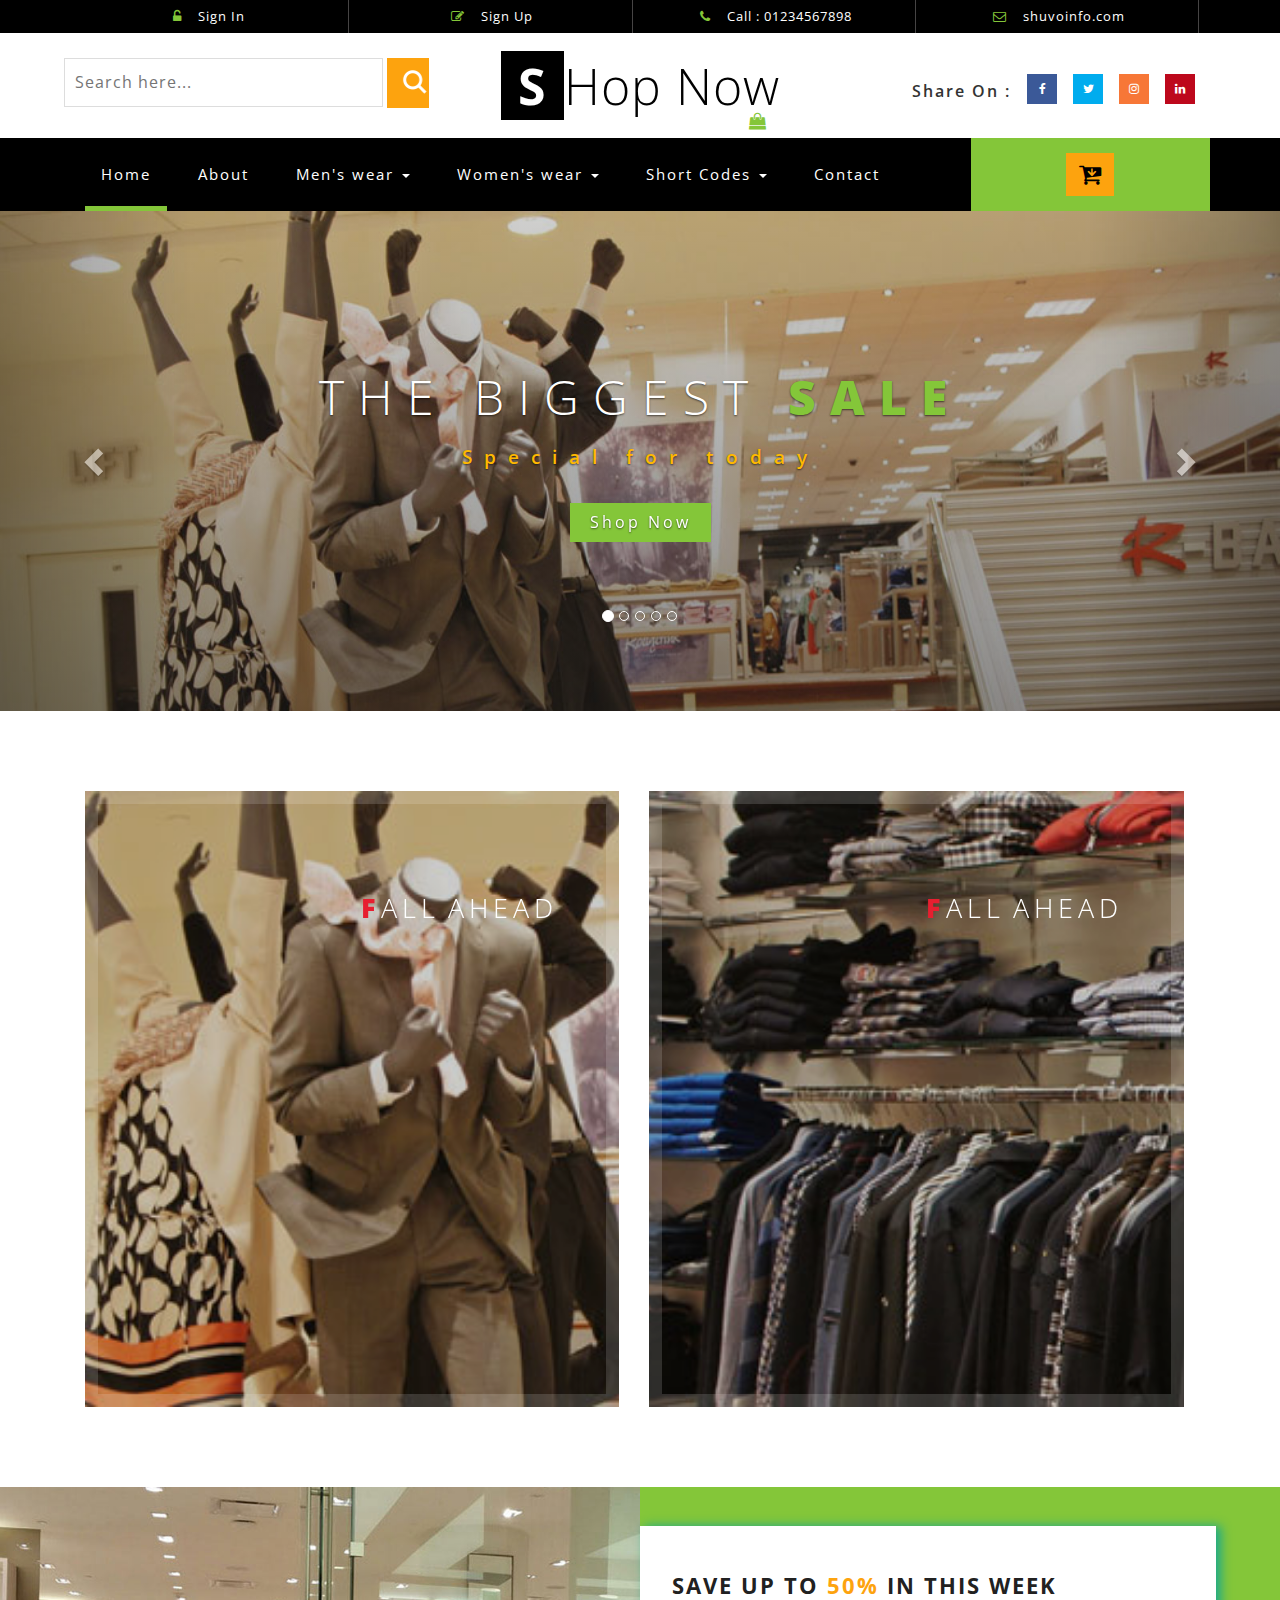
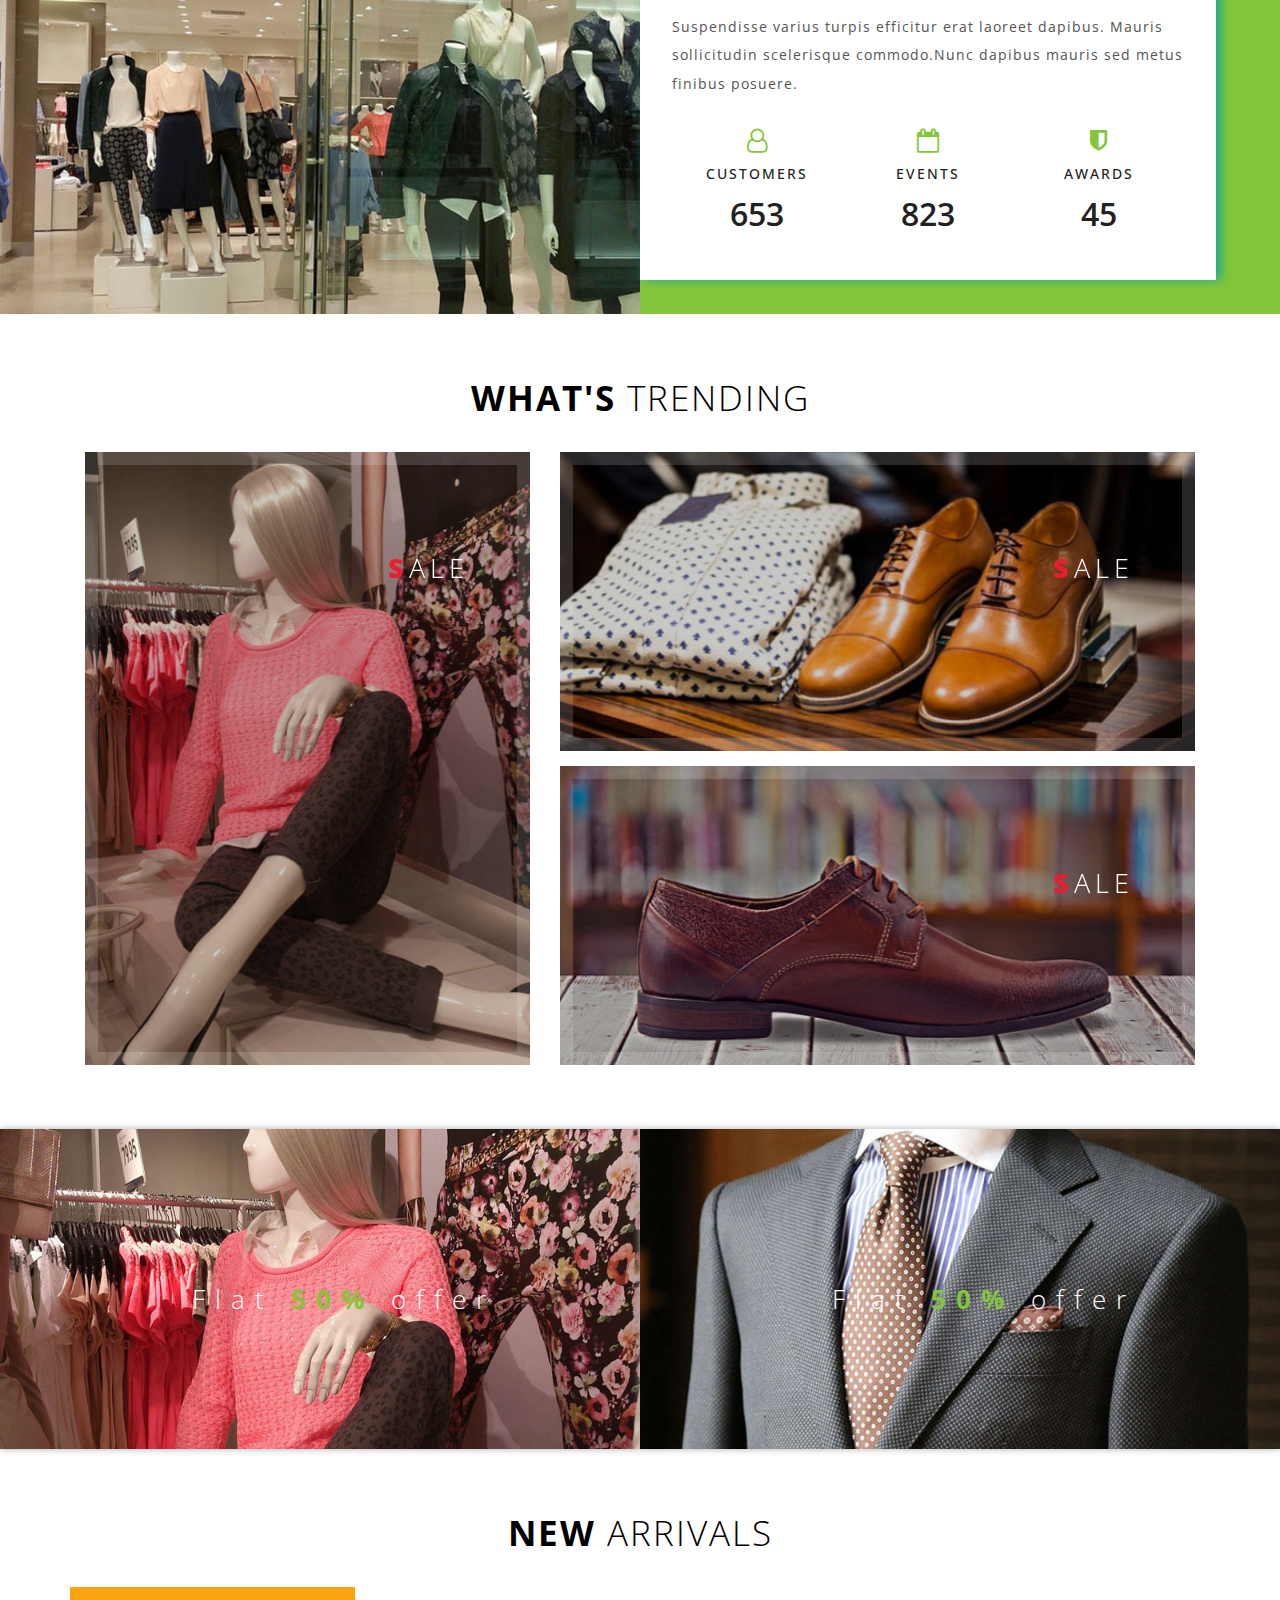
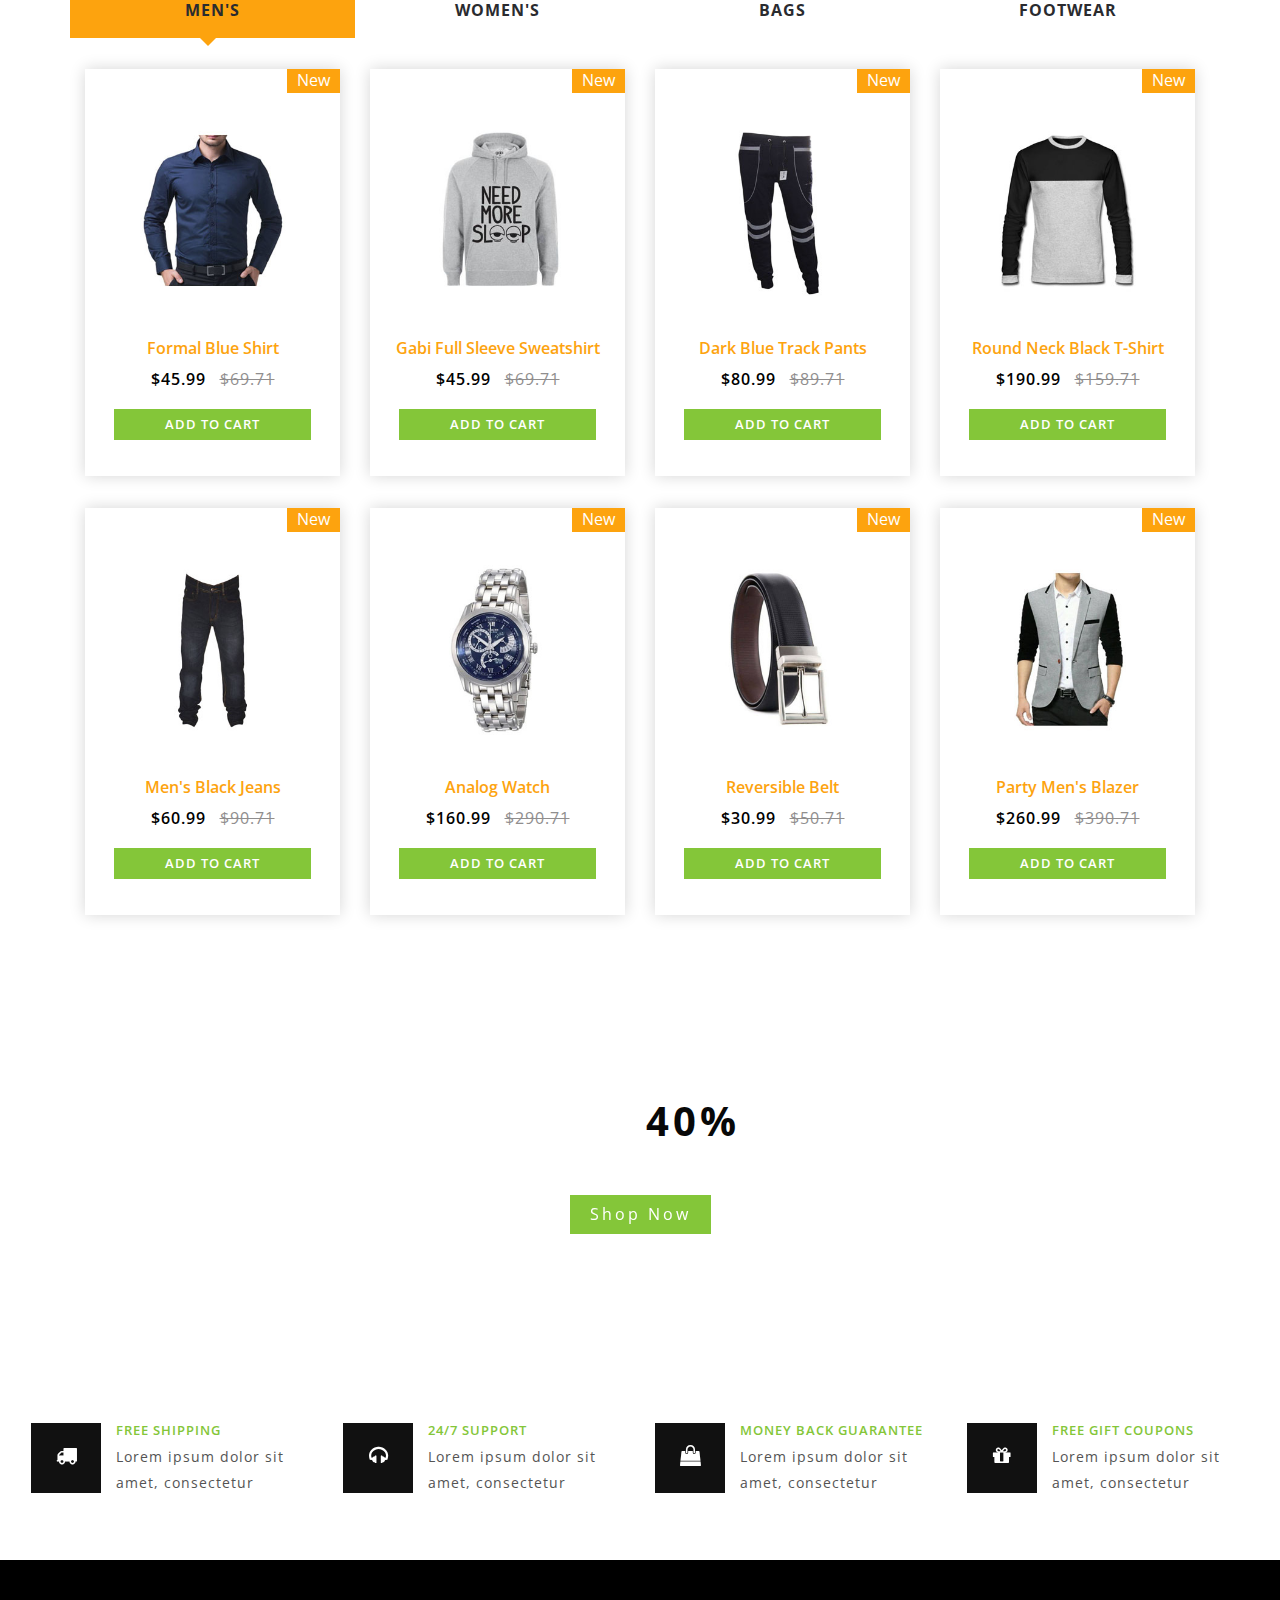
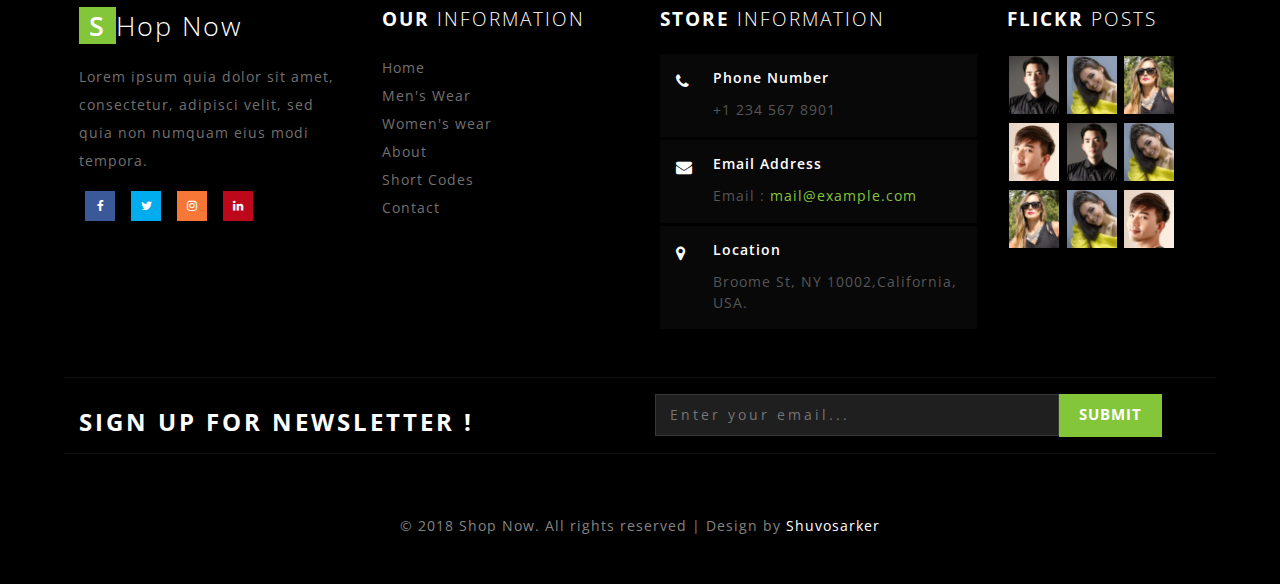
<file: index.html>
<!DOCTYPE html>
<html>
<head>
<title>Shop Now</title>
<!--/tags -->
<meta name="viewport" content="width=device-width, initial-scale=1">
<meta http-equiv="Content-Type" content="text/html; charset=utf-8" />
<meta name="keywords" content="Elite Shoppy Responsive web template, Bootstrap Web Templates, Flat Web Templates, Android Compatible web template, 
Smartphone Compatible web template, free webdesigns for Nokia, Samsung, LG, SonyEricsson, Motorola web design" />
<script type="application/x-javascript"> addEventListener("load", function() { setTimeout(hideURLbar, 0); }, false);
		function hideURLbar(){ window.scrollTo(0,1); } </script>
<!--//tags -->
<link href="css/bootstrap.css" rel="stylesheet" type="text/css" media="all" />
<link href="css/style.css" rel="stylesheet" type="text/css" media="all" />
<link href="css/font-awesome.css" rel="stylesheet"> 
<link href="css/easy-responsive-tabs.css" rel='stylesheet' type='text/css'/>
<!-- //for bootstrap working -->
<link href="//fonts.googleapis.com/css?family=Open+Sans:300,300i,400,400i,600,600i,700,700i,800" rel="stylesheet">
<link href='//fonts.googleapis.com/css?family=Lato:400,100,100italic,300,300italic,400italic,700,900,900italic,700italic' rel='stylesheet' type='text/css'>
</head>
<body>
<!-- header -->
<div class="header" id="home">
	<div class="container">
		<ul>
		    <li> <a href="#" data-toggle="modal" data-target="#myModal"><i class="fa fa-unlock-alt" aria-hidden="true"></i> Sign In </a></li>
			<li> <a href="#" data-toggle="modal" data-target="#myModal2"><i class="fa fa-pencil-square-o" aria-hidden="true"></i> Sign Up </a></li>
			<li><i class="fa fa-phone" aria-hidden="true"></i> Call : 01234567898</li>
			<li><i class="fa fa-envelope-o" aria-hidden="true"></i> <a href="mailto:info@example.com">shuvoinfo.com</a></li>
		</ul>
	</div>
</div>
<!-- //header -->
<!-- header-bot -->
<div class="header-bot">
	<div class="header-bot_inner_wthreeinfo_header_mid">
		<div class="col-md-4 header-middle">
			<form action="#" method="post">
					<input type="search" name="search" placeholder="Search here..." required="">
					<input type="submit" value=" ">
				<div class="clearfix"></div>
			</form>
		</div>
		<!-- header-bot -->
			<div class="col-md-4 logo_agile">
				<h1><a href="index.html"><span>S</span>Hop Now <i class="fa fa-shopping-bag top_logo_agile_bag" aria-hidden="true"></i></a></h1>
			</div>
        <!-- header-bot -->
		<div class="col-md-4 agileits-social top_content">
						<ul class="social-nav model-3d-0 footer-social w3_agile_social">
						   <li class="share">Share On : </li>
							<li><a href="#" class="facebook">
								  <div class="front"><i class="fa fa-facebook" aria-hidden="true"></i></div>
								  <div class="back"><i class="fa fa-facebook" aria-hidden="true"></i></div></a></li>
							<li><a href="#" class="twitter"> 
								  <div class="front"><i class="fa fa-twitter" aria-hidden="true"></i></div>
								  <div class="back"><i class="fa fa-twitter" aria-hidden="true"></i></div></a></li>
							<li><a href="#" class="instagram">
								  <div class="front"><i class="fa fa-instagram" aria-hidden="true"></i></div>
								  <div class="back"><i class="fa fa-instagram" aria-hidden="true"></i></div></a></li>
							<li><a href="#" class="pinterest">
								  <div class="front"><i class="fa fa-linkedin" aria-hidden="true"></i></div>
								  <div class="back"><i class="fa fa-linkedin" aria-hidden="true"></i></div></a></li>
						</ul>



		</div>
		<div class="clearfix"></div>
	</div>
</div>
<!-- //header-bot -->
<!-- banner -->
<div class="ban-top">
	<div class="container">
		<div class="top_nav_left">
			<nav class="navbar navbar-default">
			  <div class="container-fluid">
				<!-- Brand and toggle get grouped for better mobile display -->
				<div class="navbar-header">
				  <button type="button" class="navbar-toggle collapsed" data-toggle="collapse" data-target="#bs-example-navbar-collapse-1" aria-expanded="false">
					<span class="sr-only">Toggle navigation</span>
					<span class="icon-bar"></span>
					<span class="icon-bar"></span>
					<span class="icon-bar"></span>
				  </button>
				</div>
				<!-- Collect the nav links, forms, and other content for toggling -->
				<div class="collapse navbar-collapse menu--shylock" id="bs-example-navbar-collapse-1">
				  <ul class="nav navbar-nav menu__list">
					<li class="active menu__item menu__item--current"><a class="menu__link" href="index.html">Home <span class="sr-only">(current)</span></a></li>
					<li class=" menu__item"><a class="menu__link" href="about.html">About</a></li>
					<li class="dropdown menu__item">
						<a href="#" class="dropdown-toggle menu__link" data-toggle="dropdown" role="button" aria-haspopup="true" aria-expanded="false">Men's wear <span class="caret"></span></a>
							<ul class="dropdown-menu multi-column columns-3">
								<div class="agile_inner_drop_nav_info">
									<div class="col-sm-6 multi-gd-img1 multi-gd-text ">
										<a href="mens.html"><img src="images/top2.jpg" alt=" "/></a>
									</div>
									<div class="col-sm-3 multi-gd-img">
										<ul class="multi-column-dropdown">
											<li><a href="mens.html">Clothing</a></li>
											<li><a href="mens.html">Wallets</a></li>
											<li><a href="mens.html">Footwear</a></li>
											<li><a href="mens.html">Watches</a></li>
											<li><a href="mens.html">Accessories</a></li>
											<li><a href="mens.html">Bags</a></li>
											<li><a href="mens.html">Caps & Hats</a></li>
										</ul>
									</div>
									<div class="col-sm-3 multi-gd-img">
										<ul class="multi-column-dropdown">
											<li><a href="mens.html">Jewellery</a></li>
											<li><a href="mens.html">Sunglasses</a></li>
											<li><a href="mens.html">Perfumes</a></li>
											<li><a href="mens.html">Beauty</a></li>
											<li><a href="mens.html">Shirts</a></li>
											<li><a href="mens.html">Sunglasses</a></li>
											<li><a href="mens.html">Swimwear</a></li>
										</ul>
									</div>
									<div class="clearfix"></div>
								</div>
							</ul>
					</li>
					<li class="dropdown menu__item">
						<a href="#" class="dropdown-toggle menu__link" data-toggle="dropdown" role="button" aria-haspopup="true" aria-expanded="false">Women's wear <span class="caret"></span></a>
							<ul class="dropdown-menu multi-column columns-3">
								<div class="agile_inner_drop_nav_info">
									<div class="col-sm-3 multi-gd-img">
										<ul class="multi-column-dropdown">
											<li><a href="womens.html">Clothing</a></li>
											<li><a href="womens.html">Wallets</a></li>
											<li><a href="womens.html">Footwear</a></li>
											<li><a href="womens.html">Watches</a></li>
											<li><a href="womens.html">Accessories</a></li>
											<li><a href="womens.html">Bags</a></li>
											<li><a href="womens.html">Caps & Hats</a></li>
										</ul>
									</div>
									<div class="col-sm-3 multi-gd-img">
										<ul class="multi-column-dropdown">
											<li><a href="womens.html">Jewellery</a></li>
											<li><a href="womens.html">Sunglasses</a></li>
											<li><a href="womens.html">Perfumes</a></li>
											<li><a href="womens.html">Beauty</a></li>
											<li><a href="womens.html">Shirts</a></li>
											<li><a href="womens.html">Sunglasses</a></li>
											<li><a href="womens.html">Swimwear</a></li>
										</ul>
									</div>
									<div class="col-sm-6 multi-gd-img multi-gd-text ">
										<a href="womens.html"><img src="images/top1.jpg" alt=" "/></a>
									</div>
									<div class="clearfix"></div>
								</div>
							</ul>
					</li>
					<li class="menu__item dropdown">
					   <a class="menu__link" href="#" class="dropdown-toggle" data-toggle="dropdown">Short Codes <b class="caret"></b></a>
								<ul class="dropdown-menu agile_short_dropdown">
									<li><a href="icons.html">Web Icons</a></li>
									<li><a href="typography.html">Typography</a></li>
								</ul>
					</li>
					<li class=" menu__item"><a class="menu__link" href="contact.html">Contact</a></li>
				  </ul>
				</div>
			  </div>
			</nav>	
		</div>
		<div class="top_nav_right">
			<div class="wthreecartaits wthreecartaits2 cart cart box_1"> 
						<form action="#" method="post" class="last"> 
						<input type="hidden" name="cmd" value="_cart">
						<input type="hidden" name="display" value="1">
						<button class="w3view-cart" type="submit" name="submit" value=""><i class="fa fa-cart-arrow-down" aria-hidden="true"></i></button>
					</form>  
  
						</div>
		</div>
		<div class="clearfix"></div>
	</div>
</div>
<!-- //banner-top -->
<!-- Modal1 -->
		<div class="modal fade" id="myModal" tabindex="-1" role="dialog">
			<div class="modal-dialog">
				<!-- Modal content-->
				<div class="modal-content">
					<div class="modal-header">
						<button type="button" class="close" data-dismiss="modal">&times;</button>
					</div>
						<div class="modal-body modal-body-sub_agile">
						<div class="col-md-8 modal_body_left modal_body_left1">
						<h3 class="agileinfo_sign">Sign In <span>Now</span></h3>
									<form action="#" method="post">
							<div class="styled-input agile-styled-input-top">
								<input type="text" name="Name" required="">
								<label>Name</label>
								<span></span>
							</div>
							<div class="styled-input">
								<input type="email" name="Email" required=""> 
								<label>Email</label>
								<span></span>
							</div> 
							<input type="submit" value="Sign In">
						</form>
						  <ul class="social-nav model-3d-0 footer-social w3_agile_social top_agile_third">
															<li><a href="#" class="facebook">
																  <div class="front"><i class="fa fa-facebook" aria-hidden="true"></i></div>
																  <div class="back"><i class="fa fa-facebook" aria-hidden="true"></i></div></a></li>
															<li><a href="#" class="twitter"> 
																  <div class="front"><i class="fa fa-twitter" aria-hidden="true"></i></div>
																  <div class="back"><i class="fa fa-twitter" aria-hidden="true"></i></div></a></li>
															<li><a href="#" class="instagram">
																  <div class="front"><i class="fa fa-instagram" aria-hidden="true"></i></div>
																  <div class="back"><i class="fa fa-instagram" aria-hidden="true"></i></div></a></li>
															<li><a href="#" class="pinterest">
																  <div class="front"><i class="fa fa-linkedin" aria-hidden="true"></i></div>
																  <div class="back"><i class="fa fa-linkedin" aria-hidden="true"></i></div></a></li>
														</ul>
														<div class="clearfix"></div>
														<p><a href="#" data-toggle="modal" data-target="#myModal2" > Don't have an account?</a></p>

						</div>
						<div class="col-md-4 modal_body_right modal_body_right1">
							<img src="images/log_pic.jpg" alt=" "/>
						</div>
						<div class="clearfix"></div>
					</div>
				</div>
				<!-- //Modal content-->
			</div>
		</div>
<!-- //Modal1 -->
<!-- Modal2 -->
		<div class="modal fade" id="myModal2" tabindex="-1" role="dialog">
			<div class="modal-dialog">
				<!-- Modal content-->
				<div class="modal-content">
					<div class="modal-header">
						<button type="button" class="close" data-dismiss="modal">&times;</button>
					</div>
						<div class="modal-body modal-body-sub_agile">
						<div class="col-md-8 modal_body_left modal_body_left1">
						<h3 class="agileinfo_sign">Sign Up <span>Now</span></h3>
						 <form action="#" method="post">
							<div class="styled-input agile-styled-input-top">
								<input type="text" name="Name" required="">
								<label>Name</label>
								<span></span>
							</div>
							<div class="styled-input">
								<input type="email" name="Email" required=""> 
								<label>Email</label>
								<span></span>
							</div> 
							<div class="styled-input">
								<input type="password" name="password" required=""> 
								<label>Password</label>
								<span></span>
							</div> 
							<div class="styled-input">
								<input type="password" name="Confirm Password" required=""> 
								<label>Confirm Password</label>
								<span></span>
							</div> 
							<input type="submit" value="Sign Up">
						</form>
						  <ul class="social-nav model-3d-0 footer-social w3_agile_social top_agile_third">
															<li><a href="#" class="facebook">
																  <div class="front"><i class="fa fa-facebook" aria-hidden="true"></i></div>
																  <div class="back"><i class="fa fa-facebook" aria-hidden="true"></i></div></a></li>
															<li><a href="#" class="twitter"> 
																  <div class="front"><i class="fa fa-twitter" aria-hidden="true"></i></div>
																  <div class="back"><i class="fa fa-twitter" aria-hidden="true"></i></div></a></li>
															<li><a href="#" class="instagram">
																  <div class="front"><i class="fa fa-instagram" aria-hidden="true"></i></div>
																  <div class="back"><i class="fa fa-instagram" aria-hidden="true"></i></div></a></li>
															<li><a href="#" class="pinterest">
																  <div class="front"><i class="fa fa-linkedin" aria-hidden="true"></i></div>
																  <div class="back"><i class="fa fa-linkedin" aria-hidden="true"></i></div></a></li>
														</ul>
														<div class="clearfix"></div>
														<p><a href="#">By clicking register, I agree to your terms</a></p>

						</div>
						<div class="col-md-4 modal_body_right modal_body_right1">
							<img src="images/log_pic.jpg" alt=" "/>
						</div>
						<div class="clearfix"></div>
					</div>
				</div>
				<!-- //Modal content-->
			</div>
		</div>
<!-- //Modal2 -->

<!-- banner -->
	<div id="myCarousel" class="carousel slide" data-ride="carousel">
		<!-- Indicators -->
		<ol class="carousel-indicators">
			<li data-target="#myCarousel" data-slide-to="0" class="active"></li>
			<li data-target="#myCarousel" data-slide-to="1" class=""></li>
			<li data-target="#myCarousel" data-slide-to="2" class=""></li>
			<li data-target="#myCarousel" data-slide-to="3" class=""></li>
			<li data-target="#myCarousel" data-slide-to="4" class=""></li> 
		</ol>
		<div class="carousel-inner" role="listbox">
			<div class="item active"> 
				<div class="container">
					<div class="carousel-caption">
						<h3>The Biggest <span>Sale</span></h3>
						<p>Special for today</p>
						<a class="hvr-outline-out button2" href="mens.html">Shop Now </a>
					</div>
				</div>
			</div>
			<div class="item item2"> 
				<div class="container">
					<div class="carousel-caption">
						<h3>Summer <span>Collection</span></h3>
						<p>New Arrivals On Sale</p>
						<a class="hvr-outline-out button2" href="mens.html">Shop Now </a>
					</div>
				</div>
			</div>
			<div class="item item3"> 
				<div class="container">
					<div class="carousel-caption">
						<h3>The Biggest <span>Sale</span></h3>
						<p>Special for today</p>
						<a class="hvr-outline-out button2" href="mens.html">Shop Now </a>
					</div>
				</div>
			</div>
			<div class="item item4"> 
				<div class="container">
					<div class="carousel-caption">
						<h3>Summer <span>Collection</span></h3>
						<p>New Arrivals On Sale</p>
						<a class="hvr-outline-out button2" href="mens.html">Shop Now </a>
					</div>
				</div>
			</div>
			<div class="item item5"> 
				<div class="container">
					<div class="carousel-caption">
						<h3>The Biggest <span>Sale</span></h3>
						<p>Special for today</p>
						<a class="hvr-outline-out button2" href="mens.html">Shop Now </a>
					</div>
				</div>
			</div> 
		</div>
		<a class="left carousel-control" href="#myCarousel" role="button" data-slide="prev">
			<span class="glyphicon glyphicon-chevron-left" aria-hidden="true"></span>
			<span class="sr-only">Previous</span>
		</a>
		<a class="right carousel-control" href="#myCarousel" role="button" data-slide="next">
			<span class="glyphicon glyphicon-chevron-right" aria-hidden="true"></span>
			<span class="sr-only">Next</span>
		</a>
		<!-- The Modal -->
    </div> 
	<!-- //banner -->
    <div class="banner_bottom_agile_info">
	    <div class="container">
            <div class="banner_bottom_agile_info_inner_w3ls">
    	           <div class="col-md-6 wthree_banner_bottom_grid_three_left1 grid">
						<figure class="effect-roxy">
							<img src="images/bottom1.jpg" alt=" " class="img-responsive" />
							<figcaption>
								<h3><span>F</span>all Ahead</h3>
								<p>New Arrivals</p>
							</figcaption>			
						</figure>
					</div>
					 <div class="col-md-6 wthree_banner_bottom_grid_three_left1 grid">
						<figure class="effect-roxy">
							<img src="images/bottom2.jpg" alt=" " class="img-responsive" />
							<figcaption>
								<h3><span>F</span>all Ahead</h3>
								<p>New Arrivals</p>
							</figcaption>			
						</figure>
					</div>
					<div class="clearfix"></div>
		    </div> 
		 </div> 
    </div>
	<!-- schedule-bottom -->
	<div class="schedule-bottom">
		<div class="col-md-6 agileinfo_schedule_bottom_left">
			<img src="images/mid.jpg" alt=" " class="img-responsive" />
		</div>
		<div class="col-md-6 agileits_schedule_bottom_right">
			<div class="w3ls_schedule_bottom_right_grid">
				<h3>Save up to <span>50%</span> in this week</h3>
				<p>Suspendisse varius turpis efficitur erat laoreet dapibus. 
					Mauris sollicitudin scelerisque commodo.Nunc dapibus mauris sed metus finibus posuere.</p>
				<div class="col-md-4 w3l_schedule_bottom_right_grid1">
					<i class="fa fa-user-o" aria-hidden="true"></i>
					<h4>Customers</h4>
					<h5 class="counter">653</h5>
				</div>
				<div class="col-md-4 w3l_schedule_bottom_right_grid1">
					<i class="fa fa-calendar-o" aria-hidden="true"></i>
					<h4>Events</h4>
					<h5 class="counter">823</h5>
				</div>
				<div class="col-md-4 w3l_schedule_bottom_right_grid1">
					<i class="fa fa-shield" aria-hidden="true"></i>
					<h4>Awards</h4>
					<h5 class="counter">45</h5>
				</div>
				<div class="clearfix"> </div>
			</div>
		</div>
		<div class="clearfix"> </div>
	</div>
<!-- //schedule-bottom -->
  <!-- banner-bootom-w3-agileits -->
	<div class="banner-bootom-w3-agileits">
	<div class="container">
		<h3 class="wthree_text_info">What's <span>Trending</span></h3>
	
		<div class="col-md-5 bb-grids bb-left-agileits-w3layouts">
			<a href="womens.html">
			   <div class="bb-left-agileits-w3layouts-inner grid">
					<figure class="effect-roxy">
							<img src="images/bb1.jpg" alt=" " class="img-responsive" />
							<figcaption>
								<h3><span>S</span>ale </h3>
								<p>Upto 55%</p>
							</figcaption>			
						</figure>
			    </div>
			</a>
		</div>
		<div class="col-md-7 bb-grids bb-middle-agileits-w3layouts">
		      <a href="mens.html">
		       <div class="bb-middle-agileits-w3layouts grid">
			           <figure class="effect-roxy">
							<img src="images/bottom3.jpg" alt=" " class="img-responsive" />
							<figcaption>
								<h3><span>S</span>ale </h3>
								<p>Upto 55%</p>
							</figcaption>			
						</figure>
		        </div>
				</a>
				<a href="mens.html">
		      <div class="bb-middle-agileits-w3layouts forth grid">
						<figure class="effect-roxy">
							<img src="images/bottom4.jpg" alt=" " class="img-responsive">
							<figcaption>
								<h3><span>S</span>ale </h3>
								<p>Upto 65%</p>
							</figcaption>		
						</figure>
					</div>
					</a>
		<div class="clearfix"></div>
	</div>
	</div>
    </div>
<!--/grids-->
      <div class="agile_last_double_sectionw3ls">
            <div class="col-md-6 multi-gd-img multi-gd-text ">
					<a href="womens.html"><img src="images/bot_1.jpg" alt=" "><h4>Flat <span>50%</span> offer</h4></a>
					
			</div>
			 <div class="col-md-6 multi-gd-img multi-gd-text ">
					<a href="womens.html"><img src="images/bot_2.jpg" alt=" "><h4>Flat <span>50%</span> offer</h4></a>
			</div>
			<div class="clearfix"></div>
	   </div>							
<!--/grids-->
<!-- /new_arrivals --> 
	<div class="new_arrivals_agile_w3ls_info"> 
		<div class="container">
		    <h3 class="wthree_text_info">New <span>Arrivals</span></h3>		
				<div id="horizontalTab">
						<ul class="resp-tabs-list">
							<li> Men's</li>
							<li> Women's</li>
							<li> Bags</li>
							<li> Footwear</li>
						</ul>
					<div class="resp-tabs-container">
					<!--/tab_one-->
						<div class="tab1">
							<div class="col-md-3 product-men">
								<div class="men-pro-item simpleCart_shelfItem">
									<div class="men-thumb-item">
										<img src="images/m1.jpg" alt="" class="pro-image-front">
										<img src="images/m1.jpg" alt="" class="pro-image-back">
											<div class="men-cart-pro">
												<div class="inner-men-cart-pro">
													<a href="single.html" class="link-product-add-cart">Quick View</a>
												</div>
											</div>
											<span class="product-new-top">New</span>
											
									</div>
									<div class="item-info-product ">
										<h4><a href="single.html">Formal Blue Shirt</a></h4>
										<div class="info-product-price">
											<span class="item_price">$45.99</span>
											<del>$69.71</del>
										</div>
										<div class="snipcart-details top_brand_home_details item_add single-item hvr-outline-out button2">
															<form action="#" method="post">
																<fieldset>
																	<input type="hidden" name="cmd" value="_cart" />
																	<input type="hidden" name="add" value="1" />
																	<input type="hidden" name="business" value=" " />
																	<input type="hidden" name="item_name" value="Formal Blue Shirt" />
																	<input type="hidden" name="amount" value="30.99" />
																	<input type="hidden" name="discount_amount" value="1.00" />
																	<input type="hidden" name="currency_code" value="USD" />
																	<input type="hidden" name="return" value=" " />
																	<input type="hidden" name="cancel_return" value=" " />
																	<input type="submit" name="submit" value="Add to cart" class="button" />
																</fieldset>
															</form>
														</div>
																			
									</div>
								</div>
							</div>
							<div class="col-md-3 product-men">
								<div class="men-pro-item simpleCart_shelfItem">
									<div class="men-thumb-item">
										<img src="images/m2.jpg" alt="" class="pro-image-front">
										<img src="images/m2.jpg" alt="" class="pro-image-back">
											<div class="men-cart-pro">
												<div class="inner-men-cart-pro">
													<a href="single.html" class="link-product-add-cart">Quick View</a>
												</div>
											</div>
											<span class="product-new-top">New</span>
											
									</div>
									<div class="item-info-product ">
										<h4><a href="single.html">Gabi Full Sleeve Sweatshirt</a></h4>
										<div class="info-product-price">
											<span class="item_price">$45.99</span>
											<del>$69.71</del>
										</div>
										<div class="snipcart-details top_brand_home_details item_add single-item hvr-outline-out button2">
															<form action="#" method="post">
																<fieldset>
																	<input type="hidden" name="cmd" value="_cart" />
																	<input type="hidden" name="add" value="1" />
																	<input type="hidden" name="business" value=" " />
																	<input type="hidden" name="item_name" value="Sweatshirt" />
																	<input type="hidden" name="amount" value="30.99" />
																	<input type="hidden" name="discount_amount" value="1.00" />
																	<input type="hidden" name="currency_code" value="USD" />
																	<input type="hidden" name="return" value=" " />
																	<input type="hidden" name="cancel_return" value=" " />
																	<input type="submit" name="submit" value="Add to cart" class="button" />
																</fieldset>
															</form>
														</div>
																			
									</div>
								</div>
							</div>
                            <div class="col-md-3 product-men">
								<div class="men-pro-item simpleCart_shelfItem">
									<div class="men-thumb-item">
										<img src="images/m3.jpg" alt="" class="pro-image-front">
										<img src="images/m3.jpg" alt="" class="pro-image-back">
											<div class="men-cart-pro">
												<div class="inner-men-cart-pro">
													<a href="single.html" class="link-product-add-cart">Quick View</a>
												</div>
											</div>
											<span class="product-new-top">New</span>
											
									</div>
									<div class="item-info-product ">
										<h4><a href="single.html">Dark Blue Track Pants</a></h4>
										<div class="info-product-price">
											<span class="item_price">$80.99</span>
											<del>$89.71</del>
										</div>
										<div class="snipcart-details top_brand_home_details item_add single-item hvr-outline-out button2">
															<form action="#" method="post">
																<fieldset>
																	<input type="hidden" name="cmd" value="_cart" />
																	<input type="hidden" name="add" value="1" />
																	<input type="hidden" name="business" value=" " />
																	<input type="hidden" name="item_name" value="Dark Blue Track Pants" />
																	<input type="hidden" name="amount" value="30.99" />
																	<input type="hidden" name="discount_amount" value="1.00" />
																	<input type="hidden" name="currency_code" value="USD" />
																	<input type="hidden" name="return" value=" " />
																	<input type="hidden" name="cancel_return" value=" " />
																	<input type="submit" name="submit" value="Add to cart" class="button" />
																</fieldset>
															</form>
														</div>
																			
									</div>
								</div>
							</div>
							<div class="col-md-3 product-men">
								<div class="men-pro-item simpleCart_shelfItem">
									<div class="men-thumb-item">
										<img src="images/m4.jpg" alt="" class="pro-image-front">
										<img src="images/m4.jpg" alt="" class="pro-image-back">
											<div class="men-cart-pro">
												<div class="inner-men-cart-pro">
													<a href="single.html" class="link-product-add-cart">Quick View</a>
												</div>
											</div>
											<span class="product-new-top">New</span>
											
									</div>
									<div class="item-info-product ">
										<h4><a href="single.html">Round Neck Black T-Shirt</a></h4>
										<div class="info-product-price">
											<span class="item_price">$190.99</span>
											<del>$159.71</del>
										</div>
										<div class="snipcart-details top_brand_home_details item_add single-item hvr-outline-out button2">
															<form action="#" method="post">
																<fieldset>
																	<input type="hidden" name="cmd" value="_cart" />
																	<input type="hidden" name="add" value="1" />
																	<input type="hidden" name="business" value=" " />
																	<input type="hidden" name="item_name" value="Black T-Shirt" />
																	<input type="hidden" name="amount" value="30.99" />
																	<input type="hidden" name="discount_amount" value="1.00" />
																	<input type="hidden" name="currency_code" value="USD" />
																	<input type="hidden" name="return" value=" " />
																	<input type="hidden" name="cancel_return" value=" " />
																	<input type="submit" name="submit" value="Add to cart" class="button" />
																</fieldset>
															</form>
														</div>
																			
									</div>
								</div>
							</div>
							<div class="col-md-3 product-men">
								<div class="men-pro-item simpleCart_shelfItem">
									<div class="men-thumb-item">
										<img src="images/m5.jpg" alt="" class="pro-image-front">
										<img src="images/m5.jpg" alt="" class="pro-image-back">
											<div class="men-cart-pro">
												<div class="inner-men-cart-pro">
													<a href="single.html" class="link-product-add-cart">Quick View</a>
												</div>
											</div>
											<span class="product-new-top">New</span>
											
									</div>
									<div class="item-info-product ">
										<h4><a href="single.html">Men's Black Jeans</a></h4>
										<div class="info-product-price">
											<span class="item_price">$60.99</span>
											<del>$90.71</del>
										</div>
										<div class="snipcart-details top_brand_home_details item_add single-item hvr-outline-out button2">
															<form action="#" method="post">
																<fieldset>
																	<input type="hidden" name="cmd" value="_cart" />
																	<input type="hidden" name="add" value="1" />
																	<input type="hidden" name="business" value=" " />
																	<input type="hidden" name="item_name" value="Men's Black Jeans" />
																	<input type="hidden" name="amount" value="30.99" />
																	<input type="hidden" name="discount_amount" value="1.00" />
																	<input type="hidden" name="currency_code" value="USD" />
																	<input type="hidden" name="return" value=" " />
																	<input type="hidden" name="cancel_return" value=" " />
																	<input type="submit" name="submit" value="Add to cart" class="button" />
																</fieldset>
															</form>
														</div>
																			
									</div>
								</div>
							</div>
								<div class="col-md-3 product-men">
								<div class="men-pro-item simpleCart_shelfItem">
									<div class="men-thumb-item">
										<img src="images/m7.jpg" alt="" class="pro-image-front">
										<img src="images/m7.jpg" alt="" class="pro-image-back">
											<div class="men-cart-pro">
												<div class="inner-men-cart-pro">
													<a href="single.html" class="link-product-add-cart">Quick View</a>
												</div>
											</div>
											<span class="product-new-top">New</span>
											
									</div>
									<div class="item-info-product ">
										<h4><a href="single.html">Analog Watch</a></h4>
										<div class="info-product-price">
											<span class="item_price">$160.99</span>
											<del>$290.71</del>
										</div>
										<div class="snipcart-details top_brand_home_details item_add single-item hvr-outline-out button2">
															<form action="#" method="post">
																<fieldset>
																	<input type="hidden" name="cmd" value="_cart" />
																	<input type="hidden" name="add" value="1" />
																	<input type="hidden" name="business" value=" " />
																	<input type="hidden" name="item_name" value="Analog Watch" />
																	<input type="hidden" name="amount" value="30.99" />
																	<input type="hidden" name="discount_amount" value="1.00" />
																	<input type="hidden" name="currency_code" value="USD" />
																	<input type="hidden" name="return" value=" " />
																	<input type="hidden" name="cancel_return" value=" " />
																	<input type="submit" name="submit" value="Add to cart" class="button" />
																</fieldset>
															</form>
														</div>
																			
									</div>
								</div>
							</div>
								<div class="col-md-3 product-men">
								<div class="men-pro-item simpleCart_shelfItem">
									<div class="men-thumb-item">
										<img src="images/m6.jpg" alt="" class="pro-image-front">
										<img src="images/m6.jpg" alt="" class="pro-image-back">
											<div class="men-cart-pro">
												<div class="inner-men-cart-pro">
													<a href="single.html" class="link-product-add-cart">Quick View</a>
												</div>
											</div>
											<span class="product-new-top">New</span>
											
									</div>
									<div class="item-info-product ">
										<h4><a href="single.html">Reversible Belt</a></h4>
										<div class="info-product-price">
											<span class="item_price">$30.99</span>
											<del>$50.71</del>
										</div>
										<div class="snipcart-details top_brand_home_details item_add single-item hvr-outline-out button2">
															<form action="#" method="post">
																<fieldset>
																	<input type="hidden" name="cmd" value="_cart" />
																	<input type="hidden" name="add" value="1" />
																	<input type="hidden" name="business" value=" " />
																	<input type="hidden" name="item_name" value="Reversible Belt" />
																	<input type="hidden" name="amount" value="30.99" />
																	<input type="hidden" name="discount_amount" value="1.00" />
																	<input type="hidden" name="currency_code" value="USD" />
																	<input type="hidden" name="return" value=" " />
																	<input type="hidden" name="cancel_return" value=" " />
																	<input type="submit" name="submit" value="Add to cart" class="button" />
																</fieldset>
															</form>
														</div>
																			
									</div>
								</div>
							</div>
								<div class="col-md-3 product-men">
								<div class="men-pro-item simpleCart_shelfItem">
									<div class="men-thumb-item">
										<img src="images/m8.jpg" alt="" class="pro-image-front">
										<img src="images/m8.jpg" alt="" class="pro-image-back">
											<div class="men-cart-pro">
												<div class="inner-men-cart-pro">
													<a href="single.html" class="link-product-add-cart">Quick View</a>
												</div>
											</div>
											<span class="product-new-top">New</span>
											
									</div>
									<div class="item-info-product ">
										<h4><a href="single.html">Party Men's Blazer</a></h4>
										<div class="info-product-price">
											<span class="item_price">$260.99</span>
											<del>$390.71</del>
										</div>
										<div class="snipcart-details top_brand_home_details item_add single-item hvr-outline-out button2">
															<form action="#" method="post">
																<fieldset>
																	<input type="hidden" name="cmd" value="_cart" />
																	<input type="hidden" name="add" value="1" />
																	<input type="hidden" name="business" value=" " />
																	<input type="hidden" name="item_name" value="Party Men's Blazer" />
																	<input type="hidden" name="amount" value="30.99" />
																	<input type="hidden" name="discount_amount" value="1.00" />
																	<input type="hidden" name="currency_code" value="USD" />
																	<input type="hidden" name="return" value=" " />
																	<input type="hidden" name="cancel_return" value=" " />
																	<input type="submit" name="submit" value="Add to cart" class="button" />
																</fieldset>
															</form>
														</div>
																			
									</div>
								</div>
							</div>
							<div class="clearfix"></div>
						</div>
						<!--//tab_one-->
						<!--/tab_two-->
						<div class="tab2">
							 <div class="col-md-3 product-men">
								<div class="men-pro-item simpleCart_shelfItem">
									<div class="men-thumb-item">
										<img src="images/w1.jpg" alt="" class="pro-image-front">
										<img src="images/w1.jpg" alt="" class="pro-image-back">
											<div class="men-cart-pro">
												<div class="inner-men-cart-pro">
													<a href="single.html" class="link-product-add-cart">Quick View</a>
												</div>
											</div>
											<span class="product-new-top">New</span>
											
									</div>
									<div class="item-info-product ">
										<h4><a href="single.html">A-line Black Skirt</a></h4>
										<div class="info-product-price">
											<span class="item_price">$130.99</span>
											<del>$189.71</del>
										</div>
										<div class="snipcart-details top_brand_home_details item_add single-item hvr-outline-out button2">
															<form action="#" method="post">
																<fieldset>
																	<input type="hidden" name="cmd" value="_cart" />
																	<input type="hidden" name="add" value="1" />
																	<input type="hidden" name="business" value=" " />
																	<input type="hidden" name="item_name" value="A-line Black Skirt" />
																	<input type="hidden" name="amount" value="30.99" />
																	<input type="hidden" name="discount_amount" value="1.00" />
																	<input type="hidden" name="currency_code" value="USD" />
																	<input type="hidden" name="return" value=" " />
																	<input type="hidden" name="cancel_return" value=" " />
																	<input type="submit" name="submit" value="Add to cart" class="button" />
																</fieldset>
															</form>
														</div>
																			
									</div>
								</div>
							</div>
							<div class="col-md-3 product-men">
								<div class="men-pro-item simpleCart_shelfItem">
									<div class="men-thumb-item">
										<img src="images/w2.jpg" alt="" class="pro-image-front">
										<img src="images/w2.jpg" alt="" class="pro-image-back">
											<div class="men-cart-pro">
												<div class="inner-men-cart-pro">
													<a href="single.html" class="link-product-add-cart">Quick View</a>
												</div>
											</div>
											<span class="product-new-top">New</span>
											
									</div>
									<div class="item-info-product ">
										<h4><a href="single.html">Sleeveless Solid Blue Top</a></h4>
										<div class="info-product-price">
											<span class="item_price">$140.99</span>
											<del>$189.71</del>
										</div>
										<div class="snipcart-details top_brand_home_details item_add single-item hvr-outline-out button2">
															<form action="#" method="post">
																<fieldset>
																	<input type="hidden" name="cmd" value="_cart" />
																	<input type="hidden" name="add" value="1" />
																	<input type="hidden" name="business" value=" " />
																	<input type="hidden" name="item_name" value="Sleeveless Solid Blue Top" />
																	<input type="hidden" name="amount" value="30.99" />
																	<input type="hidden" name="discount_amount" value="1.00" />
																	<input type="hidden" name="currency_code" value="USD" />
																	<input type="hidden" name="return" value=" " />
																	<input type="hidden" name="cancel_return" value=" " />
																	<input type="submit" name="submit" value="Add to cart" class="button" />
																</fieldset>
															</form>
														</div>
																			
									</div>
								</div>
							</div>
							<div class="col-md-3 product-men">
								<div class="men-pro-item simpleCart_shelfItem">
									<div class="men-thumb-item">
										<img src="images/w3.jpg" alt="" class="pro-image-front">
										<img src="images/w3.jpg" alt="" class="pro-image-back">
											<div class="men-cart-pro">
												<div class="inner-men-cart-pro">
													<a href="single.html" class="link-product-add-cart">Quick View</a>
												</div>
											</div>
											<span class="product-new-top">New</span>
											
									</div>
									<div class="item-info-product ">
										<h4><a href="single.html">Skinny Jeans</a></h4>
										<div class="info-product-price">
											<span class="item_price">$150.99</span>
											<del>$189.71</del>
										</div>
										<div class="snipcart-details top_brand_home_details item_add single-item hvr-outline-out button2">
															<form action="#" method="post">
																<fieldset>
																	<input type="hidden" name="cmd" value="_cart" />
																	<input type="hidden" name="add" value="1" />
																	<input type="hidden" name="business" value=" " />
																	<input type="hidden" name="item_name" value="Skinny Jeans " />
																	<input type="hidden" name="amount" value="30.99" />
																	<input type="hidden" name="discount_amount" value="1.00" />
																	<input type="hidden" name="currency_code" value="USD" />
																	<input type="hidden" name="return" value=" " />
																	<input type="hidden" name="cancel_return" value=" " />
																	<input type="submit" name="submit" value="Add to cart" class="button" />
																</fieldset>
															</form>
														</div>
																			
									</div>
								</div>
							</div>
							<div class="col-md-3 product-men">
								<div class="men-pro-item simpleCart_shelfItem">
									<div class="men-thumb-item">
										<img src="images/w4.jpg" alt="" class="pro-image-front">
										<img src="images/w4.jpg" alt="" class="pro-image-back">
											<div class="men-cart-pro">
												<div class="inner-men-cart-pro">
													<a href="single.html" class="link-product-add-cart">Quick View</a>
												</div>
											</div>
											<span class="product-new-top">New</span>
											
									</div>
									<div class="item-info-product ">
										<h4><a href="single.html">Black Basic Shorts</a></h4>
										<div class="info-product-price">
											<span class="item_price">$120.99</span>
											<del>$189.71</del>
										</div>
										<div class="snipcart-details top_brand_home_details item_add single-item hvr-outline-out button2">
															<form action="#" method="post">
																<fieldset>
																	<input type="hidden" name="cmd" value="_cart" />
																	<input type="hidden" name="add" value="1" />
																	<input type="hidden" name="business" value=" " />
																	<input type="hidden" name="item_name" value="Black Basic Shorts" />
																	<input type="hidden" name="amount" value="30.99" />
																	<input type="hidden" name="discount_amount" value="1.00" />
																	<input type="hidden" name="currency_code" value="USD" />
																	<input type="hidden" name="return" value=" " />
																	<input type="hidden" name="cancel_return" value=" " />
																	<input type="submit" name="submit" value="Add to cart" class="button" />
																</fieldset>
															</form>
														</div>
																			
									</div>
								</div>
							</div>
							<div class="col-md-3 product-men">
								<div class="men-pro-item simpleCart_shelfItem">
									<div class="men-thumb-item">
										<img src="images/w5.jpg" alt="" class="pro-image-front">
										<img src="images/w5.jpg" alt="" class="pro-image-back">
											<div class="men-cart-pro">
												<div class="inner-men-cart-pro">
													<a href="single.html" class="link-product-add-cart">Quick View</a>
												</div>
											</div>
											<span class="product-new-top">New</span>
											
									</div>
									<div class="item-info-product ">
										<h4><a href="single.html">Pink Track Pants</a></h4>
										<div class="info-product-price">
											<span class="item_price">$220.99</span>
											<del>$389.71</del>
										</div>
										<div class="snipcart-details top_brand_home_details item_add single-item hvr-outline-out button2">
															<form action="#" method="post">
																<fieldset>
																	<input type="hidden" name="cmd" value="_cart" />
																	<input type="hidden" name="add" value="1" />
																	<input type="hidden" name="business" value=" " />
																	<input type="hidden" name="item_name" value="Pink Track Pants" />
																	<input type="hidden" name="amount" value="30.99" />
																	<input type="hidden" name="discount_amount" value="1.00" />
																	<input type="hidden" name="currency_code" value="USD" />
																	<input type="hidden" name="return" value=" " />
																	<input type="hidden" name="cancel_return" value=" " />
																	<input type="submit" name="submit" value="Add to cart" class="button" />
																</fieldset>
															</form>
														</div>
																			
									</div>
								</div>
							</div>
							<div class="col-md-3 product-men">
								<div class="men-pro-item simpleCart_shelfItem">
									<div class="men-thumb-item">
										<img src="images/w6.jpg" alt="" class="pro-image-front">
										<img src="images/w6.jpg" alt="" class="pro-image-back">
											<div class="men-cart-pro">
												<div class="inner-men-cart-pro">
													<a href="single.html" class="link-product-add-cart">Quick View</a>
												</div>
											</div>
											<span class="product-new-top">New</span>
											
									</div>
									<div class="item-info-product ">
										<h4><a href="single.html">Analog Watch</a></h4>
										<div class="info-product-price">
											<span class="item_price">$320.99</span>
											<del>$489.71</del>
										</div>
										<div class="snipcart-details top_brand_home_details item_add single-item hvr-outline-out button2">
															<form action="#" method="post">
																<fieldset>
																	<input type="hidden" name="cmd" value="_cart" />
																	<input type="hidden" name="add" value="1" />
																	<input type="hidden" name="business" value=" " />
																	<input type="hidden" name="item_name" value="Analog Watch" />
																	<input type="hidden" name="amount" value="30.99" />
																	<input type="hidden" name="discount_amount" value="1.00" />
																	<input type="hidden" name="currency_code" value="USD" />
																	<input type="hidden" name="return" value=" " />
																	<input type="hidden" name="cancel_return" value=" " />
																	<input type="submit" name="submit" value="Add to cart" class="button" />
																</fieldset>
															</form>
														</div>
																			
									</div>
								</div>
							</div>
						    <div class="col-md-3 product-men">
								<div class="men-pro-item simpleCart_shelfItem">
									<div class="men-thumb-item">
										<img src="images/w7.jpg" alt="" class="pro-image-front">
										<img src="images/w7.jpg" alt="" class="pro-image-back">
											<div class="men-cart-pro">
												<div class="inner-men-cart-pro">
													<a href="single.html" class="link-product-add-cart">Quick View</a>
												</div>
											</div>
											<span class="product-new-top">New</span>
											
									</div>
									<div class="item-info-product ">
										<h4><a href="single.html">Ankle Length Socks</a></h4>
										<div class="info-product-price">
											<span class="item_price">$100.99</span>
											<del>$159.71</del>
										</div>
										<div class="snipcart-details top_brand_home_details item_add single-item hvr-outline-out button2">
															<form action="#" method="post">
																<fieldset>
																	<input type="hidden" name="cmd" value="_cart" />
																	<input type="hidden" name="add" value="1" />
																	<input type="hidden" name="business" value=" " />
																	<input type="hidden" name="item_name" value="Ankle Length Socks" />
																	<input type="hidden" name="amount" value="30.99" />
																	<input type="hidden" name="discount_amount" value="1.00" />
																	<input type="hidden" name="currency_code" value="USD" />
																	<input type="hidden" name="return" value=" " />
																	<input type="hidden" name="cancel_return" value=" " />
																	<input type="submit" name="submit" value="Add to cart" class="button" />
																</fieldset>
															</form>
														</div>
																			
									</div>
								</div>
							</div>
								<div class="col-md-3 product-men">
								<div class="men-pro-item simpleCart_shelfItem">
									<div class="men-thumb-item">
										<img src="images/w8.jpg" alt="" class="pro-image-front">
										<img src="images/w8.jpg" alt="" class="pro-image-back">
											<div class="men-cart-pro">
												<div class="inner-men-cart-pro">
													<a href="single.html" class="link-product-add-cart">Quick View</a>
												</div>
											</div>
											<span class="product-new-top">New</span>
											
									</div>
									<div class="item-info-product ">
										<h4><a href="single.html">Reebok Women's Tights</a></h4>
										<div class="info-product-price">
											<span class="item_price">$130.99</span>
											<del>$169.71</del>
										</div>
										<div class="snipcart-details top_brand_home_details item_add single-item hvr-outline-out button2">
															<form action="#" method="post">
																<fieldset>
																	<input type="hidden" name="cmd" value="_cart" />
																	<input type="hidden" name="add" value="1" />
																	<input type="hidden" name="business" value=" " />
																	<input type="hidden" name="item_name" value="Reebok Women's Tights" />
																	<input type="hidden" name="amount" value="30.99" />
																	<input type="hidden" name="discount_amount" value="1.00" />
																	<input type="hidden" name="currency_code" value="USD" />
																	<input type="hidden" name="return" value=" " />
																	<input type="hidden" name="cancel_return" value=" " />
																	<input type="submit" name="submit" value="Add to cart" class="button" />
																</fieldset>
															</form>
														</div>
																			
									</div>
								</div>
							</div>
							<div class="clearfix"></div>
						</div>
					 <!--//tab_two-->
						<div class="tab3">
								
						<div class="col-md-3 product-men">
								<div class="men-pro-item simpleCart_shelfItem">
									<div class="men-thumb-item">
										<img src="images/b1.jpg" alt="" class="pro-image-front">
										<img src="images/b1.jpg" alt="" class="pro-image-back">
											<div class="men-cart-pro">
												<div class="inner-men-cart-pro">
													<a href="single.html" class="link-product-add-cart">Quick View</a>
												</div>
											</div>
											<span class="product-new-top">New</span>
											
									</div>
									<div class="item-info-product ">
										<h4><a href="single.html">Laptop Messenger Bag</a></h4>
										<div class="info-product-price">
											<span class="item_price">$140.99</span>
											<del>$169.71</del>
										</div>
										<div class="snipcart-details top_brand_home_details item_add single-item hvr-outline-out button2">
															<form action="#" method="post">
																<fieldset>
																	<input type="hidden" name="cmd" value="_cart" />
																	<input type="hidden" name="add" value="1" />
																	<input type="hidden" name="business" value=" " />
																	<input type="hidden" name="item_name" value=" Laptop Messenger Bag" />
																	<input type="hidden" name="amount" value="30.99" />
																	<input type="hidden" name="discount_amount" value="1.00" />
																	<input type="hidden" name="currency_code" value="USD" />
																	<input type="hidden" name="return" value=" " />
																	<input type="hidden" name="cancel_return" value=" " />
																	<input type="submit" name="submit" value="Add to cart" class="button" />
																</fieldset>
															</form>
														</div>
																			
									</div>
								</div>
							</div>
							<div class="col-md-3 product-men">
								<div class="men-pro-item simpleCart_shelfItem">
									<div class="men-thumb-item">
										<img src="images/b2.jpg" alt="" class="pro-image-front">
										<img src="images/b2.jpg" alt="" class="pro-image-back">
											<div class="men-cart-pro">
												<div class="inner-men-cart-pro">
													<a href="single.html" class="link-product-add-cart">Quick View</a>
												</div>
											</div>
											<span class="product-new-top">New</span>
											
									</div>
									<div class="item-info-product ">
										<h4><a href="single.html">Puma Backpack</a></h4>
										<div class="info-product-price">
											<span class="item_price">$127.99</span>
											<del>$169.71</del>
										</div>
										<div class="snipcart-details top_brand_home_details item_add single-item hvr-outline-out button2">
															<form action="#" method="post">
																<fieldset>
																	<input type="hidden" name="cmd" value="_cart" />
																	<input type="hidden" name="add" value="1" />
																	<input type="hidden" name="business" value=" " />
																	<input type="hidden" name="item_name" value="Puma Backpack" />
																	<input type="hidden" name="amount" value="30.99" />
																	<input type="hidden" name="discount_amount" value="1.00" />
																	<input type="hidden" name="currency_code" value="USD" />
																	<input type="hidden" name="return" value=" " />
																	<input type="hidden" name="cancel_return" value=" " />
																	<input type="submit" name="submit" value="Add to cart" class="button" />
																</fieldset>
															</form>
														</div>
																			
									</div>
								</div>
							</div>
                            <div class="col-md-3 product-men">
								<div class="men-pro-item simpleCart_shelfItem">
									<div class="men-thumb-item">
										<img src="images/b3.jpg" alt="" class="pro-image-front">
										<img src="images/b3.jpg" alt="" class="pro-image-back">
											<div class="men-cart-pro">
												<div class="inner-men-cart-pro">
													<a href="single.html" class="link-product-add-cart">Quick View</a>
												</div>
											</div>
											<span class="product-new-top">New</span>
											
									</div>
									<div class="item-info-product ">
										<h4><a href="single.html"> Laptop Backpack</a></h4>
										<div class="info-product-price">
											<span class="item_price">$120.99</span>
											<del>$189.71</del>
										</div>
										<div class="snipcart-details top_brand_home_details item_add single-item hvr-outline-out button2">
															<form action="#" method="post">
																<fieldset>
																	<input type="hidden" name="cmd" value="_cart" />
																	<input type="hidden" name="add" value="1" />
																	<input type="hidden" name="business" value=" " />
																	<input type="hidden" name="item_name" value=" Laptop Backpack" />
																	<input type="hidden" name="amount" value="30.99" />
																	<input type="hidden" name="discount_amount" value="1.00" />
																	<input type="hidden" name="currency_code" value="USD" />
																	<input type="hidden" name="return" value=" " />
																	<input type="hidden" name="cancel_return" value=" " />
																	<input type="submit" name="submit" value="Add to cart" class="button" />
																</fieldset>
															</form>
														</div>
																			
									</div>
								</div>
							</div>
							<div class="col-md-3 product-men">
								<div class="men-pro-item simpleCart_shelfItem">
									<div class="men-thumb-item">
										<img src="images/b4.jpg" alt="" class="pro-image-front">
										<img src="images/b4.jpg" alt="" class="pro-image-back">
											<div class="men-cart-pro">
												<div class="inner-men-cart-pro">
													<a href="single.html" class="link-product-add-cart">Quick View</a>
												</div>
											</div>
											<span class="product-new-top">New</span>
											
									</div>
									<div class="item-info-product ">
										<h4><a href="single.html">Travel Duffel Bag </a></h4>
										<div class="info-product-price">
											<span class="item_price">$190.99</span>
											<del>$259.71</del>
										</div>
										<div class="snipcart-details top_brand_home_details item_add single-item hvr-outline-out button2">
															<form action="#" method="post">
																<fieldset>
																	<input type="hidden" name="cmd" value="_cart" />
																	<input type="hidden" name="add" value="1" />
																	<input type="hidden" name="business" value=" " />
																	<input type="hidden" name="item_name" value="Travel Duffel Bag " />
																	<input type="hidden" name="amount" value="30.99" />
																	<input type="hidden" name="discount_amount" value="1.00" />
																	<input type="hidden" name="currency_code" value="USD" />
																	<input type="hidden" name="return" value=" " />
																	<input type="hidden" name="cancel_return" value=" " />
																	<input type="submit" name="submit" value="Add to cart" class="button" />
																</fieldset>
															</form>
														</div>
																			
									</div>
								</div>
							</div>
													<div class="col-md-3 product-men">
								<div class="men-pro-item simpleCart_shelfItem">
									<div class="men-thumb-item">
										<img src="images/b5.jpg" alt="" class="pro-image-front">
										<img src="images/b5.jpg" alt="" class="pro-image-back">
											<div class="men-cart-pro">
												<div class="inner-men-cart-pro">
													<a href="single.html" class="link-product-add-cart">Quick View</a>
												</div>
											</div>
											<span class="product-new-top">New</span>
											
									</div>
									<div class="item-info-product ">
										<h4><a href="single.html"> Hand-held Bag </a></h4>
										<div class="info-product-price">
											<span class="item_price">$190.99</span>
											<del>$259.71</del>
										</div>
										<div class="snipcart-details top_brand_home_details item_add single-item hvr-outline-out button2">
															<form action="#" method="post">
																<fieldset>
																	<input type="hidden" name="cmd" value="_cart" />
																	<input type="hidden" name="add" value="1" />
																	<input type="hidden" name="business" value=" " />
																	<input type="hidden" name="item_name" value=" Hand-held Bag " />
																	<input type="hidden" name="amount" value="30.99" />
																	<input type="hidden" name="discount_amount" value="1.00" />
																	<input type="hidden" name="currency_code" value="USD" />
																	<input type="hidden" name="return" value=" " />
																	<input type="hidden" name="cancel_return" value=" " />
																	<input type="submit" name="submit" value="Add to cart" class="button" />
																</fieldset>
															</form>
														</div>
																			
									</div>
								</div>
							</div>
													<div class="col-md-3 product-men">
								<div class="men-pro-item simpleCart_shelfItem">
									<div class="men-thumb-item">
										<img src="images/b6.jpg" alt="" class="pro-image-front">
										<img src="images/b6.jpg" alt="" class="pro-image-back">
											<div class="men-cart-pro">
												<div class="inner-men-cart-pro">
													<a href="single.html" class="link-product-add-cart">Quick View</a>
												</div>
											</div>
											<span class="product-new-top">New</span>
											
									</div>
									<div class="item-info-product ">
										<h4><a href="single.html">Butterflies Bag </a></h4>
										<div class="info-product-price">
											<span class="item_price">$190.99</span>
											<del>$259.71</del>
										</div>
										<div class="snipcart-details top_brand_home_details item_add single-item hvr-outline-out button2">
															<form action="#" method="post">
																<fieldset>
																	<input type="hidden" name="cmd" value="_cart" />
																	<input type="hidden" name="add" value="1" />
																	<input type="hidden" name="business" value=" " />
																	<input type="hidden" name="item_name" value="Butterflies Bag" />
																	<input type="hidden" name="amount" value="30.99" />
																	<input type="hidden" name="discount_amount" value="1.00" />
																	<input type="hidden" name="currency_code" value="USD" />
																	<input type="hidden" name="return" value=" " />
																	<input type="hidden" name="cancel_return" value=" " />
																	<input type="submit" name="submit" value="Add to cart" class="button" />
																</fieldset>
															</form>
														</div>
																			
									</div>
								</div>
							</div>
													<div class="col-md-3 product-men">
								<div class="men-pro-item simpleCart_shelfItem">
									<div class="men-thumb-item">
										<img src="images/b7.jpg" alt="" class="pro-image-front">
										<img src="images/b7.jpg" alt="" class="pro-image-back">
											<div class="men-cart-pro">
												<div class="inner-men-cart-pro">
													<a href="single.html" class="link-product-add-cart">Quick View</a>
												</div>
											</div>
											<span class="product-new-top">New</span>
											
									</div>
									<div class="item-info-product ">
										<h4><a href="single.html">Costa Swiss Bag </a></h4>
										<div class="info-product-price">
											<span class="item_price">$290.99</span>
											<del>$359.71</del>
										</div>
										<div class="snipcart-details top_brand_home_details item_add single-item hvr-outline-out button2">
															<form action="#" method="post">
																<fieldset>
																	<input type="hidden" name="cmd" value="_cart" />
																	<input type="hidden" name="add" value="1" />
																	<input type="hidden" name="business" value=" " />
																	<input type="hidden" name="item_name" value="Costa Swiss Bag" />
																	<input type="hidden" name="amount" value="30.99" />
																	<input type="hidden" name="discount_amount" value="1.00" />
																	<input type="hidden" name="currency_code" value="USD" />
																	<input type="hidden" name="return" value=" " />
																	<input type="hidden" name="cancel_return" value=" " />
																	<input type="submit" name="submit" value="Add to cart" class="button" />
																</fieldset>
															</form>
														</div>
																			
									</div>
								</div>
							</div>
													<div class="col-md-3 product-men">
								<div class="men-pro-item simpleCart_shelfItem">
									<div class="men-thumb-item">
										<img src="images/b8.jpg" alt="" class="pro-image-front">
										<img src="images/b8.jpg" alt="" class="pro-image-back">
											<div class="men-cart-pro">
												<div class="inner-men-cart-pro">
													<a href="single.html" class="link-product-add-cart">Quick View</a>
												</div>
											</div>
											<span class="product-new-top">New</span>
											
									</div>
									<div class="item-info-product ">
										<h4><a href="single.html">Noble Designs Bag </a></h4>
										<div class="info-product-price">
											<span class="item_price">$120.99</span>
											<del>$159.71</del>
										</div>
										<div class="snipcart-details top_brand_home_details item_add single-item hvr-outline-out button2">
															<form action="#" method="post">
																<fieldset>
																	<input type="hidden" name="cmd" value="_cart" />
																	<input type="hidden" name="add" value="1" />
																	<input type="hidden" name="business" value=" " />
																	<input type="hidden" name="item_name" value="Noble Designs Bag " />
																	<input type="hidden" name="amount" value="30.99" />
																	<input type="hidden" name="discount_amount" value="1.00" />
																	<input type="hidden" name="currency_code" value="USD" />
																	<input type="hidden" name="return" value=" " />
																	<input type="hidden" name="cancel_return" value=" " />
																	<input type="submit" name="submit" value="Add to cart" class="button" />
																</fieldset>
															</form>
														</div>
																			
									</div>
								</div>
							</div>
							<div class="clearfix"></div>
						</div>
						<div class="tab4">
							
							    <div class="col-md-3 product-men">
								<div class="men-pro-item simpleCart_shelfItem">
									<div class="men-thumb-item">
										<img src="images/s1.jpg" alt="" class="pro-image-front">
										<img src="images/s1.jpg" alt="" class="pro-image-back">
											<div class="men-cart-pro">
												<div class="inner-men-cart-pro">
													<a href="single.html" class="link-product-add-cart">Quick View</a>
												</div>
											</div>
											<span class="product-new-top">New</span>
											
									</div>
									<div class="item-info-product ">
										<h4><a href="single.html">Running Shoes</a></h4>
										<div class="info-product-price">
											<span class="item_price">$80.99</span>
											<del>$89.71</del>
										</div>
										<div class="snipcart-details top_brand_home_details item_add single-item hvr-outline-out button2">
															<form action="#" method="post">
																<fieldset>
																	<input type="hidden" name="cmd" value="_cart" />
																	<input type="hidden" name="add" value="1" />
																	<input type="hidden" name="business" value=" " />
																	<input type="hidden" name="item_name" value="Running Shoes" />
																	<input type="hidden" name="amount" value="30.99" />
																	<input type="hidden" name="discount_amount" value="1.00" />
																	<input type="hidden" name="currency_code" value="USD" />
																	<input type="hidden" name="return" value=" " />
																	<input type="hidden" name="cancel_return" value=" " />
																	<input type="submit" name="submit" value="Add to cart" class="button" />
																</fieldset>
															</form>
														</div>
																			
									</div>
								</div>
							</div>
							<div class="col-md-3 product-men">
								<div class="men-pro-item simpleCart_shelfItem">
									<div class="men-thumb-item">
										<img src="images/s2.jpg" alt="" class="pro-image-front">
										<img src="images/s2.jpg" alt="" class="pro-image-back">
											<div class="men-cart-pro">
												<div class="inner-men-cart-pro">
													<a href="single.html" class="link-product-add-cart">Quick View</a>
												</div>
											</div>
											<span class="product-new-top">New</span>
											
									</div>
									<div class="item-info-product ">
										<h4><a href="single.html">Shoetopia Lace Up</a></h4>
										<div class="info-product-price">
											<span class="item_price">$90.99</span>
											<del>$59.71</del>
										</div>
										<div class="snipcart-details top_brand_home_details item_add single-item hvr-outline-out button2">
															<form action="#" method="post">
																<fieldset>
																	<input type="hidden" name="cmd" value="_cart" />
																	<input type="hidden" name="add" value="1" />
																	<input type="hidden" name="business" value=" " />
																	<input type="hidden" name="item_name" value="Shoetopia Lace Up" />
																	<input type="hidden" name="amount" value="30.99" />
																	<input type="hidden" name="discount_amount" value="1.00" />
																	<input type="hidden" name="currency_code" value="USD" />
																	<input type="hidden" name="return" value=" " />
																	<input type="hidden" name="cancel_return" value=" " />
																	<input type="submit" name="submit" value="Add to cart" class="button" />
																</fieldset>
															</form>
														</div>
																			
									</div>
								</div>
							</div>
							<div class="col-md-3 product-men">
								<div class="men-pro-item simpleCart_shelfItem">
									<div class="men-thumb-item">
										<img src="images/s3.jpg" alt="" class="pro-image-front">
										<img src="images/s3.jpg" alt="" class="pro-image-back">
											<div class="men-cart-pro">
												<div class="inner-men-cart-pro">
													<a href="single.html" class="link-product-add-cart">Quick View</a>
												</div>
											</div>
											<span class="product-new-top">New</span>
											
									</div>
									<div class="item-info-product ">
										<h4><a href="single.html">Steemo Casuals(Black)</a></h4>
										<div class="info-product-price">
											<span class="item_price">$90.99</span>
											<del>$59.71</del>
										</div>
										<div class="snipcart-details top_brand_home_details item_add single-item hvr-outline-out button2">
															<form action="#" method="post">
																<fieldset>
																	<input type="hidden" name="cmd" value="_cart" />
																	<input type="hidden" name="add" value="1" />
																	<input type="hidden" name="business" value=" " />
																	<input type="hidden" name="item_name" value="Steemo Casuals (Black)" />
																	<input type="hidden" name="amount" value="30.99" />
																	<input type="hidden" name="discount_amount" value="1.00" />
																	<input type="hidden" name="currency_code" value="USD" />
																	<input type="hidden" name="return" value=" " />
																	<input type="hidden" name="cancel_return" value=" " />
																	<input type="submit" name="submit" value="Add to cart" class="button" />
																</fieldset>
															</form>
														</div>
																			
									</div>
								</div>
							</div>
							<div class="col-md-3 product-men">
								<div class="men-pro-item simpleCart_shelfItem">
									<div class="men-thumb-item">
										<img src="images/s4.jpg" alt="" class="pro-image-front">
										<img src="images/s4.jpg" alt="" class="pro-image-back">
											<div class="men-cart-pro">
												<div class="inner-men-cart-pro">
													<a href="single.html" class="link-product-add-cart">Quick View</a>
												</div>
											</div>
											<span class="product-new-top">New</span>
											
									</div>
									<div class="item-info-product ">
										<h4><a href="single.html">Benetton Flip Flops</a></h4>
										<div class="info-product-price">
											<span class="item_price">$40.99</span>
											<del>$99.71</del>
										</div>
										<div class="snipcart-details top_brand_home_details item_add single-item hvr-outline-out button2">
															<form action="#" method="post">
																<fieldset>
																	<input type="hidden" name="cmd" value="_cart" />
																	<input type="hidden" name="add" value="1" />
																	<input type="hidden" name="business" value=" " />
																	<input type="hidden" name="item_name" value="Benetton Flip Flops" />
																	<input type="hidden" name="amount" value="30.99" />
																	<input type="hidden" name="discount_amount" value="1.00" />
																	<input type="hidden" name="currency_code" value="USD" />
																	<input type="hidden" name="return" value=" " />
																	<input type="hidden" name="cancel_return" value=" " />
																	<input type="submit" name="submit" value="Add to cart" class="button" />
																</fieldset>
															</form>
														</div>
																			
									</div>
								</div>
							</div>
							<div class="col-md-3 product-men">
								<div class="men-pro-item simpleCart_shelfItem">
									<div class="men-thumb-item">
										<img src="images/s5.jpg" alt="" class="pro-image-front">
										<img src="images/s5.jpg" alt="" class="pro-image-back">
											<div class="men-cart-pro">
												<div class="inner-men-cart-pro">
													<a href="single.html" class="link-product-add-cart">Quick View</a>
												</div>
											</div>
											<span class="product-new-top">New</span>
											
									</div>
									<div class="item-info-product ">
										<h4><a href="single.html">Moonwalk Bellies </a></h4>
										<div class="info-product-price">
											<span class="item_price">$80.99</span>
											<del>$99.71</del>
										</div>
										<div class="snipcart-details top_brand_home_details item_add single-item hvr-outline-out button2">
															<form action="#" method="post">
																<fieldset>
																	<input type="hidden" name="cmd" value="_cart" />
																	<input type="hidden" name="add" value="1" />
																	<input type="hidden" name="business" value=" " />
																	<input type="hidden" name="item_name" value="Moonwalk Bellies" />
																	<input type="hidden" name="amount" value="30.99" />
																	<input type="hidden" name="discount_amount" value="1.00" />
																	<input type="hidden" name="currency_code" value="USD" />
																	<input type="hidden" name="return" value=" " />
																	<input type="hidden" name="cancel_return" value=" " />
																	<input type="submit" name="submit" value="Add to cart" class="button" />
																</fieldset>
															</form>
														</div>
																			
									</div>
								</div>
							</div>
							<div class="col-md-3 product-men">
								<div class="men-pro-item simpleCart_shelfItem">
									<div class="men-thumb-item">
										<img src="images/s6.jpg" alt="" class="pro-image-front">
										<img src="images/s6.jpg" alt="" class="pro-image-back">
											<div class="men-cart-pro">
												<div class="inner-men-cart-pro">
													<a href="single.html" class="link-product-add-cart">Quick View</a>
												</div>
											</div>
											<span class="product-new-top">New</span>
											
									</div>
									<div class="item-info-product ">
										<h4><a href="single.html">Aero Canvas Loafers  </a></h4>
										<div class="info-product-price">
											<span class="item_price">$120.99</span>
											<del>$199.71</del>
										</div>
										<div class="snipcart-details top_brand_home_details item_add single-item hvr-outline-out button2">
															<form action="#" method="post">
																<fieldset>
																	<input type="hidden" name="cmd" value="_cart" />
																	<input type="hidden" name="add" value="1" />
																	<input type="hidden" name="business" value=" " />
																	<input type="hidden" name="item_name" value="Aero Canvas Loafers" />
																	<input type="hidden" name="amount" value="30.99" />
																	<input type="hidden" name="discount_amount" value="1.00" />
																	<input type="hidden" name="currency_code" value="USD" />
																	<input type="hidden" name="return" value=" " />
																	<input type="hidden" name="cancel_return" value=" " />
																	<input type="submit" name="submit" value="Add to cart" class="button" />
																</fieldset>
															</form>
														</div>
																			
									</div>
								</div>
							</div>
							<div class="col-md-3 product-men">
								<div class="men-pro-item simpleCart_shelfItem">
									<div class="men-thumb-item">
										<img src="images/s7.jpg" alt="" class="pro-image-front">
										<img src="images/s7.jpg" alt="" class="pro-image-back">
											<div class="men-cart-pro">
												<div class="inner-men-cart-pro">
													<a href="single.html" class="link-product-add-cart">Quick View</a>
												</div>
											</div>
											<span class="product-new-top">New</span>
											
									</div>
									<div class="item-info-product ">
										<h4><a href="single.html">Sparx Sporty Canvas Shoes</a></h4>
										<div class="info-product-price">
											<span class="item_price">$160.99</span>
											<del>$199.71</del>
										</div>
										<div class="snipcart-details top_brand_home_details item_add single-item hvr-outline-out button2">
															<form action="#" method="post">
																<fieldset>
																	<input type="hidden" name="cmd" value="_cart" />
																	<input type="hidden" name="add" value="1" />
																	<input type="hidden" name="business" value=" " />
																	<input type="hidden" name="item_name" value="Sparx Sporty Canvas Shoes" />
																	<input type="hidden" name="amount" value="30.99" />
																	<input type="hidden" name="discount_amount" value="1.00" />
																	<input type="hidden" name="currency_code" value="USD" />
																	<input type="hidden" name="return" value=" " />
																	<input type="hidden" name="cancel_return" value=" " />
																	<input type="submit" name="submit" value="Add to cart" class="button" />
																</fieldset>
															</form>
														</div>
																			
									</div>
								</div>
							</div>
								<div class="col-md-3 product-men">
								<div class="men-pro-item simpleCart_shelfItem">
									<div class="men-thumb-item">
										<img src="images/s8.jpg" alt="" class="pro-image-front">
										<img src="images/s8.jpg" alt="" class="pro-image-back">
											<div class="men-cart-pro">
												<div class="inner-men-cart-pro">
													<a href="single.html" class="link-product-add-cart">Quick View</a>
												</div>
											</div>
											<span class="product-new-top">New</span>
											
									</div>
									<div class="item-info-product ">
										<h4><a href="single.html">Women BLACK Heels</a></h4>
										<div class="info-product-price">
											<span class="item_price">$180.99</span>
											<del>$199.71</del>
										</div>
										<div class="snipcart-details top_brand_home_details item_add single-item hvr-outline-out button2">
															<form action="#" method="post">
																<fieldset>
																	<input type="hidden" name="cmd" value="_cart" />
																	<input type="hidden" name="add" value="1" />
																	<input type="hidden" name="business" value=" " />
																	<input type="hidden" name="item_name" value="Women BLACK Heels" />
																	<input type="hidden" name="amount" value="30.99" />
																	<input type="hidden" name="discount_amount" value="1.00" />
																	<input type="hidden" name="currency_code" value="USD" />
																	<input type="hidden" name="return" value=" " />
																	<input type="hidden" name="cancel_return" value=" " />
																	<input type="submit" name="submit" value="Add to cart" class="button" />
																</fieldset>
															</form>
														</div>
																			
									</div>
								</div>
							</div>
							<div class="clearfix"></div>
						</div>
					</div>
				</div>	
			</div>
		</div>
	<!-- //new_arrivals --> 
	<!-- /we-offer -->
		<div class="sale-w3ls">
			<div class="container">
				<h6>We Offer Flat <span>40%</span> Discount</h6>
 
				<a class="hvr-outline-out button2" href="single.html">Shop Now </a>
			</div>
		</div>
	<!-- //we-offer -->
<!--/grids-->
<div class="coupons">
		<div class="coupons-grids text-center">
			<div class="w3layouts_mail_grid">
				<div class="col-md-3 w3layouts_mail_grid_left">
					<div class="w3layouts_mail_grid_left1 hvr-radial-out">
						<i class="fa fa-truck" aria-hidden="true"></i>
					</div>
					<div class="w3layouts_mail_grid_left2">
						<h3>FREE SHIPPING</h3>
						<p>Lorem ipsum dolor sit amet, consectetur</p>
					</div>
				</div>
				<div class="col-md-3 w3layouts_mail_grid_left">
					<div class="w3layouts_mail_grid_left1 hvr-radial-out">
						<i class="fa fa-headphones" aria-hidden="true"></i>
					</div>
					<div class="w3layouts_mail_grid_left2">
						<h3>24/7 SUPPORT</h3>
						<p>Lorem ipsum dolor sit amet, consectetur</p>
					</div>
				</div>
				<div class="col-md-3 w3layouts_mail_grid_left">
					<div class="w3layouts_mail_grid_left1 hvr-radial-out">
						<i class="fa fa-shopping-bag" aria-hidden="true"></i>
					</div>
					<div class="w3layouts_mail_grid_left2">
						<h3>MONEY BACK GUARANTEE</h3>
						<p>Lorem ipsum dolor sit amet, consectetur</p>
					</div>
				</div>
					<div class="col-md-3 w3layouts_mail_grid_left">
					<div class="w3layouts_mail_grid_left1 hvr-radial-out">
						<i class="fa fa-gift" aria-hidden="true"></i>
					</div>
					<div class="w3layouts_mail_grid_left2">
						<h3>FREE GIFT COUPONS</h3>
						<p>Lorem ipsum dolor sit amet, consectetur</p>
					</div>
				</div>
				<div class="clearfix"> </div>
			</div>

		</div>
</div>
<!--grids-->
<!-- footer -->
<div class="footer">
	<div class="footer_agile_inner_info_w3l">
		<div class="col-md-3 footer-left">
			<h2><a href="index.html"><span>S</span>Hop Now</a></h2>
			<p>Lorem ipsum quia dolor
			sit amet, consectetur, adipisci velit, sed quia non 
			numquam eius modi tempora.</p>
			<ul class="social-nav model-3d-0 footer-social w3_agile_social two">
															<li><a href="#" class="facebook">
																  <div class="front"><i class="fa fa-facebook" aria-hidden="true"></i></div>
																  <div class="back"><i class="fa fa-facebook" aria-hidden="true"></i></div></a></li>
															<li><a href="#" class="twitter"> 
																  <div class="front"><i class="fa fa-twitter" aria-hidden="true"></i></div>
																  <div class="back"><i class="fa fa-twitter" aria-hidden="true"></i></div></a></li>
															<li><a href="#" class="instagram">
																  <div class="front"><i class="fa fa-instagram" aria-hidden="true"></i></div>
																  <div class="back"><i class="fa fa-instagram" aria-hidden="true"></i></div></a></li>
															<li><a href="#" class="pinterest">
																  <div class="front"><i class="fa fa-linkedin" aria-hidden="true"></i></div>
																  <div class="back"><i class="fa fa-linkedin" aria-hidden="true"></i></div></a></li>
														</ul>
		</div>
		<div class="col-md-9 footer-right">
			<div class="sign-grds">
				<div class="col-md-4 sign-gd">
					<h4>Our <span>Information</span> </h4>
					<ul>
						<li><a href="index.html">Home</a></li>
						<li><a href="mens.html">Men's Wear</a></li>
						<li><a href="womens.html">Women's wear</a></li>
						<li><a href="about.html">About</a></li>
						<li><a href="typography.html">Short Codes</a></li>
						<li><a href="contact.html">Contact</a></li>
					</ul>
				</div>
				
				<div class="col-md-5 sign-gd-two">
					<h4>Store <span>Information</span></h4>
					<div class="w3-address">
						<div class="w3-address-grid">
							<div class="w3-address-left">
								<i class="fa fa-phone" aria-hidden="true"></i>
							</div>
							<div class="w3-address-right">
								<h6>Phone Number</h6>
								<p>+1 234 567 8901</p>
							</div>
							<div class="clearfix"> </div>
						</div>
						<div class="w3-address-grid">
							<div class="w3-address-left">
								<i class="fa fa-envelope" aria-hidden="true"></i>
							</div>
							<div class="w3-address-right">
								<h6>Email Address</h6>
								<p>Email :<a href="mailto:example@email.com"> mail@example.com</a></p>
							</div>
							<div class="clearfix"> </div>
						</div>
						<div class="w3-address-grid">
							<div class="w3-address-left">
								<i class="fa fa-map-marker" aria-hidden="true"></i>
							</div>
							<div class="w3-address-right">
								<h6>Location</h6>
								<p>Broome St, NY 10002,California, USA. 
								
								</p>
							</div>
							<div class="clearfix"> </div>
						</div>
					</div>
				</div>
				<div class="col-md-3 sign-gd flickr-post">
					<h4>Flickr <span>Posts</span></h4>
					<ul>
						<li><a href="single.html"><img src="images/t1.jpg" alt=" " class="img-responsive" /></a></li>
						<li><a href="single.html"><img src="images/t2.jpg" alt=" " class="img-responsive" /></a></li>
						<li><a href="single.html"><img src="images/t3.jpg" alt=" " class="img-responsive" /></a></li>
						<li><a href="single.html"><img src="images/t4.jpg" alt=" " class="img-responsive" /></a></li>
						<li><a href="single.html"><img src="images/t1.jpg" alt=" " class="img-responsive" /></a></li>
						<li><a href="single.html"><img src="images/t2.jpg" alt=" " class="img-responsive" /></a></li>
						<li><a href="single.html"><img src="images/t3.jpg" alt=" " class="img-responsive" /></a></li>
						<li><a href="single.html"><img src="images/t2.jpg" alt=" " class="img-responsive" /></a></li>
						<li><a href="single.html"><img src="images/t4.jpg" alt=" " class="img-responsive" /></a></li>
					</ul>
				</div>
				<div class="clearfix"></div>
			</div>
		</div>
		<div class="clearfix"></div>
			<div class="agile_newsletter_footer">
					<div class="col-sm-6 newsleft">
				<h3>SIGN UP FOR NEWSLETTER !</h3>
			</div>
			<div class="col-sm-6 newsright">
				<form action="#" method="post">
					<input type="email" placeholder="Enter your email..." name="email" required="">
					<input type="submit" value="Submit">
				</form>
			</div>

		<div class="clearfix"></div>
	</div>
		<p class="copy-right">&copy 2018 Shop Now. All rights reserved | Design by <a href="#">Shuvosarker</a></p>
	</div>
</div>
<!-- //footer -->

<!-- login -->
			<div class="modal fade" id="myModal4" tabindex="-1" role="dialog" aria-labelledby="myModalLabel">
				<div class="modal-dialog" role="document">
					<div class="modal-content modal-info">
						<div class="modal-header">
							<button type="button" class="close" data-dismiss="modal" aria-label="Close"><span aria-hidden="true">&times;</span></button>						
						</div>
						<div class="modal-body modal-spa">
							<div class="login-grids">
								<div class="login">
									<div class="login-bottom">
										<h3>Sign up for free</h3>
										<form>
											<div class="sign-up">
												<h4>Email :</h4>
												<input type="text" value="Type here" onfocus="this.value = '';" onblur="if (this.value == '') {this.value = 'Type here';}" required="">	
											</div>
											<div class="sign-up">
												<h4>Password :</h4>
												<input type="password" value="Password" onfocus="this.value = '';" onblur="if (this.value == '') {this.value = 'Password';}" required="">
												
											</div>
											<div class="sign-up">
												<h4>Re-type Password :</h4>
												<input type="password" value="Password" onfocus="this.value = '';" onblur="if (this.value == '') {this.value = 'Password';}" required="">
												
											</div>
											<div class="sign-up">
												<input type="submit" value="REGISTER NOW" >
											</div>
											
										</form>
									</div>
									<div class="login-right">
										<h3>Sign in with your account</h3>
										<form>
											<div class="sign-in">
												<h4>Email :</h4>
												<input type="text" value="Type here" onfocus="this.value = '';" onblur="if (this.value == '') {this.value = 'Type here';}" required="">	
											</div>
											<div class="sign-in">
												<h4>Password :</h4>
												<input type="password" value="Password" onfocus="this.value = '';" onblur="if (this.value == '') {this.value = 'Password';}" required="">
												<a href="#">Forgot password?</a>
											</div>
											<div class="single-bottom">
												<input type="checkbox"  id="brand" value="">
												<label for="brand"><span></span>Remember Me.</label>
											</div>
											<div class="sign-in">
												<input type="submit" value="SIGNIN" >
											</div>
										</form>
									</div>
									<div class="clearfix"></div>
								</div>
								<p>By logging in you agree to our <a href="#">Terms and Conditions</a> and <a href="#">Privacy Policy</a></p>
							</div>
						</div>
					</div>
				</div>
			</div>
<!-- //login -->
<a href="#home" class="scroll" id="toTop" style="display: block;"> <span id="toTopHover" style="opacity: 1;"> </span></a>

<!-- js -->
<script type="text/javascript" src="js/jquery-2.1.4.min.js"></script>
<!-- //js -->
<script src="js/modernizr.custom.js"></script>
	<!-- Custom-JavaScript-File-Links --> 
	<!-- cart-js -->
	<script src="js/minicart.min.js"></script>
<script>
	// Mini Cart
	paypal.minicart.render({
		action: '#'
	});

	if (~window.location.search.indexOf('reset=true')) {
		paypal.minicart.reset();
	}
</script>

	<!-- //cart-js --> 
<!-- script for responsive tabs -->						
<script src="js/easy-responsive-tabs.js"></script>
<script>
	$(document).ready(function () {
	$('#horizontalTab').easyResponsiveTabs({
	type: 'default', //Types: default, vertical, accordion           
	width: 'auto', //auto or any width like 600px
	fit: true,   // 100% fit in a container
	closed: 'accordion', // Start closed if in accordion view
	activate: function(event) { // Callback function if tab is switched
	var $tab = $(this);
	var $info = $('#tabInfo');
	var $name = $('span', $info);
	$name.text($tab.text());
	$info.show();
	}
	});
	$('#verticalTab').easyResponsiveTabs({
	type: 'vertical',
	width: 'auto',
	fit: true
	});
	});
</script>
<!-- //script for responsive tabs -->		
<!-- stats -->
	<script src="js/jquery.waypoints.min.js"></script>
	<script src="js/jquery.countup.js"></script>
	<script>
		$('.counter').countUp();
	</script>
<!-- //stats -->
<!-- start-smoth-scrolling -->
<script type="text/javascript" src="js/move-top.js"></script>
<script type="text/javascript" src="js/jquery.easing.min.js"></script>
<script type="text/javascript">
	jQuery(document).ready(function($) {
		$(".scroll").click(function(event){		
			event.preventDefault();
			$('html,body').animate({scrollTop:$(this.hash).offset().top},1000);
		});
	});
</script>
<!-- here stars scrolling icon -->
	<script type="text/javascript">
		$(document).ready(function() {
			/*
				var defaults = {
				containerID: 'toTop', // fading element id
				containerHoverID: 'toTopHover', // fading element hover id
				scrollSpeed: 1200,
				easingType: 'linear' 
				};
			*/
								
			$().UItoTop({ easingType: 'easeOutQuart' });
								
			});
	</script>
<!-- //here ends scrolling icon -->


<!-- for bootstrap working -->
<script type="text/javascript" src="js/bootstrap.js"></script>
</body>
</html>
</file>
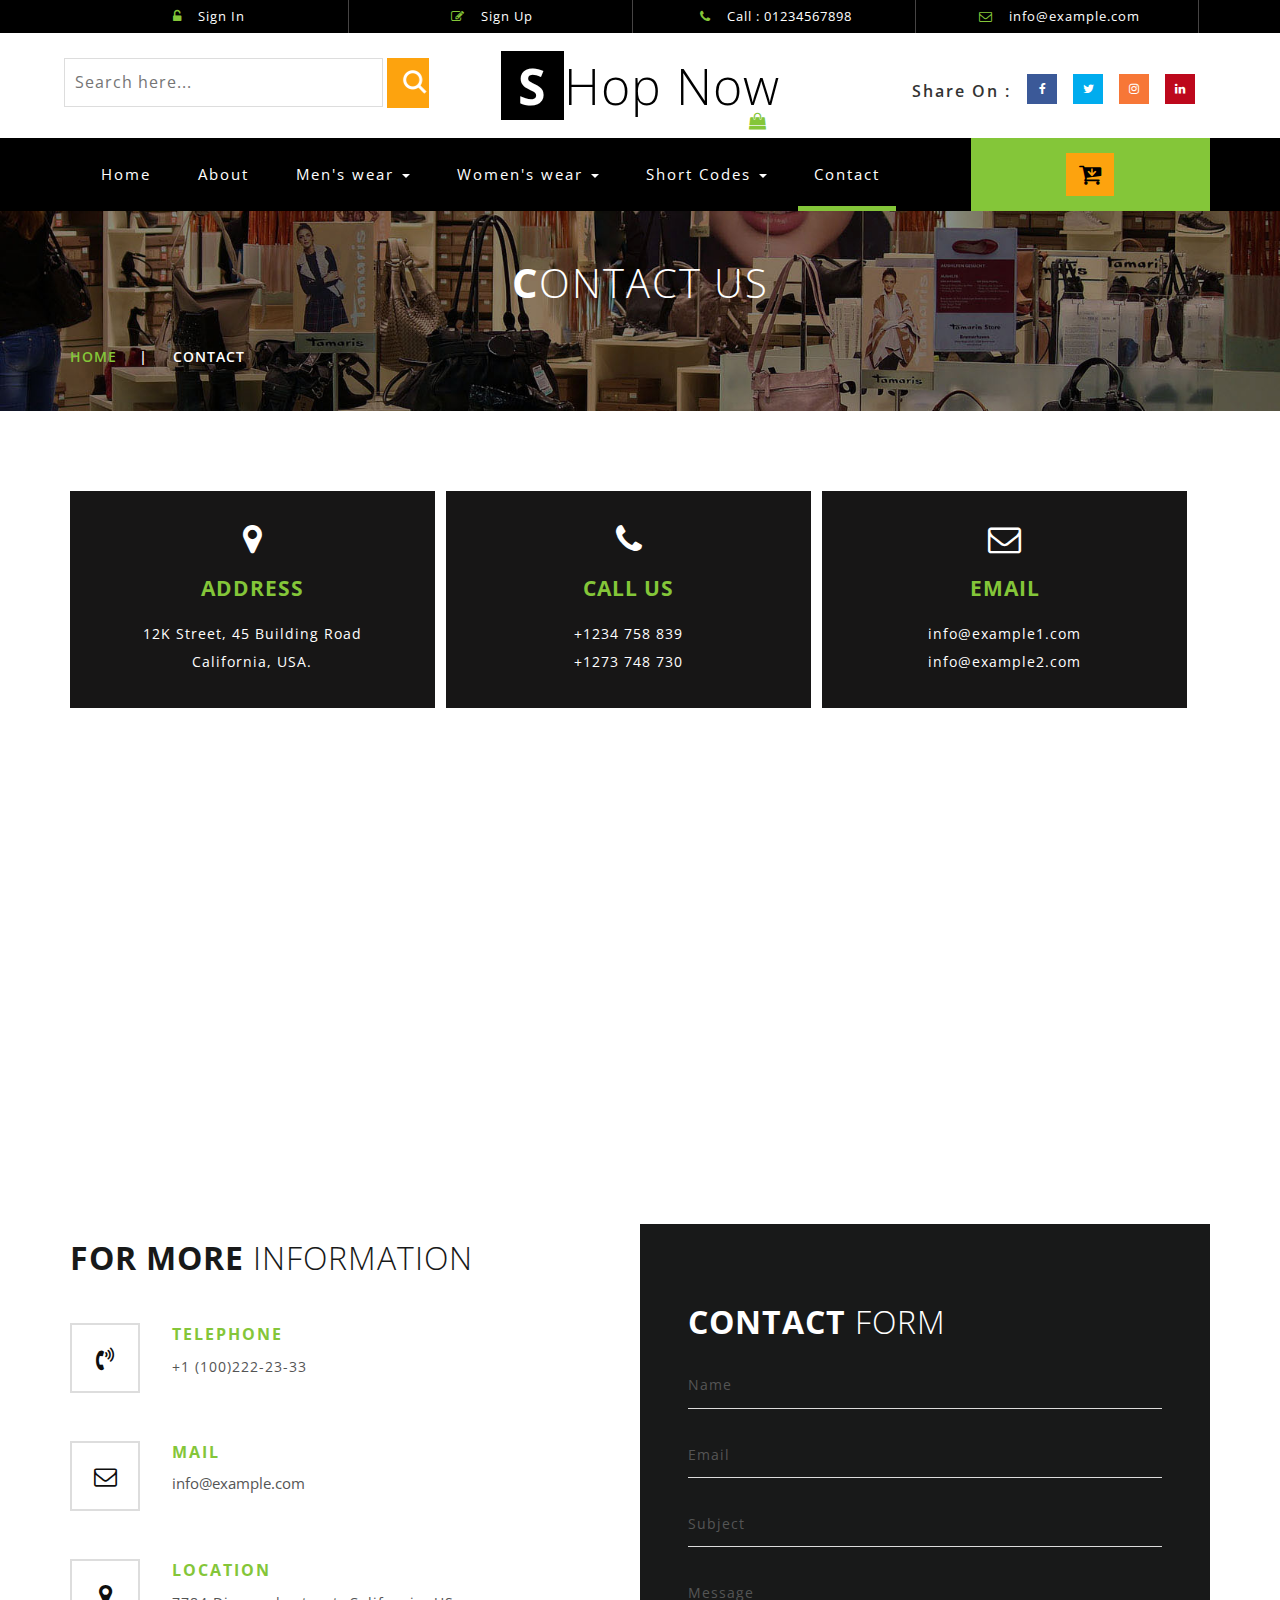
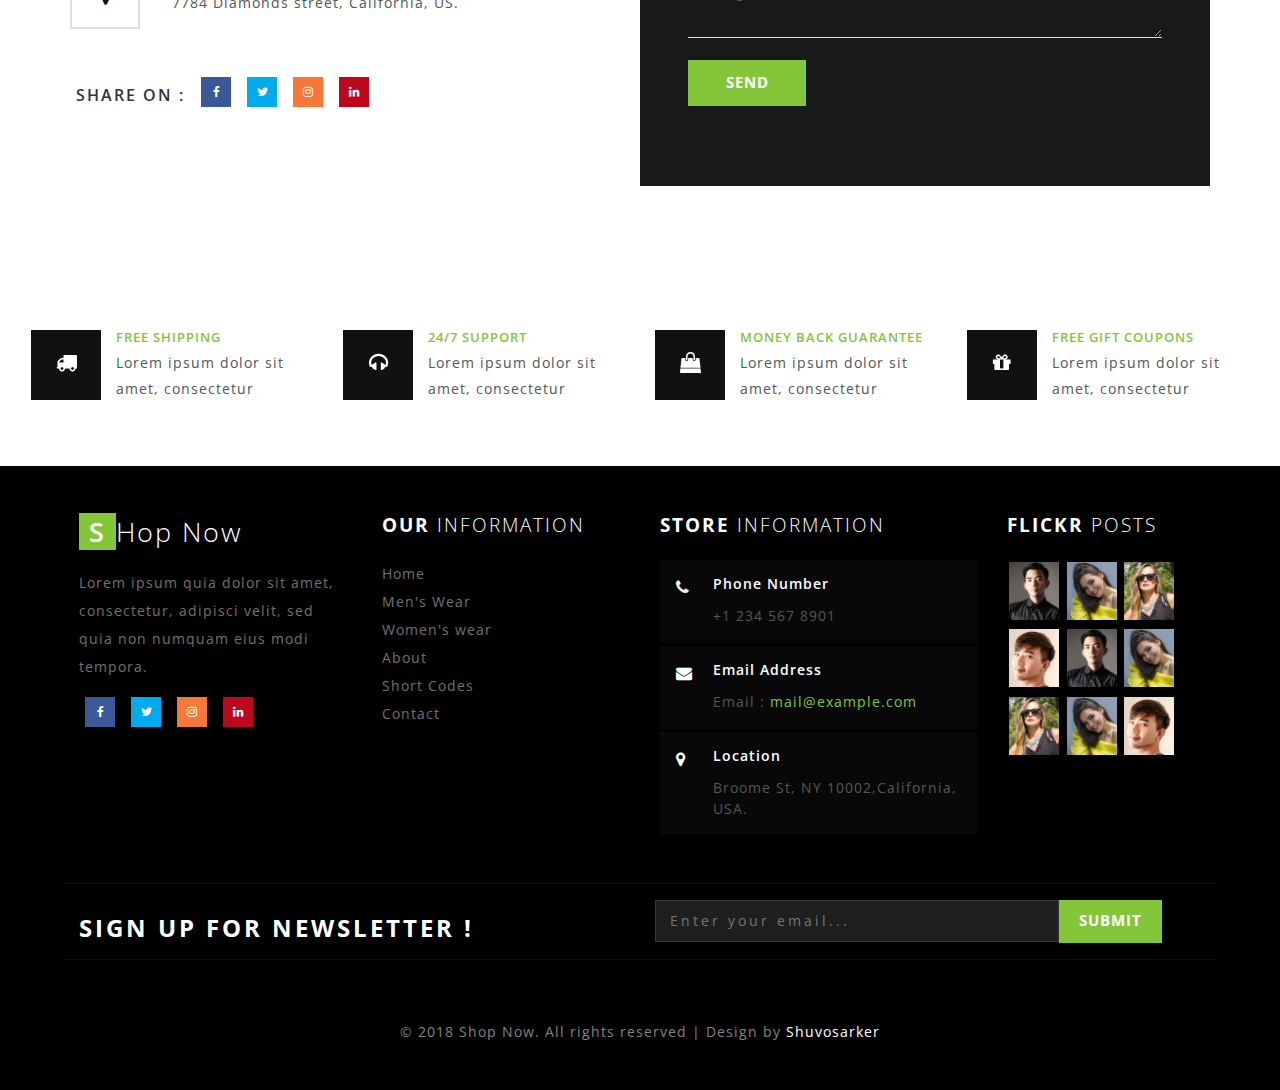
<file: contact.html>
<!DOCTYPE html>
<html>
<head>
<title>Shop Now</title>
<!--/tags -->
<meta name="viewport" content="width=device-width, initial-scale=1">
<meta http-equiv="Content-Type" content="text/html; charset=utf-8" />
<meta name="keywords" content="Elite Shoppy Responsive web template, Bootstrap Web Templates, Flat Web Templates, Android Compatible web template, 
Smartphone Compatible web template, free webdesigns for Nokia, Samsung, LG, SonyEricsson, Motorola web design" />
<script type="application/x-javascript"> addEventListener("load", function() { setTimeout(hideURLbar, 0); }, false);
		function hideURLbar(){ window.scrollTo(0,1); } </script>
<!--//tags -->
<link href="css/bootstrap.css" rel="stylesheet" type="text/css" media="all" />
<link href="css/style.css" rel="stylesheet" type="text/css" media="all" />
<link href="css/font-awesome.css" rel="stylesheet"> 
<!-- //for bootstrap working -->
<link href="//fonts.googleapis.com/css?family=Open+Sans:300,300i,400,400i,600,600i,700,700i,800" rel="stylesheet">
<link href='//fonts.googleapis.com/css?family=Lato:400,100,100italic,300,300italic,400italic,700,900,900italic,700italic' rel='stylesheet' type='text/css'>
</head>
<body>
<!-- header -->
<div class="header" id="home">
	<div class="container">
		<ul>
		    <li> <a href="#" data-toggle="modal" data-target="#myModal"><i class="fa fa-unlock-alt" aria-hidden="true"></i> Sign In </a></li>
			<li> <a href="#" data-toggle="modal" data-target="#myModal2"><i class="fa fa-pencil-square-o" aria-hidden="true"></i> Sign Up </a></li>
			<li><i class="fa fa-phone" aria-hidden="true"></i> Call : 01234567898</li>
			<li><i class="fa fa-envelope-o" aria-hidden="true"></i> <a href="mailto:info@example.com">info@example.com</a></li>
		</ul>
	</div>
</div>
<!-- //header -->
<!-- header-bot -->
<div class="header-bot">
	<div class="header-bot_inner_wthreeinfo_header_mid">
		<div class="col-md-4 header-middle">
			<form action="#" method="post">
				<input type="search" name="search" placeholder="Search here..." required="">
					<input type="submit" value=" ">
				<div class="clearfix"></div>
			</form>
		</div>
		<!-- header-bot -->
			<div class="col-md-4 logo_agile">
				<h1><a href="index.html"><span>S</span>Hop Now <i class="fa fa-shopping-bag top_logo_agile_bag" aria-hidden="true"></i></a></h1>
			</div>
        <!-- header-bot -->
		<div class="col-md-4 agileits-social top_content">
						<ul class="social-nav model-3d-0 footer-social w3_agile_social">
						                                   <li class="share">Share On : </li>
															<li><a href="#" class="facebook">
																  <div class="front"><i class="fa fa-facebook" aria-hidden="true"></i></div>
																  <div class="back"><i class="fa fa-facebook" aria-hidden="true"></i></div></a></li>
															<li><a href="#" class="twitter"> 
																  <div class="front"><i class="fa fa-twitter" aria-hidden="true"></i></div>
																  <div class="back"><i class="fa fa-twitter" aria-hidden="true"></i></div></a></li>
															<li><a href="#" class="instagram">
																  <div class="front"><i class="fa fa-instagram" aria-hidden="true"></i></div>
																  <div class="back"><i class="fa fa-instagram" aria-hidden="true"></i></div></a></li>
															<li><a href="#" class="pinterest">
																  <div class="front"><i class="fa fa-linkedin" aria-hidden="true"></i></div>
																  <div class="back"><i class="fa fa-linkedin" aria-hidden="true"></i></div></a></li>
														</ul>



		</div>
		<div class="clearfix"></div>
	</div>
</div>
<!-- //header-bot -->
<!-- banner -->
<div class="ban-top">
	<div class="container">
		<div class="top_nav_left">
			<nav class="navbar navbar-default">
			  <div class="container-fluid">
				<!-- Brand and toggle get grouped for better mobile display -->
				<div class="navbar-header">
				  <button type="button" class="navbar-toggle collapsed" data-toggle="collapse" data-target="#bs-example-navbar-collapse-1" aria-expanded="false">
					<span class="sr-only">Toggle navigation</span>
					<span class="icon-bar"></span>
					<span class="icon-bar"></span>
					<span class="icon-bar"></span>
				  </button>
				</div>
				<!-- Collect the nav links, forms, and other content for toggling -->
				<div class="collapse navbar-collapse menu--shylock" id="bs-example-navbar-collapse-1">
				  <ul class="nav navbar-nav menu__list">
					<li class="active menu__item"><a class="menu__link" href="index.html">Home <span class="sr-only">(current)</span></a></li>
					<li class=" menu__item"><a class="menu__link" href="about.html">About</a></li>
					<li class="dropdown menu__item">
						<a href="#" class="dropdown-toggle menu__link" data-toggle="dropdown" role="button" aria-haspopup="true" aria-expanded="false">Men's wear <span class="caret"></span></a>
							<ul class="dropdown-menu multi-column columns-3">
								<div class="agile_inner_drop_nav_info">
									<div class="col-sm-6 multi-gd-img1 multi-gd-text ">
										<a href="mens.html"><img src="images/top2.jpg" alt=" "/></a>
									</div>
									<div class="col-sm-3 multi-gd-img">
										<ul class="multi-column-dropdown">
											<li><a href="mens.html">Clothing</a></li>
											<li><a href="mens.html">Wallets</a></li>
											<li><a href="mens.html">Footwear</a></li>
											<li><a href="mens.html">Watches</a></li>
											<li><a href="mens.html">Accessories</a></li>
											<li><a href="mens.html">Bags</a></li>
											<li><a href="mens.html">Caps & Hats</a></li>
										</ul>
									</div>
									<div class="col-sm-3 multi-gd-img">
										<ul class="multi-column-dropdown">
											<li><a href="mens.html">Jewellery</a></li>
											<li><a href="mens.html">Sunglasses</a></li>
											<li><a href="mens.html">Perfumes</a></li>
											<li><a href="mens.html">Beauty</a></li>
											<li><a href="mens.html">Shirts</a></li>
											<li><a href="mens.html">Sunglasses</a></li>
											<li><a href="mens.html">Swimwear</a></li>
										</ul>
									</div>
									<div class="clearfix"></div>
								</div>
							</ul>
					</li>
					<li class="dropdown menu__item">
						<a href="#" class="dropdown-toggle menu__link" data-toggle="dropdown" role="button" aria-haspopup="true" aria-expanded="false">Women's wear <span class="caret"></span></a>
							<ul class="dropdown-menu multi-column columns-3">
								<div class="agile_inner_drop_nav_info">
									<div class="col-sm-3 multi-gd-img">
										<ul class="multi-column-dropdown">
											<li><a href="womens.html">Clothing</a></li>
											<li><a href="womens.html">Wallets</a></li>
											<li><a href="womens.html">Footwear</a></li>
											<li><a href="womens.html">Watches</a></li>
											<li><a href="womens.html">Accessories</a></li>
											<li><a href="womens.html">Bags</a></li>
											<li><a href="womens.html">Caps & Hats</a></li>
										</ul>
									</div>
									<div class="col-sm-3 multi-gd-img">
										<ul class="multi-column-dropdown">
											<li><a href="womens.html">Jewellery</a></li>
											<li><a href="womens.html">Sunglasses</a></li>
											<li><a href="womens.html">Perfumes</a></li>
											<li><a href="womens.html">Beauty</a></li>
											<li><a href="womens.html">Shirts</a></li>
											<li><a href="womens.html">Sunglasses</a></li>
											<li><a href="womens.html">Swimwear</a></li>
										</ul>
									</div>
									<div class="col-sm-6 multi-gd-img multi-gd-text ">
										<a href="womens.html"><img src="images/top1.jpg" alt=" "/></a>
									</div>
									<div class="clearfix"></div>
								</div>
							</ul>
					</li>
					<li class="menu__item dropdown">
					   <a class="menu__link" href="#" class="dropdown-toggle" data-toggle="dropdown">Short Codes <b class="caret"></b></a>
								<ul class="dropdown-menu agile_short_dropdown">
									<li><a href="icons.html">Web Icons</a></li>
									<li><a href="typography.html">Typography</a></li>
								</ul>
					</li>
					<li class=" menu__item menu__item--current"><a class="menu__link" href="contact.html">Contact</a></li>
				  </ul>
				</div>
			  </div>
			</nav>	
		</div>
		<div class="top_nav_right">
			<div class="wthreecartaits wthreecartaits2 cart cart box_1"> 
						<form action="#" method="post" class="last"> 
						<input type="hidden" name="cmd" value="_cart">
						<input type="hidden" name="display" value="1">
						<button class="w3view-cart" type="submit" name="submit" value=""><i class="fa fa-cart-arrow-down" aria-hidden="true"></i></button>
					</form>  
  
						</div>
		</div>
		<div class="clearfix"></div>
	</div>
</div>
<!-- //banner-top -->
<!-- Modal1 -->
		<div class="modal fade" id="myModal" tabindex="-1" role="dialog">
			<div class="modal-dialog">
				<!-- Modal content-->
				<div class="modal-content">
					<div class="modal-header">
						<button type="button" class="close" data-dismiss="modal">&times;</button>
					</div>
						<div class="modal-body modal-body-sub_agile">
						<div class="col-md-8 modal_body_left modal_body_left1">
						<h3 class="agileinfo_sign">Sign In <span>Now</span></h3>
									<form action="#" method="post">
							<div class="styled-input agile-styled-input-top">
								<input type="text" name="Name" required="">
								<label>Name</label>
								<span></span>
							</div>
							<div class="styled-input">
								<input type="email" name="Email" required=""> 
								<label>Email</label>
								<span></span>
							</div> 
							<input type="submit" value="Sign In">
						</form>
						  <ul class="social-nav model-3d-0 footer-social w3_agile_social top_agile_third">
															<li><a href="#" class="facebook">
																  <div class="front"><i class="fa fa-facebook" aria-hidden="true"></i></div>
																  <div class="back"><i class="fa fa-facebook" aria-hidden="true"></i></div></a></li>
															<li><a href="#" class="twitter"> 
																  <div class="front"><i class="fa fa-twitter" aria-hidden="true"></i></div>
																  <div class="back"><i class="fa fa-twitter" aria-hidden="true"></i></div></a></li>
															<li><a href="#" class="instagram">
																  <div class="front"><i class="fa fa-instagram" aria-hidden="true"></i></div>
																  <div class="back"><i class="fa fa-instagram" aria-hidden="true"></i></div></a></li>
															<li><a href="#" class="pinterest">
																  <div class="front"><i class="fa fa-linkedin" aria-hidden="true"></i></div>
																  <div class="back"><i class="fa fa-linkedin" aria-hidden="true"></i></div></a></li>
														</ul>
														<div class="clearfix"></div>
														<p><a href="#" data-toggle="modal" data-target="#myModal2" > Don't have an account?</a></p>

						</div>
						<div class="col-md-4 modal_body_right modal_body_right1">
							<img src="images/log_pic.jpg" alt=" "/>
						</div>
						<div class="clearfix"></div>
					</div>
				</div>
				<!-- //Modal content-->
			</div>
		</div>
<!-- //Modal1 -->
<!-- Modal2 -->
		<div class="modal fade" id="myModal2" tabindex="-1" role="dialog">
			<div class="modal-dialog">
				<!-- Modal content-->
				<div class="modal-content">
					<div class="modal-header">
						<button type="button" class="close" data-dismiss="modal">&times;</button>
					</div>
						<div class="modal-body modal-body-sub_agile">
						<div class="col-md-8 modal_body_left modal_body_left1">
						<h3 class="agileinfo_sign">Sign Up <span>Now</span></h3>
									<form action="#" method="post">
							<div class="styled-input agile-styled-input-top">
								<input type="text" name="Name" required="">
								<label>Name</label>
								<span></span>
							</div>
							<div class="styled-input">
								<input type="email" name="Email" required=""> 
								<label>Email</label>
								<span></span>
							</div> 
							<div class="styled-input">
								<input type="password" name="password" required=""> 
								<label>Password</label>
								<span></span>
							</div> 
							<div class="styled-input">
								<input type="password" name="Confirm Password" required=""> 
								<label>Confirm Password</label>
								<span></span>
							</div> 
							<input type="submit" value="Sign Up">
						</form>
						  <ul class="social-nav model-3d-0 footer-social w3_agile_social top_agile_third">
															<li><a href="#" class="facebook">
																  <div class="front"><i class="fa fa-facebook" aria-hidden="true"></i></div>
																  <div class="back"><i class="fa fa-facebook" aria-hidden="true"></i></div></a></li>
															<li><a href="#" class="twitter"> 
																  <div class="front"><i class="fa fa-twitter" aria-hidden="true"></i></div>
																  <div class="back"><i class="fa fa-twitter" aria-hidden="true"></i></div></a></li>
															<li><a href="#" class="instagram">
																  <div class="front"><i class="fa fa-instagram" aria-hidden="true"></i></div>
																  <div class="back"><i class="fa fa-instagram" aria-hidden="true"></i></div></a></li>
															<li><a href="#" class="pinterest">
																  <div class="front"><i class="fa fa-linkedin" aria-hidden="true"></i></div>
																  <div class="back"><i class="fa fa-linkedin" aria-hidden="true"></i></div></a></li>
														</ul>
														<div class="clearfix"></div>
														<p><a href="#">By clicking register, I agree to your terms</a></p>

						</div>
						<div class="col-md-4 modal_body_right modal_body_right1">
							<img src="images/log_pic.jpg" alt=" "/>
						</div>
						<div class="clearfix"></div>
					</div>
				</div>
				<!-- //Modal content-->
			</div>
		</div>
<!-- //Modal2 -->
<!-- /banner_bottom_agile_info -->
<div class="page-head_agile_info_w3l">
		<div class="container">
			<h3>C<span>ontact Us </span></h3>
			<!--/w3_short-->
				 <div class="services-breadcrumb">
						<div class="agile_inner_breadcrumb">

						   <ul class="w3_short">
								<li><a href="index.html">Home</a><i>|</i></li>
								<li>Contact</li>
							</ul>
						 </div>
				</div>
	   <!--//w3_short-->
	</div>
</div>
   <!--/contact-->
    <div class="banner_bottom_agile_info">
	    <div class="container">
		  <div class="contact-grid-agile-w3s">
				<div class="col-md-4 contact-grid-agile-w3">
						<div class="contact-grid-agile-w31">
							<i class="fa fa-map-marker" aria-hidden="true"></i>
							<h4>Address</h4>
							<p>12K Street, 45 Building Road <span>California, USA.</span></p>
						</div>
					</div>
					<div class="col-md-4 contact-grid-agile-w3">
						<div class="contact-grid-agile-w32">
							<i class="fa fa-phone" aria-hidden="true"></i>
							<h4>Call Us</h4>
							<p>+1234 758 839<span>+1273 748 730</span></p>
						</div>
					</div>
					<div class="col-md-4 contact-grid-agile-w3">
						<div class="contact-grid-agile-w33">
							<i class="fa fa-envelope-o" aria-hidden="true"></i>
							<h4>Email</h4>
							<p><a href="mailto:info@example.com">info@example1.com</a><span><a href="mailto:info@example.com">info@example2.com</a></span></p>
						</div>
					</div>
					<div class="clearfix"> </div>
				</div>
	   </div>
	 </div>
	   <div class="contact-w3-agile1 map" data-aos="flip-right">
			
		   <iframe src="https://www.google.com/maps/embed?pb=!1m18!1m12!1m3!1d100949.24429313939!2d-122.44206553967531!3d37.75102885910819!2m3!1f0!2f0!3f0!3m2!1i1024!2i768!4f13.1!3m3!1m2!1s0x80859a6d00690021%3A0x4a501367f076adff!2sSan+Francisco%2C+CA%2C+USA!5e0!3m2!1sen!2sin!4v1472190196783" class="map" style="border:0" allowfullscreen=""></iframe>
	   </div>
   <div class="banner_bottom_agile_info">
	<div class="container">
	   <div class="agile-contact-grids">
				<div class="agile-contact-left">
					<div class="col-md-6 address-grid">
						<h4>For More <span>Information</span></h4>
							<div class="mail-agileits-w3layouts">
								<i class="fa fa-volume-control-phone" aria-hidden="true"></i>
								<div class="contact-right">
									<p>Telephone </p><span>+1 (100)222-23-33</span>
								</div>
								<div class="clearfix"> </div>
							</div>
							<div class="mail-agileits-w3layouts">
								<i class="fa fa-envelope-o" aria-hidden="true"></i>
								<div class="contact-right">
									<p>Mail </p><a href="mailto:info@example.com">info@example.com</a>
								</div>
								<div class="clearfix"> </div>
							</div>
							<div class="mail-agileits-w3layouts">
								<i class="fa fa-map-marker" aria-hidden="true"></i>
								<div class="contact-right">
									<p>Location</p><span>7784 Diamonds street, California, US.</span>
								</div>
								<div class="clearfix"> </div>
							</div>
							<ul class="social-nav model-3d-0 footer-social w3_agile_social two contact">
							                              <li class="share">SHARE ON : </li>
															<li><a href="#" class="facebook">
																  <div class="front"><i class="fa fa-facebook" aria-hidden="true"></i></div>
																  <div class="back"><i class="fa fa-facebook" aria-hidden="true"></i></div></a></li>
															<li><a href="#" class="twitter"> 
																  <div class="front"><i class="fa fa-twitter" aria-hidden="true"></i></div>
																  <div class="back"><i class="fa fa-twitter" aria-hidden="true"></i></div></a></li>
															<li><a href="#" class="instagram">
																  <div class="front"><i class="fa fa-instagram" aria-hidden="true"></i></div>
																  <div class="back"><i class="fa fa-instagram" aria-hidden="true"></i></div></a></li>
															<li><a href="#" class="pinterest">
																  <div class="front"><i class="fa fa-linkedin" aria-hidden="true"></i></div>
																  <div class="back"><i class="fa fa-linkedin" aria-hidden="true"></i></div></a></li>
														</ul>
					</div>
					<div class="col-md-6 contact-form">
						<h4 class="white-w3ls">Contact <span>Form</span></h4>
						<form action="#" method="post">
							<div class="styled-input agile-styled-input-top">
								<input type="text" name="Name" required="">
								<label>Name</label>
								<span></span>
							</div>
							<div class="styled-input">
								<input type="email" name="Email" required=""> 
								<label>Email</label>
								<span></span>
							</div> 
							<div class="styled-input">
								<input type="text" name="Subject" required="">
								<label>Subject</label>
								<span></span>
							</div>
							<div class="styled-input">
								<textarea name="Message" required=""></textarea>
								<label>Message</label>
								<span></span>
							</div>	 
							<input type="submit" value="SEND">
						</form>
					</div>
				</div>
				<div class="clearfix"> </div>
			</div>
       </div>
	</div>
 <!--//contact-->
<!--/grids-->
<div class="coupons">
		<div class="coupons-grids text-center">
			<div class="w3layouts_mail_grid">
				<div class="col-md-3 w3layouts_mail_grid_left">
					<div class="w3layouts_mail_grid_left1 hvr-radial-out">
						<i class="fa fa-truck" aria-hidden="true"></i>
					</div>
					<div class="w3layouts_mail_grid_left2">
						<h3>FREE SHIPPING</h3>
						<p>Lorem ipsum dolor sit amet, consectetur</p>
					</div>
				</div>
				<div class="col-md-3 w3layouts_mail_grid_left">
					<div class="w3layouts_mail_grid_left1 hvr-radial-out">
						<i class="fa fa-headphones" aria-hidden="true"></i>
					</div>
					<div class="w3layouts_mail_grid_left2">
						<h3>24/7 SUPPORT</h3>
						<p>Lorem ipsum dolor sit amet, consectetur</p>
					</div>
				</div>
				<div class="col-md-3 w3layouts_mail_grid_left">
					<div class="w3layouts_mail_grid_left1 hvr-radial-out">
						<i class="fa fa-shopping-bag" aria-hidden="true"></i>
					</div>
					<div class="w3layouts_mail_grid_left2">
						<h3>MONEY BACK GUARANTEE</h3>
						<p>Lorem ipsum dolor sit amet, consectetur</p>
					</div>
				</div>
					<div class="col-md-3 w3layouts_mail_grid_left">
					<div class="w3layouts_mail_grid_left1 hvr-radial-out">
						<i class="fa fa-gift" aria-hidden="true"></i>
					</div>
					<div class="w3layouts_mail_grid_left2">
						<h3>FREE GIFT COUPONS</h3>
						<p>Lorem ipsum dolor sit amet, consectetur</p>
					</div>
				</div>
				<div class="clearfix"> </div>
			</div>

		</div>
</div>
<!--grids-->
<!-- footer -->
<div class="footer">
	<div class="footer_agile_inner_info_w3l">
		<div class="col-md-3 footer-left">
			<h2><a href="index.html"><span>S</span>Hop Now</a></h2>
			<p>Lorem ipsum quia dolor
			sit amet, consectetur, adipisci velit, sed quia non 
			numquam eius modi tempora.</p>
			<ul class="social-nav model-3d-0 footer-social w3_agile_social two">
															<li><a href="#" class="facebook">
																  <div class="front"><i class="fa fa-facebook" aria-hidden="true"></i></div>
																  <div class="back"><i class="fa fa-facebook" aria-hidden="true"></i></div></a></li>
															<li><a href="#" class="twitter"> 
																  <div class="front"><i class="fa fa-twitter" aria-hidden="true"></i></div>
																  <div class="back"><i class="fa fa-twitter" aria-hidden="true"></i></div></a></li>
															<li><a href="#" class="instagram">
																  <div class="front"><i class="fa fa-instagram" aria-hidden="true"></i></div>
																  <div class="back"><i class="fa fa-instagram" aria-hidden="true"></i></div></a></li>
															<li><a href="#" class="pinterest">
																  <div class="front"><i class="fa fa-linkedin" aria-hidden="true"></i></div>
																  <div class="back"><i class="fa fa-linkedin" aria-hidden="true"></i></div></a></li>
														</ul>
		</div>
		<div class="col-md-9 footer-right">
			<div class="sign-grds">
				<div class="col-md-4 sign-gd">
					<h4>Our <span>Information</span> </h4>
					<ul>
						<li><a href="index.html">Home</a></li>
						<li><a href="mens.html">Men's Wear</a></li>
						<li><a href="womens.html">Women's wear</a></li>
						<li><a href="about.html">About</a></li>
						<li><a href="typography.html">Short Codes</a></li>
						<li><a href="contact.html">Contact</a></li>
					</ul>
				</div>
				
				<div class="col-md-5 sign-gd-two">
					<h4>Store <span>Information</span></h4>
					<div class="w3-address">
						<div class="w3-address-grid">
							<div class="w3-address-left">
								<i class="fa fa-phone" aria-hidden="true"></i>
							</div>
							<div class="w3-address-right">
								<h6>Phone Number</h6>
								<p>+1 234 567 8901</p>
							</div>
							<div class="clearfix"> </div>
						</div>
						<div class="w3-address-grid">
							<div class="w3-address-left">
								<i class="fa fa-envelope" aria-hidden="true"></i>
							</div>
							<div class="w3-address-right">
								<h6>Email Address</h6>
								<p>Email :<a href="mailto:example@email.com"> mail@example.com</a></p>
							</div>
							<div class="clearfix"> </div>
						</div>
						<div class="w3-address-grid">
							<div class="w3-address-left">
								<i class="fa fa-map-marker" aria-hidden="true"></i>
							</div>
							<div class="w3-address-right">
								<h6>Location</h6>
								<p>Broome St, NY 10002,California, USA. 
								
								</p>
							</div>
							<div class="clearfix"> </div>
						</div>
					</div>
				</div>
				<div class="col-md-3 sign-gd flickr-post">
					<h4>Flickr <span>Posts</span></h4>
					<ul>
						<li><a href="single.html"><img src="images/t1.jpg" alt=" " class="img-responsive" /></a></li>
						<li><a href="single.html"><img src="images/t2.jpg" alt=" " class="img-responsive" /></a></li>
						<li><a href="single.html"><img src="images/t3.jpg" alt=" " class="img-responsive" /></a></li>
						<li><a href="single.html"><img src="images/t4.jpg" alt=" " class="img-responsive" /></a></li>
						<li><a href="single.html"><img src="images/t1.jpg" alt=" " class="img-responsive" /></a></li>
						<li><a href="single.html"><img src="images/t2.jpg" alt=" " class="img-responsive" /></a></li>
						<li><a href="single.html"><img src="images/t3.jpg" alt=" " class="img-responsive" /></a></li>
						<li><a href="single.html"><img src="images/t2.jpg" alt=" " class="img-responsive" /></a></li>
						<li><a href="single.html"><img src="images/t4.jpg" alt=" " class="img-responsive" /></a></li>
					</ul>
				</div>
				<div class="clearfix"></div>
			</div>
		</div>
		<div class="clearfix"></div>
			<div class="agile_newsletter_footer">
					<div class="col-sm-6 newsleft">
				<h3>SIGN UP FOR NEWSLETTER !</h3>
			</div>
			<div class="col-sm-6 newsright">
				<form action="#" method="post">
					<input type="email" placeholder="Enter your email..." name="email" required="">
					<input type="submit" value="Submit">
				</form>
			</div>

		<div class="clearfix"></div>
	</div>
		<p class="copy-right">&copy 2018 Shop Now. All rights reserved | Design by <a href="#">Shuvosarker</a></p>
	</div>
</div>
<!-- //footer -->

<!-- login -->
			<div class="modal fade" id="myModal4" tabindex="-1" role="dialog" aria-labelledby="myModalLabel">
				<div class="modal-dialog" role="document">
					<div class="modal-content modal-info">
						<div class="modal-header">
							<button type="button" class="close" data-dismiss="modal" aria-label="Close"><span aria-hidden="true">&times;</span></button>						
						</div>
						<div class="modal-body modal-spa">
							<div class="login-grids">
								<div class="login">
									<div class="login-bottom">
										<h3>Sign up for free</h3>
										<form>
											<div class="sign-up">
												<h4>Email :</h4>
												<input type="text" value="Type here" onfocus="this.value = '';" onblur="if (this.value == '') {this.value = 'Type here';}" required="">	
											</div>
											<div class="sign-up">
												<h4>Password :</h4>
												<input type="password" value="Password" onfocus="this.value = '';" onblur="if (this.value == '') {this.value = 'Password';}" required="">
												
											</div>
											<div class="sign-up">
												<h4>Re-type Password :</h4>
												<input type="password" value="Password" onfocus="this.value = '';" onblur="if (this.value == '') {this.value = 'Password';}" required="">
												
											</div>
											<div class="sign-up">
												<input type="submit" value="REGISTER NOW" >
											</div>
											
										</form>
									</div>
									<div class="login-right">
										<h3>Sign in with your account</h3>
										<form>
											<div class="sign-in">
												<h4>Email :</h4>
												<input type="text" value="Type here" onfocus="this.value = '';" onblur="if (this.value == '') {this.value = 'Type here';}" required="">	
											</div>
											<div class="sign-in">
												<h4>Password :</h4>
												<input type="password" value="Password" onfocus="this.value = '';" onblur="if (this.value == '') {this.value = 'Password';}" required="">
												<a href="#">Forgot password?</a>
											</div>
											<div class="single-bottom">
												<input type="checkbox"  id="brand" value="">
												<label for="brand"><span></span>Remember Me.</label>
											</div>
											<div class="sign-in">
												<input type="submit" value="SIGNIN" >
											</div>
										</form>
									</div>
									<div class="clearfix"></div>
								</div>
								<p>By logging in you agree to our <a href="#">Terms and Conditions</a> and <a href="#">Privacy Policy</a></p>
							</div>
						</div>
					</div>
				</div>
			</div>
<!-- //login -->
<a href="#home" class="scroll" id="toTop" style="display: block;"> <span id="toTopHover" style="opacity: 1;"> </span></a>
<!-- js -->
<script type="text/javascript" src="js/jquery-2.1.4.min.js"></script>
<!-- //js -->	
	<!-- cart-js -->
	<script src="js/minicart.min.js"></script>
<script>
	// Mini Cart
	paypal.minicart.render({
		action: '#'
	});

	if (~window.location.search.indexOf('reset=true')) {
		paypal.minicart.reset();
	}
</script>

	<!-- //cart-js --> 

<!-- stats -->
	<script src="js/jquery.waypoints.min.js"></script>
	<script src="js/jquery.countup.js"></script>
	<script>
		$('.counter').countUp();
	</script>
<!-- //stats -->
<!-- start-smoth-scrolling -->
<script type="text/javascript" src="js/move-top.js"></script>
<script type="text/javascript" src="js/jquery.easing.min.js"></script>
<script type="text/javascript">
	jQuery(document).ready(function($) {
		$(".scroll").click(function(event){		
			event.preventDefault();
			$('html,body').animate({scrollTop:$(this.hash).offset().top},1000);
		});
	});
</script>
<!-- here stars scrolling icon -->
	<script type="text/javascript">
		$(document).ready(function() {
			/*
				var defaults = {
				containerID: 'toTop', // fading element id
				containerHoverID: 'toTopHover', // fading element hover id
				scrollSpeed: 1200,
				easingType: 'linear' 
				};
			*/
								
			$().UItoTop({ easingType: 'easeOutQuart' });
								
			});
	</script>
<!-- //here ends scrolling icon -->

<!-- for bootstrap working -->
<script type="text/javascript" src="js/bootstrap.js"></script>
</body>
</html>
</file>
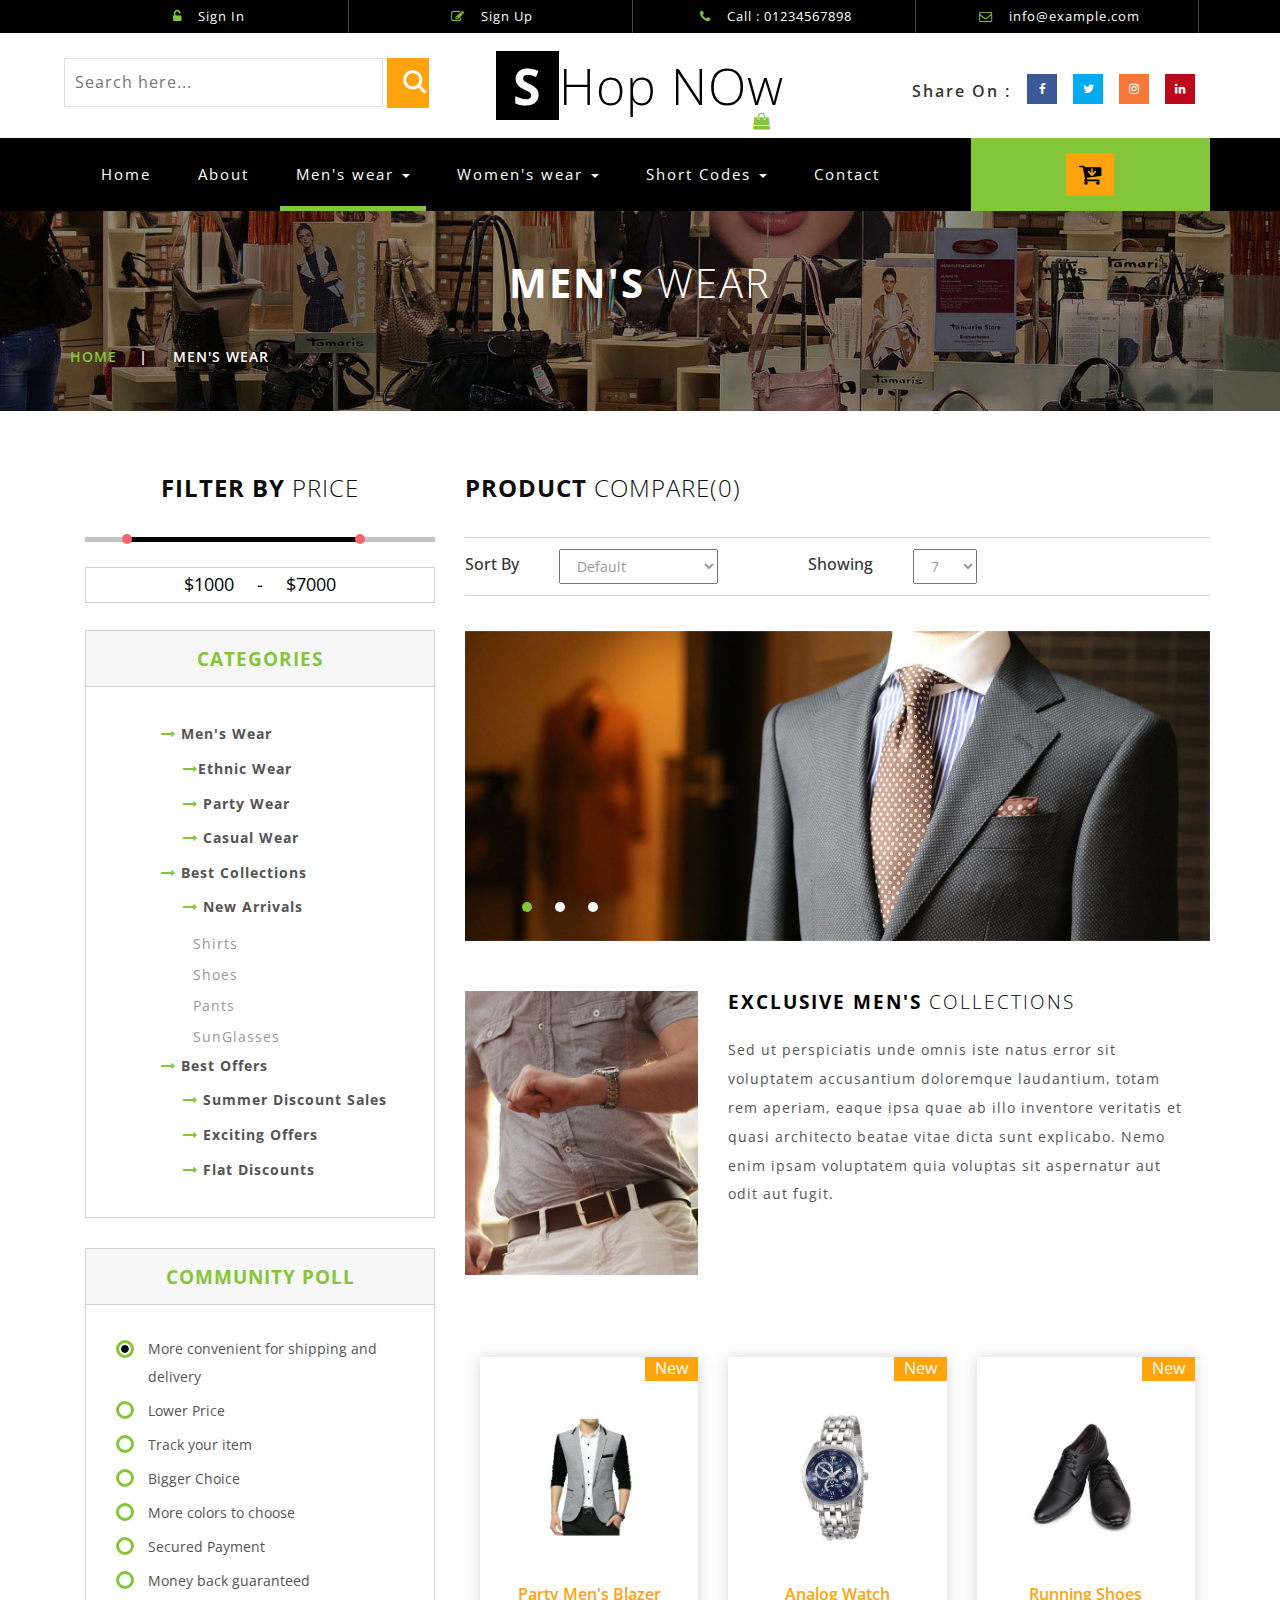
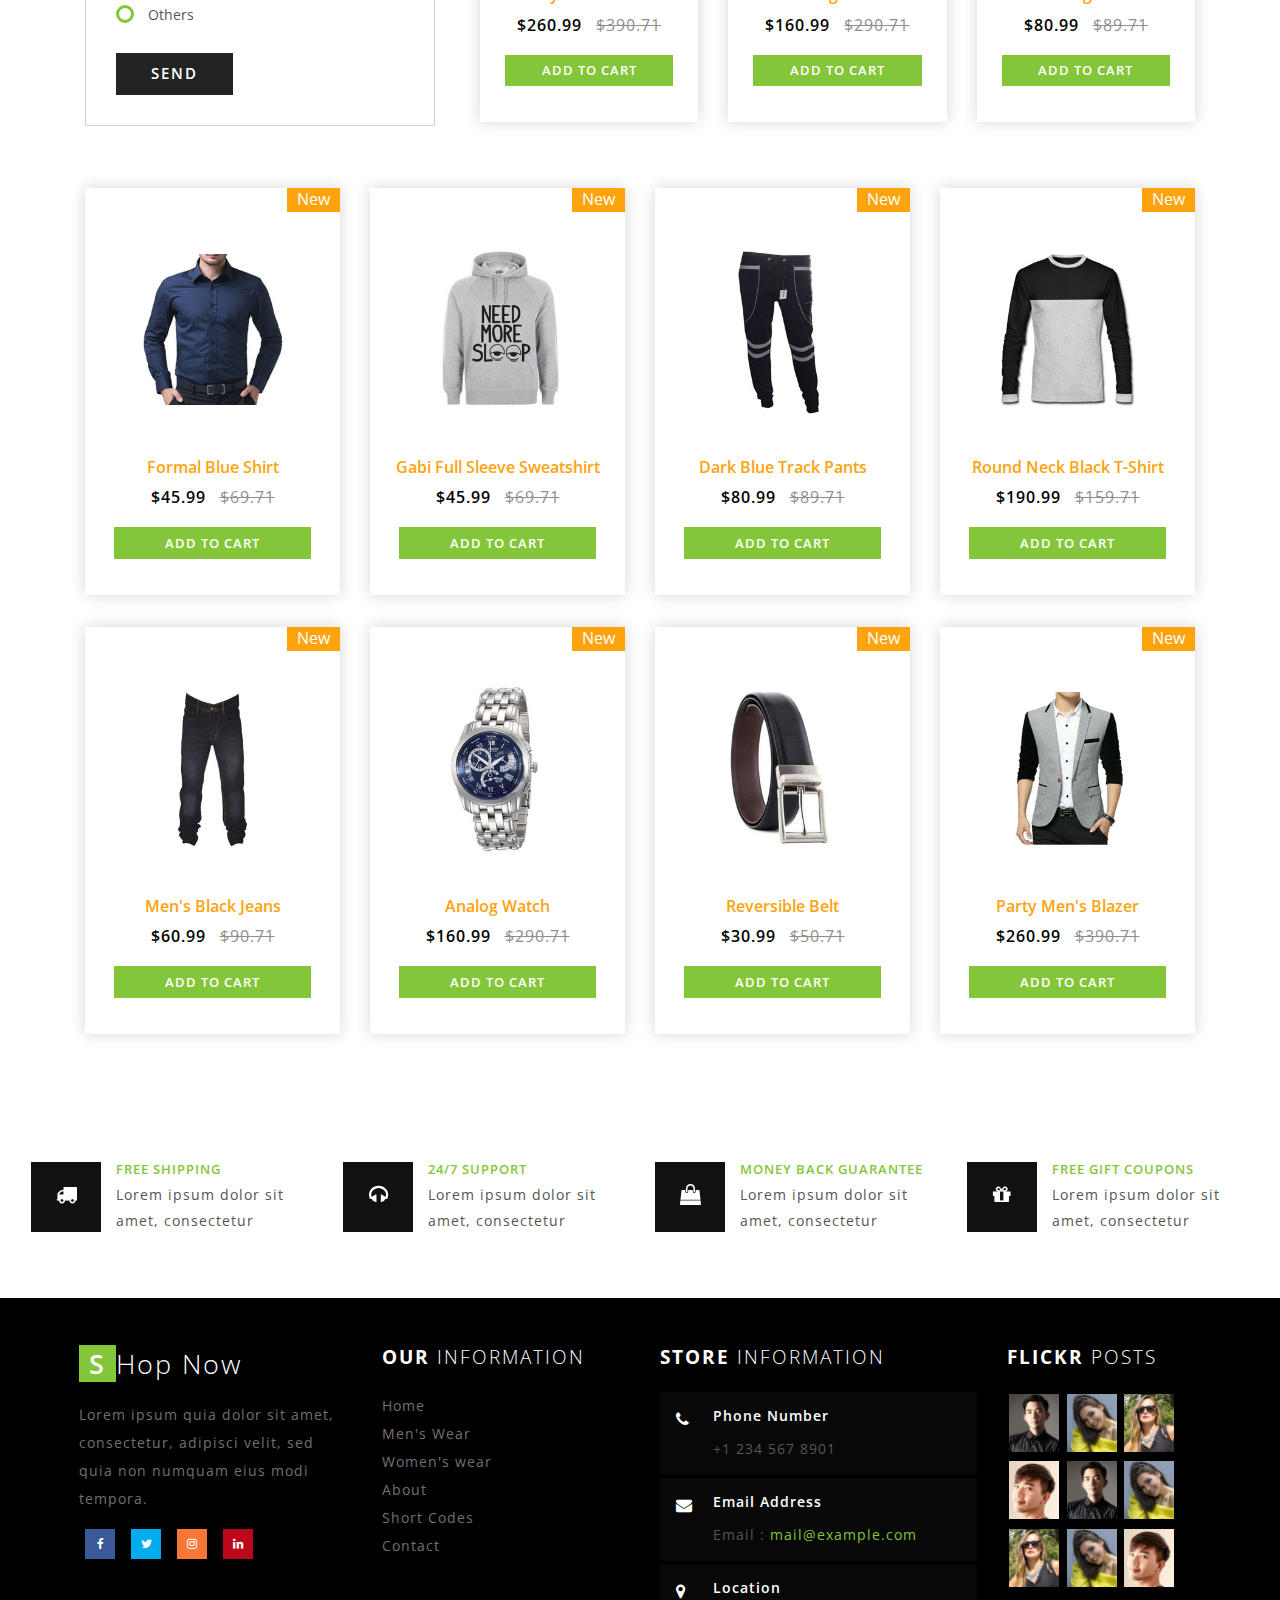
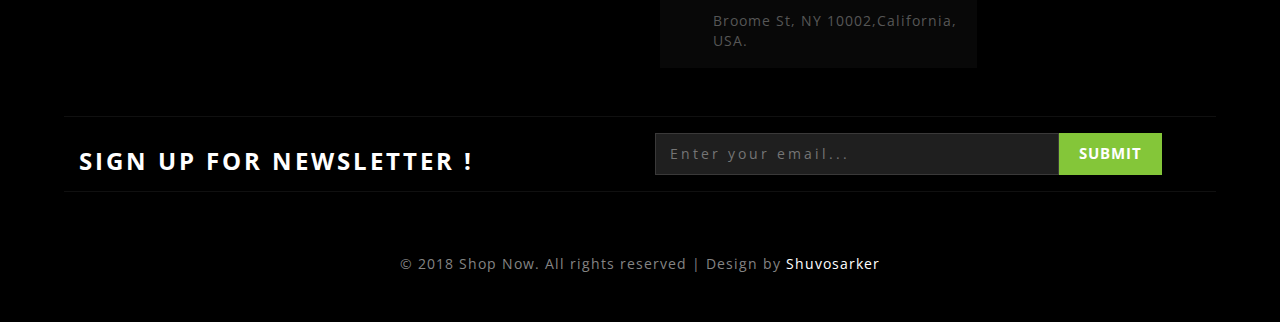
<file: mens.html>
<!DOCTYPE html>
<html>
<head>
<title>Shop Now</title>
<!--/tags -->
<meta name="viewport" content="width=device-width, initial-scale=1">
<meta http-equiv="Content-Type" content="text/html; charset=utf-8" />
<meta name="keywords" content="Elite Shoppy Responsive web template, Bootstrap Web Templates, Flat Web Templates, Android Compatible web template, 
Smartphone Compatible web template, free webdesigns for Nokia, Samsung, LG, SonyEricsson, Motorola web design" />
<script type="application/x-javascript"> addEventListener("load", function() { setTimeout(hideURLbar, 0); }, false);
		function hideURLbar(){ window.scrollTo(0,1); } </script>
<!--//tags -->
<link href="css/bootstrap.css" rel="stylesheet" type="text/css" media="all" />
<link rel="stylesheet" type="text/css" href="css/jquery-ui.css">
<link href="css/style.css" rel="stylesheet" type="text/css" media="all" />
<link href="css/font-awesome.css" rel="stylesheet"> 
<!-- //for bootstrap working -->
<link href="//fonts.googleapis.com/css?family=Open+Sans:300,300i,400,400i,600,600i,700,700i,800" rel="stylesheet">
<link href='//fonts.googleapis.com/css?family=Lato:400,100,100italic,300,300italic,400italic,700,900,900italic,700italic' rel='stylesheet' type='text/css'>
</head>
<body>
<!-- header -->
<div class="header" id="home">
	<div class="container">
		<ul>
		    <li> <a href="#" data-toggle="modal" data-target="#myModal"><i class="fa fa-unlock-alt" aria-hidden="true"></i> Sign In </a></li>
			<li> <a href="#" data-toggle="modal" data-target="#myModal2"><i class="fa fa-pencil-square-o" aria-hidden="true"></i> Sign Up </a></li>
			<li><i class="fa fa-phone" aria-hidden="true"></i> Call : 01234567898</li>
			<li><i class="fa fa-envelope-o" aria-hidden="true"></i> <a href="mailto:info@example.com">info@example.com</a></li>
		</ul>
	</div>
</div>
<!-- //header -->
<!-- header-bot -->
<div class="header-bot">
	<div class="header-bot_inner_wthreeinfo_header_mid">
		<div class="col-md-4 header-middle">
			<form action="#" method="post">
					<input type="search" name="search" placeholder="Search here..." required="">
					<input type="submit" value=" ">
				<div class="clearfix"></div>
			</form>
		</div>
		<!-- header-bot -->
			<div class="col-md-4 logo_agile">
				<h1><a href="index.html"><span>S</span>Hop NOw <i class="fa fa-shopping-bag top_logo_agile_bag" aria-hidden="true"></i></a></h1>
			</div>
        <!-- header-bot -->
		<div class="col-md-4 agileits-social top_content">
						<ul class="social-nav model-3d-0 footer-social w3_agile_social">
						                                   <li class="share">Share On : </li>
															<li><a href="#" class="facebook">
																  <div class="front"><i class="fa fa-facebook" aria-hidden="true"></i></div>
																  <div class="back"><i class="fa fa-facebook" aria-hidden="true"></i></div></a></li>
															<li><a href="#" class="twitter"> 
																  <div class="front"><i class="fa fa-twitter" aria-hidden="true"></i></div>
																  <div class="back"><i class="fa fa-twitter" aria-hidden="true"></i></div></a></li>
															<li><a href="#" class="instagram">
																  <div class="front"><i class="fa fa-instagram" aria-hidden="true"></i></div>
																  <div class="back"><i class="fa fa-instagram" aria-hidden="true"></i></div></a></li>
															<li><a href="#" class="pinterest">
																  <div class="front"><i class="fa fa-linkedin" aria-hidden="true"></i></div>
																  <div class="back"><i class="fa fa-linkedin" aria-hidden="true"></i></div></a></li>
														</ul>



		</div>
		<div class="clearfix"></div>
	</div>
</div>
<!-- //header-bot -->
<!-- banner -->
<div class="ban-top">
	<div class="container">
		<div class="top_nav_left">
			<nav class="navbar navbar-default">
			  <div class="container-fluid">
				<!-- Brand and toggle get grouped for better mobile display -->
				<div class="navbar-header">
				  <button type="button" class="navbar-toggle collapsed" data-toggle="collapse" data-target="#bs-example-navbar-collapse-1" aria-expanded="false">
					<span class="sr-only">Toggle navigation</span>
					<span class="icon-bar"></span>
					<span class="icon-bar"></span>
					<span class="icon-bar"></span>
				  </button>
				</div>
				<!-- Collect the nav links, forms, and other content for toggling -->
				<div class="collapse navbar-collapse menu--shylock" id="bs-example-navbar-collapse-1">
				  <ul class="nav navbar-nav menu__list">
					<li class="active menu__item"><a class="menu__link" href="index.html">Home <span class="sr-only">(current)</span></a></li>
					<li class=" menu__item"><a class="menu__link" href="about.html">About</a></li>
					<li class="dropdown menu__item menu__item--current">
						<a href="#" class="dropdown-toggle menu__link" data-toggle="dropdown" role="button" aria-haspopup="true" aria-expanded="false">Men's wear <span class="caret"></span></a>
							<ul class="dropdown-menu multi-column columns-3">
								<div class="agile_inner_drop_nav_info">
									<div class="col-sm-6 multi-gd-img1 multi-gd-text ">
										<a href="mens.html"><img src="images/top2.jpg" alt=" "/></a>
									</div>
									<div class="col-sm-3 multi-gd-img">
										<ul class="multi-column-dropdown">
											<li><a href="mens.html">Clothing</a></li>
											<li><a href="mens.html">Wallets</a></li>
											<li><a href="mens.html">Footwear</a></li>
											<li><a href="mens.html">Watches</a></li>
											<li><a href="mens.html">Accessories</a></li>
											<li><a href="mens.html">Bags</a></li>
											<li><a href="mens.html">Caps & Hats</a></li>
										</ul>
									</div>
									<div class="col-sm-3 multi-gd-img">
										<ul class="multi-column-dropdown">
											<li><a href="mens.html">Jewellery</a></li>
											<li><a href="mens.html">Sunglasses</a></li>
											<li><a href="mens.html">Perfumes</a></li>
											<li><a href="mens.html">Beauty</a></li>
											<li><a href="mens.html">Shirts</a></li>
											<li><a href="mens.html">Sunglasses</a></li>
											<li><a href="mens.html">Swimwear</a></li>
										</ul>
									</div>
									<div class="clearfix"></div>
								</div>
							</ul>
					</li>
					<li class="dropdown menu__item">
						<a href="#" class="dropdown-toggle menu__link" data-toggle="dropdown" role="button" aria-haspopup="true" aria-expanded="false">Women's wear <span class="caret"></span></a>
							<ul class="dropdown-menu multi-column columns-3">
								<div class="agile_inner_drop_nav_info">
									<div class="col-sm-3 multi-gd-img">
										<ul class="multi-column-dropdown">
											<li><a href="womens.html">Clothing</a></li>
											<li><a href="womens.html">Wallets</a></li>
											<li><a href="womens.html">Footwear</a></li>
											<li><a href="womens.html">Watches</a></li>
											<li><a href="womens.html">Accessories</a></li>
											<li><a href="womens.html">Bags</a></li>
											<li><a href="womens.html">Caps & Hats</a></li>
										</ul>
									</div>
									<div class="col-sm-3 multi-gd-img">
										<ul class="multi-column-dropdown">
											<li><a href="womens.html">Jewellery</a></li>
											<li><a href="womens.html">Sunglasses</a></li>
											<li><a href="womens.html">Perfumes</a></li>
											<li><a href="womens.html">Beauty</a></li>
											<li><a href="womens.html">Shirts</a></li>
											<li><a href="womens.html">Sunglasses</a></li>
											<li><a href="womens.html">Swimwear</a></li>
										</ul>
									</div>
									<div class="col-sm-6 multi-gd-img multi-gd-text ">
										<a href="womens.html"><img src="images/top1.jpg" alt=" "/></a>
									</div>
									<div class="clearfix"></div>
								</div>
							</ul>
					</li>
					<li class="menu__item dropdown">
					   <a class="menu__link" href="#" class="dropdown-toggle" data-toggle="dropdown">Short Codes <b class="caret"></b></a>
								<ul class="dropdown-menu agile_short_dropdown">
									<li><a href="icons.html">Web Icons</a></li>
									<li><a href="typography.html">Typography</a></li>
								</ul>
					</li>
					<li class=" menu__item"><a class="menu__link" href="contact.html">Contact</a></li>
				  </ul>
				</div>
			  </div>
			</nav>	
		</div>
		<div class="top_nav_right">
			<div class="wthreecartaits wthreecartaits2 cart cart box_1"> 
						<form action="#" method="post" class="last"> 
						<input type="hidden" name="cmd" value="_cart">
						<input type="hidden" name="display" value="1">
						<button class="w3view-cart" type="submit" name="submit" value=""><i class="fa fa-cart-arrow-down" aria-hidden="true"></i></button>
					</form>  
  
						</div>
		</div>
		<div class="clearfix"></div>
	</div>
</div>
<!-- //banner-top -->
<!-- Modal1 -->
		<div class="modal fade" id="myModal" tabindex="-1" role="dialog">
			<div class="modal-dialog">
				<!-- Modal content-->
				<div class="modal-content">
					<div class="modal-header">
						<button type="button" class="close" data-dismiss="modal">&times;</button>
					</div>
						<div class="modal-body modal-body-sub_agile">
						<div class="col-md-8 modal_body_left modal_body_left1">
						<h3 class="agileinfo_sign">Sign In <span>Now</span></h3>
									<form action="#" method="post">
							<div class="styled-input agile-styled-input-top">
								<input type="text" name="Name" required="">
								<label>Name</label>
								<span></span>
							</div>
							<div class="styled-input">
								<input type="email" name="Email" required=""> 
								<label>Email</label>
								<span></span>
							</div> 
							<input type="submit" value="Sign In">
						</form>
						  <ul class="social-nav model-3d-0 footer-social w3_agile_social top_agile_third">
															<li><a href="#" class="facebook">
																  <div class="front"><i class="fa fa-facebook" aria-hidden="true"></i></div>
																  <div class="back"><i class="fa fa-facebook" aria-hidden="true"></i></div></a></li>
															<li><a href="#" class="twitter"> 
																  <div class="front"><i class="fa fa-twitter" aria-hidden="true"></i></div>
																  <div class="back"><i class="fa fa-twitter" aria-hidden="true"></i></div></a></li>
															<li><a href="#" class="instagram">
																  <div class="front"><i class="fa fa-instagram" aria-hidden="true"></i></div>
																  <div class="back"><i class="fa fa-instagram" aria-hidden="true"></i></div></a></li>
															<li><a href="#" class="pinterest">
																  <div class="front"><i class="fa fa-linkedin" aria-hidden="true"></i></div>
																  <div class="back"><i class="fa fa-linkedin" aria-hidden="true"></i></div></a></li>
														</ul>
														<div class="clearfix"></div>
														<p><a href="#" data-toggle="modal" data-target="#myModal2" > Don't have an account?</a></p>

						</div>
						<div class="col-md-4 modal_body_right modal_body_right1">
							<img src="images/log_pic.jpg" alt=" "/>
						</div>
						<div class="clearfix"></div>
					</div>
				</div>
				<!-- //Modal content-->
			</div>
		</div>
<!-- //Modal1 -->
<!-- Modal2 -->
		<div class="modal fade" id="myModal2" tabindex="-1" role="dialog">
			<div class="modal-dialog">
				<!-- Modal content-->
				<div class="modal-content">
					<div class="modal-header">
						<button type="button" class="close" data-dismiss="modal">&times;</button>
					</div>
						<div class="modal-body modal-body-sub_agile">
						<div class="col-md-8 modal_body_left modal_body_left1">
						<h3 class="agileinfo_sign">Sign Up <span>Now</span></h3>
									<form action="#" method="post">
							<div class="styled-input agile-styled-input-top">
								<input type="text" name="Name" required="">
								<label>Name</label>
								<span></span>
							</div>
							<div class="styled-input">
								<input type="email" name="Email" required=""> 
								<label>Email</label>
								<span></span>
							</div> 
							<div class="styled-input">
								<input type="password" name="password" required=""> 
								<label>Password</label>
								<span></span>
							</div> 
							<div class="styled-input">
								<input type="password" name="Confirm Password" required=""> 
								<label>Confirm Password</label>
								<span></span>
							</div> 
							<input type="submit" value="Sign Up">
						</form>
						  <ul class="social-nav model-3d-0 footer-social w3_agile_social top_agile_third">
															<li><a href="#" class="facebook">
																  <div class="front"><i class="fa fa-facebook" aria-hidden="true"></i></div>
																  <div class="back"><i class="fa fa-facebook" aria-hidden="true"></i></div></a></li>
															<li><a href="#" class="twitter"> 
																  <div class="front"><i class="fa fa-twitter" aria-hidden="true"></i></div>
																  <div class="back"><i class="fa fa-twitter" aria-hidden="true"></i></div></a></li>
															<li><a href="#" class="instagram">
																  <div class="front"><i class="fa fa-instagram" aria-hidden="true"></i></div>
																  <div class="back"><i class="fa fa-instagram" aria-hidden="true"></i></div></a></li>
															<li><a href="#" class="pinterest">
																  <div class="front"><i class="fa fa-linkedin" aria-hidden="true"></i></div>
																  <div class="back"><i class="fa fa-linkedin" aria-hidden="true"></i></div></a></li>
														</ul>
														<div class="clearfix"></div>
														<p><a href="#">By clicking register, I agree to your terms</a></p>

						</div>
						<div class="col-md-4 modal_body_right modal_body_right1">
							<img src="images/log_pic.jpg" alt=" "/>
						</div>
						<div class="clearfix"></div>
					</div>
				</div>
				<!-- //Modal content-->
			</div>
		</div>
<!-- //Modal2 -->
<!-- /banner_bottom_agile_info -->
<div class="page-head_agile_info_w3l">
		<div class="container">
			<h3>Men's <span>Wear  </span></h3>
			<!--/w3_short-->
				 <div class="services-breadcrumb">
						<div class="agile_inner_breadcrumb">

						   <ul class="w3_short">
								<li><a href="index.html">Home</a><i>|</i></li>
								<li>Men's Wear</li>
							</ul>
						 </div>
				</div>
	   <!--//w3_short-->
	</div>
</div>

  <!-- banner-bootom-w3-agileits -->
	<div class="banner-bootom-w3-agileits">
	<div class="container">
         <!-- mens -->
		<div class="col-md-4 products-left">
			<div class="filter-price">
				<h3>Filter By <span>Price</span></h3>
					<ul class="dropdown-menu6">
						<li>                
							<div id="slider-range"></div>							
							<input type="text" id="amount" style="border: 0; color: #ffffff; font-weight: normal;" />
						</li>			
					</ul>
			</div>
			<div class="css-treeview">
				<h4>Categories</h4>
				<ul class="tree-list-pad">
					<li><input type="checkbox" checked="checked" id="item-0" /><label for="item-0"><i class="fa fa-long-arrow-right" aria-hidden="true"></i> Men's Wear</label>
						<ul>
							<li><input type="checkbox" id="item-0-0" /><label for="item-0-0"><i class="fa fa-long-arrow-right" aria-hidden="true"></i>Ethnic Wear</label>
								<ul>
									<li><a href="mens.html">Shirts</a></li>
									<li><a href="mens.html">Caps</a></li>
									<li><a href="mens.html">Shoes</a></li>
									<li><a href="mens.html">Pants</a></li>
									<li><a href="mens.html">SunGlasses</a></li>
									<li><a href="mens.html">Trousers</a></li>
								</ul>
							</li>
							<li><input type="checkbox"  id="item-0-1" /><label for="item-0-1"><i class="fa fa-long-arrow-right" aria-hidden="true"></i> Party Wear</label>
								<ul>
									<li><a href="mens.html">Shirts</a></li>
									<li><a href="mens.html">Caps</a></li>
									<li><a href="mens.html">Shoes</a></li>
									<li><a href="mens.html">Pants</a></li>
									<li><a href="mens.html">SunGlasses</a></li>
									<li><a href="mens.html">Trousers</a></li>
								</ul>
							</li>
							<li><input type="checkbox"  id="item-0-2" /><label for="item-0-2"><i class="fa fa-long-arrow-right" aria-hidden="true"></i> Casual Wear</label>
								<ul>
									<li><a href="mens.html">Shirts</a></li>
									<li><a href="mens.html">Caps</a></li>
									<li><a href="mens.html">Shoes</a></li>
									<li><a href="mens.html">Pants</a></li>
									<li><a href="mens.html">SunGlasses</a></li>
									<li><a href="mens.html">Trousers</a></li>
								</ul>
							</li>
						</ul>
					</li>
					<li><input type="checkbox" id="item-1" checked="checked" /><label for="item-1"><i class="fa fa-long-arrow-right" aria-hidden="true"></i> Best Collections</label>
						<ul>
							<li><input type="checkbox" checked="checked" id="item-1-0" /><label for="item-1-0"><i class="fa fa-long-arrow-right" aria-hidden="true"></i> New Arrivals</label>
								<ul>
									<li><a href="mens.html">Shirts</a></li>
									<li><a href="mens.html">Shoes</a></li>
									<li><a href="mens.html">Pants</a></li>
									<li><a href="mens.html">SunGlasses</a></li>
								</ul>
							</li>
							
						</ul>
					</li>
					<li><input type="checkbox" checked="checked" id="item-2" /><label for="item-2"><i class="fa fa-long-arrow-right" aria-hidden="true"></i> Best Offers</label>
						<ul>
							<li><input type="checkbox"  id="item-2-0" /><label for="item-2-0"><i class="fa fa-long-arrow-right" aria-hidden="true"></i> Summer Discount Sales</label>
								<ul>
									<li><a href="mens.html">Shirts</a></li>
									<li><a href="mens.html">Shoes</a></li>
									<li><a href="mens.html">Pants</a></li>
									<li><a href="mens.html">SunGlasses</a></li>
								</ul>
							</li>
							<li><input type="checkbox" id="item-2-1" /><label for="item-2-1"><i class="fa fa-long-arrow-right" aria-hidden="true"></i> Exciting Offers</label>
								<ul>
									<li><a href="mens.html">Shirts</a></li>
									<li><a href="mens.html">Shoes</a></li>
									<li><a href="mens.html">Pants</a></li>
									<li><a href="mens.html">SunGlasses</a></li>
								</ul>
							</li>
							<li><input type="checkbox" id="item-2-2" /><label for="item-2-2"><i class="fa fa-long-arrow-right" aria-hidden="true"></i> Flat Discounts</label>
								<ul>
									<li><a href="mens.html">Shirts</a></li>
									<li><a href="mens.html">Shoes</a></li>
									<li><a href="mens.html">Pants</a></li>
									<li><a href="mens.html">SunGlasses</a></li>
								</ul>
							</li>
						</ul>
					</li>
				</ul>
			</div>
			<div class="community-poll">
				<h4>Community Poll</h4>
				<div class="swit form">	
					<form>
					<div class="check_box"> <div class="radio"> <label><input type="radio" name="radio" checked=""><i></i>More convenient for shipping and delivery</label> </div></div>
					<div class="check_box"> <div class="radio"> <label><input type="radio" name="radio"><i></i>Lower Price</label> </div></div>
					<div class="check_box"> <div class="radio"> <label><input type="radio" name="radio"><i></i>Track your item</label> </div></div>
					<div class="check_box"> <div class="radio"> <label><input type="radio" name="radio"><i></i>Bigger Choice</label> </div></div>
					<div class="check_box"> <div class="radio"> <label><input type="radio" name="radio"><i></i>More colors to choose</label> </div></div>	
					<div class="check_box"> <div class="radio"> <label><input type="radio" name="radio"><i></i>Secured Payment</label> </div></div>
					<div class="check_box"> <div class="radio"> <label><input type="radio" name="radio"><i></i>Money back guaranteed</label> </div></div>	
					<div class="check_box"> <div class="radio"> <label><input type="radio" name="radio"><i></i>Others</label> </div></div>		
					<input type="submit" value="SEND">
					</form>
				</div>
			</div>
			<div class="clearfix"></div>
		</div>
		<div class="col-md-8 products-right">
			<h5>Product <span>Compare(0)</span></h5>
			<div class="sort-grid">
				<div class="sorting">
					<h6>Sort By</h6>
					<select id="country1" onchange="change_country(this.value)" class="frm-field required sect">
						<option value="null">Default</option>
						<option value="null">Name(A - Z)</option> 
						<option value="null">Name(Z - A)</option>
						<option value="null">Price(High - Low)</option>
						<option value="null">Price(Low - High)</option>	
						<option value="null">Model(A - Z)</option>
						<option value="null">Model(Z - A)</option>					
					</select>
					<div class="clearfix"></div>
				</div>
				<div class="sorting">
					<h6>Showing</h6>
					<select id="country2" onchange="change_country(this.value)" class="frm-field required sect">
						<option value="null">7</option>
						<option value="null">14</option> 
						<option value="null">28</option>					
						<option value="null">35</option>								
					</select>
					<div class="clearfix"></div>
				</div>
				<div class="clearfix"></div>
			</div>
			<div class="men-wear-top">
				
				<div  id="top" class="callbacks_container">
					<ul class="rslides" id="slider3">
						<li>
							<img class="img-responsive" src="images/banner2.jpg" alt=" "/>
						</li>
						<li>
							<img class="img-responsive" src="images/banner5.jpg" alt=" "/>
						</li>
						<li>
							<img class="img-responsive" src="images/banner2.jpg" alt=" "/>
						</li>

					</ul>
				</div>
				<div class="clearfix"></div>
			</div>
			<div class="men-wear-bottom">
				<div class="col-sm-4 men-wear-left">
					<img class="img-responsive" src="images/bb2.jpg" alt=" " />
				</div>
				<div class="col-sm-8 men-wear-right">
					<h4>Exclusive Men's <span>Collections</span></h4>
					<p>Sed ut perspiciatis unde omnis iste natus error sit voluptatem 
					accusantium doloremque laudantium, totam rem aperiam, eaque ipsa quae 
					ab illo inventore veritatis et quasi architecto beatae vitae dicta sunt
					explicabo. Nemo enim ipsam voluptatem quia voluptas sit aspernatur aut
					odit aut fugit. </p>
				</div>
				<div class="clearfix"></div>
			</div>
				<div class="col-md-4 product-men">
								<div class="men-pro-item simpleCart_shelfItem">
									<div class="men-thumb-item">
										<img src="images/m8.jpg" alt="" class="pro-image-front">
										<img src="images/m8.jpg" alt="" class="pro-image-back">
											<div class="men-cart-pro">
												<div class="inner-men-cart-pro">
													<a href="single.html" class="link-product-add-cart">Quick View</a>
												</div>
											</div>
											<span class="product-new-top">New</span>
											
									</div>
									<div class="item-info-product ">
										<h4><a href="single.html">Party Men's Blazer</a></h4>
										<div class="info-product-price">
											<span class="item_price">$260.99</span>
											<del>$390.71</del>
										</div>
										<div class="snipcart-details top_brand_home_details item_add single-item hvr-outline-out button2">
															<form action="#" method="post">
																<fieldset>
																	<input type="hidden" name="cmd" value="_cart">
																	<input type="hidden" name="add" value="1">
																	<input type="hidden" name="business" value=" ">
																	<input type="hidden" name="item_name" value="Party Men's Blazer">
																	<input type="hidden" name="amount" value="30.99">
																	<input type="hidden" name="discount_amount" value="1.00">
																	<input type="hidden" name="currency_code" value="USD">
																	<input type="hidden" name="return" value=" ">
																	<input type="hidden" name="cancel_return" value=" ">
																	<input type="submit" name="submit" value="Add to cart" class="button">
																</fieldset>
															</form>
														</div>
																			
									</div>
								</div>
							</div>
			<div class="col-md-4 product-men">
								<div class="men-pro-item simpleCart_shelfItem">
									<div class="men-thumb-item">
										<img src="images/m7.jpg" alt="" class="pro-image-front">
										<img src="images/m7.jpg" alt="" class="pro-image-back">
											<div class="men-cart-pro">
												<div class="inner-men-cart-pro">
													<a href="single.html" class="link-product-add-cart">Quick View</a>
												</div>
											</div>
											<span class="product-new-top">New</span>
											
									</div>
									<div class="item-info-product ">
										<h4><a href="single.html">Analog Watch</a></h4>
										<div class="info-product-price">
											<span class="item_price">$160.99</span>
											<del>$290.71</del>
										</div>
										<div class="snipcart-details top_brand_home_details item_add single-item hvr-outline-out button2">
															<form action="#" method="post">
																<fieldset>
																	<input type="hidden" name="cmd" value="_cart">
																	<input type="hidden" name="add" value="1">
																	<input type="hidden" name="business" value=" ">
																	<input type="hidden" name="item_name" value="Analog Watch">
																	<input type="hidden" name="amount" value="30.99">
																	<input type="hidden" name="discount_amount" value="1.00">
																	<input type="hidden" name="currency_code" value="USD">
																	<input type="hidden" name="return" value=" ">
																	<input type="hidden" name="cancel_return" value=" ">
																	<input type="submit" name="submit" value="Add to cart" class="button">
																</fieldset>
															</form>
														</div>
																			
									</div>
								</div>
							</div>
			<div class="col-md-4 product-men">
								<div class="men-pro-item simpleCart_shelfItem">
									<div class="men-thumb-item">
										<img src="images/s1.jpg" alt="" class="pro-image-front">
										<img src="images/s1.jpg" alt="" class="pro-image-back">
											<div class="men-cart-pro">
												<div class="inner-men-cart-pro">
													<a href="single.html" class="link-product-add-cart">Quick View</a>
												</div>
											</div>
											<span class="product-new-top">New</span>
											
									</div>
									<div class="item-info-product ">
										<h4><a href="single.html">Running Shoes</a></h4>
										<div class="info-product-price">
											<span class="item_price">$80.99</span>
											<del>$89.71</del>
										</div>
										<div class="snipcart-details top_brand_home_details item_add single-item hvr-outline-out button2">
															<form action="#" method="post">
																<fieldset>
																	<input type="hidden" name="cmd" value="_cart">
																	<input type="hidden" name="add" value="1">
																	<input type="hidden" name="business" value=" ">
																	<input type="hidden" name="item_name" value="Running Shoes">
																	<input type="hidden" name="amount" value="30.99">
																	<input type="hidden" name="discount_amount" value="1.00">
																	<input type="hidden" name="currency_code" value="USD">
																	<input type="hidden" name="return" value=" ">
																	<input type="hidden" name="cancel_return" value=" ">
																	<input type="submit" name="submit" value="Add to cart" class="button">
																</fieldset>
															</form>
														</div>
																			
									</div>
								</div>
							</div>
				
				<div class="clearfix"></div>
		</div>
		<div class="clearfix"></div>
		
		<div class="single-pro">
			<div class="col-md-3 product-men">
								<div class="men-pro-item simpleCart_shelfItem">
									<div class="men-thumb-item">
										<img src="images/m1.jpg" alt="" class="pro-image-front">
										<img src="images/m1.jpg" alt="" class="pro-image-back">
											<div class="men-cart-pro">
												<div class="inner-men-cart-pro">
													<a href="single.html" class="link-product-add-cart">Quick View</a>
												</div>
											</div>
											<span class="product-new-top">New</span>
											
									</div>
									<div class="item-info-product ">
										<h4><a href="single.html">Formal Blue Shirt</a></h4>
										<div class="info-product-price">
											<span class="item_price">$45.99</span>
											<del>$69.71</del>
										</div>
										<div class="snipcart-details top_brand_home_details item_add single-item hvr-outline-out button2">
															<form action="#" method="post">
																<fieldset>
																	<input type="hidden" name="cmd" value="_cart" />
																	<input type="hidden" name="add" value="1" />
																	<input type="hidden" name="business" value=" " />
																	<input type="hidden" name="item_name" value="Formal Blue Shirt" />
																	<input type="hidden" name="amount" value="30.99" />
																	<input type="hidden" name="discount_amount" value="1.00" />
																	<input type="hidden" name="currency_code" value="USD" />
																	<input type="hidden" name="return" value=" " />
																	<input type="hidden" name="cancel_return" value=" " />
																	<input type="submit" name="submit" value="Add to cart" class="button" />
																</fieldset>
															</form>
														</div>
																			
									</div>
								</div>
							</div>
							<div class="col-md-3 product-men">
								<div class="men-pro-item simpleCart_shelfItem">
									<div class="men-thumb-item">
										<img src="images/m2.jpg" alt="" class="pro-image-front">
										<img src="images/m2.jpg" alt="" class="pro-image-back">
											<div class="men-cart-pro">
												<div class="inner-men-cart-pro">
													<a href="single.html" class="link-product-add-cart">Quick View</a>
												</div>
											</div>
											<span class="product-new-top">New</span>
											
									</div>
									<div class="item-info-product ">
										<h4><a href="single.html">Gabi Full Sleeve Sweatshirt</a></h4>
										<div class="info-product-price">
											<span class="item_price">$45.99</span>
											<del>$69.71</del>
										</div>
										<div class="snipcart-details top_brand_home_details item_add single-item hvr-outline-out button2">
															<form action="#" method="post">
																<fieldset>
																	<input type="hidden" name="cmd" value="_cart" />
																	<input type="hidden" name="add" value="1" />
																	<input type="hidden" name="business" value=" " />
																	<input type="hidden" name="item_name" value="Sweatshirt" />
																	<input type="hidden" name="amount" value="30.99" />
																	<input type="hidden" name="discount_amount" value="1.00" />
																	<input type="hidden" name="currency_code" value="USD" />
																	<input type="hidden" name="return" value=" " />
																	<input type="hidden" name="cancel_return" value=" " />
																	<input type="submit" name="submit" value="Add to cart" class="button" />
																</fieldset>
															</form>
														</div>
																			
									</div>
								</div>
							</div>
                            <div class="col-md-3 product-men">
								<div class="men-pro-item simpleCart_shelfItem">
									<div class="men-thumb-item">
										<img src="images/m3.jpg" alt="" class="pro-image-front">
										<img src="images/m3.jpg" alt="" class="pro-image-back">
											<div class="men-cart-pro">
												<div class="inner-men-cart-pro">
													<a href="single.html" class="link-product-add-cart">Quick View</a>
												</div>
											</div>
											<span class="product-new-top">New</span>
											
									</div>
									<div class="item-info-product ">
										<h4><a href="single.html">Dark Blue Track Pants</a></h4>
										<div class="info-product-price">
											<span class="item_price">$80.99</span>
											<del>$89.71</del>
										</div>
										<div class="snipcart-details top_brand_home_details item_add single-item hvr-outline-out button2">
															<form action="#" method="post">
																<fieldset>
																	<input type="hidden" name="cmd" value="_cart" />
																	<input type="hidden" name="add" value="1" />
																	<input type="hidden" name="business" value=" " />
																	<input type="hidden" name="item_name" value="Dark Blue Track Pants" />
																	<input type="hidden" name="amount" value="30.99" />
																	<input type="hidden" name="discount_amount" value="1.00" />
																	<input type="hidden" name="currency_code" value="USD" />
																	<input type="hidden" name="return" value=" " />
																	<input type="hidden" name="cancel_return" value=" " />
																	<input type="submit" name="submit" value="Add to cart" class="button" />
																</fieldset>
															</form>
														</div>
																			
									</div>
								</div>
							</div>
							<div class="col-md-3 product-men">
								<div class="men-pro-item simpleCart_shelfItem">
									<div class="men-thumb-item">
										<img src="images/m4.jpg" alt="" class="pro-image-front">
										<img src="images/m4.jpg" alt="" class="pro-image-back">
											<div class="men-cart-pro">
												<div class="inner-men-cart-pro">
													<a href="single.html" class="link-product-add-cart">Quick View</a>
												</div>
											</div>
											<span class="product-new-top">New</span>
											
									</div>
									<div class="item-info-product ">
										<h4><a href="single.html">Round Neck Black T-Shirt</a></h4>
										<div class="info-product-price">
											<span class="item_price">$190.99</span>
											<del>$159.71</del>
										</div>
										<div class="snipcart-details top_brand_home_details item_add single-item hvr-outline-out button2">
															<form action="#" method="post">
																<fieldset>
																	<input type="hidden" name="cmd" value="_cart" />
																	<input type="hidden" name="add" value="1" />
																	<input type="hidden" name="business" value=" " />
																	<input type="hidden" name="item_name" value="Black T-Shirt" />
																	<input type="hidden" name="amount" value="30.99" />
																	<input type="hidden" name="discount_amount" value="1.00" />
																	<input type="hidden" name="currency_code" value="USD" />
																	<input type="hidden" name="return" value=" " />
																	<input type="hidden" name="cancel_return" value=" " />
																	<input type="submit" name="submit" value="Add to cart" class="button" />
																</fieldset>
															</form>
														</div>
																			
									</div>
								</div>
							</div>
							<div class="col-md-3 product-men">
								<div class="men-pro-item simpleCart_shelfItem">
									<div class="men-thumb-item">
										<img src="images/m5.jpg" alt="" class="pro-image-front">
										<img src="images/m5.jpg" alt="" class="pro-image-back">
											<div class="men-cart-pro">
												<div class="inner-men-cart-pro">
													<a href="single.html" class="link-product-add-cart">Quick View</a>
												</div>
											</div>
											<span class="product-new-top">New</span>
											
									</div>
									<div class="item-info-product ">
										<h4><a href="single.html">Men's Black Jeans</a></h4>
										<div class="info-product-price">
											<span class="item_price">$60.99</span>
											<del>$90.71</del>
										</div>
										<div class="snipcart-details top_brand_home_details item_add single-item hvr-outline-out button2">
															<form action="#" method="post">
																<fieldset>
																	<input type="hidden" name="cmd" value="_cart" />
																	<input type="hidden" name="add" value="1" />
																	<input type="hidden" name="business" value=" " />
																	<input type="hidden" name="item_name" value="Men's Black Jeans" />
																	<input type="hidden" name="amount" value="30.99" />
																	<input type="hidden" name="discount_amount" value="1.00" />
																	<input type="hidden" name="currency_code" value="USD" />
																	<input type="hidden" name="return" value=" " />
																	<input type="hidden" name="cancel_return" value=" " />
																	<input type="submit" name="submit" value="Add to cart" class="button" />
																</fieldset>
															</form>
														</div>
																			
									</div>
								</div>
							</div>
								<div class="col-md-3 product-men">
								<div class="men-pro-item simpleCart_shelfItem">
									<div class="men-thumb-item">
										<img src="images/m7.jpg" alt="" class="pro-image-front">
										<img src="images/m7.jpg" alt="" class="pro-image-back">
											<div class="men-cart-pro">
												<div class="inner-men-cart-pro">
													<a href="single.html" class="link-product-add-cart">Quick View</a>
												</div>
											</div>
											<span class="product-new-top">New</span>
											
									</div>
									<div class="item-info-product ">
										<h4><a href="single.html">Analog Watch</a></h4>
										<div class="info-product-price">
											<span class="item_price">$160.99</span>
											<del>$290.71</del>
										</div>
										<div class="snipcart-details top_brand_home_details item_add single-item hvr-outline-out button2">
															<form action="#" method="post">
																<fieldset>
																	<input type="hidden" name="cmd" value="_cart" />
																	<input type="hidden" name="add" value="1" />
																	<input type="hidden" name="business" value=" " />
																	<input type="hidden" name="item_name" value="Analog Watch" />
																	<input type="hidden" name="amount" value="30.99" />
																	<input type="hidden" name="discount_amount" value="1.00" />
																	<input type="hidden" name="currency_code" value="USD" />
																	<input type="hidden" name="return" value=" " />
																	<input type="hidden" name="cancel_return" value=" " />
																	<input type="submit" name="submit" value="Add to cart" class="button" />
																</fieldset>
															</form>
														</div>
																			
									</div>
								</div>
							</div>
								<div class="col-md-3 product-men">
								<div class="men-pro-item simpleCart_shelfItem">
									<div class="men-thumb-item">
										<img src="images/m6.jpg" alt="" class="pro-image-front">
										<img src="images/m6.jpg" alt="" class="pro-image-back">
											<div class="men-cart-pro">
												<div class="inner-men-cart-pro">
													<a href="single.html" class="link-product-add-cart">Quick View</a>
												</div>
											</div>
											<span class="product-new-top">New</span>
											
									</div>
									<div class="item-info-product ">
										<h4><a href="single.html">Reversible Belt</a></h4>
										<div class="info-product-price">
											<span class="item_price">$30.99</span>
											<del>$50.71</del>
										</div>
										<div class="snipcart-details top_brand_home_details item_add single-item hvr-outline-out button2">
															<form action="#" method="post">
																<fieldset>
																	<input type="hidden" name="cmd" value="_cart" />
																	<input type="hidden" name="add" value="1" />
																	<input type="hidden" name="business" value=" " />
																	<input type="hidden" name="item_name" value="Reversible Belt" />
																	<input type="hidden" name="amount" value="30.99" />
																	<input type="hidden" name="discount_amount" value="1.00" />
																	<input type="hidden" name="currency_code" value="USD" />
																	<input type="hidden" name="return" value=" " />
																	<input type="hidden" name="cancel_return" value=" " />
																	<input type="submit" name="submit" value="Add to cart" class="button" />
																</fieldset>
															</form>
														</div>
																			
									</div>
								</div>
							</div>
								<div class="col-md-3 product-men">
								<div class="men-pro-item simpleCart_shelfItem">
									<div class="men-thumb-item">
										<img src="images/m8.jpg" alt="" class="pro-image-front">
										<img src="images/m8.jpg" alt="" class="pro-image-back">
											<div class="men-cart-pro">
												<div class="inner-men-cart-pro">
													<a href="single.html" class="link-product-add-cart">Quick View</a>
												</div>
											</div>
											<span class="product-new-top">New</span>
											
									</div>
									<div class="item-info-product ">
										<h4><a href="single.html">Party Men's Blazer</a></h4>
										<div class="info-product-price">
											<span class="item_price">$260.99</span>
											<del>$390.71</del>
										</div>
										<div class="snipcart-details top_brand_home_details item_add single-item hvr-outline-out button2">
															<form action="#" method="post">
																<fieldset>
																	<input type="hidden" name="cmd" value="_cart" />
																	<input type="hidden" name="add" value="1" />
																	<input type="hidden" name="business" value=" " />
																	<input type="hidden" name="item_name" value="Party Men's Blazer" />
																	<input type="hidden" name="amount" value="30.99" />
																	<input type="hidden" name="discount_amount" value="1.00" />
																	<input type="hidden" name="currency_code" value="USD" />
																	<input type="hidden" name="return" value=" " />
																	<input type="hidden" name="cancel_return" value=" " />
																	<input type="submit" name="submit" value="Add to cart" class="button" />
																</fieldset>
															</form>
														</div>
																			
									</div>
								</div>
							</div>
							<div class="clearfix"></div>
		</div>
	</div>
</div>	
<!-- //mens -->
<!--/grids-->
<div class="coupons">
		<div class="coupons-grids text-center">
			<div class="w3layouts_mail_grid">
				<div class="col-md-3 w3layouts_mail_grid_left">
					<div class="w3layouts_mail_grid_left1 hvr-radial-out">
						<i class="fa fa-truck" aria-hidden="true"></i>
					</div>
					<div class="w3layouts_mail_grid_left2">
						<h3>FREE SHIPPING</h3>
						<p>Lorem ipsum dolor sit amet, consectetur</p>
					</div>
				</div>
				<div class="col-md-3 w3layouts_mail_grid_left">
					<div class="w3layouts_mail_grid_left1 hvr-radial-out">
						<i class="fa fa-headphones" aria-hidden="true"></i>
					</div>
					<div class="w3layouts_mail_grid_left2">
						<h3>24/7 SUPPORT</h3>
						<p>Lorem ipsum dolor sit amet, consectetur</p>
					</div>
				</div>
				<div class="col-md-3 w3layouts_mail_grid_left">
					<div class="w3layouts_mail_grid_left1 hvr-radial-out">
						<i class="fa fa-shopping-bag" aria-hidden="true"></i>
					</div>
					<div class="w3layouts_mail_grid_left2">
						<h3>MONEY BACK GUARANTEE</h3>
						<p>Lorem ipsum dolor sit amet, consectetur</p>
					</div>
				</div>
					<div class="col-md-3 w3layouts_mail_grid_left">
					<div class="w3layouts_mail_grid_left1 hvr-radial-out">
						<i class="fa fa-gift" aria-hidden="true"></i>
					</div>
					<div class="w3layouts_mail_grid_left2">
						<h3>FREE GIFT COUPONS</h3>
						<p>Lorem ipsum dolor sit amet, consectetur</p>
					</div>
				</div>
				<div class="clearfix"> </div>
			</div>

		</div>
</div>
<!--grids-->
<!-- footer -->
<div class="footer">
	<div class="footer_agile_inner_info_w3l">
		<div class="col-md-3 footer-left">
			<h2><a href="index.html"><span>S</span>Hop Now</a></h2>
			<p>Lorem ipsum quia dolor
			sit amet, consectetur, adipisci velit, sed quia non 
			numquam eius modi tempora.</p>
			<ul class="social-nav model-3d-0 footer-social w3_agile_social two">
															<li><a href="#" class="facebook">
																  <div class="front"><i class="fa fa-facebook" aria-hidden="true"></i></div>
																  <div class="back"><i class="fa fa-facebook" aria-hidden="true"></i></div></a></li>
															<li><a href="#" class="twitter"> 
																  <div class="front"><i class="fa fa-twitter" aria-hidden="true"></i></div>
																  <div class="back"><i class="fa fa-twitter" aria-hidden="true"></i></div></a></li>
															<li><a href="#" class="instagram">
																  <div class="front"><i class="fa fa-instagram" aria-hidden="true"></i></div>
																  <div class="back"><i class="fa fa-instagram" aria-hidden="true"></i></div></a></li>
															<li><a href="#" class="pinterest">
																  <div class="front"><i class="fa fa-linkedin" aria-hidden="true"></i></div>
																  <div class="back"><i class="fa fa-linkedin" aria-hidden="true"></i></div></a></li>
														</ul>
		</div>
		<div class="col-md-9 footer-right">
			<div class="sign-grds">
				<div class="col-md-4 sign-gd">
					<h4>Our <span>Information</span> </h4>
					<ul>
						<li><a href="index.html">Home</a></li>
						<li><a href="mens.html">Men's Wear</a></li>
						<li><a href="womens.html">Women's wear</a></li>
						<li><a href="about.html">About</a></li>
						<li><a href="typography.html">Short Codes</a></li>
						<li><a href="contact.html">Contact</a></li>
					</ul>
				</div>
				
				<div class="col-md-5 sign-gd-two">
					<h4>Store <span>Information</span></h4>
					<div class="w3-address">
						<div class="w3-address-grid">
							<div class="w3-address-left">
								<i class="fa fa-phone" aria-hidden="true"></i>
							</div>
							<div class="w3-address-right">
								<h6>Phone Number</h6>
								<p>+1 234 567 8901</p>
							</div>
							<div class="clearfix"> </div>
						</div>
						<div class="w3-address-grid">
							<div class="w3-address-left">
								<i class="fa fa-envelope" aria-hidden="true"></i>
							</div>
							<div class="w3-address-right">
								<h6>Email Address</h6>
								<p>Email :<a href="mailto:example@email.com"> mail@example.com</a></p>
							</div>
							<div class="clearfix"> </div>
						</div>
						<div class="w3-address-grid">
							<div class="w3-address-left">
								<i class="fa fa-map-marker" aria-hidden="true"></i>
							</div>
							<div class="w3-address-right">
								<h6>Location</h6>
								<p>Broome St, NY 10002,California, USA. 
								
								</p>
							</div>
							<div class="clearfix"> </div>
						</div>
					</div>
				</div>
				<div class="col-md-3 sign-gd flickr-post">
					<h4>Flickr <span>Posts</span></h4>
					<ul>
						<li><a href="single.html"><img src="images/t1.jpg" alt=" " class="img-responsive" /></a></li>
						<li><a href="single.html"><img src="images/t2.jpg" alt=" " class="img-responsive" /></a></li>
						<li><a href="single.html"><img src="images/t3.jpg" alt=" " class="img-responsive" /></a></li>
						<li><a href="single.html"><img src="images/t4.jpg" alt=" " class="img-responsive" /></a></li>
						<li><a href="single.html"><img src="images/t1.jpg" alt=" " class="img-responsive" /></a></li>
						<li><a href="single.html"><img src="images/t2.jpg" alt=" " class="img-responsive" /></a></li>
						<li><a href="single.html"><img src="images/t3.jpg" alt=" " class="img-responsive" /></a></li>
						<li><a href="single.html"><img src="images/t2.jpg" alt=" " class="img-responsive" /></a></li>
						<li><a href="single.html"><img src="images/t4.jpg" alt=" " class="img-responsive" /></a></li>
					</ul>
				</div>
				<div class="clearfix"></div>
			</div>
		</div>
		<div class="clearfix"></div>
			<div class="agile_newsletter_footer">
					<div class="col-sm-6 newsleft">
				<h3>SIGN UP FOR NEWSLETTER !</h3>
			</div>
			<div class="col-sm-6 newsright">
				<form action="#" method="post">
					<input type="email" placeholder="Enter your email..." name="email" required="">
					<input type="submit" value="Submit">
				</form>
			</div>

		<div class="clearfix"></div>
	</div>
		<p class="copy-right">&copy 2018 Shop Now. All rights reserved | Design by <a href="#">Shuvosarker</a></p>
	</div>
</div>
<!-- //footer -->

<!-- login -->
			<div class="modal fade" id="myModal4" tabindex="-1" role="dialog" aria-labelledby="myModalLabel">
				<div class="modal-dialog" role="document">
					<div class="modal-content modal-info">
						<div class="modal-header">
							<button type="button" class="close" data-dismiss="modal" aria-label="Close"><span aria-hidden="true">&times;</span></button>						
						</div>
						<div class="modal-body modal-spa">
							<div class="login-grids">
								<div class="login">
									<div class="login-bottom">
										<h3>Sign up for free</h3>
										<form>
											<div class="sign-up">
												<h4>Email :</h4>
												<input type="text" value="Type here" onfocus="this.value = '';" onblur="if (this.value == '') {this.value = 'Type here';}" required="">	
											</div>
											<div class="sign-up">
												<h4>Password :</h4>
												<input type="password" value="Password" onfocus="this.value = '';" onblur="if (this.value == '') {this.value = 'Password';}" required="">
												
											</div>
											<div class="sign-up">
												<h4>Re-type Password :</h4>
												<input type="password" value="Password" onfocus="this.value = '';" onblur="if (this.value == '') {this.value = 'Password';}" required="">
												
											</div>
											<div class="sign-up">
												<input type="submit" value="REGISTER NOW" >
											</div>
											
										</form>
									</div>
									<div class="login-right">
										<h3>Sign in with your account</h3>
										<form>
											<div class="sign-in">
												<h4>Email :</h4>
												<input type="text" value="Type here" onfocus="this.value = '';" onblur="if (this.value == '') {this.value = 'Type here';}" required="">	
											</div>
											<div class="sign-in">
												<h4>Password :</h4>
												<input type="password" value="Password" onfocus="this.value = '';" onblur="if (this.value == '') {this.value = 'Password';}" required="">
												<a href="#">Forgot password?</a>
											</div>
											<div class="single-bottom">
												<input type="checkbox"  id="brand" value="">
												<label for="brand"><span></span>Remember Me.</label>
											</div>
											<div class="sign-in">
												<input type="submit" value="SIGNIN" >
											</div>
										</form>
									</div>
									<div class="clearfix"></div>
								</div>
								<p>By logging in you agree to our <a href="#">Terms and Conditions</a> and <a href="#">Privacy Policy</a></p>
							</div>
						</div>
					</div>
				</div>
			</div>
<!-- //login -->
<a href="#home" class="scroll" id="toTop" style="display: block;"> <span id="toTopHover" style="opacity: 1;"> </span></a>
<!-- js -->
<script type="text/javascript" src="js/jquery-2.1.4.min.js"></script>
<!-- //js -->
<script src="js/responsiveslides.min.js"></script>
				<script>
						// You can also use "$(window).load(function() {"
						$(function () {
						 // Slideshow 4
						$("#slider3").responsiveSlides({
							auto: true,
							pager: true,
							nav: false,
							speed: 500,
							namespace: "callbacks",
							before: function () {
						$('.events').append("<li>before event fired.</li>");
						},
						after: function () {
							$('.events').append("<li>after event fired.</li>");
							}
							});
						});
				</script>
<script src="js/modernizr.custom.js"></script>
	<!-- Custom-JavaScript-File-Links --> 
	<!-- cart-js -->
	<script src="js/minicart.min.js"></script>
<script>
	// Mini Cart
	paypal.minicart.render({
		action: '#'
	});

	if (~window.location.search.indexOf('reset=true')) {
		paypal.minicart.reset();
	}
</script>

	<!-- //cart-js --> 
	<!---->
							<script type='text/javascript'>//<![CDATA[ 
							$(window).load(function(){
							 $( "#slider-range" ).slider({
										range: true,
										min: 0,
										max: 9000,
										values: [ 1000, 7000 ],
										slide: function( event, ui ) {  $( "#amount" ).val( "$" + ui.values[ 0 ] + " - $" + ui.values[ 1 ] );
										}
							 });
							$( "#amount" ).val( "$" + $( "#slider-range" ).slider( "values", 0 ) + " - $" + $( "#slider-range" ).slider( "values", 1 ) );

							});//]]>  

							</script>
						<script type="text/javascript" src="js/jquery-ui.js"></script>
					 <!---->
<!-- start-smoth-scrolling -->
<script type="text/javascript" src="js/move-top.js"></script>
<script type="text/javascript" src="js/jquery.easing.min.js"></script>
<script type="text/javascript">
	jQuery(document).ready(function($) {
		$(".scroll").click(function(event){		
			event.preventDefault();
			$('html,body').animate({scrollTop:$(this.hash).offset().top},1000);
		});
	});
</script>
<!-- here stars scrolling icon -->
	<script type="text/javascript">
		$(document).ready(function() {
			/*
				var defaults = {
				containerID: 'toTop', // fading element id
				containerHoverID: 'toTopHover', // fading element hover id
				scrollSpeed: 1200,
				easingType: 'linear' 
				};
			*/
								
			$().UItoTop({ easingType: 'easeOutQuart' });
								
			});
	</script>
<!-- //here ends scrolling icon -->

<!-- for bootstrap working -->
<script type="text/javascript" src="js/bootstrap.js"></script>
</body>
</html>
</file>
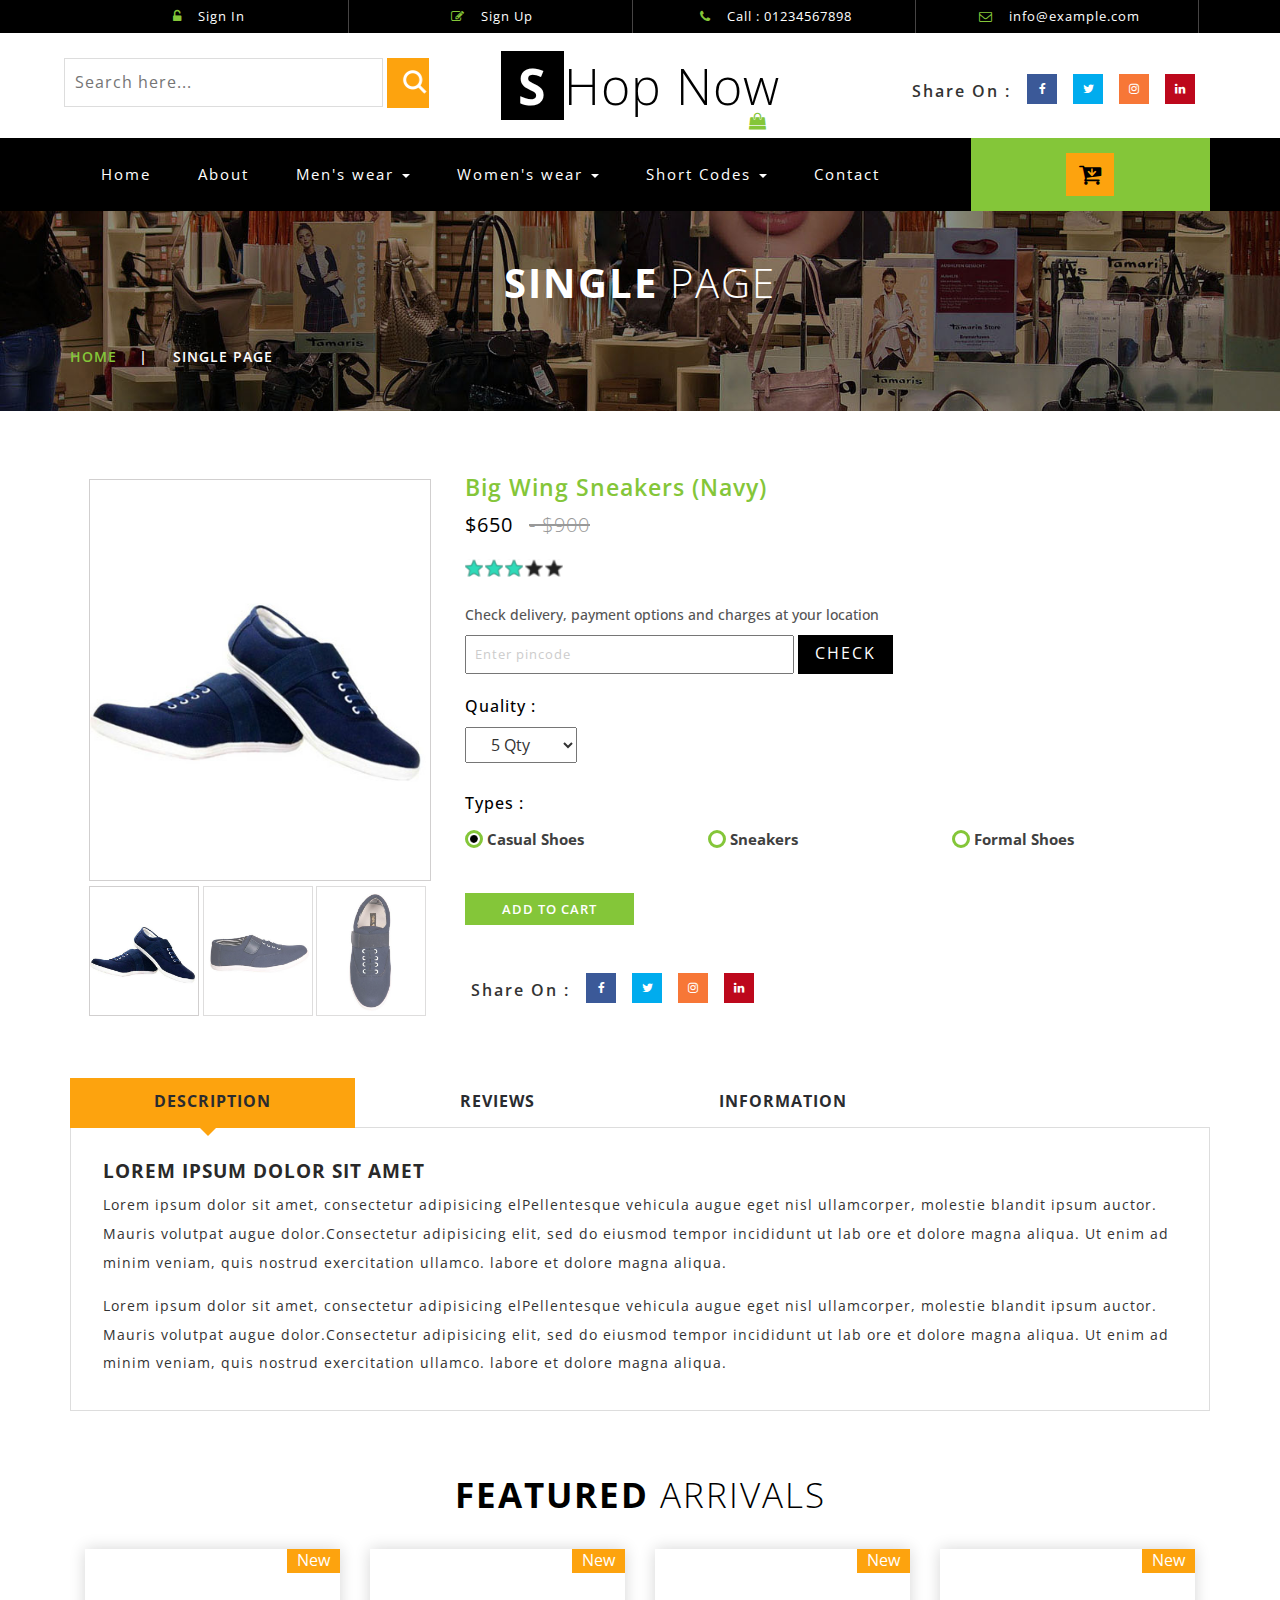
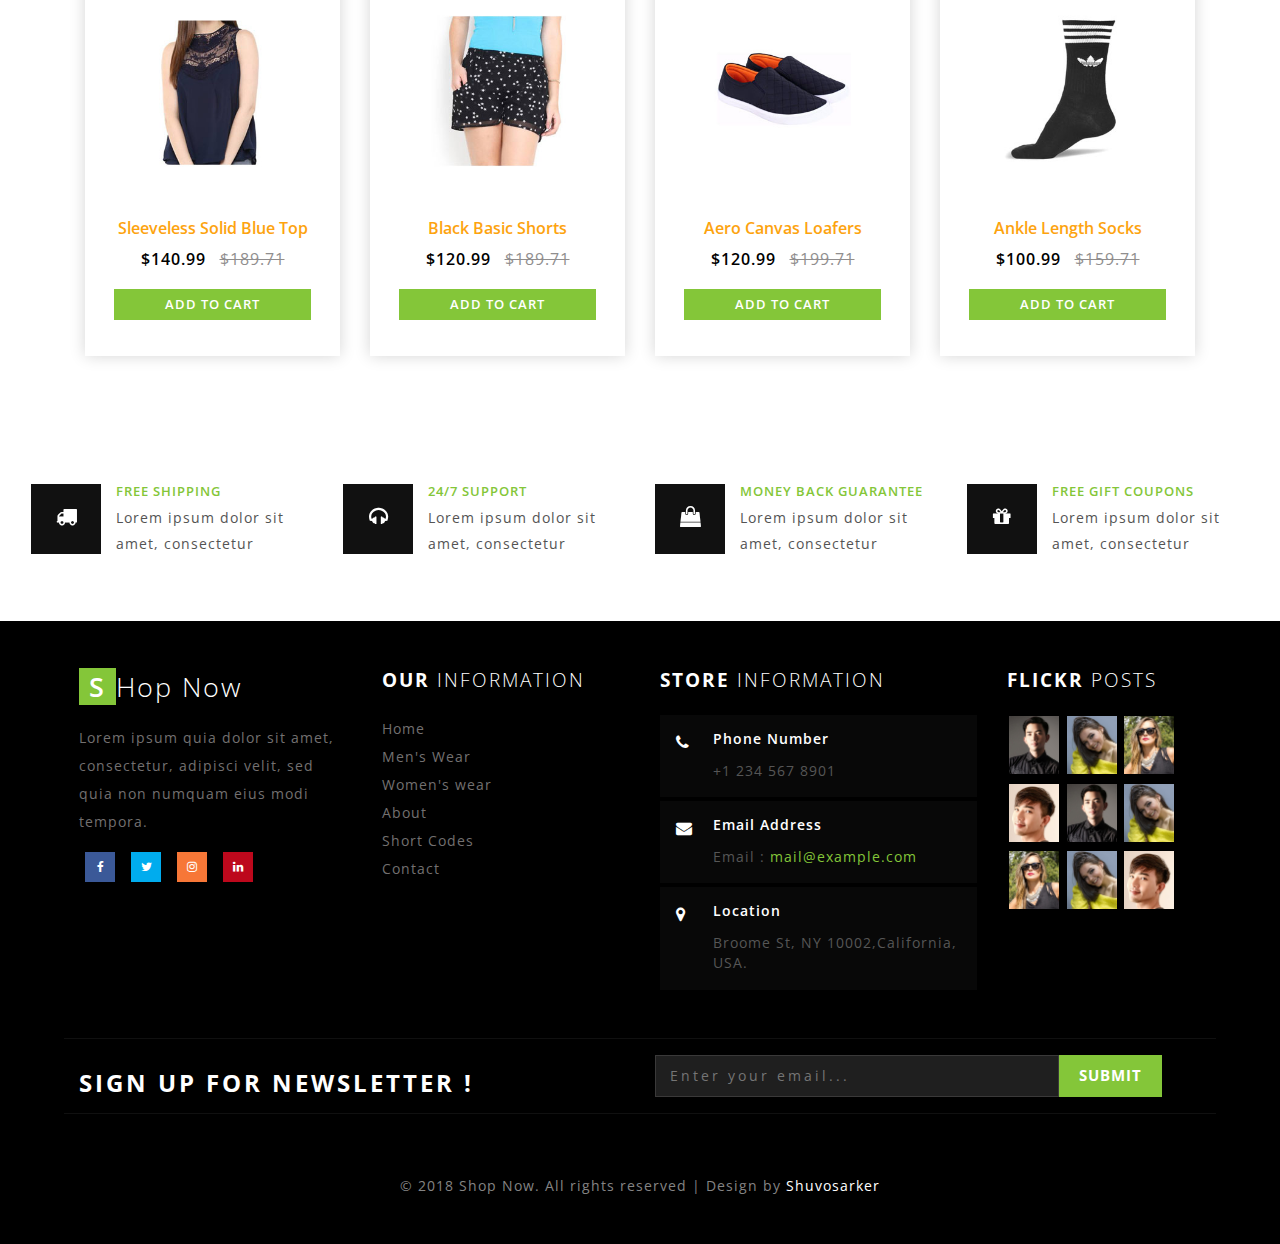
<file: single.html>
<!DOCTYPE html>
<html>
<head>
<title>Shop Now</title>
<!--/tags -->
<meta name="viewport" content="width=device-width, initial-scale=1">
<meta http-equiv="Content-Type" content="text/html; charset=utf-8" />
<meta name="keywords" content="Elite Shoppy Responsive web template, Bootstrap Web Templates, Flat Web Templates, Android Compatible web template, 
Smartphone Compatible web template, free webdesigns for Nokia, Samsung, LG, SonyEricsson, Motorola web design" />
<script type="application/x-javascript"> addEventListener("load", function() { setTimeout(hideURLbar, 0); }, false);
		function hideURLbar(){ window.scrollTo(0,1); } </script>
<!-- //tags -->
<link href="css/bootstrap.css" rel="stylesheet" type="text/css" media="all" />
<link rel="stylesheet" href="css/flexslider.css" type="text/css" media="screen" />
<link href="css/font-awesome.css" rel="stylesheet"> 
<link href="css/easy-responsive-tabs.css" rel='stylesheet' type='text/css'/>
<link href="css/style.css" rel="stylesheet" type="text/css" media="all" />

<!-- //for bootstrap working -->
<link href="//fonts.googleapis.com/css?family=Open+Sans:300,300i,400,400i,600,600i,700,700i,800" rel="stylesheet">
<link href='//fonts.googleapis.com/css?family=Lato:400,100,100italic,300,300italic,400italic,700,900,900italic,700italic' rel='stylesheet' type='text/css'>
</head>
<body>
<!-- header -->
<div class="header" id="home">
	<div class="container">
		<ul>
		    <li> <a href="#" data-toggle="modal" data-target="#myModal"><i class="fa fa-unlock-alt" aria-hidden="true"></i> Sign In </a></li>
			<li> <a href="#" data-toggle="modal" data-target="#myModal2"><i class="fa fa-pencil-square-o" aria-hidden="true"></i> Sign Up </a></li>
			<li><i class="fa fa-phone" aria-hidden="true"></i> Call : 01234567898</li>
			<li><i class="fa fa-envelope-o" aria-hidden="true"></i> <a href="mailto:info@example.com">info@example.com</a></li>
		</ul>
	</div>
</div>
<!-- //header -->
<!-- header-bot -->
<div class="header-bot">
	<div class="header-bot_inner_wthreeinfo_header_mid">
		<div class="col-md-4 header-middle">
			<form action="#" method="post">
					<input type="search" name="search" placeholder="Search here..." required="">
					<input type="submit" value=" ">
				<div class="clearfix"></div>
			</form>
		</div>
		<!-- header-bot -->
			<div class="col-md-4 logo_agile">
				<h1><a href="index.html"><span>S</span>Hop Now <i class="fa fa-shopping-bag top_logo_agile_bag" aria-hidden="true"></i></a></h1>
			</div>
        <!-- header-bot -->
		<div class="col-md-4 agileits-social top_content">
						<ul class="social-nav model-3d-0 footer-social w3_agile_social">
						                                   <li class="share">Share On : </li>
															<li><a href="#" class="facebook">
																  <div class="front"><i class="fa fa-facebook" aria-hidden="true"></i></div>
																  <div class="back"><i class="fa fa-facebook" aria-hidden="true"></i></div></a></li>
															<li><a href="#" class="twitter"> 
																  <div class="front"><i class="fa fa-twitter" aria-hidden="true"></i></div>
																  <div class="back"><i class="fa fa-twitter" aria-hidden="true"></i></div></a></li>
															<li><a href="#" class="instagram">
																  <div class="front"><i class="fa fa-instagram" aria-hidden="true"></i></div>
																  <div class="back"><i class="fa fa-instagram" aria-hidden="true"></i></div></a></li>
															<li><a href="#" class="pinterest">
																  <div class="front"><i class="fa fa-linkedin" aria-hidden="true"></i></div>
																  <div class="back"><i class="fa fa-linkedin" aria-hidden="true"></i></div></a></li>
														</ul>



		</div>
		<div class="clearfix"></div>
	</div>
</div>
<!-- //header-bot -->
<!-- banner -->
<div class="ban-top">
	<div class="container">
		<div class="top_nav_left">
			<nav class="navbar navbar-default">
			  <div class="container-fluid">
				<!-- Brand and toggle get grouped for better mobile display -->
				<div class="navbar-header">
				  <button type="button" class="navbar-toggle collapsed" data-toggle="collapse" data-target="#bs-example-navbar-collapse-1" aria-expanded="false">
					<span class="sr-only">Toggle navigation</span>
					<span class="icon-bar"></span>
					<span class="icon-bar"></span>
					<span class="icon-bar"></span>
				  </button>
				</div>
				<!-- Collect the nav links, forms, and other content for toggling -->
				<div class="collapse navbar-collapse menu--shylock" id="bs-example-navbar-collapse-1">
				  <ul class="nav navbar-nav menu__list">
					<li class="active menu__item"><a class="menu__link" href="index.html">Home <span class="sr-only">(current)</span></a></li>
					<li class=" menu__item"><a class="menu__link" href="about.html">About</a></li>
					<li class="dropdown menu__item">
						<a href="#" class="dropdown-toggle menu__link" data-toggle="dropdown" role="button" aria-haspopup="true" aria-expanded="false">Men's wear <span class="caret"></span></a>
							<ul class="dropdown-menu multi-column columns-3">
								<div class="agile_inner_drop_nav_info">
									<div class="col-sm-6 multi-gd-img1 multi-gd-text ">
										<a href="mens.html"><img src="images/top2.jpg" alt=" "/></a>
									</div>
									<div class="col-sm-3 multi-gd-img">
										<ul class="multi-column-dropdown">
											<li><a href="mens.html">Clothing</a></li>
											<li><a href="mens.html">Wallets</a></li>
											<li><a href="mens.html">Footwear</a></li>
											<li><a href="mens.html">Watches</a></li>
											<li><a href="mens.html">Accessories</a></li>
											<li><a href="mens.html">Bags</a></li>
											<li><a href="mens.html">Caps & Hats</a></li>
										</ul>
									</div>
									<div class="col-sm-3 multi-gd-img">
										<ul class="multi-column-dropdown">
											<li><a href="mens.html">Jewellery</a></li>
											<li><a href="mens.html">Sunglasses</a></li>
											<li><a href="mens.html">Perfumes</a></li>
											<li><a href="mens.html">Beauty</a></li>
											<li><a href="mens.html">Shirts</a></li>
											<li><a href="mens.html">Sunglasses</a></li>
											<li><a href="mens.html">Swimwear</a></li>
										</ul>
									</div>
									<div class="clearfix"></div>
								</div>
							</ul>
					</li>
					<li class="dropdown menu__item">
						<a href="#" class="dropdown-toggle menu__link" data-toggle="dropdown" role="button" aria-haspopup="true" aria-expanded="false">Women's wear <span class="caret"></span></a>
							<ul class="dropdown-menu multi-column columns-3">
								<div class="agile_inner_drop_nav_info">
									<div class="col-sm-3 multi-gd-img">
										<ul class="multi-column-dropdown">
											<li><a href="womens.html">Clothing</a></li>
											<li><a href="womens.html">Wallets</a></li>
											<li><a href="womens.html">Footwear</a></li>
											<li><a href="womens.html">Watches</a></li>
											<li><a href="womens.html">Accessories</a></li>
											<li><a href="womens.html">Bags</a></li>
											<li><a href="womens.html">Caps & Hats</a></li>
										</ul>
									</div>
									<div class="col-sm-3 multi-gd-img">
										<ul class="multi-column-dropdown">
											<li><a href="womens.html">Jewellery</a></li>
											<li><a href="womens.html">Sunglasses</a></li>
											<li><a href="womens.html">Perfumes</a></li>
											<li><a href="womens.html">Beauty</a></li>
											<li><a href="womens.html">Shirts</a></li>
											<li><a href="womens.html">Sunglasses</a></li>
											<li><a href="womens.html">Swimwear</a></li>
										</ul>
									</div>
									<div class="col-sm-6 multi-gd-img multi-gd-text ">
										<a href="womens.html"><img src="images/top1.jpg" alt=" "/></a>
									</div>
									<div class="clearfix"></div>
								</div>
							</ul>
					</li>
					<li class="menu__item dropdown">
					   <a class="menu__link" href="#" class="dropdown-toggle" data-toggle="dropdown">Short Codes <b class="caret"></b></a>
								<ul class="dropdown-menu agile_short_dropdown">
									<li><a href="icons.html">Web Icons</a></li>
									<li><a href="typography.html">Typography</a></li>
								</ul>
					</li>
					<li class=" menu__item"><a class="menu__link" href="contact.html">Contact</a></li>
				  </ul>
				</div>
			  </div>
			</nav>	
		</div>
		<div class="top_nav_right">
			<div class="wthreecartaits wthreecartaits2 cart cart box_1"> 
						<form action="#" method="post" class="last"> 
						<input type="hidden" name="cmd" value="_cart">
						<input type="hidden" name="display" value="1">
						<button class="w3view-cart" type="submit" name="submit" value=""><i class="fa fa-cart-arrow-down" aria-hidden="true"></i></button>
					</form>  
  
						</div>
		</div>
		<div class="clearfix"></div>
	</div>
</div>
<!-- //banner-top -->
<!-- Modal1 -->
		<div class="modal fade" id="myModal" tabindex="-1" role="dialog">
			<div class="modal-dialog">
				<!-- Modal content-->
				<div class="modal-content">
					<div class="modal-header">
						<button type="button" class="close" data-dismiss="modal">&times;</button>
					</div>
						<div class="modal-body modal-body-sub_agile">
						<div class="col-md-8 modal_body_left modal_body_left1">
						<h3 class="agileinfo_sign">Sign In <span>Now</span></h3>
									<form action="#" method="post">
							<div class="styled-input agile-styled-input-top">
								<input type="text" name="Name" required="">
								<label>Name</label>
								<span></span>
							</div>
							<div class="styled-input">
								<input type="email" name="Email" required=""> 
								<label>Email</label>
								<span></span>
							</div> 
							<input type="submit" value="Sign In">
						</form>
						  <ul class="social-nav model-3d-0 footer-social w3_agile_social top_agile_third">
															<li><a href="#" class="facebook">
																  <div class="front"><i class="fa fa-facebook" aria-hidden="true"></i></div>
																  <div class="back"><i class="fa fa-facebook" aria-hidden="true"></i></div></a></li>
															<li><a href="#" class="twitter"> 
																  <div class="front"><i class="fa fa-twitter" aria-hidden="true"></i></div>
																  <div class="back"><i class="fa fa-twitter" aria-hidden="true"></i></div></a></li>
															<li><a href="#" class="instagram">
																  <div class="front"><i class="fa fa-instagram" aria-hidden="true"></i></div>
																  <div class="back"><i class="fa fa-instagram" aria-hidden="true"></i></div></a></li>
															<li><a href="#" class="pinterest">
																  <div class="front"><i class="fa fa-linkedin" aria-hidden="true"></i></div>
																  <div class="back"><i class="fa fa-linkedin" aria-hidden="true"></i></div></a></li>
														</ul>
														<div class="clearfix"></div>
														<p><a href="#" data-toggle="modal" data-target="#myModal2" > Don't have an account?</a></p>

						</div>
						<div class="col-md-4 modal_body_right modal_body_right1">
							<img src="images/log_pic.jpg" alt=" "/>
						</div>
						<div class="clearfix"></div>
					</div>
				</div>
				<!-- //Modal content-->
			</div>
		</div>
<!-- //Modal1 -->
<!-- Modal2 -->
		<div class="modal fade" id="myModal2" tabindex="-1" role="dialog">
			<div class="modal-dialog">
				<!-- Modal content-->
				<div class="modal-content">
					<div class="modal-header">
						<button type="button" class="close" data-dismiss="modal">&times;</button>
					</div>
						<div class="modal-body modal-body-sub_agile">
						<div class="col-md-8 modal_body_left modal_body_left1">
						<h3 class="agileinfo_sign">Sign Up <span>Now</span></h3>
									<form action="#" method="post">
							<div class="styled-input agile-styled-input-top">
								<input type="text" name="Name" required="">
								<label>Name</label>
								<span></span>
							</div>
							<div class="styled-input">
								<input type="email" name="Email" required=""> 
								<label>Email</label>
								<span></span>
							</div> 
							<div class="styled-input">
								<input type="password" name="password" required=""> 
								<label>Password</label>
								<span></span>
							</div> 
							<div class="styled-input">
								<input type="password" name="Confirm Password" required=""> 
								<label>Confirm Password</label>
								<span></span>
							</div> 
							<input type="submit" value="Sign Up">
						</form>
						  <ul class="social-nav model-3d-0 footer-social w3_agile_social top_agile_third">
															<li><a href="#" class="facebook">
																  <div class="front"><i class="fa fa-facebook" aria-hidden="true"></i></div>
																  <div class="back"><i class="fa fa-facebook" aria-hidden="true"></i></div></a></li>
															<li><a href="#" class="twitter"> 
																  <div class="front"><i class="fa fa-twitter" aria-hidden="true"></i></div>
																  <div class="back"><i class="fa fa-twitter" aria-hidden="true"></i></div></a></li>
															<li><a href="#" class="instagram">
																  <div class="front"><i class="fa fa-instagram" aria-hidden="true"></i></div>
																  <div class="back"><i class="fa fa-instagram" aria-hidden="true"></i></div></a></li>
															<li><a href="#" class="pinterest">
																  <div class="front"><i class="fa fa-linkedin" aria-hidden="true"></i></div>
																  <div class="back"><i class="fa fa-linkedin" aria-hidden="true"></i></div></a></li>
														</ul>
														<div class="clearfix"></div>
														<p><a href="#">By clicking register, I agree to your terms</a></p>

						</div>
						<div class="col-md-4 modal_body_right modal_body_right1">
							<img src="images/log_pic.jpg" alt=" "/>
						</div>
						<div class="clearfix"></div>
					</div>
				</div>
				<!-- //Modal content-->
			</div>
		</div>
<!-- //Modal2 -->
<!--/single_page-->
       <!-- /banner_bottom_agile_info -->
<div class="page-head_agile_info_w3l">
		<div class="container">
			<h3>Single <span>Page </span></h3>
			<!--/w3_short-->
				 <div class="services-breadcrumb">
						<div class="agile_inner_breadcrumb">

						   <ul class="w3_short">
								<li><a href="index.html">Home</a><i>|</i></li>
								<li>Single Page</li>
							</ul>
						 </div>
				</div>
	   <!--//w3_short-->
	</div>
</div>

  <!-- banner-bootom-w3-agileits -->
<div class="banner-bootom-w3-agileits">
	<div class="container">
	     <div class="col-md-4 single-right-left ">
			<div class="grid images_3_of_2">
				<div class="flexslider">
					
					<ul class="slides">
						<li data-thumb="images/d2.jpg">
							<div class="thumb-image"> <img src="images/d2.jpg" data-imagezoom="true" class="img-responsive"> </div>
						</li>
						<li data-thumb="images/d1.jpg">
							<div class="thumb-image"> <img src="images/d1.jpg" data-imagezoom="true" class="img-responsive"> </div>
						</li>	
						<li data-thumb="images/d3.jpg">
							<div class="thumb-image"> <img src="images/d3.jpg" data-imagezoom="true" class="img-responsive"> </div>
						</li>
					</ul>
					<div class="clearfix"></div>
				</div>	
			</div>
		</div>
		<div class="col-md-8 single-right-left simpleCart_shelfItem">
					<h3>Big Wing Sneakers  (Navy)</h3>
					<p><span class="item_price">$650</span> <del>- $900</del></p>
					<div class="rating1">
						<span class="starRating">
							<input id="rating5" type="radio" name="rating" value="5">
							<label for="rating5">5</label>
							<input id="rating4" type="radio" name="rating" value="4">
							<label for="rating4">4</label>
							<input id="rating3" type="radio" name="rating" value="3" checked="">
							<label for="rating3">3</label>
							<input id="rating2" type="radio" name="rating" value="2">
							<label for="rating2">2</label>
							<input id="rating1" type="radio" name="rating" value="1">
							<label for="rating1">1</label>
						</span>
					</div>
					<div class="description">
						<h5>Check delivery, payment options and charges at your location</h5>
						 <form action="#" method="post">
						<input type="text" value="Enter pincode" onfocus="this.value = '';" onblur="if (this.value == '') {this.value = 'Enter pincode';}" required="">
						<input type="submit" value="Check">
						</form>
					</div>
					<div class="color-quality">
						<div class="color-quality-right">
							<h5>Quality :</h5>
							<select id="country1" onchange="change_country(this.value)" class="frm-field required sect">
								<option value="null">5 Qty</option>
								<option value="null">6 Qty</option> 
								<option value="null">7 Qty</option>					
								<option value="null">10 Qty</option>								
							</select>
						</div>
					</div>
					<div class="occasional">
						<h5>Types :</h5>
						<div class="colr ert">
							<label class="radio"><input type="radio" name="radio" checked=""><i></i>Casual Shoes</label>
						</div>
						<div class="colr">
							<label class="radio"><input type="radio" name="radio"><i></i>Sneakers </label>
						</div>
						<div class="colr">
							<label class="radio"><input type="radio" name="radio"><i></i>Formal Shoes</label>
						</div>
						<div class="clearfix"> </div>
					</div>
					<div class="occasion-cart">
						<div class="snipcart-details top_brand_home_details item_add single-item hvr-outline-out button2">
															<form action="#" method="post">
																<fieldset>
																	<input type="hidden" name="cmd" value="_cart">
																	<input type="hidden" name="add" value="1">
																	<input type="hidden" name="business" value=" ">
																	<input type="hidden" name="item_name" value="Wing Sneakers">
																	<input type="hidden" name="amount" value="650.00">
																	<input type="hidden" name="discount_amount" value="1.00">
																	<input type="hidden" name="currency_code" value="USD">
																	<input type="hidden" name="return" value=" ">
																	<input type="hidden" name="cancel_return" value=" ">
																	<input type="submit" name="submit" value="Add to cart" class="button">
																</fieldset>
															</form>
														</div>
																			
					</div>
					<ul class="social-nav model-3d-0 footer-social w3_agile_social single_page_w3ls">
						                                   <li class="share">Share On : </li>
															<li><a href="#" class="facebook">
																  <div class="front"><i class="fa fa-facebook" aria-hidden="true"></i></div>
																  <div class="back"><i class="fa fa-facebook" aria-hidden="true"></i></div></a></li>
															<li><a href="#" class="twitter"> 
																  <div class="front"><i class="fa fa-twitter" aria-hidden="true"></i></div>
																  <div class="back"><i class="fa fa-twitter" aria-hidden="true"></i></div></a></li>
															<li><a href="#" class="instagram">
																  <div class="front"><i class="fa fa-instagram" aria-hidden="true"></i></div>
																  <div class="back"><i class="fa fa-instagram" aria-hidden="true"></i></div></a></li>
															<li><a href="#" class="pinterest">
																  <div class="front"><i class="fa fa-linkedin" aria-hidden="true"></i></div>
																  <div class="back"><i class="fa fa-linkedin" aria-hidden="true"></i></div></a></li>
														</ul>
					
		      </div>
	 			<div class="clearfix"> </div>
				<!-- /new_arrivals --> 
	<div class="responsive_tabs_agileits"> 
				<div id="horizontalTab">
						<ul class="resp-tabs-list">
							<li>Description</li>
							<li>Reviews</li>
							<li>Information</li>
						</ul>
					<div class="resp-tabs-container">
					<!--/tab_one-->
					   <div class="tab1">

							<div class="single_page_agile_its_w3ls">
							  <h6>Lorem ipsum dolor sit amet</h6>
							   <p>Lorem ipsum dolor sit amet, consectetur adipisicing elPellentesque vehicula augue eget nisl ullamcorper, molestie blandit ipsum auctor. Mauris volutpat augue dolor.Consectetur adipisicing elit, sed do eiusmod tempor incididunt ut lab ore et dolore magna aliqua. Ut enim ad minim veniam, quis nostrud exercitation ullamco. labore et dolore magna aliqua.</p>
							   <p class="w3ls_para">Lorem ipsum dolor sit amet, consectetur adipisicing elPellentesque vehicula augue eget nisl ullamcorper, molestie blandit ipsum auctor. Mauris volutpat augue dolor.Consectetur adipisicing elit, sed do eiusmod tempor incididunt ut lab ore et dolore magna aliqua. Ut enim ad minim veniam, quis nostrud exercitation ullamco. labore et dolore magna aliqua.</p>
							</div>
						</div>
						<!--//tab_one-->
						<div class="tab2">
							
							<div class="single_page_agile_its_w3ls">
								<div class="bootstrap-tab-text-grids">
									<div class="bootstrap-tab-text-grid">
										<div class="bootstrap-tab-text-grid-left">
											<img src="images/t1.jpg" alt=" " class="img-responsive">
										</div>
										<div class="bootstrap-tab-text-grid-right">
											<ul>
												<li><a href="#">Admin</a></li>
												<li><a href="#"><i class="fa fa-reply-all" aria-hidden="true"></i> Reply</a></li>
											</ul>
											<p>Lorem ipsum dolor sit amet, consectetur adipisicing elPellentesque vehicula augue eget.Ut enim ad minima veniam, quis nostrum exercitationem ullam corporis 
												suscipit laboriosam, nisi ut aliquid ex ea commodi consequatur? Quis autem 
												vel eum iure reprehenderit.</p>
										</div>
										<div class="clearfix"> </div>
						             </div>
									 <div class="add-review">
										<h4>add a review</h4>
										<form action="#" method="post">
												<input type="text" name="Name" required="Name">
												<input type="email" name="Email" required="Email"> 
												<textarea name="Message" required=""></textarea>
											<input type="submit" value="SEND">
										</form>
									</div>
								 </div>
								 
							 </div>
						 </div>
						   <div class="tab3">

							<div class="single_page_agile_its_w3ls">
							  <h6>Big Wing Sneakers (Navy)</h6>
							   <p>Lorem ipsum dolor sit amet, consectetur adipisicing elPellentesque vehicula augue eget nisl ullamcorper, molestie blandit ipsum auctor. Mauris volutpat augue dolor.Consectetur adipisicing elit, sed do eiusmod tempor incididunt ut lab ore et dolore magna aliqua. Ut enim ad minim veniam, quis nostrud exercitation ullamco. labore et dolore magna aliqua.</p>
							   <p class="w3ls_para">Lorem ipsum dolor sit amet, consectetur adipisicing elPellentesque vehicula augue eget nisl ullamcorper, molestie blandit ipsum auctor. Mauris volutpat augue dolor.Consectetur adipisicing elit, sed do eiusmod tempor incididunt ut lab ore et dolore magna aliqua. Ut enim ad minim veniam, quis nostrud exercitation ullamco. labore et dolore magna aliqua.</p>
							</div>
						</div>
					</div>
				</div>	
			</div>
	<!-- //new_arrivals --> 
	  	<!--/slider_owl-->
	
			<div class="w3_agile_latest_arrivals">
			<h3 class="wthree_text_info">Featured <span>Arrivals</span></h3>	
					  <div class="col-md-3 product-men single">
								<div class="men-pro-item simpleCart_shelfItem">
									<div class="men-thumb-item">
										<img src="images/w2.jpg" alt="" class="pro-image-front">
										<img src="images/w2.jpg" alt="" class="pro-image-back">
											<div class="men-cart-pro">
												<div class="inner-men-cart-pro">
													<a href="single.html" class="link-product-add-cart">Quick View</a>
												</div>
											</div>
											<span class="product-new-top">New</span>
											
									</div>
									<div class="item-info-product ">
										<h4><a href="single.html">Sleeveless Solid Blue Top</a></h4>
										<div class="info-product-price">
											<span class="item_price">$140.99</span>
											<del>$189.71</del>
										</div>
										<div class="snipcart-details top_brand_home_details item_add single-item hvr-outline-out button2">
															<form action="#" method="post">
																<fieldset>
																	<input type="hidden" name="cmd" value="_cart">
																	<input type="hidden" name="add" value="1">
																	<input type="hidden" name="business" value=" ">
																	<input type="hidden" name="item_name" value="Sleeveless Solid Blue Top">
																	<input type="hidden" name="amount" value="30.99">
																	<input type="hidden" name="discount_amount" value="1.00">
																	<input type="hidden" name="currency_code" value="USD">
																	<input type="hidden" name="return" value=" ">
																	<input type="hidden" name="cancel_return" value=" ">
																	<input type="submit" name="submit" value="Add to cart" class="button">
																</fieldset>
															</form>
														</div>
																			
									</div>
								</div>
							</div>
                       <div class="col-md-3 product-men single">
								<div class="men-pro-item simpleCart_shelfItem">
									<div class="men-thumb-item">
										<img src="images/w4.jpg" alt="" class="pro-image-front">
										<img src="images/w4.jpg" alt="" class="pro-image-back">
											<div class="men-cart-pro">
												<div class="inner-men-cart-pro">
													<a href="single.html" class="link-product-add-cart">Quick View</a>
												</div>
											</div>
											<span class="product-new-top">New</span>
											
									</div>
									<div class="item-info-product ">
										<h4><a href="single.html">Black Basic Shorts</a></h4>
										<div class="info-product-price">
											<span class="item_price">$120.99</span>
											<del>$189.71</del>
										</div>
										<div class="snipcart-details top_brand_home_details item_add single-item hvr-outline-out button2">
															<form action="#" method="post">
																<fieldset>
																	<input type="hidden" name="cmd" value="_cart">
																	<input type="hidden" name="add" value="1">
																	<input type="hidden" name="business" value=" ">
																	<input type="hidden" name="item_name" value="Black Basic Shorts">
																	<input type="hidden" name="amount" value="30.99">
																	<input type="hidden" name="discount_amount" value="1.00">
																	<input type="hidden" name="currency_code" value="USD">
																	<input type="hidden" name="return" value=" ">
																	<input type="hidden" name="cancel_return" value=" ">
																	<input type="submit" name="submit" value="Add to cart" class="button">
																</fieldset>
															</form>
														</div>
																			
									</div>
								</div>
							</div>
						 <div class="col-md-3 product-men single">
								<div class="men-pro-item simpleCart_shelfItem">
									<div class="men-thumb-item">
										<img src="images/s6.jpg" alt="" class="pro-image-front">
										<img src="images/s6.jpg" alt="" class="pro-image-back">
											<div class="men-cart-pro">
												<div class="inner-men-cart-pro">
													<a href="single.html" class="link-product-add-cart">Quick View</a>
												</div>
											</div>
											<span class="product-new-top">New</span>
											
									</div>
									<div class="item-info-product ">
										<h4><a href="single.html">Aero Canvas Loafers  </a></h4>
										<div class="info-product-price">
											<span class="item_price">$120.99</span>
											<del>$199.71</del>
										</div>
										<div class="snipcart-details top_brand_home_details item_add single-item hvr-outline-out button2">
															<form action="#" method="post">
																<fieldset>
																	<input type="hidden" name="cmd" value="_cart">
																	<input type="hidden" name="add" value="1">
																	<input type="hidden" name="business" value=" ">
																	<input type="hidden" name="item_name" value="Aero Canvas Loafers">
																	<input type="hidden" name="amount" value="30.99">
																	<input type="hidden" name="discount_amount" value="1.00">
																	<input type="hidden" name="currency_code" value="USD">
																	<input type="hidden" name="return" value=" ">
																	<input type="hidden" name="cancel_return" value=" ">
																	<input type="submit" name="submit" value="Add to cart" class="button">
																</fieldset>
															</form>
														</div>
																			
									</div>
								</div>
						</div>
					   <div class="col-md-3 product-men single">
								<div class="men-pro-item simpleCart_shelfItem">
									<div class="men-thumb-item">
										<img src="images/w7.jpg" alt="" class="pro-image-front">
										<img src="images/w7.jpg" alt="" class="pro-image-back">
											<div class="men-cart-pro">
												<div class="inner-men-cart-pro">
													<a href="single.html" class="link-product-add-cart">Quick View</a>
												</div>
											</div>
											<span class="product-new-top">New</span>
											
									</div>
									<div class="item-info-product ">
										<h4><a href="single.html">Ankle Length Socks</a></h4>
										<div class="info-product-price">
											<span class="item_price">$100.99</span>
											<del>$159.71</del>
										</div>
										<div class="snipcart-details top_brand_home_details item_add single-item hvr-outline-out button2">
															<form action="#" method="post">
																<fieldset>
																	<input type="hidden" name="cmd" value="_cart">
																	<input type="hidden" name="add" value="1">
																	<input type="hidden" name="business" value=" ">
																	<input type="hidden" name="item_name" value="Ankle Length Socks">
																	<input type="hidden" name="amount" value="30.99">
																	<input type="hidden" name="discount_amount" value="1.00">
																	<input type="hidden" name="currency_code" value="USD">
																	<input type="hidden" name="return" value=" ">
																	<input type="hidden" name="cancel_return" value=" ">
																	<input type="submit" name="submit" value="Add to cart" class="button">
																</fieldset>
															</form>
														</div>
																			
									</div>
								</div>
							</div>
							<div class="clearfix"> </div>
					<!--//slider_owl-->
		         </div>
	        </div>
 </div>
<!--//single_page-->
<!--/grids-->
<div class="coupons">
		<div class="coupons-grids text-center">
			<div class="w3layouts_mail_grid">
				<div class="col-md-3 w3layouts_mail_grid_left">
					<div class="w3layouts_mail_grid_left1 hvr-radial-out">
						<i class="fa fa-truck" aria-hidden="true"></i>
					</div>
					<div class="w3layouts_mail_grid_left2">
						<h3>FREE SHIPPING</h3>
						<p>Lorem ipsum dolor sit amet, consectetur</p>
					</div>
				</div>
				<div class="col-md-3 w3layouts_mail_grid_left">
					<div class="w3layouts_mail_grid_left1 hvr-radial-out">
						<i class="fa fa-headphones" aria-hidden="true"></i>
					</div>
					<div class="w3layouts_mail_grid_left2">
						<h3>24/7 SUPPORT</h3>
						<p>Lorem ipsum dolor sit amet, consectetur</p>
					</div>
				</div>
				<div class="col-md-3 w3layouts_mail_grid_left">
					<div class="w3layouts_mail_grid_left1 hvr-radial-out">
						<i class="fa fa-shopping-bag" aria-hidden="true"></i>
					</div>
					<div class="w3layouts_mail_grid_left2">
						<h3>MONEY BACK GUARANTEE</h3>
						<p>Lorem ipsum dolor sit amet, consectetur</p>
					</div>
				</div>
					<div class="col-md-3 w3layouts_mail_grid_left">
					<div class="w3layouts_mail_grid_left1 hvr-radial-out">
						<i class="fa fa-gift" aria-hidden="true"></i>
					</div>
					<div class="w3layouts_mail_grid_left2">
						<h3>FREE GIFT COUPONS</h3>
						<p>Lorem ipsum dolor sit amet, consectetur</p>
					</div>
				</div>
				<div class="clearfix"> </div>
			</div>

		</div>
</div>
<!--grids-->
<!-- footer -->
<div class="footer">
	<div class="footer_agile_inner_info_w3l">
		<div class="col-md-3 footer-left">
			<h2><a href="index.html"><span>S</span>Hop Now</a></h2>
			<p>Lorem ipsum quia dolor
			sit amet, consectetur, adipisci velit, sed quia non 
			numquam eius modi tempora.</p>
			<ul class="social-nav model-3d-0 footer-social w3_agile_social two">
															<li><a href="#" class="facebook">
																  <div class="front"><i class="fa fa-facebook" aria-hidden="true"></i></div>
																  <div class="back"><i class="fa fa-facebook" aria-hidden="true"></i></div></a></li>
															<li><a href="#" class="twitter"> 
																  <div class="front"><i class="fa fa-twitter" aria-hidden="true"></i></div>
																  <div class="back"><i class="fa fa-twitter" aria-hidden="true"></i></div></a></li>
															<li><a href="#" class="instagram">
																  <div class="front"><i class="fa fa-instagram" aria-hidden="true"></i></div>
																  <div class="back"><i class="fa fa-instagram" aria-hidden="true"></i></div></a></li>
															<li><a href="#" class="pinterest">
																  <div class="front"><i class="fa fa-linkedin" aria-hidden="true"></i></div>
																  <div class="back"><i class="fa fa-linkedin" aria-hidden="true"></i></div></a></li>
														</ul>
		</div>
		<div class="col-md-9 footer-right">
			<div class="sign-grds">
				<div class="col-md-4 sign-gd">
					<h4>Our <span>Information</span> </h4>
					<ul>
						<li><a href="index.html">Home</a></li>
						<li><a href="mens.html">Men's Wear</a></li>
						<li><a href="womens.html">Women's wear</a></li>
						<li><a href="about.html">About</a></li>
						<li><a href="typography.html">Short Codes</a></li>
						<li><a href="contact.html">Contact</a></li>
					</ul>
				</div>
				
				<div class="col-md-5 sign-gd-two">
					<h4>Store <span>Information</span></h4>
					<div class="w3-address">
						<div class="w3-address-grid">
							<div class="w3-address-left">
								<i class="fa fa-phone" aria-hidden="true"></i>
							</div>
							<div class="w3-address-right">
								<h6>Phone Number</h6>
								<p>+1 234 567 8901</p>
							</div>
							<div class="clearfix"> </div>
						</div>
						<div class="w3-address-grid">
							<div class="w3-address-left">
								<i class="fa fa-envelope" aria-hidden="true"></i>
							</div>
							<div class="w3-address-right">
								<h6>Email Address</h6>
								<p>Email :<a href="mailto:example@email.com"> mail@example.com</a></p>
							</div>
							<div class="clearfix"> </div>
						</div>
						<div class="w3-address-grid">
							<div class="w3-address-left">
								<i class="fa fa-map-marker" aria-hidden="true"></i>
							</div>
							<div class="w3-address-right">
								<h6>Location</h6>
								<p>Broome St, NY 10002,California, USA. 
								
								</p>
							</div>
							<div class="clearfix"> </div>
						</div>
					</div>
				</div>
				<div class="col-md-3 sign-gd flickr-post">
					<h4>Flickr <span>Posts</span></h4>
					<ul>
						<li><a href="single.html"><img src="images/t1.jpg" alt=" " class="img-responsive" /></a></li>
						<li><a href="single.html"><img src="images/t2.jpg" alt=" " class="img-responsive" /></a></li>
						<li><a href="single.html"><img src="images/t3.jpg" alt=" " class="img-responsive" /></a></li>
						<li><a href="single.html"><img src="images/t4.jpg" alt=" " class="img-responsive" /></a></li>
						<li><a href="single.html"><img src="images/t1.jpg" alt=" " class="img-responsive" /></a></li>
						<li><a href="single.html"><img src="images/t2.jpg" alt=" " class="img-responsive" /></a></li>
						<li><a href="single.html"><img src="images/t3.jpg" alt=" " class="img-responsive" /></a></li>
						<li><a href="single.html"><img src="images/t2.jpg" alt=" " class="img-responsive" /></a></li>
						<li><a href="single.html"><img src="images/t4.jpg" alt=" " class="img-responsive" /></a></li>
					</ul>
				</div>
				<div class="clearfix"></div>
			</div>
		</div>
		<div class="clearfix"></div>
			<div class="agile_newsletter_footer">
					<div class="col-sm-6 newsleft">
				<h3>SIGN UP FOR NEWSLETTER !</h3>
			</div>
			<div class="col-sm-6 newsright">
				<form action="#" method="post">
					<input type="email" placeholder="Enter your email..." name="email" required="">
					<input type="submit" value="Submit">
				</form>
			</div>

		<div class="clearfix"></div>
	</div>
		<p class="copy-right">&copy 2018 Shop Now. All rights reserved | Design by <a href="#">Shuvosarker</a></p>
	</div>
</div>
<!-- //footer -->

<!-- login -->
			<div class="modal fade" id="myModal4" tabindex="-1" role="dialog" aria-labelledby="myModalLabel">
				<div class="modal-dialog" role="document">
					<div class="modal-content modal-info">
						<div class="modal-header">
							<button type="button" class="close" data-dismiss="modal" aria-label="Close"><span aria-hidden="true">&times;</span></button>						
						</div>
						<div class="modal-body modal-spa">
							<div class="login-grids">
								<div class="login">
									<div class="login-bottom">
										<h3>Sign up for free</h3>
										<form>
											<div class="sign-up">
												<h4>Email :</h4>
												<input type="text" value="Type here" onfocus="this.value = '';" onblur="if (this.value == '') {this.value = 'Type here';}" required="">	
											</div>
											<div class="sign-up">
												<h4>Password :</h4>
												<input type="password" value="Password" onfocus="this.value = '';" onblur="if (this.value == '') {this.value = 'Password';}" required="">
												
											</div>
											<div class="sign-up">
												<h4>Re-type Password :</h4>
												<input type="password" value="Password" onfocus="this.value = '';" onblur="if (this.value == '') {this.value = 'Password';}" required="">
												
											</div>
											<div class="sign-up">
												<input type="submit" value="REGISTER NOW" >
											</div>
											
										</form>
									</div>
									<div class="login-right">
										<h3>Sign in with your account</h3>
										<form>
											<div class="sign-in">
												<h4>Email :</h4>
												<input type="text" value="Type here" onfocus="this.value = '';" onblur="if (this.value == '') {this.value = 'Type here';}" required="">	
											</div>
											<div class="sign-in">
												<h4>Password :</h4>
												<input type="password" value="Password" onfocus="this.value = '';" onblur="if (this.value == '') {this.value = 'Password';}" required="">
												<a href="#">Forgot password?</a>
											</div>
											<div class="single-bottom">
												<input type="checkbox"  id="brand" value="">
												<label for="brand"><span></span>Remember Me.</label>
											</div>
											<div class="sign-in">
												<input type="submit" value="SIGNIN" >
											</div>
										</form>
									</div>
									<div class="clearfix"></div>
								</div>
								<p>By logging in you agree to our <a href="#">Terms and Conditions</a> and <a href="#">Privacy Policy</a></p>
							</div>
						</div>
					</div>
				</div>
			</div>
<!-- //login -->
<a href="#home" class="scroll" id="toTop" style="display: block;"> <span id="toTopHover" style="opacity: 1;"> </span></a>
<!-- js -->
<script type="text/javascript" src="js/jquery-2.1.4.min.js"></script>
<!-- //js -->
<script src="js/modernizr.custom.js"></script>
	<!-- Custom-JavaScript-File-Links --> 
	<!-- cart-js -->
	<script src="js/minicart.min.js"></script>
<script>
	// Mini Cart
	paypal.minicart.render({
		action: '#'
	});

	if (~window.location.search.indexOf('reset=true')) {
		paypal.minicart.reset();
	}
</script>

	<!-- //cart-js --> 
	<!-- single -->
<script src="js/imagezoom.js"></script>
<!-- single -->
<!-- script for responsive tabs -->						
<script src="js/easy-responsive-tabs.js"></script>
<script>
	$(document).ready(function () {
	$('#horizontalTab').easyResponsiveTabs({
	type: 'default', //Types: default, vertical, accordion           
	width: 'auto', //auto or any width like 600px
	fit: true,   // 100% fit in a container
	closed: 'accordion', // Start closed if in accordion view
	activate: function(event) { // Callback function if tab is switched
	var $tab = $(this);
	var $info = $('#tabInfo');
	var $name = $('span', $info);
	$name.text($tab.text());
	$info.show();
	}
	});
	$('#verticalTab').easyResponsiveTabs({
	type: 'vertical',
	width: 'auto',
	fit: true
	});
	});
</script>
<!-- FlexSlider -->
<script src="js/jquery.flexslider.js"></script>
						<script>
						// Can also be used with $(document).ready()
							$(window).load(function() {
								$('.flexslider').flexslider({
								animation: "slide",
								controlNav: "thumbnails"
								});
							});
						</script>
					<!-- //FlexSlider-->
<!-- //script for responsive tabs -->		
<!-- start-smoth-scrolling -->
<script type="text/javascript" src="js/move-top.js"></script>
<script type="text/javascript" src="js/jquery.easing.min.js"></script>
<script type="text/javascript">
	jQuery(document).ready(function($) {
		$(".scroll").click(function(event){		
			event.preventDefault();
			$('html,body').animate({scrollTop:$(this.hash).offset().top},1000);
		});
	});
</script>
<!-- here stars scrolling icon -->
	<script type="text/javascript">
		$(document).ready(function() {
			/*
				var defaults = {
				containerID: 'toTop', // fading element id
				containerHoverID: 'toTopHover', // fading element hover id
				scrollSpeed: 1200,
				easingType: 'linear' 
				};
			*/
								
			$().UItoTop({ easingType: 'easeOutQuart' });
								
			});
	</script>
<!-- //here ends scrolling icon -->

<!-- for bootstrap working -->
<script type="text/javascript" src="js/bootstrap.js"></script>
</body>
</html>
</file>
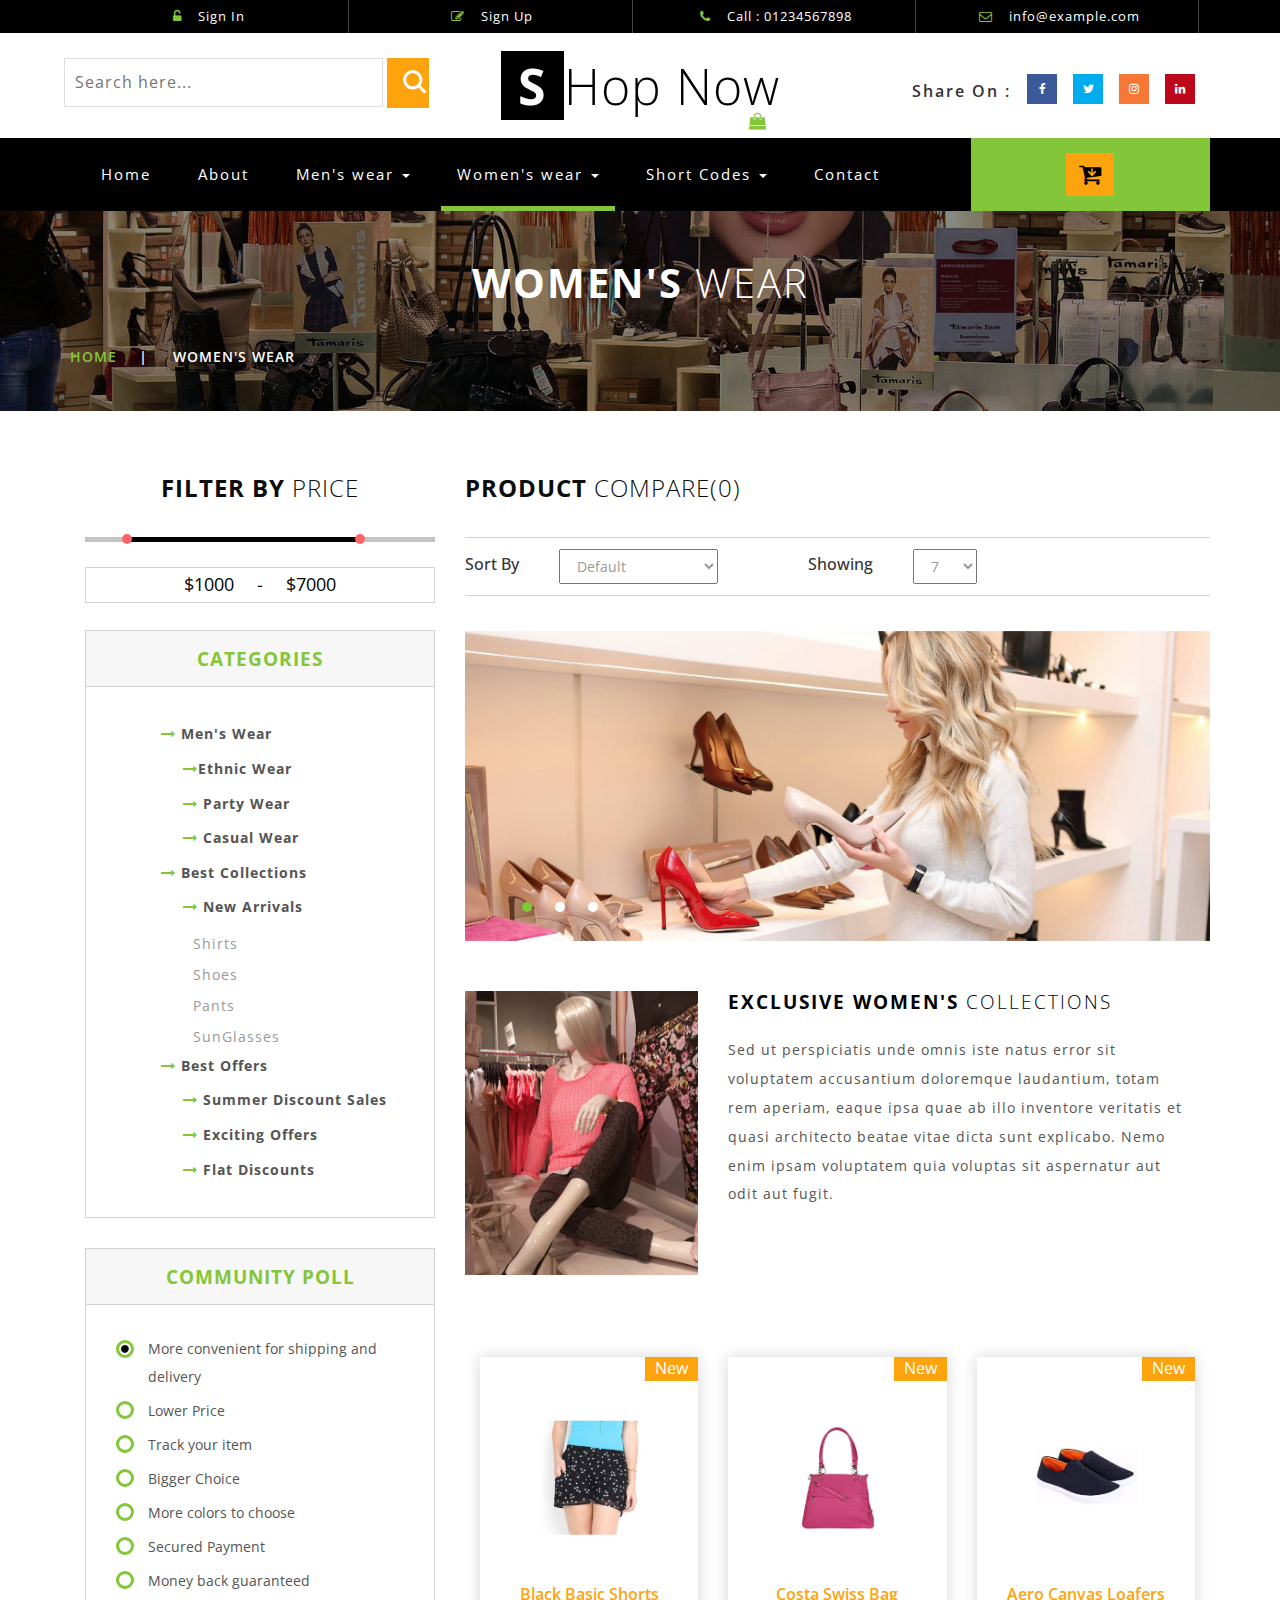
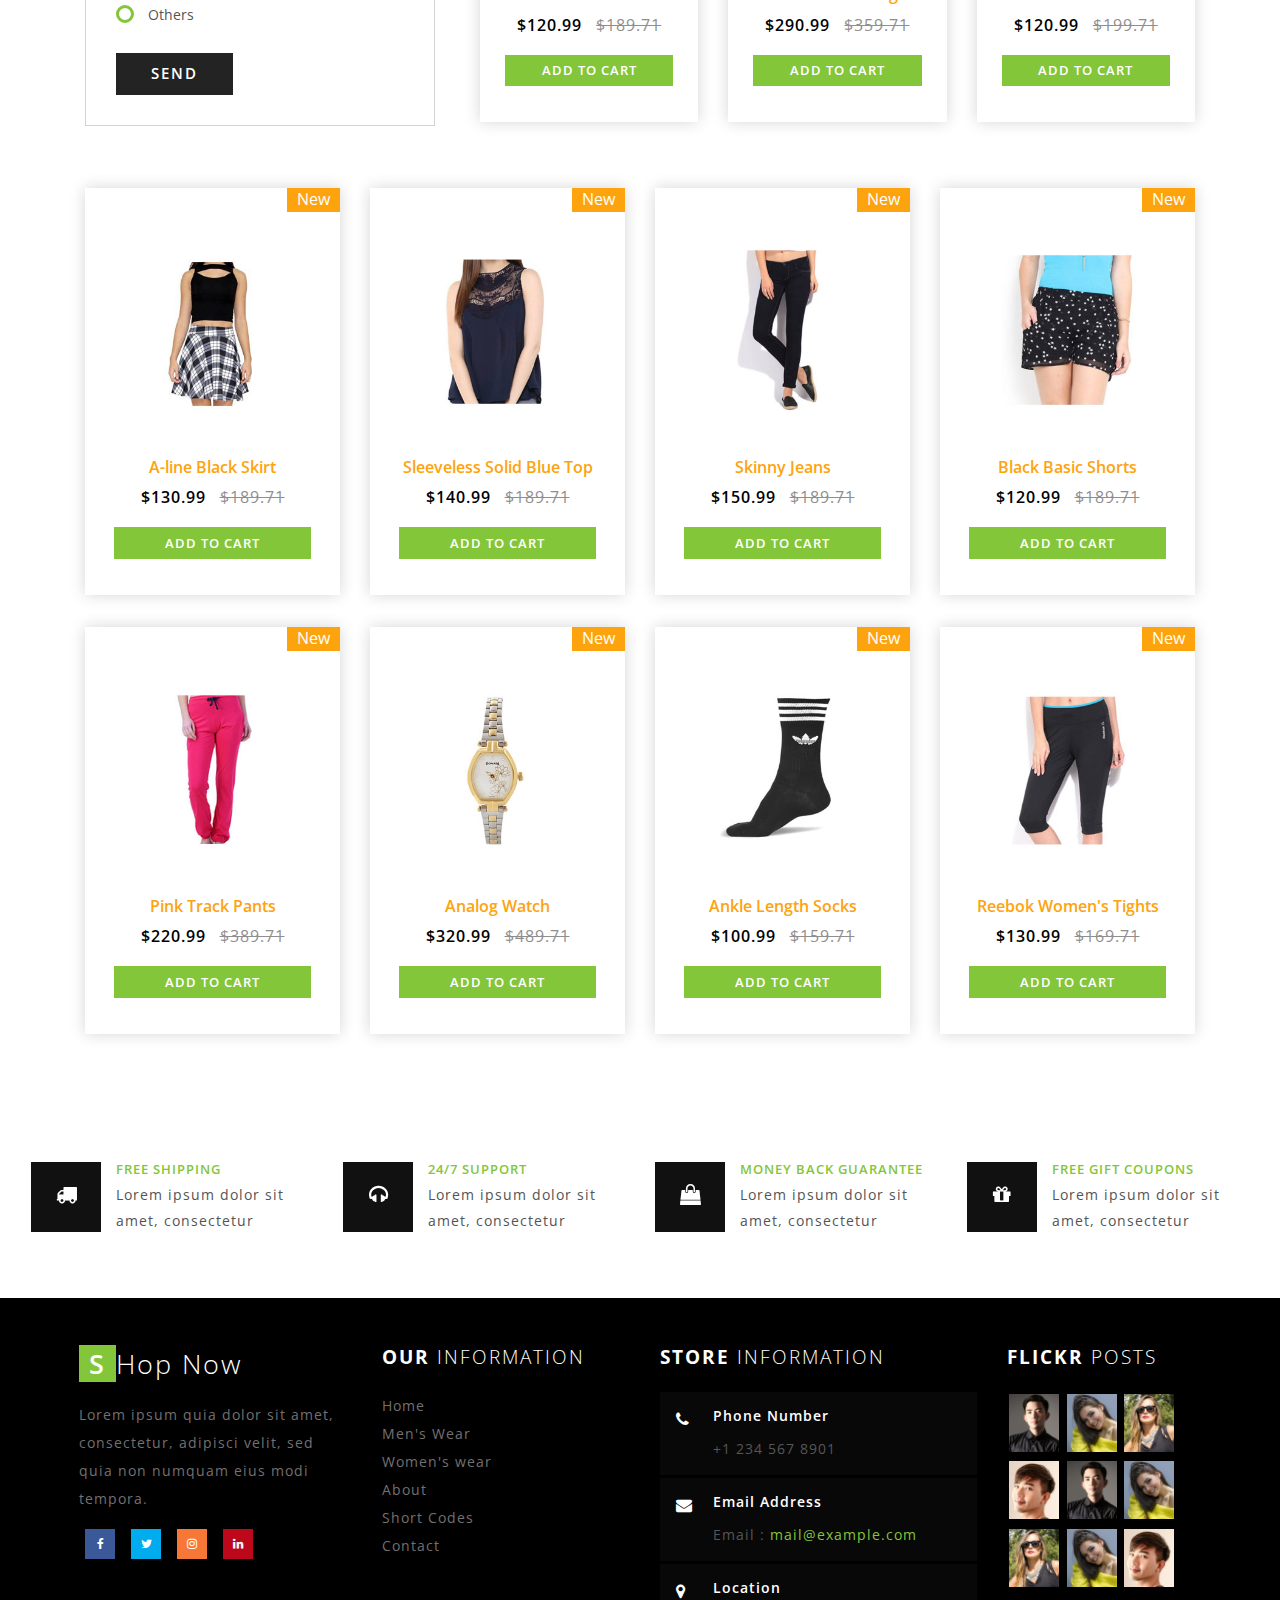
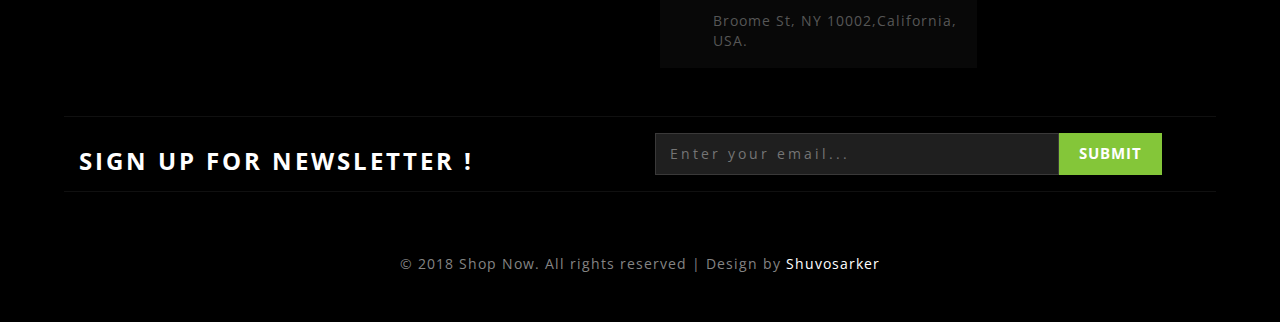
<file: womens.html>
<!DOCTYPE html>
<html>
<head>
<title>Shop Now</title>
<!--/tags -->
<meta name="viewport" content="width=device-width, initial-scale=1">
<meta http-equiv="Content-Type" content="text/html; charset=utf-8" />
<meta name="keywords" content="Elite Shoppy Responsive web template, Bootstrap Web Templates, Flat Web Templates, Android Compatible web template, 
Smartphone Compatible web template, free webdesigns for Nokia, Samsung, LG, SonyEricsson, Motorola web design" />
<script type="application/x-javascript"> addEventListener("load", function() { setTimeout(hideURLbar, 0); }, false);
		function hideURLbar(){ window.scrollTo(0,1); } </script>
<!--//tags -->
<link href="css/bootstrap.css" rel="stylesheet" type="text/css" media="all" />
<link rel="stylesheet" type="text/css" href="css/jquery-ui.css">
<link href="css/style.css" rel="stylesheet" type="text/css" media="all" />
<link href="css/font-awesome.css" rel="stylesheet"> 
<!-- //for bootstrap working -->
<link href="//fonts.googleapis.com/css?family=Open+Sans:300,300i,400,400i,600,600i,700,700i,800" rel="stylesheet">
<link href='//fonts.googleapis.com/css?family=Lato:400,100,100italic,300,300italic,400italic,700,900,900italic,700italic' rel='stylesheet' type='text/css'>
</head>
<body>
<!-- header -->
<div class="header" id="home">
	<div class="container">
		<ul>
		    <li> <a href="#" data-toggle="modal" data-target="#myModal"><i class="fa fa-unlock-alt" aria-hidden="true"></i> Sign In </a></li>
			<li> <a href="#" data-toggle="modal" data-target="#myModal2"><i class="fa fa-pencil-square-o" aria-hidden="true"></i> Sign Up </a></li>
			<li><i class="fa fa-phone" aria-hidden="true"></i> Call : 01234567898</li>
			<li><i class="fa fa-envelope-o" aria-hidden="true"></i> <a href="mailto:info@example.com">info@example.com</a></li>
		</ul>
	</div>
</div>
<!-- //header -->
<!-- header-bot -->
<div class="header-bot">
	<div class="header-bot_inner_wthreeinfo_header_mid">
		<div class="col-md-4 header-middle">
			<form action="#" method="post">
					<input type="search" name="search" placeholder="Search here..." required="">
					<input type="submit" value=" ">
				<div class="clearfix"></div>
			</form>
		</div>
		<!-- header-bot -->
			<div class="col-md-4 logo_agile">
				<h1><a href="index.html"><span>S</span>Hop Now <i class="fa fa-shopping-bag top_logo_agile_bag" aria-hidden="true"></i></a></h1>
			</div>
        <!-- header-bot -->
		<div class="col-md-4 agileits-social top_content">
						<ul class="social-nav model-3d-0 footer-social w3_agile_social">
						                                   <li class="share">Share On : </li>
															<li><a href="#" class="facebook">
																  <div class="front"><i class="fa fa-facebook" aria-hidden="true"></i></div>
																  <div class="back"><i class="fa fa-facebook" aria-hidden="true"></i></div></a></li>
															<li><a href="#" class="twitter"> 
																  <div class="front"><i class="fa fa-twitter" aria-hidden="true"></i></div>
																  <div class="back"><i class="fa fa-twitter" aria-hidden="true"></i></div></a></li>
															<li><a href="#" class="instagram">
																  <div class="front"><i class="fa fa-instagram" aria-hidden="true"></i></div>
																  <div class="back"><i class="fa fa-instagram" aria-hidden="true"></i></div></a></li>
															<li><a href="#" class="pinterest">
																  <div class="front"><i class="fa fa-linkedin" aria-hidden="true"></i></div>
																  <div class="back"><i class="fa fa-linkedin" aria-hidden="true"></i></div></a></li>
														</ul>



		</div>
		<div class="clearfix"></div>
	</div>
</div>
<!-- //header-bot -->
<!-- banner -->
<div class="ban-top">
	<div class="container">
		<div class="top_nav_left">
			<nav class="navbar navbar-default">
			  <div class="container-fluid">
				<!-- Brand and toggle get grouped for better mobile display -->
				<div class="navbar-header">
				  <button type="button" class="navbar-toggle collapsed" data-toggle="collapse" data-target="#bs-example-navbar-collapse-1" aria-expanded="false">
					<span class="sr-only">Toggle navigation</span>
					<span class="icon-bar"></span>
					<span class="icon-bar"></span>
					<span class="icon-bar"></span>
				  </button>
				</div>
				<!-- Collect the nav links, forms, and other content for toggling -->
				<div class="collapse navbar-collapse menu--shylock" id="bs-example-navbar-collapse-1">
				  <ul class="nav navbar-nav menu__list">
					<li class="active menu__item"><a class="menu__link" href="index.html">Home <span class="sr-only">(current)</span></a></li>
					<li class=" menu__item"><a class="menu__link" href="about.html">About</a></li>
					<li class="dropdown menu__item">
						<a href="#" class="dropdown-toggle menu__link" data-toggle="dropdown" role="button" aria-haspopup="true" aria-expanded="false">Men's wear <span class="caret"></span></a>
							<ul class="dropdown-menu multi-column columns-3">
								<div class="agile_inner_drop_nav_info">
									<div class="col-sm-6 multi-gd-img1 multi-gd-text ">
										<a href="mens.html"><img src="images/top2.jpg" alt=" "/></a>
									</div>
									<div class="col-sm-3 multi-gd-img">
										<ul class="multi-column-dropdown">
											<li><a href="mens.html">Clothing</a></li>
											<li><a href="mens.html">Wallets</a></li>
											<li><a href="mens.html">Footwear</a></li>
											<li><a href="mens.html">Watches</a></li>
											<li><a href="mens.html">Accessories</a></li>
											<li><a href="mens.html">Bags</a></li>
											<li><a href="mens.html">Caps & Hats</a></li>
										</ul>
									</div>
									<div class="col-sm-3 multi-gd-img">
										<ul class="multi-column-dropdown">
											<li><a href="mens.html">Jewellery</a></li>
											<li><a href="mens.html">Sunglasses</a></li>
											<li><a href="mens.html">Perfumes</a></li>
											<li><a href="mens.html">Beauty</a></li>
											<li><a href="mens.html">Shirts</a></li>
											<li><a href="mens.html">Sunglasses</a></li>
											<li><a href="mens.html">Swimwear</a></li>
										</ul>
									</div>
									<div class="clearfix"></div>
								</div>
							</ul>
					</li>
					<li class="dropdown menu__item menu__item--current">
						<a href="#" class="dropdown-toggle menu__link" data-toggle="dropdown" role="button" aria-haspopup="true" aria-expanded="false">Women's wear <span class="caret"></span></a>
							<ul class="dropdown-menu multi-column columns-3">
								<div class="agile_inner_drop_nav_info">
									<div class="col-sm-3 multi-gd-img">
										<ul class="multi-column-dropdown">
											<li><a href="womens.html">Clothing</a></li>
											<li><a href="womens.html">Wallets</a></li>
											<li><a href="womens.html">Footwear</a></li>
											<li><a href="womens.html">Watches</a></li>
											<li><a href="womens.html">Accessories</a></li>
											<li><a href="womens.html">Bags</a></li>
											<li><a href="womens.html">Caps & Hats</a></li>
										</ul>
									</div>
									<div class="col-sm-3 multi-gd-img">
										<ul class="multi-column-dropdown">
											<li><a href="womens.html">Jewellery</a></li>
											<li><a href="womens.html">Sunglasses</a></li>
											<li><a href="womens.html">Perfumes</a></li>
											<li><a href="womens.html">Beauty</a></li>
											<li><a href="womens.html">Shirts</a></li>
											<li><a href="womens.html">Sunglasses</a></li>
											<li><a href="womens.html">Swimwear</a></li>
										</ul>
									</div>
									<div class="col-sm-6 multi-gd-img multi-gd-text ">
										<a href="womens.html"><img src="images/top1.jpg" alt=" "/></a>
									</div>
									<div class="clearfix"></div>
								</div>
							</ul>
					</li>
					<li class="menu__item dropdown">
					   <a class="menu__link" href="#" class="dropdown-toggle" data-toggle="dropdown">Short Codes <b class="caret"></b></a>
								<ul class="dropdown-menu agile_short_dropdown">
									<li><a href="icons.html">Web Icons</a></li>
									<li><a href="typography.html">Typography</a></li>
								</ul>
					</li>
					<li class=" menu__item"><a class="menu__link" href="contact.html">Contact</a></li>
				  </ul>
				</div>
			  </div>
			</nav>	
		</div>
		<div class="top_nav_right">
			<div class="wthreecartaits wthreecartaits2 cart cart box_1"> 
						<form action="#" method="post" class="last"> 
						<input type="hidden" name="cmd" value="_cart">
						<input type="hidden" name="display" value="1">
						<button class="w3view-cart" type="submit" name="submit" value=""><i class="fa fa-cart-arrow-down" aria-hidden="true"></i></button>
					</form>  
  
						</div>
		</div>
		<div class="clearfix"></div>
	</div>
</div>
<!-- //banner-top -->
<!-- Modal1 -->
		<div class="modal fade" id="myModal" tabindex="-1" role="dialog">
			<div class="modal-dialog">
				<!-- Modal content-->
				<div class="modal-content">
					<div class="modal-header">
						<button type="button" class="close" data-dismiss="modal">&times;</button>
					</div>
						<div class="modal-body modal-body-sub_agile">
						<div class="col-md-8 modal_body_left modal_body_left1">
						<h3 class="agileinfo_sign">Sign In <span>Now</span></h3>
									<form action="#" method="post">
							<div class="styled-input agile-styled-input-top">
								<input type="text" name="Name" required="">
								<label>Name</label>
								<span></span>
							</div>
							<div class="styled-input">
								<input type="email" name="Email" required=""> 
								<label>Email</label>
								<span></span>
							</div> 
							<input type="submit" value="Sign In">
						</form>
						  <ul class="social-nav model-3d-0 footer-social w3_agile_social top_agile_third">
															<li><a href="#" class="facebook">
																  <div class="front"><i class="fa fa-facebook" aria-hidden="true"></i></div>
																  <div class="back"><i class="fa fa-facebook" aria-hidden="true"></i></div></a></li>
															<li><a href="#" class="twitter"> 
																  <div class="front"><i class="fa fa-twitter" aria-hidden="true"></i></div>
																  <div class="back"><i class="fa fa-twitter" aria-hidden="true"></i></div></a></li>
															<li><a href="#" class="instagram">
																  <div class="front"><i class="fa fa-instagram" aria-hidden="true"></i></div>
																  <div class="back"><i class="fa fa-instagram" aria-hidden="true"></i></div></a></li>
															<li><a href="#" class="pinterest">
																  <div class="front"><i class="fa fa-linkedin" aria-hidden="true"></i></div>
																  <div class="back"><i class="fa fa-linkedin" aria-hidden="true"></i></div></a></li>
														</ul>
														<div class="clearfix"></div>
														<p><a href="#" data-toggle="modal" data-target="#myModal2" > Don't have an account?</a></p>

						</div>
						<div class="col-md-4 modal_body_right modal_body_right1">
							<img src="images/log_pic.jpg" alt=" "/>
						</div>
						<div class="clearfix"></div>
					</div>
				</div>
				<!-- //Modal content-->
			</div>
		</div>
<!-- //Modal1 -->
<!-- Modal2 -->
		<div class="modal fade" id="myModal2" tabindex="-1" role="dialog">
			<div class="modal-dialog">
				<!-- Modal content-->
				<div class="modal-content">
					<div class="modal-header">
						<button type="button" class="close" data-dismiss="modal">&times;</button>
					</div>
						<div class="modal-body modal-body-sub_agile">
						<div class="col-md-8 modal_body_left modal_body_left1">
						<h3 class="agileinfo_sign">Sign Up <span>Now</span></h3>
									<form action="#" method="post">
							<div class="styled-input agile-styled-input-top">
								<input type="text" name="Name" required="">
								<label>Name</label>
								<span></span>
							</div>
							<div class="styled-input">
								<input type="email" name="Email" required=""> 
								<label>Email</label>
								<span></span>
							</div> 
							<div class="styled-input">
								<input type="password" name="password" required=""> 
								<label>Password</label>
								<span></span>
							</div> 
							<div class="styled-input">
								<input type="password" name="Confirm Password" required=""> 
								<label>Confirm Password</label>
								<span></span>
							</div> 
							<input type="submit" value="Sign Up">
						</form>
						  <ul class="social-nav model-3d-0 footer-social w3_agile_social top_agile_third">
															<li><a href="#" class="facebook">
																  <div class="front"><i class="fa fa-facebook" aria-hidden="true"></i></div>
																  <div class="back"><i class="fa fa-facebook" aria-hidden="true"></i></div></a></li>
															<li><a href="#" class="twitter"> 
																  <div class="front"><i class="fa fa-twitter" aria-hidden="true"></i></div>
																  <div class="back"><i class="fa fa-twitter" aria-hidden="true"></i></div></a></li>
															<li><a href="#" class="instagram">
																  <div class="front"><i class="fa fa-instagram" aria-hidden="true"></i></div>
																  <div class="back"><i class="fa fa-instagram" aria-hidden="true"></i></div></a></li>
															<li><a href="#" class="pinterest">
																  <div class="front"><i class="fa fa-linkedin" aria-hidden="true"></i></div>
																  <div class="back"><i class="fa fa-linkedin" aria-hidden="true"></i></div></a></li>
														</ul>
														<div class="clearfix"></div>
														<p><a href="#">By clicking register, I agree to your terms</a></p>

						</div>
						<div class="col-md-4 modal_body_right modal_body_right1">
							<img src="images/log_pic.jpg" alt=" "/>
						</div>
						<div class="clearfix"></div>
					</div>
				</div>
				<!-- //Modal content-->
			</div>
		</div>
<!-- //Modal2 -->
<!-- /banner_bottom_agile_info -->
<div class="page-head_agile_info_w3l">
		<div class="container">
			<h3>Women's <span>Wear  </span></h3>
			<!--/w3_short-->
				 <div class="services-breadcrumb">
						<div class="agile_inner_breadcrumb">

						   <ul class="w3_short">
								<li><a href="index.html">Home</a><i>|</i></li>
								<li>Women's Wear</li>
							</ul>
						 </div>
				</div>
	   <!--//w3_short-->
	</div>
</div>

  <!-- banner-bootom-w3-agileits -->
	<div class="banner-bootom-w3-agileits">
	<div class="container">
         <!-- mens -->
		<div class="col-md-4 products-left">
			<div class="filter-price">
				<h3>Filter By <span>Price</span></h3>
					<ul class="dropdown-menu6">
						<li>                
							<div id="slider-range"></div>							
							<input type="text" id="amount" style="border: 0; color: #ffffff; font-weight: normal;" />
						</li>			
					</ul>
			</div>
			<div class="css-treeview">
				<h4>Categories</h4>
				<ul class="tree-list-pad">
					<li><input type="checkbox" checked="checked" id="item-0" /><label for="item-0"><i class="fa fa-long-arrow-right" aria-hidden="true"></i> Men's Wear</label>
						<ul>
							<li><input type="checkbox" id="item-0-0" /><label for="item-0-0"><i class="fa fa-long-arrow-right" aria-hidden="true"></i>Ethnic Wear</label>
								<ul>
									<li><a href="mens.html">Shirts</a></li>
									<li><a href="mens.html">Caps</a></li>
									<li><a href="mens.html">Shoes</a></li>
									<li><a href="mens.html">Pants</a></li>
									<li><a href="mens.html">SunGlasses</a></li>
									<li><a href="mens.html">Trousers</a></li>
								</ul>
							</li>
							<li><input type="checkbox"  id="item-0-1" /><label for="item-0-1"><i class="fa fa-long-arrow-right" aria-hidden="true"></i> Party Wear</label>
								<ul>
									<li><a href="mens.html">Shirts</a></li>
									<li><a href="mens.html">Caps</a></li>
									<li><a href="mens.html">Shoes</a></li>
									<li><a href="mens.html">Pants</a></li>
									<li><a href="mens.html">SunGlasses</a></li>
									<li><a href="mens.html">Trousers</a></li>
								</ul>
							</li>
							<li><input type="checkbox"  id="item-0-2" /><label for="item-0-2"><i class="fa fa-long-arrow-right" aria-hidden="true"></i> Casual Wear</label>
								<ul>
									<li><a href="mens.html">Shirts</a></li>
									<li><a href="mens.html">Caps</a></li>
									<li><a href="mens.html">Shoes</a></li>
									<li><a href="mens.html">Pants</a></li>
									<li><a href="mens.html">SunGlasses</a></li>
									<li><a href="mens.html">Trousers</a></li>
								</ul>
							</li>
						</ul>
					</li>
					<li><input type="checkbox" id="item-1" checked="checked" /><label for="item-1"><i class="fa fa-long-arrow-right" aria-hidden="true"></i> Best Collections</label>
						<ul>
							<li><input type="checkbox" checked="checked" id="item-1-0" /><label for="item-1-0"><i class="fa fa-long-arrow-right" aria-hidden="true"></i> New Arrivals</label>
								<ul>
									<li><a href="mens.html">Shirts</a></li>
									<li><a href="mens.html">Shoes</a></li>
									<li><a href="mens.html">Pants</a></li>
									<li><a href="mens.html">SunGlasses</a></li>
								</ul>
							</li>
							
						</ul>
					</li>
					<li><input type="checkbox" checked="checked" id="item-2" /><label for="item-2"><i class="fa fa-long-arrow-right" aria-hidden="true"></i> Best Offers</label>
						<ul>
							<li><input type="checkbox"  id="item-2-0" /><label for="item-2-0"><i class="fa fa-long-arrow-right" aria-hidden="true"></i> Summer Discount Sales</label>
								<ul>
									<li><a href="mens.html">Shirts</a></li>
									<li><a href="mens.html">Shoes</a></li>
									<li><a href="mens.html">Pants</a></li>
									<li><a href="mens.html">SunGlasses</a></li>
								</ul>
							</li>
							<li><input type="checkbox" id="item-2-1" /><label for="item-2-1"><i class="fa fa-long-arrow-right" aria-hidden="true"></i> Exciting Offers</label>
								<ul>
									<li><a href="mens.html">Shirts</a></li>
									<li><a href="mens.html">Shoes</a></li>
									<li><a href="mens.html">Pants</a></li>
									<li><a href="mens.html">SunGlasses</a></li>
								</ul>
							</li>
							<li><input type="checkbox" id="item-2-2" /><label for="item-2-2"><i class="fa fa-long-arrow-right" aria-hidden="true"></i> Flat Discounts</label>
								<ul>
									<li><a href="mens.html">Shirts</a></li>
									<li><a href="mens.html">Shoes</a></li>
									<li><a href="mens.html">Pants</a></li>
									<li><a href="mens.html">SunGlasses</a></li>
								</ul>
							</li>
						</ul>
					</li>
				</ul>
			</div>
			<div class="community-poll">
				<h4>Community Poll</h4>
				<div class="swit form">	
					<form>
					<div class="check_box"> <div class="radio"> <label><input type="radio" name="radio" checked=""><i></i>More convenient for shipping and delivery</label> </div></div>
					<div class="check_box"> <div class="radio"> <label><input type="radio" name="radio"><i></i>Lower Price</label> </div></div>
					<div class="check_box"> <div class="radio"> <label><input type="radio" name="radio"><i></i>Track your item</label> </div></div>
					<div class="check_box"> <div class="radio"> <label><input type="radio" name="radio"><i></i>Bigger Choice</label> </div></div>
					<div class="check_box"> <div class="radio"> <label><input type="radio" name="radio"><i></i>More colors to choose</label> </div></div>	
					<div class="check_box"> <div class="radio"> <label><input type="radio" name="radio"><i></i>Secured Payment</label> </div></div>
					<div class="check_box"> <div class="radio"> <label><input type="radio" name="radio"><i></i>Money back guaranteed</label> </div></div>	
					<div class="check_box"> <div class="radio"> <label><input type="radio" name="radio"><i></i>Others</label> </div></div>		
					<input type="submit" value="SEND">
					</form>
				</div>
			</div>
			<div class="clearfix"></div>
		</div>
		<div class="col-md-8 products-right">
			<h5>Product <span>Compare(0)</span></h5>
			<div class="sort-grid">
				<div class="sorting">
					<h6>Sort By</h6>
					<select id="country1" onchange="change_country(this.value)" class="frm-field required sect">
						<option value="null">Default</option>
						<option value="null">Name(A - Z)</option> 
						<option value="null">Name(Z - A)</option>
						<option value="null">Price(High - Low)</option>
						<option value="null">Price(Low - High)</option>	
						<option value="null">Model(A - Z)</option>
						<option value="null">Model(Z - A)</option>					
					</select>
					<div class="clearfix"></div>
				</div>
				<div class="sorting">
					<h6>Showing</h6>
					<select id="country2" onchange="change_country(this.value)" class="frm-field required sect">
						<option value="null">7</option>
						<option value="null">14</option> 
						<option value="null">28</option>					
						<option value="null">35</option>								
					</select>
					<div class="clearfix"></div>
				</div>
				<div class="clearfix"></div>
			</div>
			<div class="men-wear-top">
				
				<div  id="top" class="callbacks_container">
					<ul class="rslides" id="slider3">
						<li>
							<img class="img-responsive" src="images/banner4.jpg" alt=" "/>
						</li>
						<li>
							<img class="img-responsive" src="images/banner3.jpg" alt=" "/>
						</li>
						<li>
							<img class="img-responsive" src="images/banner1.jpg" alt=" "/>
						</li>

					</ul>
				</div>
				<div class="clearfix"></div>
			</div>
			<div class="men-wear-bottom">
				<div class="col-sm-4 men-wear-left">
					<img class="img-responsive" src="images/bb1.jpg" alt=" " />
				</div>
				<div class="col-sm-8 men-wear-right">
					<h4>Exclusive Women's <span>Collections</span></h4>
					<p>Sed ut perspiciatis unde omnis iste natus error sit voluptatem 
					accusantium doloremque laudantium, totam rem aperiam, eaque ipsa quae 
					ab illo inventore veritatis et quasi architecto beatae vitae dicta sunt
					explicabo. Nemo enim ipsam voluptatem quia voluptas sit aspernatur aut
					odit aut fugit. </p>
				</div>
				<div class="clearfix"></div>
			</div>
		<div class="col-md-4 product-men">
								<div class="men-pro-item simpleCart_shelfItem">
									<div class="men-thumb-item">
										<img src="images/w4.jpg" alt="" class="pro-image-front">
										<img src="images/w4.jpg" alt="" class="pro-image-back">
											<div class="men-cart-pro">
												<div class="inner-men-cart-pro">
													<a href="single.html" class="link-product-add-cart">Quick View</a>
												</div>
											</div>
											<span class="product-new-top">New</span>
											
									</div>
									<div class="item-info-product ">
										<h4><a href="single.html">Black Basic Shorts</a></h4>
										<div class="info-product-price">
											<span class="item_price">$120.99</span>
											<del>$189.71</del>
										</div>
										<div class="snipcart-details top_brand_home_details item_add single-item hvr-outline-out button2">
															<form action="#" method="post">
																<fieldset>
																	<input type="hidden" name="cmd" value="_cart">
																	<input type="hidden" name="add" value="1">
																	<input type="hidden" name="business" value=" ">
																	<input type="hidden" name="item_name" value="Black Basic Shorts">
																	<input type="hidden" name="amount" value="30.99">
																	<input type="hidden" name="discount_amount" value="1.00">
																	<input type="hidden" name="currency_code" value="USD">
																	<input type="hidden" name="return" value=" ">
																	<input type="hidden" name="cancel_return" value=" ">
																	<input type="submit" name="submit" value="Add to cart" class="button">
																</fieldset>
															</form>
														</div>
																			
									</div>
								</div>
							</div>
			<div class="col-md-4 product-men">
								<div class="men-pro-item simpleCart_shelfItem">
									<div class="men-thumb-item">
										<img src="images/b7.jpg" alt="" class="pro-image-front">
										<img src="images/b7.jpg" alt="" class="pro-image-back">
											<div class="men-cart-pro">
												<div class="inner-men-cart-pro">
													<a href="single.html" class="link-product-add-cart">Quick View</a>
												</div>
											</div>
											<span class="product-new-top">New</span>
											
									</div>
									<div class="item-info-product ">
										<h4><a href="single.html">Costa Swiss Bag </a></h4>
										<div class="info-product-price">
											<span class="item_price">$290.99</span>
											<del>$359.71</del>
										</div>
										<div class="snipcart-details top_brand_home_details item_add single-item hvr-outline-out button2">
															<form action="#" method="post">
																<fieldset>
																	<input type="hidden" name="cmd" value="_cart">
																	<input type="hidden" name="add" value="1">
																	<input type="hidden" name="business" value=" ">
																	<input type="hidden" name="item_name" value="Costa Swiss Bag">
																	<input type="hidden" name="amount" value="30.99">
																	<input type="hidden" name="discount_amount" value="1.00">
																	<input type="hidden" name="currency_code" value="USD">
																	<input type="hidden" name="return" value=" ">
																	<input type="hidden" name="cancel_return" value=" ">
																	<input type="submit" name="submit" value="Add to cart" class="button">
																</fieldset>
															</form>
														</div>
																			
									</div>
								</div>
							</div>
			<div class="col-md-4 product-men">
								<div class="men-pro-item simpleCart_shelfItem">
									<div class="men-thumb-item">
										<img src="images/s6.jpg" alt="" class="pro-image-front">
										<img src="images/s6.jpg" alt="" class="pro-image-back">
											<div class="men-cart-pro">
												<div class="inner-men-cart-pro">
													<a href="single.html" class="link-product-add-cart">Quick View</a>
												</div>
											</div>
											<span class="product-new-top">New</span>
											
									</div>
									<div class="item-info-product ">
										<h4><a href="single.html">Aero Canvas Loafers  </a></h4>
										<div class="info-product-price">
											<span class="item_price">$120.99</span>
											<del>$199.71</del>
										</div>
										<div class="snipcart-details top_brand_home_details item_add single-item hvr-outline-out button2">
															<form action="#" method="post">
																<fieldset>
																	<input type="hidden" name="cmd" value="_cart">
																	<input type="hidden" name="add" value="1">
																	<input type="hidden" name="business" value=" ">
																	<input type="hidden" name="item_name" value="Aero Canvas Loafers">
																	<input type="hidden" name="amount" value="30.99">
																	<input type="hidden" name="discount_amount" value="1.00">
																	<input type="hidden" name="currency_code" value="USD">
																	<input type="hidden" name="return" value=" ">
																	<input type="hidden" name="cancel_return" value=" ">
																	<input type="submit" name="submit" value="Add to cart" class="button">
																</fieldset>
															</form>
														</div>
																			
									</div>
								</div>
							</div>
				
				<div class="clearfix"></div>
		</div>
		<div class="clearfix"></div>
		
		<div class="single-pro">
			 <div class="col-md-3 product-men">
								<div class="men-pro-item simpleCart_shelfItem">
									<div class="men-thumb-item">
										<img src="images/w1.jpg" alt="" class="pro-image-front">
										<img src="images/w1.jpg" alt="" class="pro-image-back">
											<div class="men-cart-pro">
												<div class="inner-men-cart-pro">
													<a href="single.html" class="link-product-add-cart">Quick View</a>
												</div>
											</div>
											<span class="product-new-top">New</span>
											
									</div>
									<div class="item-info-product ">
										<h4><a href="single.html">A-line Black Skirt</a></h4>
										<div class="info-product-price">
											<span class="item_price">$130.99</span>
											<del>$189.71</del>
										</div>
										<div class="snipcart-details top_brand_home_details item_add single-item hvr-outline-out button2">
															<form action="#" method="post">
																<fieldset>
																	<input type="hidden" name="cmd" value="_cart" />
																	<input type="hidden" name="add" value="1" />
																	<input type="hidden" name="business" value=" " />
																	<input type="hidden" name="item_name" value="A-line Black Skirt" />
																	<input type="hidden" name="amount" value="30.99" />
																	<input type="hidden" name="discount_amount" value="1.00" />
																	<input type="hidden" name="currency_code" value="USD" />
																	<input type="hidden" name="return" value=" " />
																	<input type="hidden" name="cancel_return" value=" " />
																	<input type="submit" name="submit" value="Add to cart" class="button" />
																</fieldset>
															</form>
														</div>
																			
									</div>
								</div>
							</div>
							<div class="col-md-3 product-men">
								<div class="men-pro-item simpleCart_shelfItem">
									<div class="men-thumb-item">
										<img src="images/w2.jpg" alt="" class="pro-image-front">
										<img src="images/w2.jpg" alt="" class="pro-image-back">
											<div class="men-cart-pro">
												<div class="inner-men-cart-pro">
													<a href="single.html" class="link-product-add-cart">Quick View</a>
												</div>
											</div>
											<span class="product-new-top">New</span>
											
									</div>
									<div class="item-info-product ">
										<h4><a href="single.html">Sleeveless Solid Blue Top</a></h4>
										<div class="info-product-price">
											<span class="item_price">$140.99</span>
											<del>$189.71</del>
										</div>
										<div class="snipcart-details top_brand_home_details item_add single-item hvr-outline-out button2">
															<form action="#" method="post">
																<fieldset>
																	<input type="hidden" name="cmd" value="_cart" />
																	<input type="hidden" name="add" value="1" />
																	<input type="hidden" name="business" value=" " />
																	<input type="hidden" name="item_name" value="Sleeveless Solid Blue Top" />
																	<input type="hidden" name="amount" value="30.99" />
																	<input type="hidden" name="discount_amount" value="1.00" />
																	<input type="hidden" name="currency_code" value="USD" />
																	<input type="hidden" name="return" value=" " />
																	<input type="hidden" name="cancel_return" value=" " />
																	<input type="submit" name="submit" value="Add to cart" class="button" />
																</fieldset>
															</form>
														</div>
																			
									</div>
								</div>
							</div>
							<div class="col-md-3 product-men">
								<div class="men-pro-item simpleCart_shelfItem">
									<div class="men-thumb-item">
										<img src="images/w3.jpg" alt="" class="pro-image-front">
										<img src="images/w3.jpg" alt="" class="pro-image-back">
											<div class="men-cart-pro">
												<div class="inner-men-cart-pro">
													<a href="single.html" class="link-product-add-cart">Quick View</a>
												</div>
											</div>
											<span class="product-new-top">New</span>
											
									</div>
									<div class="item-info-product ">
										<h4><a href="single.html">Skinny Jeans</a></h4>
										<div class="info-product-price">
											<span class="item_price">$150.99</span>
											<del>$189.71</del>
										</div>
										<div class="snipcart-details top_brand_home_details item_add single-item hvr-outline-out button2">
															<form action="#" method="post">
																<fieldset>
																	<input type="hidden" name="cmd" value="_cart" />
																	<input type="hidden" name="add" value="1" />
																	<input type="hidden" name="business" value=" " />
																	<input type="hidden" name="item_name" value="Skinny Jeans " />
																	<input type="hidden" name="amount" value="30.99" />
																	<input type="hidden" name="discount_amount" value="1.00" />
																	<input type="hidden" name="currency_code" value="USD" />
																	<input type="hidden" name="return" value=" " />
																	<input type="hidden" name="cancel_return" value=" " />
																	<input type="submit" name="submit" value="Add to cart" class="button" />
																</fieldset>
															</form>
														</div>
																			
									</div>
								</div>
							</div>
							<div class="col-md-3 product-men">
								<div class="men-pro-item simpleCart_shelfItem">
									<div class="men-thumb-item">
										<img src="images/w4.jpg" alt="" class="pro-image-front">
										<img src="images/w4.jpg" alt="" class="pro-image-back">
											<div class="men-cart-pro">
												<div class="inner-men-cart-pro">
													<a href="single.html" class="link-product-add-cart">Quick View</a>
												</div>
											</div>
											<span class="product-new-top">New</span>
											
									</div>
									<div class="item-info-product ">
										<h4><a href="single.html">Black Basic Shorts</a></h4>
										<div class="info-product-price">
											<span class="item_price">$120.99</span>
											<del>$189.71</del>
										</div>
										<div class="snipcart-details top_brand_home_details item_add single-item hvr-outline-out button2">
															<form action="#" method="post">
																<fieldset>
																	<input type="hidden" name="cmd" value="_cart" />
																	<input type="hidden" name="add" value="1" />
																	<input type="hidden" name="business" value=" " />
																	<input type="hidden" name="item_name" value="Black Basic Shorts" />
																	<input type="hidden" name="amount" value="30.99" />
																	<input type="hidden" name="discount_amount" value="1.00" />
																	<input type="hidden" name="currency_code" value="USD" />
																	<input type="hidden" name="return" value=" " />
																	<input type="hidden" name="cancel_return" value=" " />
																	<input type="submit" name="submit" value="Add to cart" class="button" />
																</fieldset>
															</form>
														</div>
																			
									</div>
								</div>
							</div>
							<div class="col-md-3 product-men">
								<div class="men-pro-item simpleCart_shelfItem">
									<div class="men-thumb-item">
										<img src="images/w5.jpg" alt="" class="pro-image-front">
										<img src="images/w5.jpg" alt="" class="pro-image-back">
											<div class="men-cart-pro">
												<div class="inner-men-cart-pro">
													<a href="single.html" class="link-product-add-cart">Quick View</a>
												</div>
											</div>
											<span class="product-new-top">New</span>
											
									</div>
									<div class="item-info-product ">
										<h4><a href="single.html">Pink Track Pants</a></h4>
										<div class="info-product-price">
											<span class="item_price">$220.99</span>
											<del>$389.71</del>
										</div>
										<div class="snipcart-details top_brand_home_details item_add single-item hvr-outline-out button2">
															<form action="#" method="post">
																<fieldset>
																	<input type="hidden" name="cmd" value="_cart" />
																	<input type="hidden" name="add" value="1" />
																	<input type="hidden" name="business" value=" " />
																	<input type="hidden" name="item_name" value="Pink Track Pants" />
																	<input type="hidden" name="amount" value="30.99" />
																	<input type="hidden" name="discount_amount" value="1.00" />
																	<input type="hidden" name="currency_code" value="USD" />
																	<input type="hidden" name="return" value=" " />
																	<input type="hidden" name="cancel_return" value=" " />
																	<input type="submit" name="submit" value="Add to cart" class="button" />
																</fieldset>
															</form>
														</div>
																			
									</div>
								</div>
							</div>
							<div class="col-md-3 product-men">
								<div class="men-pro-item simpleCart_shelfItem">
									<div class="men-thumb-item">
										<img src="images/w6.jpg" alt="" class="pro-image-front">
										<img src="images/w6.jpg" alt="" class="pro-image-back">
											<div class="men-cart-pro">
												<div class="inner-men-cart-pro">
													<a href="single.html" class="link-product-add-cart">Quick View</a>
												</div>
											</div>
											<span class="product-new-top">New</span>
											
									</div>
									<div class="item-info-product ">
										<h4><a href="single.html">Analog Watch</a></h4>
										<div class="info-product-price">
											<span class="item_price">$320.99</span>
											<del>$489.71</del>
										</div>
										<div class="snipcart-details top_brand_home_details item_add single-item hvr-outline-out button2">
															<form action="#" method="post">
																<fieldset>
																	<input type="hidden" name="cmd" value="_cart" />
																	<input type="hidden" name="add" value="1" />
																	<input type="hidden" name="business" value=" " />
																	<input type="hidden" name="item_name" value="Analog Watch" />
																	<input type="hidden" name="amount" value="30.99" />
																	<input type="hidden" name="discount_amount" value="1.00" />
																	<input type="hidden" name="currency_code" value="USD" />
																	<input type="hidden" name="return" value=" " />
																	<input type="hidden" name="cancel_return" value=" " />
																	<input type="submit" name="submit" value="Add to cart" class="button" />
																</fieldset>
															</form>
														</div>
																			
									</div>
								</div>
							</div>
						    <div class="col-md-3 product-men">
								<div class="men-pro-item simpleCart_shelfItem">
									<div class="men-thumb-item">
										<img src="images/w7.jpg" alt="" class="pro-image-front">
										<img src="images/w7.jpg" alt="" class="pro-image-back">
											<div class="men-cart-pro">
												<div class="inner-men-cart-pro">
													<a href="single.html" class="link-product-add-cart">Quick View</a>
												</div>
											</div>
											<span class="product-new-top">New</span>
											
									</div>
									<div class="item-info-product ">
										<h4><a href="single.html">Ankle Length Socks</a></h4>
										<div class="info-product-price">
											<span class="item_price">$100.99</span>
											<del>$159.71</del>
										</div>
										<div class="snipcart-details top_brand_home_details item_add single-item hvr-outline-out button2">
															<form action="#" method="post">
																<fieldset>
																	<input type="hidden" name="cmd" value="_cart" />
																	<input type="hidden" name="add" value="1" />
																	<input type="hidden" name="business" value=" " />
																	<input type="hidden" name="item_name" value="Ankle Length Socks" />
																	<input type="hidden" name="amount" value="30.99" />
																	<input type="hidden" name="discount_amount" value="1.00" />
																	<input type="hidden" name="currency_code" value="USD" />
																	<input type="hidden" name="return" value=" " />
																	<input type="hidden" name="cancel_return" value=" " />
																	<input type="submit" name="submit" value="Add to cart" class="button" />
																</fieldset>
															</form>
														</div>
																			
									</div>
								</div>
							</div>
								<div class="col-md-3 product-men">
								<div class="men-pro-item simpleCart_shelfItem">
									<div class="men-thumb-item">
										<img src="images/w8.jpg" alt="" class="pro-image-front">
										<img src="images/w8.jpg" alt="" class="pro-image-back">
											<div class="men-cart-pro">
												<div class="inner-men-cart-pro">
													<a href="single.html" class="link-product-add-cart">Quick View</a>
												</div>
											</div>
											<span class="product-new-top">New</span>
											
									</div>
									<div class="item-info-product ">
										<h4><a href="single.html">Reebok Women's Tights</a></h4>
										<div class="info-product-price">
											<span class="item_price">$130.99</span>
											<del>$169.71</del>
										</div>
										<div class="snipcart-details top_brand_home_details item_add single-item hvr-outline-out button2">
															<form action="#" method="post">
																<fieldset>
																	<input type="hidden" name="cmd" value="_cart" />
																	<input type="hidden" name="add" value="1" />
																	<input type="hidden" name="business" value=" " />
																	<input type="hidden" name="item_name" value="Reebok Women's Tights" />
																	<input type="hidden" name="amount" value="30.99" />
																	<input type="hidden" name="discount_amount" value="1.00" />
																	<input type="hidden" name="currency_code" value="USD" />
																	<input type="hidden" name="return" value=" " />
																	<input type="hidden" name="cancel_return" value=" " />
																	<input type="submit" name="submit" value="Add to cart" class="button" />
																</fieldset>
															</form>
														</div>
																			
									</div>
								</div>
							</div>

							<div class="clearfix"></div>
		</div>
	</div>
</div>	
<!-- //mens -->
<!--/grids-->
<div class="coupons">
		<div class="coupons-grids text-center">
			<div class="w3layouts_mail_grid">
				<div class="col-md-3 w3layouts_mail_grid_left">
					<div class="w3layouts_mail_grid_left1 hvr-radial-out">
						<i class="fa fa-truck" aria-hidden="true"></i>
					</div>
					<div class="w3layouts_mail_grid_left2">
						<h3>FREE SHIPPING</h3>
						<p>Lorem ipsum dolor sit amet, consectetur</p>
					</div>
				</div>
				<div class="col-md-3 w3layouts_mail_grid_left">
					<div class="w3layouts_mail_grid_left1 hvr-radial-out">
						<i class="fa fa-headphones" aria-hidden="true"></i>
					</div>
					<div class="w3layouts_mail_grid_left2">
						<h3>24/7 SUPPORT</h3>
						<p>Lorem ipsum dolor sit amet, consectetur</p>
					</div>
				</div>
				<div class="col-md-3 w3layouts_mail_grid_left">
					<div class="w3layouts_mail_grid_left1 hvr-radial-out">
						<i class="fa fa-shopping-bag" aria-hidden="true"></i>
					</div>
					<div class="w3layouts_mail_grid_left2">
						<h3>MONEY BACK GUARANTEE</h3>
						<p>Lorem ipsum dolor sit amet, consectetur</p>
					</div>
				</div>
					<div class="col-md-3 w3layouts_mail_grid_left">
					<div class="w3layouts_mail_grid_left1 hvr-radial-out">
						<i class="fa fa-gift" aria-hidden="true"></i>
					</div>
					<div class="w3layouts_mail_grid_left2">
						<h3>FREE GIFT COUPONS</h3>
						<p>Lorem ipsum dolor sit amet, consectetur</p>
					</div>
				</div>
				<div class="clearfix"> </div>
			</div>

		</div>
</div>
<!--grids-->
<!-- footer -->
<div class="footer">
	<div class="footer_agile_inner_info_w3l">
		<div class="col-md-3 footer-left">
			<h2><a href="index.html"><span>S</span>Hop Now</a></h2>
			<p>Lorem ipsum quia dolor
			sit amet, consectetur, adipisci velit, sed quia non 
			numquam eius modi tempora.</p>
			<ul class="social-nav model-3d-0 footer-social w3_agile_social two">
															<li><a href="#" class="facebook">
																  <div class="front"><i class="fa fa-facebook" aria-hidden="true"></i></div>
																  <div class="back"><i class="fa fa-facebook" aria-hidden="true"></i></div></a></li>
															<li><a href="#" class="twitter"> 
																  <div class="front"><i class="fa fa-twitter" aria-hidden="true"></i></div>
																  <div class="back"><i class="fa fa-twitter" aria-hidden="true"></i></div></a></li>
															<li><a href="#" class="instagram">
																  <div class="front"><i class="fa fa-instagram" aria-hidden="true"></i></div>
																  <div class="back"><i class="fa fa-instagram" aria-hidden="true"></i></div></a></li>
															<li><a href="#" class="pinterest">
																  <div class="front"><i class="fa fa-linkedin" aria-hidden="true"></i></div>
																  <div class="back"><i class="fa fa-linkedin" aria-hidden="true"></i></div></a></li>
														</ul>
		</div>
		<div class="col-md-9 footer-right">
			<div class="sign-grds">
				<div class="col-md-4 sign-gd">
					<h4>Our <span>Information</span> </h4>
					<ul>
						<li><a href="index.html">Home</a></li>
						<li><a href="mens.html">Men's Wear</a></li>
						<li><a href="womens.html">Women's wear</a></li>
						<li><a href="about.html">About</a></li>
						<li><a href="typography.html">Short Codes</a></li>
						<li><a href="contact.html">Contact</a></li>
					</ul>
				</div>
				
				<div class="col-md-5 sign-gd-two">
					<h4>Store <span>Information</span></h4>
					<div class="w3-address">
						<div class="w3-address-grid">
							<div class="w3-address-left">
								<i class="fa fa-phone" aria-hidden="true"></i>
							</div>
							<div class="w3-address-right">
								<h6>Phone Number</h6>
								<p>+1 234 567 8901</p>
							</div>
							<div class="clearfix"> </div>
						</div>
						<div class="w3-address-grid">
							<div class="w3-address-left">
								<i class="fa fa-envelope" aria-hidden="true"></i>
							</div>
							<div class="w3-address-right">
								<h6>Email Address</h6>
								<p>Email :<a href="mailto:example@email.com"> mail@example.com</a></p>
							</div>
							<div class="clearfix"> </div>
						</div>
						<div class="w3-address-grid">
							<div class="w3-address-left">
								<i class="fa fa-map-marker" aria-hidden="true"></i>
							</div>
							<div class="w3-address-right">
								<h6>Location</h6>
								<p>Broome St, NY 10002,California, USA. 
								
								</p>
							</div>
							<div class="clearfix"> </div>
						</div>
					</div>
				</div>
				<div class="col-md-3 sign-gd flickr-post">
					<h4>Flickr <span>Posts</span></h4>
					<ul>
						<li><a href="single.html"><img src="images/t1.jpg" alt=" " class="img-responsive" /></a></li>
						<li><a href="single.html"><img src="images/t2.jpg" alt=" " class="img-responsive" /></a></li>
						<li><a href="single.html"><img src="images/t3.jpg" alt=" " class="img-responsive" /></a></li>
						<li><a href="single.html"><img src="images/t4.jpg" alt=" " class="img-responsive" /></a></li>
						<li><a href="single.html"><img src="images/t1.jpg" alt=" " class="img-responsive" /></a></li>
						<li><a href="single.html"><img src="images/t2.jpg" alt=" " class="img-responsive" /></a></li>
						<li><a href="single.html"><img src="images/t3.jpg" alt=" " class="img-responsive" /></a></li>
						<li><a href="single.html"><img src="images/t2.jpg" alt=" " class="img-responsive" /></a></li>
						<li><a href="single.html"><img src="images/t4.jpg" alt=" " class="img-responsive" /></a></li>
					</ul>
				</div>
				<div class="clearfix"></div>
			</div>
		</div>
		<div class="clearfix"></div>
			<div class="agile_newsletter_footer">
					<div class="col-sm-6 newsleft">
				<h3>SIGN UP FOR NEWSLETTER !</h3>
			</div>
			<div class="col-sm-6 newsright">
				<form action="#" method="post">
					<input type="email" placeholder="Enter your email..." name="email" required="">
					<input type="submit" value="Submit">
				</form>
			</div>

		<div class="clearfix"></div>
	</div>
		<p class="copy-right">&copy 2018 Shop Now. All rights reserved | Design by <a href="#">Shuvosarker</a></p>
	</div>
</div>
<!-- //footer -->

<!-- login -->
			<div class="modal fade" id="myModal4" tabindex="-1" role="dialog" aria-labelledby="myModalLabel">
				<div class="modal-dialog" role="document">
					<div class="modal-content modal-info">
						<div class="modal-header">
							<button type="button" class="close" data-dismiss="modal" aria-label="Close"><span aria-hidden="true">&times;</span></button>						
						</div>
						<div class="modal-body modal-spa">
							<div class="login-grids">
								<div class="login">
									<div class="login-bottom">
										<h3>Sign up for free</h3>
										<form>
											<div class="sign-up">
												<h4>Email :</h4>
												<input type="text" value="Type here" onfocus="this.value = '';" onblur="if (this.value == '') {this.value = 'Type here';}" required="">	
											</div>
											<div class="sign-up">
												<h4>Password :</h4>
												<input type="password" value="Password" onfocus="this.value = '';" onblur="if (this.value == '') {this.value = 'Password';}" required="">
												
											</div>
											<div class="sign-up">
												<h4>Re-type Password :</h4>
												<input type="password" value="Password" onfocus="this.value = '';" onblur="if (this.value == '') {this.value = 'Password';}" required="">
												
											</div>
											<div class="sign-up">
												<input type="submit" value="REGISTER NOW" >
											</div>
											
										</form>
									</div>
									<div class="login-right">
										<h3>Sign in with your account</h3>
										<form>
											<div class="sign-in">
												<h4>Email :</h4>
												<input type="text" value="Type here" onfocus="this.value = '';" onblur="if (this.value == '') {this.value = 'Type here';}" required="">	
											</div>
											<div class="sign-in">
												<h4>Password :</h4>
												<input type="password" value="Password" onfocus="this.value = '';" onblur="if (this.value == '') {this.value = 'Password';}" required="">
												<a href="#">Forgot password?</a>
											</div>
											<div class="single-bottom">
												<input type="checkbox"  id="brand" value="">
												<label for="brand"><span></span>Remember Me.</label>
											</div>
											<div class="sign-in">
												<input type="submit" value="SIGNIN" >
											</div>
										</form>
									</div>
									<div class="clearfix"></div>
								</div>
								<p>By logging in you agree to our <a href="#">Terms and Conditions</a> and <a href="#">Privacy Policy</a></p>
							</div>
						</div>
					</div>
				</div>
			</div>
<!-- //login -->
<a href="#home" class="scroll" id="toTop" style="display: block;"> <span id="toTopHover" style="opacity: 1;"> </span></a>
<!-- js -->
<script type="text/javascript" src="js/jquery-2.1.4.min.js"></script>
<!-- //js -->
<script src="js/responsiveslides.min.js"></script>
				<script>
						// You can also use "$(window).load(function() {"
						$(function () {
						 // Slideshow 4
						$("#slider3").responsiveSlides({
							auto: true,
							pager: true,
							nav: false,
							speed: 500,
							namespace: "callbacks",
							before: function () {
						$('.events').append("<li>before event fired.</li>");
						},
						after: function () {
							$('.events').append("<li>after event fired.</li>");
							}
							});
						});
				</script>
<script src="js/modernizr.custom.js"></script>
	<!-- Custom-JavaScript-File-Links --> 
	<!-- cart-js -->
	<script src="js/minicart.min.js"></script>
<script>
	// Mini Cart
	paypal.minicart.render({
		action: '#'
	});

	if (~window.location.search.indexOf('reset=true')) {
		paypal.minicart.reset();
	}
</script>

	<!-- //cart-js --> 
	<!---->
							<script type='text/javascript'>//<![CDATA[ 
							$(window).load(function(){
							 $( "#slider-range" ).slider({
										range: true,
										min: 0,
										max: 9000,
										values: [ 1000, 7000 ],
										slide: function( event, ui ) {  $( "#amount" ).val( "$" + ui.values[ 0 ] + " - $" + ui.values[ 1 ] );
										}
							 });
							$( "#amount" ).val( "$" + $( "#slider-range" ).slider( "values", 0 ) + " - $" + $( "#slider-range" ).slider( "values", 1 ) );

							});//]]>  

							</script>
						<script type="text/javascript" src="js/jquery-ui.js"></script>
					 <!---->
<!-- start-smoth-scrolling -->
<script type="text/javascript" src="js/move-top.js"></script>
<script type="text/javascript" src="js/jquery.easing.min.js"></script>
<script type="text/javascript">
	jQuery(document).ready(function($) {
		$(".scroll").click(function(event){		
			event.preventDefault();
			$('html,body').animate({scrollTop:$(this.hash).offset().top},1000);
		});
	});
</script>
<!-- here stars scrolling icon -->
	<script type="text/javascript">
		$(document).ready(function() {
			/*
				var defaults = {
				containerID: 'toTop', // fading element id
				containerHoverID: 'toTopHover', // fading element hover id
				scrollSpeed: 1200,
				easingType: 'linear' 
				};
			*/
								
			$().UItoTop({ easingType: 'easeOutQuart' });
								
			});
	</script>
<!-- //here ends scrolling icon -->

<!-- for bootstrap working -->
<script type="text/javascript" src="js/bootstrap.js"></script>
</body>
</html>
</file>
<file: css/style.css>
html, body{
	margin:0;
	font-size: 100%;
	background: #fff;
	font-family: 'Open Sans', sans-serif;
}
body a {
	text-decoration:none;
	transition:0.5s all;
	-webkit-transition:0.5s all;
	-moz-transition:0.5s all;
	-o-transition:0.5s all;
	-ms-transition:0.5s all;
}
a:hover{
 text-decoration:none;
}
input[type="button"],input[type="submit"]{
	transition:0.5s all;
	-webkit-transition:0.5s all;
	-moz-transition:0.5s all;
	-o-transition:0.5s all;
	-ms-transition:0.5s all;
}

h1,h2,h3,h4,h5,h6{
	margin:0;
font-family: 'Open Sans', sans-serif;
}	
p{
	margin:0;
	letter-spacing:1px;
	font-size: 0.9em;
}
ul{
	margin:0;
	padding:0;
}
label{
	margin:0;
}
/*-- header --*/
.header {
    background: #000;
}
.header ul li {
    display: inline-block;
    width: 24.5%;
    text-align: center;
    color: #fff;
    font-size: 13px;
    padding: 7px 0;
    letter-spacing: 1px;
    border-right: 1px solid #464444;
}
.header ul li a {
     color: #fff;
    text-decoration: none;
}
.header ul li i {
    margin-right: 12px;
    top: 2px;
    color: #84C639;
}
.header-right {
    text-align: right;
}
.header-left{
    text-align: left;	
}
.header-bot_inner_wthreeinfo_header_mid {
    margin: 0 auto;
    width: 90%;
}
/*-- //header --*/
.social-nav {
    padding: 0;
    list-style: none;
    display: inline-block;
    margin: 1em 0 0;
    float: right;
}
.social-nav li {
    display: inline-block;
    margin: 0 6px;
}
.social-nav a {
    display: inline-block;
    float: none;
    width: 30px;
    height: 30px;
    text-decoration: none;
    cursor: pointer;
    text-align: center;
    line-height: 30px;
    background: #000;
    position: relative;
    -webkit-transition: 0.5s;
    -moz-transition: 0.5s;
    -o-transition: 0.5s;
    transition: 0.5s;
}
.model-3d-0 a {
    background:#5C5B5B;
    -webkit-transform-style: preserve-3d;
    -moz-transform-style: preserve-3d;
    -ms-transform-style: preserve-3d;
    -o-transform-style: preserve-3d;
    transform-style: preserve-3d;
}
.model-3d-0 .front, .model-3d-0 .back {
    width: 30px;
    height: 30px;
    position: absolute;
    top: 0;
    left: 0;
    -webkit-transform: translateZ(18px);
    -moz-transform: translateZ(18px);
    -ms-transform: translateZ(18px);
    -o-transform: translateZ(18px);
    transform: translateZ(18px);
    -webkit-backface-visibility: visible;
    -moz-backface-visibility: visible;
    -ms-backface-visibility: visible;
    -o-backface-visibility: visible;
    backface-visibility: visible;
	color:#212121;
	font-size:12px;
}
.model-3d-0 .back {
    -webkit-transform: rotateX(90deg) translateZ(18px);
    -moz-transform: rotateX(90deg) translateZ(18px);
    -ms-transform: rotateX(90deg) translateZ(18px);
    -o-transform: rotateX(90deg) translateZ(18px);
    transform: rotateX(90deg) translateZ(18px);
    -webkit-backface-visibility: hidden;
    -moz-backface-visibility: hidden;
    -ms-backface-visibility: hidden;
    -o-backface-visibility: hidden;
    backface-visibility: hidden;
}
a.twitter .front {
    background: #00acee;
}
a.facebook .front {
    background: #3b5998;
}
a.instagram .front {
    background: #f77737;
}
a.pinterest .front {
    background: #bd081c;
}
.twitter .back,.facebook .back,.instagram .back,.pinterest .back{
    background:#fff;
}
.model-3d-0 a:hover {
    -webkit-transform: rotateX(-90deg);
    -moz-transform: rotateX(-90deg);
    -ms-transform: rotateX(-90deg);
    -o-transform: rotateX(-90deg);
    transform: rotateX(-90deg);
}
.model-3d-0 a:hover .back {
    -webkit-backface-visibility: visible;
    -moz-backface-visibility: visible;
    -ms-backface-visibility: visible;
    -o-backface-visibility: visible;
    backface-visibility: visible;
}
.w3_agile_social .front i{
	color: #fff;
    font-size: 12px;
}
.w3_agile_social .back i{
	color: #000;
    font-size: 12px;
}
.w3ls_team_grid img {
    background: #e4e3e3;
    padding: 7px;
}
/*--social icons--*/
/* Brand Colours */
.facebook{
    background: #3b5998;
}
.twitter{
    background: #00acee;
}
.google-plus{
	background:#dd4b39;
}
.rss{
	background:#f26522;
}
.social-icon-w3-agile {
    width: 25%;
    float: left;
    text-align: center;
    padding:1.5em 0;
}
.social-icon-w3-agile i {
    color: #fff;
    font-size:28px;
}
.social-agileinfo a:hover {
    opacity: 0.8;
}
li.share {
    vertical-align: super;
    font-size: 1em;
    font-weight: 600;
    letter-spacing: 2px;
}
/*--social-icons--*/
.logo_agile {
    text-align: center;
}
.logo_agile span {
    background: #000;
    padding: 0 17px;
    font-weight: bold;
    color: #fff;
}
.logo_agile h1 a {
    font-weight: 300;
    color: #000;
    letter-spacing: 1px;
    font-size: 1.5em;
	position:relative;
}
.logo_agile h1 a:hover {
  text-decoration:none;
}
i.fa.fa-shopping-bag.top_logo_agile_bag {
    position: absolute;
    font-size: 17px;
    top: 66px;
    right: 14px;
    color: #84C639;
}

/*-- header-bot --*/
.header-left img {
    width: 73%;
}
.header-bot {
    padding: 25px 0;
}
.header-middle form input[type="search"] {
    outline: none;
    border: none;
    width: 87%;
    padding: 12px 10px;
    color: #848484;
    font-size: 16px;
    border: 1px solid #ddd;
	letter-spacing:1px;
}
.header-middle form input[type="submit"] {
    background: url(../images/search.png) no-repeat 4px 0px #FDA30E;
    width: 11%;
    height: 50px;
    border: none;
    padding: 0;
    border: none;
    outline: none;
}
.search {
    float: left;
    width: 57%;
}
.section_room{
    float: left;
    width: 33%;	
}
.sear-sub{
    float: right;
    width: 10%;		
}
.header-middle {
	padding:0;
}
.header-right ul {
    margin-top: 20px;
}
.section_room select option {
    line-height: 1.8em;
}
/* Icons */
.footer-bottom a {

}

/* pop-up text */
.footer-bottom a span {
    color: #fff;
    position: absolute;
    bottom: 0;
    width: 19%;
    left: 59px;
    text-align: center;
    right: -25px;
    padding: 2px 0px;
    font-size: 1em;
    border-radius: 2px;
    background: #84C639;
    visibility: hidden;
    opacity: 0;
    -o-transition: all .5s cubic-bezier(0.68, -0.55, 0.265, 1.55);
    -webkit-transition: all .5s cubic-bezier(0.68, -0.55, 0.265, 1.55);
    -moz-transition: all .5s cubic-bezier(0.68, -0.55, 0.265, 1.55);
    transition: all .5s cubic-bezier(0.68, -0.55, 0.265, 1.55);
}

/* pop-up text arrow */

.footer-bottom a span:before {
    content: '';
    width: 0;
    height: 0;
    border-left: 5px solid transparent;
    border-right: 5px solid transparent;
    border-top: 5px solid #84C639;
    position: absolute;
    bottom: -4px;
    left: 21px;
}
.footer-bottom a:hover span {
    bottom: 41px;
    visibility: visible;
    opacity: 1;
}

/*-- //header-bot --*/
/*-- banner-top --*/
.ban-top{
	background:#000;
    padding: 0px 0;
}
.dropdown-menu.columns-3 {
    min-width: 700px;
    padding: 30px 30px;
}
.multi-gd-img img{
	width:100%;
}
/*-- nav-bar --*/
.navbar-default {
    background: none;
    border: none;
    min-height: inherit;
    margin: 0;
    float: left;
}
.navbar-default .navbar-nav > .active > a, .navbar-default .navbar-nav > .active > a:hover, .navbar-default .navbar-nav > .active > a:focus {
    background: none;
}
.navbar-default .navbar-nav > .open > a, .navbar-default .navbar-nav > .open > a:hover, .navbar-default .navbar-nav > .open > a:focus {
    color: #555;
    background: none;
}
.navbar-nav > li {
    margin: 0 15px 0 0;
}
.navbar-nav > li > a {
    padding: 26px 16px;
}
.navbar-collapse {
    padding-right: 0;
    padding-left: 0;
}
.navbar-nav > li > a {
    line-height: inherit;
}

/*-- //nav-bar --*/
/* Common styles for all menus */

.menu__list {
	position: relative;
	display: -webkit-flex;
	display: flex;
	-webkit-flex-wrap: wrap;
	flex-wrap: wrap;
	margin: 0;
	padding: 0;
	list-style: none;
}

.menu__item {
	display: block;
	margin: 0em 0;
}

.menu__link {
	font-size: 1.05em;
	font-weight: bold;
	display: block;
	padding: 1em;
	cursor: pointer;
	-webkit-user-select: none;
	-moz-user-select: none;
	-ms-user-select: none;
	user-select: none;
	-webkit-touch-callout: none;
	-khtml-user-select: none;
	-webkit-tap-highlight-color: rgba(0, 0, 0, 0);
}

.menu__link:hover,
.menu__link:focus {
	outline: none;
}

/* Individual styles */
.menu--shylock .menu__link {
	position: relative;
    margin: 0;
	color: #b5b5b5;
	-webkit-transition: color 0.4s;
	transition: color 0.4s;
}

.menu--shylock .menu__item--current .menu__link,
.menu--shylock .menu__item--current .menu__link:hover,
.menu--shylock .menu__item--current .menu__link:focus {
	color: #d94f5c;
}

.menu--shylock .menu__item--current .menu__link::after,
.menu--shylock .menu__item--current .menu__link::before {
	-webkit-transform: scale3d(1, 1, 1);
	transform: scale3d(1, 1, 1);
}

.menu--shylock .menu__item--current .menu__link::before {
	-webkit-transition-delay: 0s;
	transition-delay: 0s;
}

.menu--shylock .menu__link:hover,
.menu--shylock .menu__link:focus {
	color: #b5b5b5;
}

.menu--shylock .menu__link:hover::before,
.menu--shylock .menu__link:focus::before {
	-webkit-transform: scale3d(1, 1, 1);
	transform: scale3d(1, 1, 1);
	-webkit-transition-delay: 0s;
	transition-delay: 0s;
}

.menu--shylock .menu__link::before,
.menu--shylock .menu__link::after {
	content: '';
	position: absolute;
	bottom: 0px;
	left: 0;
	width: 100%;
	height: 5px;
	-webkit-transform: scale3d(0, 1, 1);
	transform: scale3d(0, 1, 1);
	-webkit-transform-origin: center left;
	transform-origin: center left;
	-webkit-transition: transform 0.4s cubic-bezier(0.22, 0.61, 0.36, 1);
	transition: transform 0.4s cubic-bezier(0.22, 0.61, 0.36, 1);
}

.menu--shylock .menu__link::before {
	background: #84C639;
	-webkit-transition-delay: 0.4s;
	transition-delay: 0.4s;
}

.menu--shylock .menu__link::after {
	background: #84C639;
}
a.menu__link {
    color: #fff !important;
    font-size: 15px;
    font-weight: normal;
letter-spacing: 2px;
}
.agile_short_dropdown {
    border-radius: 0;
    background: #ffffff;
    text-align: center;
	padding:0;
	border: none;
}
.agile_short_dropdown li a{
	text-transform:uppercase;
	color:#212121;
	font-size:13px;
	font-weight:600;
	padding: .8em 0;
	border-bottom: 1px solid #ececef;
}
.agile_short_dropdown > li > a:hover{
    color: #fff;
    text-decoration: none;
    background-color: #84C639;
}
/*-- //left nav --*/
.top_nav_right {
    float: right;
    width: 21%;
}
.box_1 {
    background: #84C639;
    padding: 15px 22px;
    text-align: center;
}
.box_1 h3 {
    color: #fff;
    font-size: 1em;
    margin: 0;
	text-decoration:none;
    margin: 0 0 7px 0;
}
.total i {
    top: 2px;
    left: -5px;
}

.box_1 p {
	margin: 0;
    color: #999;
    font-size: 14px;
}
a.simpleCart_empty {
    color: #fff;
    font-size: 13px;
    text-decoration: none;
    text-align: center;
    display: block;
}
.header-right ul li a:hover {
    transform: rotateY(360deg);
}
/*-- //banner-top --*/
.carousel-caption {
    position: inherit;
    min-height:500px!important;
    padding-top:10em;
}
/*-- banner --*/  
.carousel .item{    
	background:-webkit-linear-gradient(rgba(23, 22, 23, 0.2), rgba(23, 22, 23, 0.5)), url(../images/banner1.jpg) no-repeat;
	background:-moz-linear-gradient(rgba(23, 22, 23, 0.2), rgba(23, 22, 23, 0.5)), url(../images/banner1.jpg) no-repeat;
	background:-ms-linear-gradient(rgba(23, 22, 23, 0.2), rgba(23, 22, 23, 0.5)), url(../images/banner1.jpg) no-repeat; 
	background:linear-gradient(rgba(23, 22, 23, 0.2), rgba(23, 22, 23, 0.5)), url(../images/banner1.jpg) no-repeat;
	background-size:cover;	 
}
.carousel .item.item2{   
	background:-webkit-linear-gradient(rgba(23, 22, 23, 0.2), rgba(23, 22, 23, 0.5)), url(../images/banner2.jpg) no-repeat;
	background:-moz-linear-gradient(rgba(23, 22, 23, 0.2), rgba(23, 22, 23, 0.5)), url(../images/banner2.jpg) no-repeat;
	background:-ms-linear-gradient(rgba(23, 22, 23, 0.2), rgba(23, 22, 23, 0.5)), url(../images/banner2.jpg) no-repeat; 
	background:linear-gradient(rgba(23, 22, 23, 0.2), rgba(23, 22, 23, 0.5)), url(../images/banner2.jpg) no-repeat;
	background-size:cover;	
}   
.carousel .item.item3{   
	background:-webkit-linear-gradient(rgba(23, 22, 23, 0.2), rgba(23, 22, 23, 0.5)), url(../images/banner3.jpg) no-repeat;
	background:-moz-linear-gradient(rgba(23, 22, 23, 0.2), rgba(23, 22, 23, 0.5)), url(../images/banner3.jpg) no-repeat;
	background:-ms-linear-gradient(rgba(23, 22, 23, 0.2), rgba(23, 22, 23, 0.5)), url(../images/banner3.jpg) no-repeat; 
	background:linear-gradient(rgba(23, 22, 23, 0.2), rgba(23, 22, 23, 0.5)), url(../images/banner3.jpg) no-repeat;
	background-size:cover;	 
}   
.carousel .item.item4{        
	background:-webkit-linear-gradient(rgba(23, 22, 23, 0.2), rgba(23, 22, 23, 0.5)), url(../images/banner4.jpg) no-repeat;
	background:-moz-linear-gradient(rgba(23, 22, 23, 0.2), rgba(23, 22, 23, 0.5)), url(../images/banner4.jpg) no-repeat;
	background:-ms-linear-gradient(rgba(23, 22, 23, 0.2), rgba(23, 22, 23, 0.5)), url(../images/banner4.jpg) no-repeat;
	background:linear-gradient(rgba(23, 22, 23, 0.2), rgba(23, 22, 23, 0.5)), url(../images/banner4.jpg) no-repeat;
	background-size:cover; 
}  
.carousel .item.item5{    
	background:-webkit-linear-gradient(rgba(23, 22, 23, 0.2), rgba(23, 22, 23, 0.5)), url(../images/banner5.jpg) no-repeat;
	background:-moz-linear-gradient(rgba(23, 22, 23, 0.2), rgba(23, 22, 23, 0.5)), url(../images/banner5.jpg) no-repeat;
	background:-ms-linear-gradient(rgba(23, 22, 23, 0.2), rgba(23, 22, 23, 0.5)), url(../images/banner5.jpg) no-repeat;
	background:linear-gradient(rgba(23, 22, 23, 0.2), rgba(23, 22, 23, 0.5)), url(../images/banner5.jpg) no-repeat;
	background-size:cover; 
}  

.carousel-caption h2, .carousel-caption h3 {
    font-size: 3em;
    font-weight: 300;
    letter-spacing: 14px;
    text-transform: uppercase;
} 
.carousel-caption h2 span, .carousel-caption h3 span{
    font-weight: 800;
    color: #84C639;
}
.carousel-caption p {
    letter-spacing: 12px;
    font-size: 1.2em;
    font-weight: 600;
    color: #ffb900;
    margin-top: 1em;
}
.carousel-caption a {
    color: #fff;
    letter-spacing: 3px;
    padding: 8px 20px;
    margin-top: 2em;
}
.codes{
	padding:5em 0; 
	background:#fff; 
}
.codes.agileitsbg2 {
    background: #E74C3C;
	background-image:-webkit-linear-gradient(#ff9d2f, #ff6126);
	background-image:-moz-linear-gradient(#ff9d2f, #ff6126);
	background-image:-ms-linear-gradient(#ff9d2f, #ff6126);
	background-image: linear-gradient(#ff9d2f, #ff6126); 
    padding-bottom: 10em;
}
.codes.agileitsbg3 {
    background: #3498DB;  
    padding-bottom: 10em;
}
.codes.agileitsbg4 {
    background: #2ECC71 ; 
    padding-bottom: 10em;
}
.carousel.slide.grid_3.grid_4 {  
    border-top: 10px solid #3ACFD5;
    border-bottom: 10px solid #3a4ed5;
    -webkit-box-sizing: border-box;
    -moz-box-sizing: border-box;
    box-sizing: border-box;
    background-position: 0 0, 100% 0;
    background-repeat: no-repeat;
    -webkit-background-size: 10px 100%;
    -moz-background-size: 10px 100%;
    background-size: 10px 100%;
    background-image: url([data-uri]Ã¢â‚¬Â¦0iMSIgaGVpZ2h0PSIxIiBmaWxsPSJ1cmwoI2xlc3NoYXQtZ2VuZXJhdGVkKSIgLz48L3N2Zz4=),url([data-uri]Ã¢â‚¬Â¦0iMSIgaGVpZ2h0PSIxIiBmaWxsPSJ1cmwoI2xlc3NoYXQtZ2VuZXJhdGVkKSIgLz48L3N2Zz4=);
    background-image: -webkit-linear-gradient(top, #3acfd5 0%, #3a4ed5 100%), -webkit-linear-gradient(top, #3acfd5 0%, #3a4ed5 100%);
    background-image: -moz-linear-gradient(top, #3acfd5 0%, #3a4ed5 100%), -moz-linear-gradient(top, #3acfd5 0%, #3a4ed5 100%);
    background-image: -o-linear-gradient(top, #3acfd5 0%, #3a4ed5 100%), -o-linear-gradient(top, #3acfd5 0%, #3a4ed5 100%);
    background-image: linear-gradient(to bottom, #3acfd5 0%, #3a4ed5 100%), linear-gradient(to bottom, #3acfd5 0%, #3a4ed5 100%);
}
.carousel-indicators {
    bottom: 8%;
}
/*-- banner --*/
/*-- //banner-bottom --*/
/* Common style */
.grid figure {
	position: relative;
    overflow: hidden;
    background:#000000;
    text-align: center;
}

.grid figure img {
	position: relative;
	display: block;
	opacity: 0.8;
}

.grid figure figcaption {
	padding: 2em;
    -webkit-backface-visibility: hidden;
    backface-visibility: hidden;
}

.grid figure figcaption::before,
.grid figure figcaption::after {
	pointer-events: none;
}

.grid figure figcaption{
	position: absolute;
	top: 0;
	left: 0;
	width: 100%;
	height: 100%;
}

.grid figure h3 {
	word-spacing: -0.15em;
	font-weight: 300;
}

.grid figure h3 span {
	font-weight: 800;
    color: #e71f30;
}

.grid figure p {
    letter-spacing: 12px;
    color: #fff;
    line-height: 2em;
    font-size: 1.1em;
}

figure.effect-roxy img {
	max-width: none;
	width: -webkit-calc(100% + 60px);
	width: calc(100% + 60px);
	width: -moz-calc(100% + 60px);
	width: -o-calc(100% + 60px);
	width: -ms-calc(100% + 60px);
	-webkit-transition: opacity 0.35s, -webkit-transform 0.35s;
	transition: opacity 0.35s, transform 0.35s;
	-webkit-transform: translate3d(-50px,0,0);
	transform: translate3d(-50px,0,0);
	-moz-transform: translate3d(-50px,0,0);
	-o-transform: translate3d(-50px,0,0);
	-ms-transform: translate3d(-50px,0,0);
}

figure.effect-roxy figcaption::before {
	position: absolute;
	top: 30px;
	right: 30px;
	bottom: 30px;
	left: 30px;
    border: 4px solid #fff;
	content: '';
	opacity: 0;
	-webkit-transition: opacity 0.35s, -webkit-transform 0.35s;
	transition: opacity 0.35s, transform 0.35s;
	-webkit-transform: translate3d(-20px,0,0);
	transform: translate3d(-20px,0,0);
	-ms-transform: translate3d(-20px,0,0);
	-moz-transform: translate3d(-20px,0,0);
	-o-transform: translate3d(-20px,0,0);
}

figure.effect-roxy figcaption {
    padding: 3em;
    text-align: right;
    border: 13px solid rgba(255, 255, 255, 0.15);
}

figure.effect-roxy h3 {
    padding: 1.5em 0 .5em;
    font-size: 1.7em;
    color: #fff;
    text-transform: uppercase;
    letter-spacing: 5px;
}
figure.effect-roxy p {
	opacity: 0;
	-webkit-transition: opacity 0.35s, -webkit-transform 0.35s;
	transition: opacity 0.35s, transform 0.35s;
	-webkit-transform: translate3d(-10px,0,0);
	transform: translate3d(-10px,0,0);
}

figure.effect-roxy:hover img,.agileinfo_banner_bottom_grid_three_left:hover img{
	opacity: 0.7;
	-webkit-transform: translate3d(0,0,0);
	transform: translate3d(0,0,0);
}

figure.effect-roxy:hover figcaption::before,
figure.effect-roxy:hover p,.agileinfo_banner_bottom_grid_three_left:hover figcaption::before,
.agileinfo_banner_bottom_grid_three_left:hover p{
	opacity: 1;
	-webkit-transform: translate3d(0,0,0);
	transform: translate3d(0,0,0);
}

.wthree_banner_bottom_grid_three_left1 {
    width: 49.5%;
    float: left;
}
.banner_bottom_agile_info {
    padding: 5em 0;
}
.banner_bottom_agile_info.team {
    background: #f5f5f5;
}
/*-- //banner-bottom --*/
/*-- footer --*/
.footer{
    padding: 4em 0;
    background: #000;
}
.footer_agile_inner_info_w3l {
    width: 90%;
    margin: 0 auto;
}
ul.social-nav.model-3d-0.footer-social.w3_agile_social.two {
    float: none;
}
.footer-left p{
    color: #737070;
    line-height: 2em;
    font-size: 14px;
    margin-top: 22px;
}
.newsright input[type="email"] {
    outline: none;
    width: 100%;
    padding: 10px 14px;
    color: #848484;
    font-size: 14px;
    border: 1px solid #3a3939;
    width: 74%;
    letter-spacing: 3px;
    background: #1f1f1f;
}
.newsright input[type="submit"]{
    border: none;
    padding: 10px 20px 11px;
    font-size: 15px;
    outline: none;
    text-transform: uppercase;
    margin: 0 0 0 -4px;
    font-weight: 700;
    letter-spacing: 1px;
	background: #84C639;
	color:#fff;
}
.newsright input[type="submit"]:hover{
    background: #fff;
    color: #000;
}
.newsleft h3 {
    font-size: 24px;
    margin-top: 15px;
    color: #fff;
    letter-spacing: 3px;
    font-weight: 700;
}
.sign-gd h4,.sign-gd-two h4 {
    color: #fff;
    font-size: 1.2em;
    margin-bottom: 25px;
    text-transform: uppercase;
    font-weight: 700;
    letter-spacing: 2px;
}
.sign-gd h4 span,.sign-gd-two h4 span{
  font-weight:300;
}
.sign-gd ul li,.sign-gd-two ul li {
    color: #848484;
    line-height: 2em;
    font-size: 14px;
	list-style-type:none;
}
.sign-gd ul li a,.sign-gd-two ul li a{
    color: #737070;
    letter-spacing: 1px;
}
.sign-gd ul li a:hover,.sign-gd-two ul li a:hover{
    color: #84C639;	
}
.w3ls-post-grid:nth-child(2){
	margin:1em 0;
}
.w3-address-grid{
    background: #080808;
    padding: 1em;
}
.w3-address-left{
	float:left;
	width:10%;
}
.w3-address-left i.fa.fa-phone,.w3-address-left i.fa.fa-envelope,.w3-address-left i.fa.fa-map-marker{
    color: #FFFFFF;
    font-size: 1em;
}
.w3-address-right{
	float: right;
    width: 87%;
}
.w3-address-right h6{
    color: #FFFFFF;
    font-size: 0.9em;
    margin: 0;
    font-weight: 600;
    letter-spacing: 1px;
}
.w3-address-right p{
    margin: 1em 0 0 0;
    font-size: .9em;
    color: #565656;
}
.w3-address-right p a{
    color: #84C639;
    text-decoration: none;
}
.w3-address-right p a:hover{
	color:#b5b5b5;
}
.w3-address-right p span{
	display:block;
	margin:.5em 0;
}
.w3-address-grid:nth-child(2){
    margin: 0.2em 0;
}
.flickr-post ul li{
	display:inline-block;
	margin:5px 5px;
}
.flickr-post ul li {
    display: inline-block;
    margin: 1% 1%;
    width: 28%;
}
p.copy-right {
    color: #848484;
    text-align: center;
    margin-top: 62px;
    font-size: 14px;
}
p.copy-right a{
    color: #ffffff;
	text-decoration:none;
}
p.copy-right a:hover{
color: #84C639;	
}
.footer-left h2 a {
    font-size: 0.9em;
    color: #fff;
    font-weight: 300;
    letter-spacing: 2px;
}
.footer-left h2 a span {
    padding: 0 10px;
    background: #84C639;
    font-weight: 600;
}
/*-- //footer --*/
.multi-gd-img.multi-gd-text h4 {
    position: absolute;
    top: 50%;
    left: 30%;
    font-size: 2em;
    color: #fff;
    font-weight: 300;
    letter-spacing: 10px;
}
.multi-gd-img.multi-gd-text h4  span{
    font-weight:700;
	color:#84C639;
}
.multi-gd-img.multi-gd-text {
    padding: 0;
}
.styled-input.agile-styled-input-top {
    margin-top: 0;
} 
.address-grid {
    padding: 1em 0em 0 0em;
}
.contact-form {
    background: #181919;
    padding: 5em 3em;
}
.contact input[type="text"], .contact input[type="email"], .contact textarea {
    font-size: 15px;
    letter-spacing: 1px;
    color: #fff;
    padding: 0.5em 1em;
    border: 0;
    width: 100%;
    border-bottom: 1px solid #dcdcdc;
    background: none;
    -webkit-appearance: none;
    outline: none;
}
.contact textarea { 
	min-height: 8em;
    resize: none;
} 
/*-- input-effect --*/
.styled-input input:focus ~ label, .styled-input input:valid ~ label,.styled-input textarea:focus ~ label ,.styled-input textarea:valid ~ label{
    font-size: .9em;
    color: #84C639;
    top: -1.3em;
    -webkit-transition: all 0.125s;
	-moz-transition: all 0.125s; 
	-o-transition: all 0.125s;
	-ms-transition: all 0.125s;
    transition: all 0.125s;
}
.styled-input {
	width:100%;
	margin: 2em 0 1em;
	position: relative;
}
.styled-input label {
	color: #555;
    padding: 0.5em 0em;
    position: absolute;
    top: 0;
    left: 0;
    -webkit-transition: all 0.3s;
    -moz-transition: all 0.3s;
    transition: all 0.3s;
    pointer-events: none;
    font-weight: 400;
    font-size: 14px;
	letter-spacing:1px;
    display: block;
    line-height: 1em;
}
.styled-input input ~ span, .styled-input textarea ~ span {
    display: block;
    width: 0;
    height: 2px;
    background: rgb(39, 39, 39);
    position: absolute;
    bottom: 0;
    left: 0;
    -webkit-transition: all 0.125s;
    -moz-transition: all 0.125s;
    transition: all 0.125s;
}
.styled-input textarea ~ span { 
    bottom: 5px; 
}
.styled-input input:focus.styled-input textarea:focus { 
	outline: 0; 
} 
.styled-input input:focus ~ span,.styled-input textarea:focus ~ span {
	width: 100%;
	-webkit-transition: all 0.075s;
	-moz-transition: all 0.075s;  
	transition: all 0.075s; 
} 
.white-w3ls{
	color:#fff!important;
}
.modal-body-sub {
    padding:2em !important;
}
.modal-title {
    font-size: 1.1em;
    color: #212121;
    text-transform: uppercase;
    font-weight: 700;
    padding-left: 1em;
    letter-spacing: 2px;
}
.modal-body.modal-body-sub_agile input[type="text"],.modal-body.modal-body-sub_agile input[type="email"],.modal-body.modal-body-sub_agile input[type="password"] {
    font-size: 14px;
    letter-spacing: 1px;
    color: #777;
    padding: 0.5em 1em 0.5em 0;
    border: 0;
    width: 100%;
    border-bottom: 1px solid #dcdcdc;
    background: none;
    -webkit-appearance: none;
    outline: none;
}
h3.agileinfo_sign {
    font-size: 1.2em;
    font-weight: 700;
    text-transform: uppercase;
    letter-spacing: 1px;
    margin-bottom: 2em;
}
.modal_body_right.modal_body_right1 {
    padding: 0;
}
h3.agileinfo_sign span {
font-weight:300;
}

.modal-body.modal-body-sub_agile ::-webkit-input-placeholder{
	color:#212121 !important;
}
.modal-body.modal-body-sub_agile input[type="submit"]{
    border: none;
    padding: 10px 40px 10px;
    font-size: 14px;
    outline: none;
    text-transform: uppercase;
    margin: 0 0 0 -4px;
    font-weight: 700;
    letter-spacing: 1px;
	background:#111;
    color: #fff;
}
.modal-body.modal-body-sub_agile input[type="submit"]:hover{
   background: #84C639;
}
.modal_body_right.modal_body_right1 img {
    width: 100%;
}
ul.social-nav.model-3d-0.footer-social.w3_agile_social.top_agile_third {
    float: left;
}
.modal-body.modal-body-sub_agile p a {
    font-size: 0.875em;
    color: #212121;
    letter-spacing: 1px;
}
.modal-body.modal-body-sub_agile p {
    font-size: 0.85em;
    font-weight: 600;
    line-height: 2em;
    color: #000;
}
ul.social-nav.model-3d-0.footer-social.w3_agile_social.top_agile_third {
    margin: 2em 0 0.5em 0;
}
.modal_body_left.modal_body_left1 {
  padding-left:0;
}
.modal-body.modal-body-sub_agile {
    padding: 0 1em 2em 2em;
    margin-top: 1em;
}
.modal-content.top_w3lform_agile {
    padding: 2em 0;
    border-radius: 0;
}
button.close.top_wthree_agile {
    margin: -34px 0 0 0;
    color: #000;
}
.bb-middle-agileits-w3layouts.forth.grid {
    margin-top: 0.95em;
}

/*-- schedule-bottom --*/
.schedule-bottom {
    background: #84C639;
}
.agileits_schedule_bottom_right,.agileinfo_schedule_bottom_left {
    padding: 0;
}
.agileinfo_schedule_bottom_left img{
	width:100%;
}
.w3ls_schedule_bottom_right_grid{
    padding: 3em 2em;
    background: #fff;
    margin: 6.5em 0 0;
    width: 90%;
    box-shadow: 5px 0px 10px #19a98c;

}
.w3ls_schedule_bottom_right_grid h3{
    text-transform: uppercase;
    font-size: 1.4em;
    color: #212121;
    letter-spacing: 2px;
    font-weight: 700;
}
.w3ls_schedule_bottom_right_grid h3 span{
	color:#FDA30E;
}
.w3ls_schedule_bottom_right_grid p{
	margin:1em 0 2em;
    color: #545454;
	line-height:2em;
}
.w3l_schedule_bottom_right_grid1{
	text-align:center;
}
.w3l_schedule_bottom_right_grid1 i{
    font-size: 1.5em;
    color: #84C639;
    display: block;
	
}
.w3l_schedule_bottom_right_grid1 h4{
	margin: 1em 0;
    color: #212121;
    text-transform: uppercase;
    font-size: 1em;
	letter-spacing: 2px;
}
.w3l_schedule_bottom_right_grid1 h5{
	font-size:2em;
	color:#212121;
	font-weight:600;
}
h3.wthree_text_info {
    font-size: 2.5em;
    font-weight: 700;
    text-align: center;
    letter-spacing: 2px;
    color: #000;
    margin-bottom: 1em;
    text-transform: uppercase;
}
h3.wthree_text_info span{
  font-weight:300;
}
/*-- //schedule-bottom --*/
/*-- new_arrivals --*/
.new_arrivals{
	padding:90px 0;
}
.new_arrivals h3{
	color:#000;
	font-size:36px;
	text-align:center;
	text-transform:uppercase;
	margin-bottom:30px;
}
.new_arrivals h3 span{
	color:#84C639;
}
.new_arrivals p{
	color:#848484;
	font-size:16px;
	text-align:center;
}
.new-gd-left{
position:relative;
}
.new-gd-left img{
	width:100%;
}
.new_grids{
	margin-top:55px;
}
.wed-brand h5 {
    margin: 20px 0;
    color: #000;
    font-size: 23px;
    text-align: center;
}
.wed-brand h4{
	font-size:23px;
	text-align:center;
	color:#000;
	text-transform:uppercase;

}

.wed-brand {
    position: absolute;
    top: 28%;
    left: 12%;
}
/* Outline Out */
.hvr-outline-out {
  display: inline-block;
  vertical-align: middle;
  -webkit-transform: translateZ(0);
  transform: translateZ(0);
  box-shadow: 0 0 1px rgba(0, 0, 0, 0);
  -webkit-backface-visibility: hidden;
  backface-visibility: hidden;
  -moz-osx-font-smoothing: grayscale;
  position: relative;
  background: #84C639;
}
.hvr-outline-out:before {
  content: '';
  position: absolute;
  border: #84C639 solid 4px;
  top: 0;
  right: 0;
  bottom: 0;
  left: 0;
  -webkit-transition-duration: 0.3s;
  transition-duration: 0.3s;
  -webkit-transition-property: top, right, bottom, left;
  transition-property: top, right, bottom, left;
}
.hvr-outline-out:hover:before,.hvr-outline-out:focus:before,.hvr-outline-out:active:before {
  top: -8px;
  right: -8px;
  bottom: -8px;
  left: -8px;
}
.wed-brand p i {
    text-decoration: line-through;
}
.wed-brand p {
    font-size: 21px;
    color: #000;
    text-align: center;
}
.wed-brand p a{
    color: #fff;
    padding: 9px 0px;
    display: block;
    text-transform: uppercase;
    margin: 25px auto 0;
    font-size: 16px;
    width: 50%;
	text-decoration:none;
}
.wed-brandtwo h4{
    font-size: 20px;
    text-align: center;
    color: #fff;
    text-transform: uppercase;
    margin-bottom: 25px;
}
.wed-brandtwo {
    position: absolute;
    top: 36%;
    left: 20%;
}
.wed-brandtwo p {
    font-size: 45px;
    color: #fff;
    text-align: center;
    text-transform: uppercase;
}
.new-gd-middle img {
    width: 100%;
}
.new-levis {
    border: 1px solid #D2D2D2;
    background: #fff;
    padding: 45px 28px;
}
.mid-text {
    float: left;
    width: 48%;
    margin: 0 5%;
}
.mid-text h4 {
    font-size: 22px;
    text-transform: uppercase;
    line-height: 1.5em;
	margin-bottom:15px;
}
.mid-text h4 span{
	display:block;
}
.mid-img {
    float: left;
    width: 35%;
    margin: 13% 3% 0;
}
.mid-text a {
    font-size: 16px;
    color: #fff;
    padding: 8px 18px;
}
.new-levis:nth-child(2) {
    margin-top: 35px;
}
.product-men img {
    width: 100%;
}
/*-- //new_arrivals --*/
/*-- Shopping-Cart-PopUp --*/
/*-- cart --*/
.product_list_header {
    float: right;
}
.snipcart-details {
    text-align: center;
	margin:0.5em auto 1em;
    width:77%;
}
.btn-danger.my-cart-btn:focus {
    outline: none;
}
.snipcart-details input.button {
    font-size: 13px;
    color: #fff;
    background: #84C639;
    text-decoration: none;
    position: relative;
    border: none;
    border-radius: 0;
    width: 100%;
    text-transform: uppercase;
    padding: .5em 0;
    outline: none;
    letter-spacing: 1px;
    font-weight: 600;
}
.agile_top_brand_left_grid:hover .snipcart-details input.button,.snipcart-details input.button:hover{
    background:#84C639;
}
.product_list_header input.button {
    color: #fff;
    font-size: 14px;
    outline: none;
    text-transform: capitalize;
    padding: .5em 2.5em .5em 1em;
    border: 1px solid #fe9126;
    margin: .35em 0 0;
    background: url(../images/cart.png) no-repeat 116px 9px;
}
#PPMiniCart form {
    width: 590px !important;
	padding: 10px 20px 40px !important;
	max-height:450px !important;
}
#PPMiniCart ul {
    width: 548px !important;
}
#PPMiniCart .minicart-item a {
    color: #212121 !important;
    font-size: 1em;
    display: block;
    margin-bottom: .5em;
    text-transform: capitalize;
}
#PPMiniCart .minicart-item {
    min-height:60px !important;
}
#PPMiniCart .minicart-attributes li {
    color: #999;
}
#PPMiniCart .minicart-remove {
    background: #3399cc !important;
    border: 1px solid #3399cc !important;
	opacity: 1 !important;
	outline:none;
}
#PPMiniCart .minicart-submit {
    display: none;
}
#PPMiniCart .minicart-submit:hover{
	background:#fe9126 !important;
	border-color: #5b951a !important;
}
#PPMiniCart .minicart-subtotal {
    padding-left: 25px !important;
	bottom: -17px !important;
}
#PPMiniCart {
    left: 44% !important;
}
.minicart-showing #PPMiniCart form{
    overflow-x: hidden;
    overflow-y: auto;
}
#PPMiniCart .minicart-footer {
    position: relative;
	width: 80%;
}
.product-men {
    margin: top;
    margin-top: 2em;
}
button.w3view-cart {
    outline: none;
    border: none;
    background: #FDA30E;
    width: 48px;
    height: 43px;
    font-size: 24px;
    color: #000;
}
/*-- //cart --*/
/*-- effect --*/
.men-pro-item {
    position: relative;
    box-shadow: 0px 0px 15px 0px #D6D6D6;
    padding-bottom: 20px;
}
.men-thumb-item {
    position: relative;
}
.item-info-product {
    text-align: center;
    margin: 20px 0 0;
}
.men-thumb-item::before {
    width: 100%;
    height: 100%;
    position: absolute;
    top: 0;
    left: 0;
    content: "";
    opacity: 0;
    z-index: 9;
    visibility: hidden;
    transition: all 0.5s ease-out 0s;
}
.men-thumb-item .pro-image-front {
    opacity: 1;
    visibility: visible;
}
.men-thumb-item img {
    transition: all 0.5s ease-out 0s;
}
.pro-image-back {
    transform: rotateY(180deg);
    opacity: 0;
    visibility: hidden;
    position: absolute;
    top: 0;
    left: 0;
}
.men-thumb-item img {
    transition: all 0.5s ease-out 0s;
}
.men-cart-pro {
    bottom: 0;
    left: 0;
    margin: auto;
    opacity: 0;
    overflow: hidden;
    position: absolute;
    right: 0;
    text-align: center;
    top: 0;
    transition: all 0.5s ease-out 0s;
    visibility: hidden;
    z-index: 10;
}
.product-new-top {
    background:#FDA30E none repeat scroll 0 0;
    color: #fff;
    display: inline-block;
    right: 0;
    padding: 0 10px 1px;
    position: absolute;
    top: 0;
    z-index:99;
}
.inner-men-cart-pro {
    height: 100%;
    position: relative;
    width: 100%;
    transition: all 0.5s ease-out 0s;
}
.inner-men-cart-pro ul {
    left: 0;
    margin: -60px 0 0;
    padding: 0;
    position: absolute;
    top: 45%;
    width: 100%;
    transition: all 0.5s ease-out 0s;
}
.inner-men-cart-pro .link-product-add-cart {
    width: 100%;
    bottom: -40px;
    left: 0;
    position: absolute;
    transition: all 0.5s ease-out 0s;
}
.link-product-add-cart {
    background:#000 none repeat scroll 0 0;
    color: #fff;
    display: inline-block;
    height: 40px;
    line-height: 40px;
    text-transform: uppercase;
    transition: all 0.5s ease-out 0s;
}
.inner-men-cart-pro > ul > li {
    display: inline-block;
}
.inner-men-cart-pro ul li a {
    color: #fff;
    transition: all 0.5s ease-out 0s;
    display: block;
    width: 40px;
    height: 40px;
    text-align: center;
}
.men-thumb-item:hover {
    cursor: pointer;
}
.men-thumb-item:hover::before {
    opacity: 1;
    visibility: visible;
}
.men-thumb-item:hover .pro-image-front {
    transform: rotateY(180deg);
    opacity: 0;
    visibility: hidden;
}
.men-thumb-item:hover .pro-image-back {
    transform: rotateY(0deg);
    opacity: 1;
    visibility: visible;
    background: #f7f7f7;
}
.men-thumb-item img {
    transition: all 0.5s ease-out 0s;
    padding: 52px 50px 20px;
}
.men-thumb-item:hover .men-cart-pro {
    opacity: 1;
    visibility: visible;
}
.men-thumb-item:hover .inner-men-cart-pro ul {
    margin: 20px 0 0;
}
.inner-men-cart-pro ul li a:hover {
    background: #ffc229 none repeat scroll 0 0;
}
.inner-men-cart-pro .link-product-add-cart {
    width: 100%;
    top: 0;
    left: 0;
    position: absolute;
    transition: all 0.5s ease-out 0s;
}
.men-thumb-item:hover .inner-men-cart-pro .link-product-add-cart {
    top: 83.5%;
}
.link-product-add-cart:hover {
    background: #84C639 none repeat scroll 0 0;
    color: #fff;
}
/*-- //effect --*/
.item-info-product h4 a {
    font-size: 0.9em;
    color: #FDA30E;
    text-decoration: none;
    font-weight: 600;
}
.info-product-price {
   margin: 10px 0;
}
.info-product-price span {
    color: #000;
    font-size: 1em;
    font-weight: 600;
    letter-spacing: 1px;
}
.info-product-price del {
	color: #908e8e;
    margin-left: 10px;
    letter-spacing: 1px;
}
.yes-marg{
	margin-top:30px;
}
a.single-item{
	color:#fff;
    font-size: 16px;
    padding: 3px 14px;
	text-decoration:none;
}
.occasion-cart {
    width: 30%;
}
/*-- /sale --*/
   .sale-w3ls {
    background: url(../images/banner3.jpg)no-repeat 0px 0px;
    background-attachment: fixed;
    background-size: cover;
	-webkit-background-size: cover;
	-o-background-size: cover;
	-moz-background-size: cover;
	-ms-background-size: cover;
	min-height:380px;
}
.sale-w3ls h6 {
    font-size: 3em;
    text-align: center;
    letter-spacing: 5px;
    color: #fff;
    font-weight: 700;
    padding-top: 2em;
    margin-bottom: 0.5em;
}
.sale-w3ls {
    text-align: center;
}
.sale-w3ls a {
     color: #fff;
    letter-spacing: 3px;
    padding: 8px 20px;
    margin-top: 2em;
}
.sale-w3ls h6 span {
    color: #080808;
}
/*-- //sale --*/
/*-- login --*/
.modal-header {
    border-bottom: none;
}
.login-right h3 ,.login-bottom h3{
    color: #84C639;
    font-size: 22px;
    margin-bottom: 23px;
}
.sign-in a {
    font-size: 12px;
    color: #A9A9A9;
    text-decoration: none;
}
.sign-in a:hover{
    color: #84C639;	
}
.single-bottom input[type="checkbox"] {
  display: none;
}
.single-bottom input[type="checkbox"]+label {
    position: relative;
    padding-left: 31px;
    border: none;
    outline: none;
    font-size: 14px;
    color: #A9A8A8;
	font-weight:normal;
}
.single-bottom input[type="checkbox"]+label span:first-child {
	width: 14px;
    height: 14px;
    display: inline-block;
    border:2px solid #84C639;
    position: absolute;
    left: 0;
    top: 4px;
}
.single-bottom input[type="checkbox"]:checked+label span:first-child:before {
  content: "";
  background:url(../images/mark1.png)no-repeat;
  position: absolute;
  left: -1px;
  top: -1px;
  font-size: 10px;
  width:16px;
  height:16px;
  }
.single-bottom {
    margin:14px 0 22px;
}
.login-grids p{
	font-size:14px;
	text-align:center;
	margin-top:30px;
	color:#000;
}
.login-grids p a {
    color: #000;
    text-decoration: none;
}
.login-grids p a:hover{
    color: #84C639;	
}
/*-- //login --*/
/*-- navigation --*/
ul.multi-column-dropdown li {
    list-style-type: none;
    line-height: 2.5em;
}
ul.multi-column-dropdown li a {
    text-decoration:none;
    font-size: 0.9em;
    color: #545454;
    letter-spacing: 1px;
}
ul.multi-column-dropdown li a:hover{
	color:#84C639;
}
.col-sm-3.multi-gd-img {
    padding: 0;
}
.col-sm-6.multi-gd-img1 {
	padding-right:20px;
	padding-left:10px;
}
.multi-gd-img img,.multi-gd-img1 img {
    box-shadow: 0px 0px 7px 0px #AFAFAF;
}
/*-- //navigation --*/
.multi-gd-text a {
    display: block;
    position: relative;
}
.multi-gd-text a:hover::before {
    width: 100%;
    height: 100%;
}
.multi-gd-text a::before {
    background: rgba(0,0,0,0.1);
    position: absolute;
    right: 0;
    top: 0;
    width: 0;
    height: 0;
    transition: all 0.5s ease-out 0s;
    z-index: 99;
    content: "";
}
.multi-gd-text img {
    height: auto;
    width: 100%;
}
.multi-gd-text a:hover::after {
    width: 100%;
    height: 100%;
}
.multi-gd-text a::after {
    background: rgba(0,0,0,0.1);
    position: absolute;
    bottom: 0;
    left: 0;
    width: 0;
    height: 0;
    transition: all 0.5s ease-out 0s;
    z-index: 99;
    content: "";
}
/*-- coupons --*/
.coupons,.banner-bootom-w3-agileits,.new_arrivals_agile_w3ls_info{
   padding:4em 0;
}
.w3layouts_mail_grid {
    padding: 0 1em;
}
.w3layouts_mail_grid_left1{
	float: left;
    width: 70px;
    height: 70px;
    text-align: center;
}
.w3layouts_mail_grid_left1 i{
	font-size: 1.3em;
    color: #fff;
    line-height: 3.2em;
}
.w3layouts_mail_grid_left2{
	float:right;
	width:70%;
	    text-align: left;
}
.w3layouts_mail_grid_left2 h3{
    font-size: 0.9em;
    color: #84C639;
    margin: 0em 0 0.5em;
    text-transform: uppercase;
    letter-spacing: 1px;
    font-weight: 600;
}
.w3layouts_mail_grid_left2 a{
	text-decoration:none;
	color: #545454;
	font-size:14px;
}
.w3layouts_mail_grid_left2 a:hover{
	color:#212121;
}
.w3layouts_mail_grid_left2 p{
color: #545454;
    font-size: 0.9em;
    line-height: 1.8em;
}
.agile_newsletter_footer {
    border-top: 1px solid #101010;
    border-bottom: 1px solid #101010;
    padding: 1em 0;
    margin-top: 3em;
}
/* Radial Out */
.hvr-radial-out {
  display: inline-block;
  vertical-align: middle;
  -webkit-transform: perspective(1px) translateZ(0);
  transform: perspective(1px) translateZ(0);
  box-shadow: 0 0 1px transparent;
  position: relative;
  overflow: hidden;
  background: #111;
  -webkit-transition-property: color;
  transition-property: color;
  -webkit-transition-duration: 0.3s;
  transition-duration: 0.3s;
}
.hvr-radial-out:before {
  content: "";
  position: absolute;
  z-index: -1;
  top: 0;
  left: 0;
  right: 0;
  bottom: 0;
  background:#84C639;
  -webkit-transform: scale(0);
  transform: scale(0);
  -webkit-transition-property: transform;
  transition-property: transform;
  -webkit-transition-duration: 0.3s;
  transition-duration: 0.3s;
  -webkit-transition-timing-function: ease-out;
  transition-timing-function: ease-out;
}
.hvr-radial-out:hover, .hvr-radial-out:focus, .hvr-radial-out:active {
  color: white;
}
.hvr-radial-out:hover:before, .hvr-radial-out:focus:before, .hvr-radial-out:active:before,.w3layouts_mail_grid_left:hover .hvr-radial-out:before{
  -webkit-transform: scale(2);
  transform: scale(2);
}
/*-- //coupons --*/
/*-- /about --*/
.page-head_agile_info_w3l {
    background: url(../images/inner1.jpg) no-repeat center;
    background-size: cover;
    -webkit-background-size: cover;
    -o-background-size: cover;
    -ms-background-size: cover;
    -moz-background-size: cover;
    min-height: 200px;
    padding-top:50px;
}
.page-head_agile_info_w3l h3 {
    color: #fff;
    text-align: center;
    text-transform: uppercase;
    font-size:3em;
	font-weight:700;
	letter-spacing:2px;
}
.page-head_agile_info_w3l h3  span{
 font-weight:300;
}
ul.w3_short li {
    display: inline-block;
    text-transform: uppercase;
    color: #fff;
	font-size:0.9em;
	font-weight:600;
	letter-spacing:1px;
}
ul.w3_short li a {
    color: #84C639;
    text-decoration: none;
}
.services-breadcrumb {
    padding: 0;
    background: none;
    text-align: center;
}
.services-breadcrumb ul li i {
    padding: 0 1.5em;
}
ul.w3_short {
    text-align: left;
    padding-top: 2.5em;
}

.agile_ab_w3ls_info {
    margin-bottom: 3em;
}
.agile_ab_w3ls_info h5{
    text-transform: uppercase;
    font-size:2em;
    color: #212121;
    letter-spacing: 2px;
    font-weight: 700;
	margin-bottom:1.5em;
}
.agile_ab_w3ls_info h5 span{
 font-weight:300;
}
.agile_ab_w3ls_info p{
    margin: 1em 0 2em;
    color: #545454;
    line-height: 2em;
}
/*--//about--*/
/*-- /contact --*/
h3.tittle {
    color: #84C639;
    font-size:2em;
    text-align: center;
    text-transform: uppercase;
    margin: 0px 0 50px;
	
}
.contact-w3-agile1 iframe {
     width: 100%;
    height:350px;
    outline: none;
    border: none;
}
.map {
    -webkit-filter: grayscale(100%);
    -moz-filter: grayscale(100%);
    -ms-filter: grayscale(100%);
    -o-filter: grayscale(100%);
    filter: grayscale(100%);
}
.contact-grid-agile-w3 i {
    color: #fff;
    font-size: 33px;
}
.contact-grid-agile-w3 {
    background: #171616;
    text-align: center;
    width: 32%;
    padding: 2em 1em;
}
.contact-grid-agile-w3:nth-child(2) {
  margin:0 1%;
}
.contact-grid-agile-w3 h4 {
    color: #84C639;
    font-size: 1.3em;
    margin: 20px 0;
    letter-spacing: 1px;
    font-weight: 700;
    text-transform: uppercase;
}
.contact-grid-agile-w3 p {
    color: #fff;
    font-size: 14px;
    line-height: 2em;
}
.contact-grid-agile-w3 p a{
    color: #fff;
	text-decoration:none;
}
.contact-grid-agile-w3 p span {
   display:block;	
}
.mail-agileits-w3layouts i {
    color: #0e0e0e;
    font-size: 23px;
    float: left;
    width: 70px;
    height: 70px;
    border: 2px solid #ddd;
    text-align: center;
    line-height: 67px;
}
.mail-agileits-w3layouts {
    margin-top: 3em;
}
.contact-right a:hover {
    color: #84C639;
}
.contact-right span, .contact-right a {
    font-size: 15px;
    text-decoration: none;
    color: #555;
    outline: none;
}
.contact-right {
    padding-left: 2em;
    float: left;
}
.contact-form input[type="text"], .contact-form input[type="email"], .contact-form textarea {
    font-size: 15px;
    letter-spacing: 1px;
    color: #fff;
    padding: 0.5em 1em;
    border: 0;
    width: 100%;
    border-bottom: 1px solid #dcdcdc;
    background: none;
    -webkit-appearance: none;
    outline: none;
}
.contact-form input[type="submit"] {
    border: none;
    padding: 0.8em 2.5em;
    font-size: 15px;
    outline: none;
    text-transform: uppercase;
    font-weight: 700;
    letter-spacing: 1px;
    background: #84C639;
    color: #fff;
}
.contact-right p {
    text-transform: uppercase;
    font-weight: 700;
    color: #84C639;
    font-size: 1em;
    letter-spacing: 2px;
	margin-bottom: 0.5em;
}
.contact-right span {
    color: #545454;
    font-size: 0.9em;
    line-height: 1.8em;
	letter-spacing: 1px;
}
.address-grid h4,h4.white-w3ls {
    font-weight: 700;
    font-size: 2em;
    text-transform: uppercase;
    color: #181919;
	letter-spacing:1px;
}
.address-grid h4 span,h4.white-w3ls span{
  font-weight:300;
}
h4.white-w3ls {
  color:#fff;
  margin-bottom:1em;
}
ul.social-nav.model-3d-0.footer-social.w3_agile_social.two.contact {
    margin-top: 3em;
}
/*-- icons --*/
.grid_3.grid_4.w3_agileits_icons_page {
    margin: 0;
}
ul.bs-glyphicons-list li:hover {
    background: #000;
    transition: 0.5s all;
    -webkit-transition: 0.5s all;
    -o-transition: 0.5s all;
    -ms-transition: 0.5s all;
    -moz-transition: 0.5s all;
}
ul.bs-glyphicons-list li:hover span {
    color: #fff;
}
.codes a {
    color: #555;
}
.row.fontawesome-icon-list {
    margin: 0;
}
.icon-box {
    padding: 8px 15px;
    background:rgba(149, 149, 149, 0.18);
    margin: 1em 0 1em 0;
    border: 5px solid #ffffff;
    text-align: left;
    -moz-box-sizing: border-box;
    -webkit-box-sizing: border-box;
    box-sizing: border-box;
    font-size: 13px;
    transition: 0.5s all;
    -webkit-transition: 0.5s all;
    -o-transition: 0.5s all;
    -ms-transition: 0.5s all;
    -moz-transition: 0.5s all;
    cursor: pointer;
} 
.icon-box:hover {
    background: #000;
	transition:0.5s all;
	-webkit-transition:0.5s all;
	-o-transition:0.5s all;
	-ms-transition:0.5s all;
	-moz-transition:0.5s all;
}
.icon-box:hover i.fa {
	color:#fff !important;
}
.icon-box:hover a.agile-icon {
	color:#fff !important;
}
.codes .bs-glyphicons li {
    float: left;
    width: 12.5%;
    height: 115px;
    padding: 10px; 
    line-height: 1.4;
    text-align: center;  
    font-size: 12px;
    list-style-type: none;	
}
.codes .bs-glyphicons .glyphicon {
    margin-top: 5px;
    margin-bottom: 10px;
    font-size: 24px;
}
.codes .glyphicon {
    position: relative;
    top: 1px;
    display: inline-block;
    font-family: 'Glyphicons Halflings';
    font-style: normal;
    font-weight: 400;
    line-height: 1;
    -webkit-font-smoothing: antialiased;
    -moz-osx-font-smoothing: grayscale;
	color: #777;
} 
.codes .bs-glyphicons .glyphicon-class {
    display: block;
    text-align: center;
    word-wrap: break-word;
}
h3.icon-subheading {
    font-size: 25px;
    color: #84C639 !important;
    margin: 30px 0 15px;
    font-weight: 700
}
h3.agileits-icons-title {
    text-align: center;
    font-size: 35px;
    color: #000;
    font-weight: 300;
}
.icons a {
    color: #555;
}
.icon-box i {
    margin-right: 10px !important;
    font-size: 20px !important;
    color: #282a2b !important;
}
.bs-glyphicons li {
    float: left;
    width: 18%;
    height: 115px;
    padding: 10px;
    line-height: 1.4;
    text-align: center;
    font-size: 12px;
    list-style-type: none;
    background:rgba(149, 149, 149, 0.18);
    margin: 1%;
	cursor: pointer;
}
.bs-glyphicons .glyphicon {
    margin-top: 5px;
    margin-bottom: 10px;
    font-size: 24px;
	color: #282a2b;
}
.icon-box.glyphicon {
    position: relative;
    top: 1px;
    display: inline-block;
    font-family: 'Glyphicons Halflings';
    font-style: normal;
    font-weight: 400;
    line-height: 1;
    -webkit-font-smoothing: antialiased;
    -moz-osx-font-smoothing: grayscale;
	color: #777;
} 
.bs-glyphicons .glyphicon-class {
    display: block;
    text-align: center;
    word-wrap: break-word;
}
@media (max-width:1080px){
	.icon-box {
		width:33.33%;
	}
}
@media (max-width:991px){
	h3.agileits-icons-title {
		font-size: 28px;
	}
	h3.icon-subheading {
		font-size: 22px;
	}
	.icon-box {
		width: 50%;
		float: left;
	}
}
@media (max-width:768px){
	h3.agileits-icons-title {
		font-size: 28px;
	}
	h3.icon-subheading {
		font-size: 25px;
	}
	.row {
		margin-right: 0;
		margin-left: 0;
	}
	.icon-box {
		margin: 0;
	}
}
@media (max-width: 640px){
	.icon-box {
		float: left;
		width: 50%;
	}
	h3.icon-subheading {
		font-size: 22px;
	}
	.grid_3.grid_4.w3_agileits_icons_page {
		margin-top: 0;
	}
}
@media (max-width:568px){
	.icon-box {
		float: left;
		width: 100%;
	}
}
@media (max-width: 480px){
	.bs-glyphicons li {
		width: 31%;
	}
	h3.agileits-icons-title {
		font-size: 25px;
	}
	h3.icon-subheading {
		font-size: 19px;
	}
}
@media (max-width: 414px){
	h3.agileits-icons-title {
		font-size: 23px;
	}
	h3.icon-subheading {
		font-size: 18px;
	}
	.bs-glyphicons li {
		width: 31.33%;
	}
}
@media (max-width: 384px){
	.icon-box {
		float: none;
		width: 100%;
	}
}
@media (max-width: 375px){
	.w3_agileits_icons_page {
		margin:0 !important;
	}
}
/*-- //icons --*/
/*--Typography--*/
.well {
    font-weight: 300;
    font-size: 14px;
}
.list-group-item {
    font-weight: 300;
    font-size: 14px;
}
li.list-group-item1 {
    font-size: 14px;
    font-weight: 300;
}
.typo p {
    margin: 0;
    font-size: 14px;
    font-weight: 300;
}
.show-grid [class^=col-] {
    background: #fff;
	text-align: center;
	margin-bottom: 10px;
	line-height: 2em;
	border: 10px solid #f0f0f0;
}
.show-grid [class*="col-"]:hover {
	background: #e0e0e0;
}
.grid_3{
	margin-bottom:2em;
}
.xs h3, h3.m_1{
	color:#000;
	font-size:1.7em;
	font-weight:300;
	margin-bottom: 1em;
}
.grid_3 p{
color: #545454;
	font-size: 0.85em;
	margin-bottom: 1em;
	font-weight: 300;
}
.grid_4{
	background:none;
	margin-top:50px;
}
.label {
	font-weight: 300 !important;
	border-radius:4px;
}  
.grid_5{
	background:none;
	padding:2em 0;
}
.grid_5 h3, .grid_5 h2, .grid_5 h1, .grid_5 h4, .grid_5 h5, h3.hdg, h3.bars {
    margin-bottom:1em;
    color:#84C639;
    font-weight:700;
}
.table > thead > tr > th, .table > tbody > tr > th, .table > tfoot > tr > th, .table > thead > tr > td, .table > tbody > tr > td, .table > tfoot > tr > td {
	border-top: none !important;
}
.tab-content > .active {
	display: block;
	visibility: visible;
}
.pagination > .active > a, .pagination > .active > span, .pagination > .active > a:hover, .pagination > .active > span:hover, .pagination > .active > a:focus, .pagination > .active > span:focus {
	z-index: 0;
}
.badge-primary {
	background-color: #03a9f4;
}
.badge-success {
	background-color: #8bc34a;
}
.badge-warning {
	background-color: #ffc107;
}
.badge-danger {
	background-color: #e51c23;
}
.grid_3 p{
	line-height: 2em;
	color: #545454;
	font-size: 0.9em;
	margin-bottom: 1em;
	font-weight: 300;
}
.bs-docs-example {
	margin: 1em 0;
}
section#tables  p {
	margin-top: 1em;
}
.tab-container .tab-content {
	border-radius: 0 2px 2px 2px;
	border: 1px solid #e0e0e0;
	padding: 16px;
	background-color: #ffffff;
}
.table td, .table>tbody>tr>td, .table>tbody>tr>th, .table>tfoot>tr>td, .table>tfoot>tr>th, .table>thead>tr>td, .table>thead>tr>th {
	padding: 15px!important;
}
.table > thead > tr > th, .table > tbody > tr > th, .table > tfoot > tr > th, .table > thead > tr > td, .table > tbody > tr > td, .table > tfoot > tr > td {
	font-size: 0.9em;
	color: #555;
	border-top: none !important;
}
.tab-content > .active {
	display: block;
	visibility: visible;
}
.label {
	font-weight: 300 !important;
}
.label {
	padding: 4px 6px;
	border: none;
	text-shadow: none;
}
.alert {
	font-size: 0.85em;
}
h1.t-button,h2.t-button,h3.t-button,h4.t-button,h5.t-button {
	line-height:2em;
	margin-top:0.5em;
	margin-bottom: 0.5em;
}
li.list-group-item1 {
	line-height: 2.5em;
}
.input-group {
	margin-bottom: 20px;
}
.in-gp-tl{
	padding:0;
}
.in-gp-tb{
	padding-right:0;
}
.list-group {
	margin-bottom: 48px;
}
ol {
	margin-bottom: 44px;
}
h2.typoh2{
    margin: 0 0 10px;
}
@media (max-width:800px){
	.grid_3.grid_5.w3ls,.grid_3.grid_5.w3l,.grid_3.grid_5.agileits,.grid_3.grid_5.agileinfo,.grid_3.grid_5.wthree {
		margin: 0;
	}
}
@media (max-width:768px){
	.grid_5 {
		padding: 0 0 1em;
	}
	.grid_3 {
		margin-bottom: 0em;
	}
	.grid_3.grid_5.w3l {
		margin-top: 1.5em;
	}
}
@media (max-width:640px){
	h1, .h1, h2, .h2, h3, .h3 {
		margin-top: 0px;
		margin-bottom: 0px;
	}
	.grid_5 h3, .grid_5 h2, .grid_5 h1, .grid_5 h4, .grid_5 h5, h3.hdg, h3.bars {
		margin-bottom: .5em;
	}
	.progress {
		height: 10px;
		margin-bottom: 10px;
	}
	ol.breadcrumb li,.grid_3 p,ul.list-group li,li.list-group-item1 {
		font-size: 14px;
	}
	.breadcrumb {
		margin-bottom: 25px;
	}
	.well {
		font-size: 14px;
		margin-bottom: 10px;
	}
	h2.typoh2 {
		font-size: 1.5em;
	}
	.label {
		font-size: 60%;
	}
	.in-gp-tl {
		padding: 0 1em;
	}
	.in-gp-tb {
		padding-right: 1em;
	}
	.list-group {
		margin-bottom: 20px;
	}
}
@media (max-width:480px){
	.grid_5 h3, .grid_5 h2, .grid_5 h1, .grid_5 h4, .grid_5 h5, h3.hdg, h3.bars {
		font-size: 1.2em;
	}
	.table h1 {
		font-size: 26px;
	}
	.table h2 {
		font-size: 23px;
	}
	.table h3 {
		font-size: 20px;
	}
	.label {
		font-size: 53%;
	}
	.alert,p {
		font-size: 14px;
	}
	.pagination {
		margin: 20px 0 0px;
	}
	.grid_3.grid_4.w3layouts {
		margin-top: 0;
	}
}
@media (max-width: 320px){
	.grid_4 {
		margin-top: 18px;
	}
	h3.title {
		font-size: 1.6em;
	}
	.alert, p,ol.breadcrumb li, .grid_3 p,.well, ul.list-group li, li.list-group-item1,a.list-group-item {
		font-size: 13px;
	}
	.alert {
		padding: 10px;
		margin-bottom: 10px;
	}
	ul.pagination li a {
		font-size: 14px;
		padding: 5px 11px;
	}
	.list-group {
		margin-bottom: 10px;
	}
	.well {
		padding: 10px;
	}
	.nav > li > a {
		font-size: 14px;
	}
	table.table.table-striped,.table-bordered,.bs-docs-example {
		display: none;
	}
}
/*-- //typography --*/
/*-- Slider Part starts Here --*/
/*--slider--*/
#slider2,
#slider3 {
  box-shadow: none;
  -moz-box-shadow: none;
  -webkit-box-shadow: none;
  margin: 0 auto;
}
.rslides_tabs li:first-child {
  margin-left: 0;
}
.rslides_tabs .rslides_here a {
  background: rgba(255,255,255,.1);
  color: #fff;
  font-weight: bold;
}
.events {
  list-style: none;
}
.callbacks_container {
  position: relative;
  float: left;
  width: 100%;
}
.callbacks {
  position: relative;
  list-style: none;
  overflow: hidden;
  width: 100%;
  padding: 0;
  margin: 0;
}
.callbacks li {
  position: absolute;
  width: 100%;
}
.callbacks img {
  position: relative;
  z-index: 1;
  height: auto;
  border: 0;
}
.callbacks .caption {
	display: block;
	position: absolute;
	z-index: 2;
	font-size: 20px;
	text-shadow: none;
	color: #fff;
	left: 0;
	right: 0;
	padding: 10px 20px;
	margin: 0;
	max-width: none;
	top: 10%;
	text-align: center;
}

.callbacks_nav {
    position: absolute;
    -webkit-tap-highlight-color: rgba(0,0,0,0);
    bottom: -59%;
    left: 40px;
    opacity: 0.7;
    z-index: 3;
    text-indent: -9999px;
    overflow: hidden;
    text-decoration: none;
    height:52px;
    width: 36px;
    background: url(../images/left.png) no-repeat 0px 0px;
}
.callbacks_nav.next {
    left: auto;
     background:rgba(0, 0, 0, 0.64) url(../images/right.png) no-repeat 2px 8px;
    left:141px;
}
.callbacks_nav.prev {
    left: auto;
    background: rgba(0, 0, 0, 0.64) url(../images/left.png) no-repeat 2px 8px;
    left:100px;
}
#slider3-pager a {
  display: inline-block;
}
#slider3-pager span{
  float: left;
}
#slider3-pager span{
	width:100px;
	height:15px;
	background:#fff;
	display:inline-block;
	border-radius:30em;
	opacity:0.6;
}
#slider3-pager .rslides_here a {
  background: #FFF;
  border-radius:30em;
  opacity:1;
}
#slider3-pager a {
  padding: 0;
}
#slider3-pager li{
	display:inline-block;
}
.rslides {
  position: relative;
  list-style: none;
  overflow: hidden;
  width: 100%;
  padding: 0;
}
.rslides li {
  -webkit-backface-visibility: hidden;
  position: absolute;
  display:none;
  width: 100%;
  left: 0;
  top: 0;
}
.rslides li{
  position: relative;
  display:block;
  float: left;
}
.rslides img {
  height: auto;
  border: 0;
  }
.callbacks_tabs {
    list-style: none;
    position: absolute;
    top: 82%;
    left: 5.5%;
    padding: 0;
    margin: 0;
    display: block;
    z-index: 99;
}
.slider-top span{
	font-weight:600;
}
.callbacks_tabs li {
    display:inline-block;
    margin: 0px 7px;
}
/*----*/
.callbacks_tabs a{
 visibility: hidden;
}
.callbacks_tabs a:after {
    content: "\f111";
    font-size: 0;
    font-family: FontAwesome;
    visibility: visible;
    display: block;
    height:10px;
    width:10px;
    display: inline-block;
    background: #ffffff;
    border-radius: 50%;
    -webkit-border-radius: 50%;
    -o-border-radius: 50%;
    -moz-border-radius: 50%;
    -ms-border-radius: 50%;
}
.callbacks_here a:after{
       background:#84C639;
}
/*-- Slider part Ends Here --*/
/*-- men-wear --*/
.men-wear{
	padding:90px 0;
}
/*-- Slider range --*/
ul.dropdown-menu6 ,ul.dropdown-menu5{
margin:0;
position:relative;
}
ul.dropdown-menu6 li {
list-style:none;
}
ul.dropdown-menu6 li p{
width:100%;
}
span.amount{
color:#ffffff;
font-size:16px;
}
input#amount,input#amount1 {
    font-size: 18px;
    outline: none;
    background: none;
    word-spacing: 1em;
    color: #000 !important;
    position: absolute;
    left: 0%;
    top: 30px;
    text-align: center;
    width: 100%;
    border: 1px solid #D2D2D2 !important;
    padding: 4px 0;
}
ul.dropdown-menu6 li a {
text-decoration: none;
}
.range,.range-two{
padding: 15px 0 22px 0;
border-bottom: 1px solid #e5e3db; 
}
/*-- //Slider range --*/
.filter-price h3 {
    color: #0c0c0c;
    text-align: center;
    text-transform: uppercase;
    font-size: 1.5em;
    font-weight: 700;
    letter-spacing: 1px;
}
.filter-price h3 span{
  font-weight:300;
}
/*-- treeview --*/
.css-treeview label {
    padding: 5px;
    margin: 2px;
    font-size: 0.9em;
    color: #545454;
    letter-spacing: 1px;
}

.css-treeview a {
    padding: 7px 0 0 31px;
    margin: 2px;
    font-size: 14px;
    letter-spacing: 1px;
}
.css-treeview ul,
.css-treeview li
{
	list-style: none;
}

.css-treeview input
{
	position: absolute;
	opacity: 0;
}

.css-treeview
{
	-moz-user-select: none;
	-webkit-user-select: none;
	user-select: none;
}

.css-treeview a {
    color: #999;
    text-decoration: none;
}

.css-treeview a:hover
{
	text-decoration: underline;
}

.css-treeview input + label + ul
{
	margin: 0 0 0 22px;
}

.css-treeview input + label + ul
{
	display: none;
}

.css-treeview label,
.css-treeview label::before
{
	cursor: pointer;
}

.css-treeview input:disabled + label
{
	cursor: default;
	opacity: .6;
}

.css-treeview input:checked:not(:disabled) + label + ul
{
	display: block;
}

.css-treeview label,
.css-treeview label::before
{
	
}
.css-treeview label,
.css-treeview a,
.css-treeview label::before
{
	display: inline-block;
	vertical-align: middle;
}

.css-treeview label
{
	background-position: 18px 0;
}

.css-treeview label::before
{
	content: "";
	width: 16px;
	margin: 0 22px 0 0;
	vertical-align: middle;
	background-position: 0 -32px;
}

.css-treeview input:checked + label::before
{
	background-position: 0 -16px;
}

/* webkit adjacent element selector bugfix */
@media screen and (-webkit-min-device-pixel-ratio:0)
{
	.css-treeview 
	{
		-webkit-animation: webkit-adjacent-element-selector-bugfix infinite 1s;
	}
	
	@-webkit-keyframes webkit-adjacent-element-selector-bugfix 
	{
		from 
		{ 
			padding: 0;
		} 
		to 
		{ 
			padding: 0;
		}
	}
}

.products-left i {
    color: #84C639;
}
/*-- //treeview --*/
.css-treeview {
    border: 1px solid #d2d2d2;
}
.css-treeview h4,.community-poll h4 {
    color: #84C639;
    text-align: center;
    background: #f7f7f7;
    padding: 17px 0;
    font-size: 1.2em;
    font-weight: 700;
    border-bottom: 1px solid #d2d2d2;
    letter-spacing: 1px;
    text-transform: uppercase;
}
.tree-list-pad{
	padding:30px 30px;
}
.community-poll {
    border: 1px solid #d2d2d2;
    margin-top: 30px;
}
.radio {
	position: relative;
	display:inline-block;
	margin-left:15px;
}
.radio:first-child {
	margin-left: 0;
	margin: 0;
}
.radio {
    padding-left: 22px;
    line-height: 28px;
    color: #404040;
    cursor: pointer;
    font-size: 0.95em;
}
.radio  input[type="radio"]{
	position: absolute;
	left: -9999px;
}
.radio-btns label {
  font-size: 14px;
  color: #000;
  padding: 0px 0 0 10px;
  font-weight:600;
  }
.radio i {
	position: absolute;
	top:5px;
	left: 0;
	display: block;
    width: 18px;
    height: 18px;
	outline: none;
  border:3px solid #84C639;
  background: #fff;
	cursor:pointer;
}
.radio i {
	border-radius: 50%;
}
.radio input + i:after {
	position: absolute;
	opacity: 0;
	transition: opacity 0.1s;
	-o-transition: opacity 0.1s;
	-ms-transition: opacity 0.1s;
	-moz-transition: opacity 0.1s;
	-webkit-transition: opacity 0.1s;
}
 .radio input + i:after {
	content: '';
	top: 6px;
	left: 7px;
	width: 5px;
	height: 5px;
	border-radius: 50%;
	-webkit-border-radius: 50%;
	-moz-border-radius: 50%;
	-o-border-radius: 50%;
}
.radio input:checked + i:after{
	opacity: 1;
}

label.checkbox {
	width: 28%;
	floaT: left;
}
/*** normal state ***/
.radio i {
	transition: border-color 0.3s;
	-o-transition: border-color 0.3s;
	-ms-transition: border-color 0.3s;
	-moz-transition: border-color 0.3s;
	-webkit-transition: border-color 0.3s;
}
/*** checked state ***/
.radio input + i:after {
  content: '';
  background: url("../images/tick-mark1.png") no-repeat center;
  top: 1px;
  left: 1px;
  width: 9px;
  height: 9px;
  text-align: center;
}
.radio input:checked + i {
  border:3px solid #84C639;
  background: #fff;
}
.swit {
    padding: 30px 30px;
}
.check_box {
    margin-bottom: 5px;
}
.swit label {
    padding: 0 0 0 10px;
    margin: 0;
    font-size: 0.9em;
    color: #545454;
}
.swit input[type="submit"] {
    background: #232323;
    color: #fff;
    font-size: 15px;
    border: none;
    outline: none;
    -webkit-appearance: none;
    padding: 10px 35px;
    transition: 0.5s all;
    -webkit-transition: 0.5s all;
    -moz-transition: 0.5s all;
    -o-transition: 0.5s all;
    margin: 19px 0 0;
    letter-spacing: 2px;
    font-weight: 600;
}
.swit input[type="submit"]:hover{
   background:#84C639;	
}
ul.social-nav.model-3d-0.footer-social.w3_agile_social.single_page_w3ls {
    float: none;
    margin-top: 2em;
}
/*-- //treeview --*/
.men-wear-left{
	padding-left:0;
}
.men-wear-bottom {
    margin: 50px 0;
}
.men-wear-right h4 {
    color: #000;
    font-size: 1.2em;
    margin: 0px 0 24px;
    text-transform: uppercase;
    font-weight: 700;
    letter-spacing: 2px;
}
.men-wear-right h4 span{
font-weight: 300;
}
.men-wear-right p {
    font-size:0.9em;
    color: #545454;
    line-height: 2em;
	letter-spacing:1px;
}
.products-right {
    padding-right: 0;
}
.no-pad-men {
    padding: 0 25px 0 0 !important;
}
.products-right h5 {
    color: #0c0c0c;
    text-transform: uppercase;
    font-size: 1.5em;
    font-weight: 700;
    letter-spacing: 1px;
}
.products-right h5  span{
 font-weight:300;
}
.sort-grid {
    padding: 11px 0;
    border-top: 1px solid #d2d2d2;
    border-bottom: 1px solid #d2d2d2;
    margin: 35px 0;
}
.sorting {
    float: left;
    width: 46%;
}
.sorting h6 {
    float: left;
    font-size: 16px;
    margin:7px 40px 0 0;
}
.sorting select {
    float: left;
    padding: 6px 13px;
    font-size: 14px;
    color: #999;
}
.single-pro {
    margin-top: 30px;
}
.pagination {
    margin: 34px 15px 0 0;
}
/*-- //men-wear --*/
/*-- single-page --*/
.single-right-left h3 {
    text-transform: capitalize;
    font-size: 23px;
    color: #84C639;
    margin: 0;
    letter-spacing: 1px;
    font-weight: 600;
}
.single-right-left p{
    color: #000;
    font-size: 20px;
    margin: .5em 0 1em;
}
.single-right-left del {
    color: #999;
    margin-left: 10px;
    font-weight: 300;
}
.description{
	margin:1.5em 0;
}
.description h5 {
    color: #545454;
    font-size: 0.9em;
	margin-bottom:12px;
}
.description p{
color: #545454;
	line-height:1.8em;
	margin:0.5em 0 0;
	font-size:0.9em;
}
.occasional{
	margin:2em 0;
}
.color-quality-right h5,.occasional h5 {
color: #000;
    font-size: 16px;
    margin: 0 0 12px;
    letter-spacing: 1px;
}
.color-quality-right select {
    padding: 5px 21px;
}
.colr {
    width: 33.333%;
    float: left;
}
.description input[type="text"]{
	padding:8px 8px;
	color:#ccc;
	font-size:13px;
	width:45%;
	outline:none;	
	letter-spacing:1px;
}
.description input[type="submit"]{
    color: #fff;
    font-size: 16px;
    background: #000000;
    border: none;
    outline: none;
    padding: 7px 17px 9px;
    letter-spacing: 2px;
    text-transform: uppercase;
}
.description input[type="submit"]:hover{
	background:#FDA30E;
}
.occasion-cart a{
    padding: 8px 20px;
    text-decoration: none;
    color: #fff;
    font-size: 15px;
    letter-spacing: 1px;
}
.bootstrap-tab {
    margin: 5em 0 0;
}
.bootstrap-tab-text p{
	font-size:14px;
	color:#999;
	line-height:1.8em;
}
.bootstrap-tab-text h5,.add-review h4{
    text-transform: uppercase;
    font-size: 1em;
    color: #212121;
    margin: 2em 0 1em 0;
    font-weight: 600;
    letter-spacing: 1px;
}
.bootstrap-tab-text p span{
	display:block;
	margin:2em 0 0;
}
.bootstrap-tab-text-grid-left{
	float:left;
	width:14%;
}
.bootstrap-tab-text-grid-right{
	float:right;
	width:83%;
}
.bootstrap-tab-text-grid-right ul li{
	display:inline-block;
}
.bootstrap-tab-text-grid-right ul li:nth-child(2){
	float:right;
}
.bootstrap-tab-text-grid-right ul li a{
    font-size: 1em;
    color: #84C639;
    text-transform: uppercase;
    text-decoration: none;
    font-weight: 600;
}
.bootstrap-tab-text-grid-right ul li a:hover{
	color: #212121;
}
.bootstrap-tab-text-grid-right ul li a i{
	left:-1em;
}
.bootstrap-tab-text-grids{
	margin:3em 0 0 0em;
}
.bootstrap-tab-text-grid-right p{
	margin:2em 0 0;
    color: #545454;
    font-size: 0.9em;
    line-height:2sem;
}
.bootstrap-tab-text-grid:nth-child(2){
	margin:3em 0 0;
}
.add-review form{
	margin:2em 0 0;
}
.add-review input[type="text"],.add-review input[type="email"],.add-review textarea{
    outline: none;
    padding: 10px;
    border: 1px solid #D2D2D2;
    width: 49%;
    font-size: 15px;
    color: #888;
}
.add-review input[type="email"]{
    margin-left: 1.55%;
}
.add-review textarea{
    width: 100% !important;
    min-height: 120px;
    margin: 1em 0;
    resize: none;
}
.add-review input[type="text"]:nth-child(3){
	width:100%;
	margin:1em 0;
}
.add-review input[type="submit"]{
    outline: none;
    padding: 14px 0;
    background: #84C639;
    border: none;
    width: 20%;
    font-size: 1em;
    color: #fff;
    font-weight: 700;
    letter-spacing: 2px;
}
.add-review input[type="submit"]:hover{
    background: #000;
}
.nav .open > a, .nav .open > a:hover, .nav .open > a:focus {
    background-color: #84C639;
	color:#fff;
}
.product-men.single {
    margin: 0;
}
.w3_agile_latest_arrivals {
    margin: 4em auto 0;
}
.responsive_tabs_agileits {
    margin-top: 3em;
}
.single_page_agile_its_w3ls {
    padding: 2em;
    border: 1px solid #ddd;
}
.single_page_agile_its_w3ls h6 {
    font-size: 1.2em;
    text-transform: uppercase;
    font-weight: 700;
    letter-spacing: 1px;
    color: #292929;
	margin-bottom:0.5em;
}
.single_page_agile_its_w3ls p {
    line-height: 2em;
}
p.w3ls_para {
    margin-top: 1em;
}
/*-- Ratings --*/
.rating1 {
    direction:ltr;
}
.starRating:not(old) {
    display: inline-block;
    height: 18px;
    width:100px;
    overflow: hidden;
}

.starRating:not(old) > input{
  margin-right :-26%;
  opacity      : 0;
}

.starRating:not(old) > label {
    float: right;
    background: url(../images/1.png);
    background-size: contain;
    margin-right: 2px;
}

.starRating:not(old) > label:before{
  content         : '';
  display         : block;
  width           : 18px;
  height          : 18px;
  background      : url(../images/2.png);
  background-size : contain;
  opacity         : 0;
  transition      : opacity 0.2s linear;
}

.starRating:not(old) > label:hover:before,
.starRating:not(old) > label:hover ~ label:before,
.starRating:not(:hover) > :checked ~ label:before{
  opacity : 1;
}
/*-- //Ratings --*/
/*-- //single-page --*/
/*-- to-top --*/
#toTop {
	display: none;
	text-decoration: none;
	position: fixed;
	bottom: 55px;
	right: 2%;
	overflow: hidden;
	z-index: 999; 
	width: 32px;
	height: 32px;
	border: none;
	text-indent: 100%;
	background: url(../images/up_arrow.png) no-repeat 0px 0px;
}
#toTopHover {
	width: 32px;
	height: 32px;
	display: block;
	overflow: hidden;
	float: right;
	opacity: 0;
	-moz-opacity: 0;
	filter: alpha(opacity=0);
}
/*-- //to-top --*/
/*-- responsive media queries --*/
@media (max-width: 1440px){
	
	.multi-gd-img.multi-gd-text h4 {
		position: absolute;
		top: 47%;
		left: 30%;
		font-size: 2em;
	}
	.w3ls_schedule_bottom_right_grid {
		padding: 3em 2em;
		margin: 5em 0 0;
		width: 90%;
	}
	.logo_agile h1 a {
		letter-spacing: 1px;
		font-size: 1.4em;
	}
	i.fa.fa-shopping-bag.top_logo_agile_bag {
		position: absolute;
		font-size: 17px;
		top: 61px;
		right: 13px;
	}
}
@media (max-width: 1366px){
   .multi-gd-img.multi-gd-text h4 {
		position: absolute;
		top: 45%;
		left: 30%;
		font-size: 2em;
	}
	@media (max-width: 1366px)
      .header-middle form input[type="submit"] {
    background: url(../images/search.png) no-repeat 4px 0px #FDA30E;
    width: 15%;
}
	.header-middle form input[type="search"] {
		width: 83%;
	}
}
@media (max-width: 1280px){
	.w3ls_schedule_bottom_right_grid {
		padding: 3em 2em;
		margin: 3em 0 0;
		width: 90%;
	}
	.page-head_agile_info_w3l h3 {
		font-size: 2.5em;
	}
	.agile_ab_w3ls_info h5 {
       font-size: 1.5em;
	}
	h3.wthree_text_info {
       font-size: 2.2em;
	}
	.w3layouts_mail_grid_left2 h3 {
       font-size: 0.8em;
	}
	.w3l_schedule_bottom_right_grid1 h4 {
		margin: 1em 0;
		font-size: 0.9em;
		letter-spacing: 2px;
	}
	.w3ls_schedule_bottom_right_grid {
		padding: 3em 2em;
		margin: 2.4em 0 0;
		width: 90%;
	}
	.multi-gd-img.multi-gd-text h4 {
		position: absolute;
		top: 49%;
		left: 30%;
		font-size: 1.6em;
	}
	.footer {
       padding: 3em 0;
	}
	.sale-w3ls h6 {
		font-size: 2.5em;
		letter-spacing:4px;
		padding-top: 3em;
		margin-bottom: 0.5em;
	}
	.wthree_banner_bottom_grid_three_left1.grid .grid figure p {
	    letter-spacing: 10px;
		line-height: 2em;
		font-size: 0.9em;
	}
}
@media (max-width: 1080px){
	.header-bot_inner_wthreeinfo_header_mid {
		margin: 0 auto;
		width: 95%;
	}
	.box_1 h3 {
		font-size: 15px;
	}
	.new-gd-left {
		padding: 0;
	}
	.new-levis {
		padding: 45px 14px;
	}
	.mid-text a {
		padding: 5px 14px;
	}
	.wed-brand {
		left: 10%;
	}
	.wed-brand h4 {
		font-size: 20px;
	}
	.wed-brand h5 {
		font-size: 18px;
	}
	.new-levis {
		padding: 36px 14px;
	}
	.pignose-layerslider .slide-visual .script-wrap,.script-group img {
		width: 200px;
		height: 200px;
	}
	.pignose-layerslider .slide-visual {
		width: 1000px;
		height: 400px;
	}
	.men-thumb-item img {
		padding: 29px 20px 11px;
	}
	.product-men {
		padding: 0 10px;
	}
	.coupons-gd h3 {
		font-size: 19px;
	}
	.coupons-gd h4 {
		font-size: 14px;
		margin: 29px 0 14px;
	}
	.logo_agile h1 a {
		letter-spacing: 1px;
		font-size: 1.2em;
	}
	.men-wear-right p {
		font-size: 14px;
	}
	.css-treeview label {
		font-size: 14px;
	}
	.swit label {
		font-size: 14px;
	}
	.swit {
		padding: 20px 18px;
	}
	.community-poll h4,.css-treeview h4 {
		padding: 13px 0;
		font-size: 21px;
	}
	.sort-grid {
		padding: 25px 0;
	}
	.men-wear-right h4 {
		font-size: 1em;
	}
	.tree-list-pad {
		padding: 15px 24px;
	}
	.item-info-product h4 a {
      font-size: 0.8em;
	}
	.no-pad-men {
		padding: 0 18px 0 0 !important;
	}
	.electro-text h4 {
		font-size: 20px !important;
	}
	.electro-right {
		padding-right: 8px;
	}
	.page-head_agile_info_w3l h3 {
	    font-size: 2.4em;
	}
	.map iframe {
		min-height: 325px;
	}
	.contact-form2 textarea {
		min-height: 170px;
	}
	.contact-form2 input[type="submit"] {
		width: 12%;
	}
	.description {
		margin: 1em 0;
	}
	.occasional {
		margin: 1em 0;
	}
	.single-right-left del {
		font-size: 17px;
	}
	.bootstrap-tab {
		margin: 4em 0 0;
	}
	.add-review input[type="text"], .add-review input[type="email"], .add-review textarea {
		width: 49.25%;
	}
	.wed-brandtwo p {
		font-size: 37px;
	}
	.close1, .close2, .close3, .close4 {
       right: 29px;
	}
	i.fa.fa-shopping-bag.top_logo_agile_bag {
		position: absolute;
		font-size: 17px;
		top: 52px;
		right: 10px;
	}
	.header-middle form input[type="search"] {
		width: 81%;
	}
	.header-middle form input[type="submit"] {
		background: url(../images/search.png) no-repeat 4px 0px #84C639;
		width: 17%;
	}
	.w3layouts_mail_grid_left {
		width: 50%;
		float: left;
	}
	.w3layouts_mail_grid_left:nth-child(1),.w3layouts_mail_grid_left:nth-child(2) {
	  margin-bottom:1em;
	}
	.multi-gd-img.multi-gd-text h4 {
		position: absolute;
		top: 49%;
		left: 25%;
		font-size: 1.4em;
	}
	.navbar-nav > li {
		margin: 0 27px 0 0;
	}
	.top_nav_right {
		float: right;
		width: 21%;
		margin-top: 0.5em;
	}
	.carousel-caption h2, .carousel-caption h3 {
		font-size: 2.5em;
		letter-spacing: 12px;
	}
	.wthree_banner_bottom_grid_three_left1.grid figure.effect-roxy h3 {
		padding: 1em 0 .5em;
		font-size: 1.7em;
		color: #fff;
		text-transform: uppercase;
		letter-spacing: 5px;
	}
	.sign-gd h4, .sign-gd-two h4 {
		font-size: 1em;
	}
	.newsleft h3 {
       font-size: 20px;
	}
	p.copy-right {
		margin-top: 40px;
		font-size: 14px;
	}
	.address-grid h4, h4.white-w3ls {
       font-size: 1.6em;
	}
	.dropdown-menu.columns-3 {
		min-width: 560px;
		padding: 30px 30px;
	}	
}
@media (max-width: 1050px){
	.add-review input[type="text"], .add-review input[type="email"], .add-review textarea {
		width: 48.85%;
	}
}
@media (max-width: 1024px){
	.header ul li,.section_room select,.header-middle input[type="search"] {
		font-size: 14px;
	}
	.header-right ul {
		margin-top: 15px;
	}
	.new_arrivals {
		padding: 70px 0;
	}
	.new_arrivals h3,.ele-bottom-grid h3 {
		font-size: 32px;
	}
	.content-img-right {
		padding: 55px 36px 0px;
		min-height: 219px;
	}
	.navbar-nav > li > a {
		padding: 27px 13px;
	}
	.section_room select {
		background-size: 6% !important;
	}
	.products-right h5,.filter-price h3 {
		font-size: 22px;
	}
	.css-treeview a {
		font-size: 14px;
	}
	.bootstrap-tab-text-grid-right p,.new_arrivals p {
		font-size: 14px;
	}	
	.banner_bottom_agile_info{
	   padding:4em 0;
	}
	.carousel-caption {
		min-height: 450px!important;
		padding-top:9em;
	}
	.social-nav li {
		margin: 0 2px;
	}
	.social-icons.team-icons.right-w3l.fotw33 .caption p {
		font-size: 12px;
		letter-spacing: 1px;
	}
	.carousel-caption p {
		letter-spacing: 11px;
		font-size: 1.1em;
		margin-top: 1em;
	}
	.page-head_agile_info_w3l h3{
	    font-size: 2.3em;
	}
}
@media (max-width: 991px){
	.social-nav {
		padding: 0;
		list-style: none;
		display: inline-block;
		margin: 1.5em 0 0;
		float: none;
	}
	.header-left,.header-right {
		float: left;
		width: 31%;
	}
	.header-middle {
	   margin-top:0px;
		width:100%;
	}
	.section_room {
		float: left;
		width: 48%;
	}
	.search {
		float: left;
		width: 35%;
	}
	.sear-sub {
		float: right;
		width: 17%;
	}
	.box_1 h3 {
		font-size: 13px;
	}
	.box_1 {
		padding: 7px 4px;
	}
	.new-gd-left,.new-gd-middle {
		float: left;
		width: 33.333%;
	}
	.mid-img {
		float: none;
		width: 52%;
		margin: 0% auto 9px;
	}
	.mid-img:nth-child(2){
		margin: 19px auto 0px;	
	}
	.mid-text {
		float: none;
		width: 100%;
		margin: 0 0%;
		text-align: center;
	}
	.mid-text h4 span {
		display: inline-block;
	}
	.new-levis {
		padding: 15px 14px;
	}
	.mid-text h4 {
		font-size: 18px;
		margin-bottom: 10px;
	}
	.mid-text a {
		padding: 3px 9px;
	}
	.new-levis:nth-child(2) {
		margin-top: 17px;
	}
	.dropdown-menu.columns-3 {
		min-width: 500px;
		padding: 30px 30px;
	}
	ul.multi-column-dropdown li {
		line-height: 2.2em;
	}
	.wed-brand h4 {
		font-size: 15px;
	}
	.wed-brand h5 {
		font-size: 16px;
	}
	.wed-brand p a {
		padding: 6px 0px;
		font-size: 13px;
		width: 57%;
	}
	.wed-brandtwo {
		position: absolute;
		top: 36%;
		left: 10%;
	}
	.product-men {
		float: left;
		width: 33.333%;
		margin: 25px 0 0;
	}
	.resp-tabs-list {
		margin: 0 0 1em 0;
	}
	.coupons-gd {
		float: left;
		width: 33.333%;
		padding: 0 10px;
	}
	.coupons-gd:nth-child(1) {
		width: 100%;
		float: none;
		padding:0;
	}
	.coupons-gd h3 {
		margin: 0 0 30px;
	}	
	.product-men.single {
		margin: 0;
		margin-bottom: 1em;
	}
	.footer-left {
		padding: 0;
	}
	.footer-left p {
		margin: 22px 0 0px;
	}
	.newsleft {
		padding: 0;
	}
	.newsright {
		padding: 0;
	}
	.sign-gd, .sign-gd-two {
		float: left;
		width: 33.333%;
		padding: 0 10px;
	}
	p.copy-right {
		margin-top: 39px;
	}
	.products-left {
		float: none;
		width: 100%;
		padding: 0;
	}
	.tree-list-pad {
		padding: 15px 20px;
	}
	.css-treeview{
		float: left;
		width: 49%;
	}
	.community-poll {
		float: right;
		width: 49%;
		margin-top: 0;
	}
	.products-right {
		padding-right: 0;
		padding: 0;
		float: none;
		width: 100%;
	}
	.check_box {
		margin-bottom: 13px;
	}
	.swit {
		padding: 34px 25px;
	}
	.products-right {
		margin-top: 38px;
	}
	.single-pro {
		margin-top: 0;
	}
	.no-pad-men {
		padding: 0 10px !important;
	}
	.electro-right{
		float: left;
		width: 32.3%;
		padding: 0;
	}
	.electro-left{
		float: left;
		width: 67.5%;
		padding-left: 0;
	}
	.ele-bottom-grid p {
		font-size: 14px;
		margin-bottom: 32px;
	}
	.contact-grid-agile-w3 {
		float: left;
		width: 33.333%;
		padding: 0 7px;
	}
	.contact-grid-agile-w3 h4 {
		font-size:1.2em;
		margin: 13px 0;
	}
	.contact-grid-agile-w32, .contact-grid-agile-w31, .contact-grid-agile-w33 {
		min-height: 216px;
		padding-top: 37px;
	}
	.close1, .close2, .close3, .close4 {
		right: 26px;
	}
	.timetable_sub th {
		font-size: 14px;
	}
	.timetable_sub td {
	font-size: 13px;
		padding: 1px;
	}
	.value-minus, .value-plus {
		height: 27px;
		line-height: 24px;
		width: 23px;
		margin-right: 0px;
	}
	.value {
		width: 25px;
		height: 27px;
		padding: 8px 0px;
		line-height: 9px;
		margin-right: 0px;
	}
	.checkout-left-basket {
		float: right;
		width: 36%;
	}
	.single-right-left:nth-child(1){
		float: left;
		width: 60%;
		padding:0 0 0px;
		margin-bottom: 50px;
	}
	.single-right-left{
		float: left;
		width: 100%;
		padding:0 0px;
	}
	.single-right-left h3 {
		font-size: 20px;
	}
	.description h5 {
		margin-bottom: 22px;
	}
	.description {
		margin: 1em 0 2em;
	}
	.occasional {
		margin: 1.5em 0;
	}
	.bootstrap-tab {
		margin: 3em 0 0;
	}
	.bootstrap-tab-text-grid-left img {
		width: 100%;
	}
	.colr {
		width: 24%;
		float: left;
	}
	.navbar-nav > li {
		margin: 0 3px 0 0;
	}
	.navbar-nav > li > a {
		padding: 21px 9px;
	}
	.wthree_banner_bottom_grid_three_left1.grid figure.effect-roxy h3 {
		padding: 0.5em 0 .5em;
		font-size: 1.1em;
	}
	.grid figure p {
		letter-spacing: 6px;
		font-size: 0.9em;
	}
	.w3ls_schedule_bottom_right_grid {
		padding: 3em 2em;
		width: 90%;
		margin: 2em auto;
	}
	.w3l_schedule_bottom_right_grid1 {
		text-align: center;
		padding: 0;
		margin-bottom: 1em;
	}
	.multi-gd-img.multi-gd-text h4 {
		position: absolute;
		top: 49%;
		left: 37%;
		font-size: 1.4em;
	}
	.sign-gd, .sign-gd-two {
		float: left;
		width: 50%;
		padding: 0;
		margin-top: 2em;
	}
	.footer-right {
		padding: 0;
	}
	
	.logo_agile {
		text-align: left;
		margin-top: 1em;
		padding: 0;
		float: left;
	}
	.social-nav {
		padding: 0;
		list-style: none;
		display: inline-block;
		margin: 1.5em 0 0;
		float: right;
	}
	.ab_pic_w3ls {
		margin-bottom: 2em;
	}
	.team-grids {
		width: 50%;
		margin-bottom: 2em;
	}
	.header ul li, .section_room select, .header-middle input[type="search"] {
		font-size: 13px;
	}
	.header-middle form input[type="submit"] {
	    background: url(../images/search.png) no-repeat 19px 0px #84C639;
		width: 9%;
	}
	.header-middle form input[type="search"] {
		width: 88%;
	}
	.header-bot {
		padding: 15px 0 30px 0;
	}
	.carousel-caption {
		min-height: 400px!important;
		padding-top: 7em;
	}
	.modal_body_right.modal_body_right1 img {
		margin-top: 1em;
	}
	.contact-grid-agile-w3 {
		float: left;
		width: 100%;
		padding: 0 7px;
	}
	.contact-grid-agile-w3:nth-child(2) {
		margin: 1% 0%;
	}
	.bb-grids.bb-left-agileits-w3layouts {
		margin-bottom: 1em;
	}
	.contact-form {
		padding: 4em 3em;
		margin-top: 2em;
	}
	.modal_body_left.modal_body_left1 {
		padding-left: 0;
		float: left;
		width: 70%;
	}
	.modal_body_right.modal_body_right1 {
		padding: 0;
		float: right;
		width: 30%;
	}
}
@media (max-width:900px){
  	.newsleft {
		padding: 0;
		width: 100%;
		text-align: center;
		margin-bottom: 1em;
	}
	.newsright {
		padding: 0;
		width: 100%;
		text-align: center;
	}
	.dropdown-menu.columns-3 {
		min-width: 440px;
		padding: 20px 20px;
	}
}
@media (max-width: 800px){
	.pignose-layerslider .slide-visual .script-wrap {
		right: 300px;
	}
	.carousel-caption h2, .carousel-caption h3 {
		font-size: 2.3em;
		letter-spacing: 9px;
	}
	.carousel-caption p {
		letter-spacing: 10px;
		font-size: 1em;
		margin-top: 1em;
	}
	.info-content p {
		font-size: 21px;
	}
	.separator {
		margin: 10px auto;
	}
	.info-content h4 {
		font-size: 22px;
	}
	.info-content a {
		padding: 4px 7px;
		font-size: 14px;
	}
	.hvr-outline-out:before {
		border: #84C639 solid 2px;
	}
	.hvr-outline-out:hover:before, .hvr-outline-out:focus:before, .hvr-outline-out:active:before {
		top: -6px;
		right: -6px;
		bottom: -6px;
		left: -6px;
	}
	.resp-tab-item {
		margin: 0 13px;
		padding: 0 11px 14px 11px;
	}
	.sign-gd h4, .sign-gd-two h4 {
		font-size: 19px;
	}
	.men-wear-bottom {
		margin: 50px 0 17px;
	}
	.header-middle form input[type="submit"] {
		background: url(../images/search.png) no-repeat 8px 0px #84C639;
		width: 9%;
	}
}
@media (max-width: 768px){
	.pignose-layerslider .slide-visual {
		height: 400px;
	}
	ul.slide-group img {
		width: 100% !important;
		height: 400px !important;
	}
	.pignose-layerslider .slide-visual .script-wrap {
		top:50px;
	}
	.single-right-left:nth-child(1) {
		float: left;
		width: 67%;
	}
	.occasion-cart a {
		padding: 5px 11px;
		font-size: 14px;
	}
	.bootstrap-tab ul li a {
		font-size: 14px;
	}
	.nav-tabs > li > a {
		padding: 7px 13px;
	}
	.bootstrap-tab-text h5, .add-review h4 {
		margin: 2em 0 1em;
	}
	.bootstrap-tab-text p span {
		margin: 1em 0 0;
	}
	.add-review input[type="text"], .add-review input[type="email"], .add-review textarea {
		padding: 8px 10px;
		width: 49.35%;
		font-size: 14px;
	}
	.add-review textarea {
		min-height: 118px;
	}
	.add-review input[type="submit"] {
		width: 18%;
	}
	.checkout h3 {
		margin: 0 0 2em;
	}
	.navbar-nav > li > a {
		padding: 21px 9px;
	}
	.dropdown-menu.columns-3 {
		min-width: 411px;
		padding: 20px 20px;
	}	
}
@media (max-width: 767px){
	.navbar-toggle {
		position: relative;
		float: left;
		padding: 12px 10px;
		margin-top: 9px;
		margin-right: 0px;
		margin-bottom: 8px;
		background-color: transparent;
		background-image: none;
		border: 1px solid transparent;
		border-radius: 0;
	    margin-left:0px;
	}
	.header-left img {
		width: 100%;
	}
	.top_nav_right {
		float: right;
		width: 21%;
		margin-top: 0em;
	}
	.header-bot {
		padding: 17px 0;
	}
	.navbar-default .navbar-toggle:hover, .navbar-default .navbar-toggle:focus {
		background-color: #84C639;
	}
	.navbar-default .navbar-toggle .icon-bar {
		background-color: #FFF;
	}
	.navbar-nav > li {
		margin: 0 0px 0 0;
		width: 100%;
		text-align: center;
	}
	.nav > li > a {
		display: inline-block;
	}	
	.header-bot_inner_wthreeinfo_header_mid {
		margin: 0 auto;
		width: 96%;
	}
	ul.dropdown-menu.multi-column.columns-3 {
		    border-top: 1px solid rgba(255, 255, 255, 0.09);
		border-bottom: 1px solid #fff;
		    margin-top: 10px;
	}
	.navbar-default {
		width: 77%;
	}
	.navbar-default .navbar-collapse, .navbar-default .navbar-form {
		border: none;
	}
	.new-levis {
		padding: 12px 14px;
	}
	.footer {
		    padding: 2em 0;
	}
	.newsleft {
		margin-bottom: 14px;
	}
	.page-head_agile_info_w3l {
		min-height: 166px;
		padding-top: 55px;
	}
	.page-head_agile_info_w3l h3 {
		    font-size: 2em;
	}
	.radio {
		line-height: 25px;
	}
	.men-wear-left {
		float: left;
		width: 26%;
	}
	.men-wear-right {
		float: left;
		width: 74%;
	}
	.electro-text h4 {
		font-size: 17px !important;
	}
	.new_arrivals h3, .ele-bottom-grid h3 {
		font-size: 27px;
	}
	td.invert-image {
		width: 30%;
	}
	.add-review input[type="text"], .add-review input[type="email"], .add-review textarea {
		width: 100%;
	}
	.wed-brandtwo h4 {
    font-size: 19px;
	}
	.footer-bottom a span {
    width: 23%;
    left: 20px;
	}
	ul.nav.navbar-nav.menu__list {
		padding-bottom: 20px;
	}
	.close1, .close2, .close3, .close4 {
		right: 36px;
	}
	.add-review input[type="email"] {
		margin-left: 0;
		margin: 1em 0 0 0;
	}
	ul.multi-column-dropdown li a {
		color: #fff;
	}
	.multi-gd-img.multi-gd-text {
		margin: 1em 0;
	}
	ul.dropdown-menu.agile_short_dropdown li {
		border: none !important;
		background: #fff;
		color: #fff;
	}
	.navbar-default .navbar-nav .open .dropdown-menu > li > a {
		color: #000;
		border-bottom: 1px solid #999;
	}
}
@media (max-width: 667px){
	.section_room select {
		padding: 8px 10px;
	}
	.header-middle input[type="search"] {
		padding: 8px 10px;
	}	
	.top_nav_right {
		float: right;
		width: 23%;
	}
	.pignose-layerslider .slide-visual .script-wrap {
		left:350px;
	}
	.pignose-layerslider .slide-visual .script-wrap, .script-group img {
		width: 150px;
		height: 150px;
	}
	.pignose-layerslider .slide-visual {
		height: 350px;
	}
	ul.slide-group img {
		width: 100% !important;
		height: 350px !important;
	}
	.pignose-layerslider .slide-visual .script-wrap {
		top: 75px;
	}
	.dropdown-menu {
		border-radius: 0;
	}
	.dropdown-menu.columns-3 {
		min-width: 474px;
	}
	.row {
		margin-right: 0;
		margin-left: 0;
	}
	.dropdown-menu.columns-3 {
		padding: 19px 16px;
	}
	ul.multi-column-dropdown li {
		line-height: 2em;
	}
	.new-gd-left {
		float: none;
		width: 51%;
		margin: 0 auto;
	}
	.wed-brand h4 {
		font-size: 20px;
	}
	.wed-brand h5 {
		font-size: 20px;
	}
	.wed-brand p {
		font-size: 18px !important;
	}
	.hvr-outline-out:hover:before, .hvr-outline-out:focus:before, .hvr-outline-out:active:before {
		top: -8px;
		right: -8px;
		bottom: -8px;
		left: -8px;
	}
	.hvr-outline-out:before {
		border: #84C639 solid 4px;
	}
	.new-gd-middle {
		width: 100%;
	}
	.new-levis {
		float: left;
		width: 49%;
	}
	.new-levis:nth-child(2) {
		margin-top: 0;
		float: right;
	}
	.mid-img:nth-child(2) {
		margin: 28px auto 0px;
	}
	.new-gd-middle {
		width: 100%;
		margin: 30px 0;
	}
	.wed-brandtwo {
		top: 61%;
		left: 19%;
	}
	.content-lgrid {
		width: 100%;
	}
	.logo_agile h1 a {
		letter-spacing: 1px;
		font-size: 1em;
	}
	.product-easy {
		padding: 70px 0;
	}
	.men-thumb-item:hover .inner-men-cart-pro .link-product-add-cart {
		top: 80.5%;
	}
	.coupons-gd span {
		padding: 18px 18px;
		font-size: 20px;
	}
	.coupons-gd h4 {
		font-size: 13px;
	}
	.coupons {
		min-height: 377px;
	}
	.item-info-product h4 a {
		font-size: 15px;
	}
	td.invert-image {
		width: 27%;
	}
	.checkout-left-basket ul {
		padding: 0px 15px;
	}
	.checkout-left-basket h4 {
		padding: .5em;
		font-size: 1em;
		margin: 0 0 1em;
	}
	.header ul li {
		display: inline-block;
		width: 49%;
	}
	.men-wear-right p {
		line-height: 2em;
	}
	.men-wear-right p {
		font-size: 13px;
	}
	.men-wear-right h4 {
		font-size: 20px;
		margin: 0px 0 21px;
	}
	.contact-grid-agile-w3 i {
		font-size: 25px;
	}
	.contact-grid-agile-w3 p {
		font-size: 13px;
	}
	.contact-grid-agile-w32, .contact-grid-agile-w31, .contact-grid-agile-w33 {
		min-height: 179px;
		padding-top: 24px;
	}
	i.fa.fa-shopping-bag.top_logo_agile_bag {
		position: absolute;
		font-size: 17px;
		top: 43px;
		right: 7px;
	}
	.footer-bottom a span {
    font-size: .8em;
	}
	.footer-bottom a span {
		left: 4px;
	}
	.header-middle form input[type="search"] {
		width: 86%;
	}
	.header-middle form input[type="submit"] {
		background: url(../images/search.png) no-repeat 8px 0px #84C639;
		width: 10%;
	}
	.wthree_banner_bottom_grid_three_left1 {
		width: 100%;
		float: left;
	}
	.wthree_banner_bottom_grid_three_left1:nth-child(2) {
	  margin-top:1em;
	}
	.wthree_banner_bottom_grid_three_left1.grid figure.effect-roxy h3 {
		padding: 3.5em 0 .5em;
		font-size: 1.1em;
	}
	.multi-gd-img.multi-gd-text h4 {
		position: absolute;
		top: 49%;
		left: 28%;
		font-size: 1.4em;
	}
	.product-men {
		float: left;
		width: 50%;
		margin: 25px 0 0;
	}
	ul.w3_short {
		text-align: left;
		padding-top: 2em;
	}
	.sale-w3ls h6 {
		font-size:1.8em;
		letter-spacing: 4px;
		padding-top: 3em;
		margin-bottom: 0.5em;
	}
	.sale-w3ls {
		min-height: 320px;
	}
	.sale-w3ls {
		min-height: 320px;
	}
	.w3layouts_mail_grid_left2 h3 {
		font-size: 0.9em;
	}
	.w3layouts_mail_grid_left:nth-child(1), .w3layouts_mail_grid_left:nth-child(2) {
		margin-bottom:1em;
	}
	.w3layouts_mail_grid_left {
		width: 100%;
		float: left;
		margin-bottom: 1em;
	}
	.banner_bottom_agile_info {
		padding: 3em 0;
	}
	.coupons,.banner-bootom-w3-agileits,.new_arrivals_agile_w3ls_info {
		padding: 3em 0;
	}
	h3.wthree_text_info {
		font-size: 2em;
		margin-bottom: 0.8em;
	}
	#PPMiniCart form {
		width: 484px !important;
		padding: 10px 20px 40px !important;
		max-height: 450px !important;
	}
}
@media (max-width: 640px){
	.pignose-layerslider .slide-visual .script-wrap .slide-controller a {
		margin: 0 10px;
	}
	.pignose-layerslider .slide-visual .script-wrap .slide-pagination {
		bottom: -28px;
	}
	.pignose-layerslider .slide-visual .script-wrap .slide-controller {
		bottom: 61px;
	}
	.pignose-layerslider .slide-visual .script-wrap {
			left:380px;
		}
	.coupons-gd {
		padding: 0 8px;
	}
	a.menu__link {
		font-size: 13px;
	}
	ul.multi-column-dropdown li a {
		font-size: 13px;
	}
	.info-product-price span {
		font-size: 0.9em;
	}
	.info-product-price del {
		margin-left: 10px;
		font-size: 0.9em;
	}
	td.invert-image {
		width: 26%;
	}
	.description h5 {
		font-size: 13px;
	}
	.bootstrap-tab-text-grid-right {
		float: right;
		width: 78%;
	}
	.bootstrap-tab-text-grid-left {
		float: left;
		width: 19%;
	}
	.add-review input[type="submit"] {
		width: 14%;
	}

	.footer-bottom a span {
		left: 25px;
	}
	.footer-bottom a span:before {
		bottom: -3px;
		left: 18px;
	}
	.box_1 h3 {
		font-size: 12px;
	}
	.close1, .close2, .close3, .close4 {
		right: 33px;
	}
	.carousel-caption h2, .carousel-caption h3 {
		font-size: 2em;
		letter-spacing: 6px;
	}
	
}
@media (max-width: 600px){
	.top_nav_right {
		width: 30%;
	}
	.navbar-default {
		width: 69%;
	}
	.page-head_agile_info_w3l h3 {
		font-size: 1.6em;
	}
	.page-head_agile_info_w3l {
		min-height: 143px;
	}	
	.css-treeview label {
		font-size: 13px;
	}
	.swit label {
		font-size: 13px;
	}
	.swit {
		padding: 26px 25px;
	}
	.products-right h5, .filter-price h3 {
		font-size: 19px;
	}
	.sorting h6 {
		margin: 7px 18px 0 0;
	}
	.sort-grid {
		padding: 12px 0;
	}
	.men-wear-left {
		float: left;
		width: 32%;
	}
	.men-wear-right {
		float: left;
		width: 68%;
		padding: 0;
	}
	.men-wear-right h4 {
		margin: 0px 0 10px;
	}
	.no-pad-men {
		padding: 0 5px !important;
	}
	.item-info-product h4 a {
		font-size: 19px;
	}
	.pignose-layerslider .slide-visual .script-wrap {
		left:340px;
	}
	.new_arrivals {
		padding: 50px 0;
	}
	.coupons-gd {
		float: none;
		width: 64%;
		padding: 0;
		margin: 0 auto;
	}
	.coupons-gd:nth-child(3) {
		margin: 30px auto;
	}
	.coupons-gd h4 {
		font-size: 16px;
	}
	.dropdown-menu.columns-3 {
		min-width: 367px;
	}
	.item-info-product h4 a {
		font-size: 14px;
	}
	.product-men {
		margin: 18px 0 0;
	}
	.value {
		width: 37px;
		height: 35px;
		padding: 8px 0px;
		line-height: 16px;
		margin: 0px 0;
	}
	.value-minus, .value-plus {
		height: 37px;
		line-height: 33px;
		width: 37px;
		margin: 3px 0 4px;
	}
	td.invert-image a img {
		width: 65%;
		margin: 0 auto;
	}
	.single-right-left:nth-child(1) {
		margin-bottom: 35px;
	}
	.single-right-left:nth-child(1) {
		float: left;
		width: 78%;
	}
	h1.t-button, h2.t-button, h3.t-button, h4.t-button, h5.t-button {
		font-size: 18px;
	}
	.contact-grid-agile-w3 {
		padding: 0 3px;
	}
	.quantity-select {
		padding: 0 9px;
	}
	.footer-bottom a span {
		width: 17%;
	}
	.footer-bottom a span {
		bottom: 43px;
		left: 81px;
	}
	.value-minus, .value-plus {
      margin: 0px 0 0px;
	}
	.value {
		width: 37px;
		height: 37px;
	}
	.close1, .close2, .close3, .close4 {
		right: 21px;
	}
	.header-middle form input[type="submit"] {
		background: url(../images/search.png) no-repeat 8px 0px #84C639;
		width: 11%;
	}
	.sign-gd, .sign-gd-two {
		float: left;
		width: 100%;
		padding: 0;
		margin-top: 2em;
	}
	.callbacks_tabs {
		top: 69%;
		left: 3.5%;
	}
	.occasion-cart {
		width: 37%;
	}
	.add-review input[type="submit"] {
		width: 32%;
	}
}
@media (max-width: 568px){
	.quantity-select {
		padding: 0 0px;
	}
	.w3ls_schedule_bottom_right_grid h3 {
		font-size: 1.2em;
		letter-spacing: 1px;
	}
	.w3l_schedule_bottom_right_grid1 h5 {
      font-size: 1.6em;
	}
	.bootstrap-tab-text-grid-right {
		float: none;
		width: 100%;
	}
}
@media (max-width: 480px){
	.timetable_sub th, .timetable_sub td {
	}
	td.invert-image a img {
		width: 50%;
	}
	tr.rem1,tr.rem2,tr.rem3,tr.rem4 {
		padding-top: 2em;
		border-top:none;
	}
	.close1, .close2, .close3 {
		right: 190px;
		top: -4px;
	}
	.quantity-select .entry.value-plus:after {
		margin-top: -5px;
	}
	.quantity-select .entry.value-minus:before, .quantity-select .entry.value-plus:before {
		margin-left: -3px;
	}
	td.invert-image a img {
		width: 100%;
	}
	
	.value-minus, .value-plus {
		margin: 0;
	}
	.quantity-select .entry.value-minus:before, .quantity-select .entry.value-plus:before {
		left: 41%;
	}
	.value {
		width: 37px;
		height: 37px;
	}
	.close1, .close2, .close3,.close4 {
		right: 64px;
		top: -26px;
	}
	.checkout-left-basket {
		float: right;
		width: 51%;
	}
	.pignose-layerslider .slide-visual .script-wrap {
		left:250px;
	}
	.wed-brand {
		left: 6%;
	}
	.mid-img:nth-child(2) {
		margin: 22px auto 0px;
	}
	.wed-brandtwo {
		top: 61%;
		left: 13%;
	}
	.flickr-post ul li {
		margin: 0% 0% 3%;
		width: 21%;
	}
	.sign-gd-two {
		width: 100%;
		margin: 20px 0;
	}
	.dropdown-menu.columns-3 {
		min-width: 316px;
	}
	.multi-gd-img1 {
		width: 100%;
	}
	.top_nav_right {
		width: 31%;
	}
	.wed-brandtwo {
		top: 46%;
	}
	.flickr-post ul li {
		margin: 0% 0% 3%;
		width: 19%;
	}
	.css-treeview {
		float: none;
		width: 99%;
		margin: 0 auto 30px;
	}
	.community-poll {
		float: none;
		width:99%;
		margin: 0 auto;
	}
	.community-poll h4, .css-treeview h4 {
		padding: 13px 0;
		font-size: 16px;
	}
	.sorting {
		float: left;
		width: 100%;
		margin-top: 0.5em;
	}
	.sorting select {
		padding: 4px 2px;
	}
	.men-wear-left {
		float: none;
		width: 46%;
		margin: 0 auto;
	}
	.men-wear-right {
		float: none;
		width: 100%;
		padding: 0;
		text-align: center;
		margin-top: 30px;
	}
	.no-pad-men {
		padding: 0 0px !important;
	}
	.text-right {
		text-align: center;
	}
	.pagination {
		margin: 34px 0px 0 0;
	}
	.single-right-left:nth-child(1) {
		float: left;
		width: 100%;
	}
	.imagezoom-cursor ,.imagezoom-view{
		display: none;
	}
	.men-wear-right h4 {
      font-size: 16px;
	}
	.radio {
		padding-left: 22px;
		font-size: 0.8em;
	}
	.colr {
		width: 33%;
		float: left;
	}
	.add-review input[type="submit"] {
		padding: 6px 0;
	}
	.footer-bottom a span {
		width: 23%;
	}
	.coupons-gd {
		width: 79%;
	}
	.navbar-default {
		width: 65%;
	}
	.dropdown-menu.columns-3 {
		min-width: 300px;
	}
	.timetable_sub th {
    font-size: 12px;
	}
	.timetable_sub td {
		font-size: 12px;
	}
	.close1, .close2, .close3, .close4 {
		right: 21px;
		top: -12px;
	}
	.value-minus, .value-plus {
		height: 25px;
		width: 25px;
	}
	.quantity-select .entry.value-plus:after {
		left: 56%;
		top: 47%;
	}
	.value {
		line-height: 8px;
		width: 25px;
		height: 25px;
	}
	.close1, .close2, .close3, .close4 {
		right: 17px;
	}
	td.invert-image a img {
		width: 82%;
	}
	.close1, .close2, .close3, .close4 {
		right: 9px;
	}
	.social-nav {
		margin: 1.5em 0 0;
		float: none;
		text-align: center;
		width: 100%;
	}
	.logo_agile {
		margin-top: 1em;
		padding: 0;
		text-align: center;
		float: none;
	}
	.header-middle form input[type="search"] {
		width: 83%;
	}
	.header-middle form input[type="submit"] {
		background: url(../images/search.png) no-repeat 8px 0px #84C639;
		width: 14%;
	}
	.carousel-caption p {
		letter-spacing: 7px;
		font-size: 0.9em;
		margin-top: 0.7em;
	}
	.carousel-caption {
		min-height: 350px!important;
		padding-top: 6em;
	}
	.carousel-caption h2, .carousel-caption h3 {
		font-size: 1.8em;
		letter-spacing: 5px;
	}
	.wthree_banner_bottom_grid_three_left1.grid figure.effect-roxy h3 {
		padding: 1em 0 .5em;
		font-size: 1em;
	}
	.bb-middle-agileits-w3layouts.forth.grid figure.effect-roxy h3{
		padding: 0.5em 0 .5em;
		font-size: 1.2em;
		color: #fff;
		text-transform: uppercase;
		letter-spacing: 5px;
	}
	.multi-gd-img.multi-gd-text h4 {
		position: absolute;
		top: 49%;
		left: 23%;
		font-size: 1.2em;
	}
	.sale-w3ls h6 {
		font-size: 1.6em;
		letter-spacing: 3px;
		padding-top: 4em;
		margin-bottom: 0.5em;
	}
	.sale-w3ls {
		min-height: 292px;
	}
	p.copy-right {
		margin-top: 24px;
		line-height: 1.9em;
	}
	.footer_agile_inner_info_w3l {
		width: 95%;
		margin: 0 auto;
	}
	.agile_newsletter_footer {
		padding: 1em 0;
		margin-top: 1em;
	}
	.coupons, .banner-bootom-w3-agileits, .new_arrivals_agile_w3ls_info {
		padding: 2em 0;
	}
	h3.wthree_text_info {
		font-size: 1.8em;
		margin-bottom: 0.6em;
	}
	.sale-w3ls a {
		padding: 8px 20px;
		margin-top: 1em;
	}
	.sale-w3ls {
		min-height: 234px;
	}
	.sale-w3ls h6 {
		font-size: 1.6em;
		letter-spacing: 2px;
		padding-top: 2em;
		margin-bottom: 0.5em;
	}
	.banner_bottom_agile_info {
		padding: 2em 0;
	}
	ul.w3_short li {
      font-size: 0.8em;
	}
	.bootstrap-tab-text-grid-left {
		float: none;
		width: 50%;
		margin-bottom: 1em;
	}
	.add-review input[type="submit"] {
		width: 38%;
	}
	#PPMiniCart form {
		width: 432px !important;
		padding: 10px 20px 40px !important;
	}
	.occasion-cart {
		width: 50%;
	}
	.single_page_agile_its_w3ls h6 {
      font-size: 0.9em;
	}
	.page-head_agile_info_w3l {
		min-height: 143px;
		padding-top: 33px;
	}
}
@media (max-width:440px){
	.product-men {
		float: left;
		width: 100%;
	}
	.carousel-caption {
		min-height: 289px!important;
		padding-top: 4em;
	}
	.carousel-caption a {
		padding: 8px 20px;
		margin-top: 1em;
	}
	.carousel-caption h2, .carousel-caption h3 {
		font-size: 1.6em;
		letter-spacing:4px;
	}
	.w3ls_schedule_bottom_right_grid {
		padding: 2em 1em;
		width: 90%;
		margin: 2em auto;
	}
	h3.wthree_text_info {
		font-size: 1.5em;
		margin-bottom: 0.7em;
	}
	.newsright input[type="email"] {
	   width:70%;
	   padding: 10px 10px;
       font-size: 14px;
	}
	.header-middle form input[type="submit"] {
		background: url(../images/search.png) no-repeat 5px 0px #84C639;
		width: 15%;
		height: 48px;
	}
	.bb-middle-agileits-w3layouts.forth.grid figure.effect-roxy h3 {
       padding: 0em 0 .5em;
	}
	.wthree_banner_bottom_grid_three_left1.grid figure.effect-roxy h3 {
		padding: 0.5em 0 .5em;
		font-size: 1em;
	}
	.grid figure p {
		letter-spacing: 5px;
		font-size: 0.8em;
	}
	.w3ls_schedule_bottom_right_grid h3 {
		font-size: 1em;
		letter-spacing: 1px;
	}
	.newsleft h3 {
		font-size: 17px;
		letter-spacing: 2px;
	}
	.bb-middle-agileits-w3layouts.grid figure.effect-roxy h3{
	    padding: 0.5em 0 .5em;
        font-size: 1.2em;
	}
	.agile_ab_w3ls_info h5 {
		font-size: 1.2em;
		letter-spacing: 1px;
	}
	.agile_ab_w3ls_info {
		margin-bottom: 2em;
	}
	#PPMiniCart form {
		width: 420px !important;
		padding: 10px 10px 20px !important;
	}
	#PPMiniCart {
		left: 48% !important;
	}
	.modal_body_left.modal_body_left1 {
		padding-left: 0;
		float: left;
		width: 100%;
	}
	.modal_body_right.modal_body_right1 {
		padding: 0;
		float: right;
		width: 100%;
	}
	.modal_body_right.modal_body_right1 img {
		width: 33%;
	}
}
@media (max-width:414px){
	.newsright input[type="email"] {
	   width:70%;
	   padding: 10px 10px;
       font-size: 14px;
	}
	.header-middle form input[type="submit"] {
		background: url(../images/search.png) no-repeat 5px 0px #84C639;
		width: 15%;
		height: 48px;
	}
	.header ul li i {
		margin-right: 2px;
		top: 2px;
	}
	.page-head_agile_info_w3l h3 {
		font-size: 1.5em;
	}
	.mail-agileits-w3layouts {
		margin-top: 2em;
	}
	.contact-right {
		padding-left: 1em;
		float: left;
		width: 60%;
	}
	.contact-form {
		padding: 3em 2em;
		margin-top: 2em;
	}
	.address-grid h4, h4.white-w3ls {
		font-size: 1.4em;
	}
	.single-right-left h3 {
		font-size: 18px;
	}
	#PPMiniCart form {
		width: 385px !important;
		padding: 10px 10px 20px !important;
	}
	#PPMiniCart {
		left: 52% !important;
	}
}
@media (max-width: 384px){
	figure.effect-roxy figcaption {
      padding: 2em 3em;
	}
	.multi-gd-img.multi-gd-text h4 {
		top: 49%;
		left: 24%;
		font-size: 1.1em;
		letter-spacing: 6px;
	}
	.sale-w3ls h6 {
		font-size: 1.4em;
		letter-spacing: 2px;
		padding-top: 2em;
		margin-bottom: 0.5em;
		line-height: 1.6em;
	}
	.carousel-caption h2, .carousel-caption h3 {
		font-size: 1.4em;
		letter-spacing: 2px;
	}
	.carousel-caption p {
		letter-spacing: 4px;
		font-size: 0.8em;
		margin-top: 0.7em;
	}
	.carousel-caption {
		min-height: 270px!important;
		padding-top: 4em;
	}
	.carousel-indicators {
		bottom: 2%;
	}
	.wthree_banner_bottom_grid_three_left1.grid figure.effect-roxy h3 {
		padding: 1.2em 0 .5em;
		font-size: 1em;
	}
	.contact-grid-agile-w3 h4 {
		font-size:1em;
		margin: 10px 0;
	}
	figure.effect-roxy figcaption::before {
		position: absolute;
		top: 10px;
		right: 10px;
		bottom: 10px;
		left: 10px;
	}
	.logo_agile span {
       padding: 0 13px;
	}
	.agile_ab_w3ls_info p {
      margin: 1em 0 0em;
	}
	.team-grids {
		width: 50%;
		float: left;
		margin-bottom: 1em;
	}
	.bb-grids.bb-left-agileits-w3layouts {
		margin-bottom: 1em;
		padding: 0;
	}
	.bb-grids.bb-middle-agileits-w3layouts {
		padding: 0;
	}
	.wthree_banner_bottom_grid_three_left1 {
		width: 100%;
		float: left;
		padding: 0;
	}
	#PPMiniCart form {
		width: 353px !important;
		padding: 10px 10px 20px !important;
	}
	#PPMiniCart {
		left: 56% !important;
	}
}
@media (max-width: 375px){
	.wed-brandtwo {
		top: 42%;
		left: 16%;
	}
	.footer-bottom a span {
		left: 74px;
	}
	.flex-viewport {
		width: 100%;
	}
	.flex-control-nav {
		float:none;
		width: 100%;
	}
	.flex-control-thumbs li:nth-child(4), .flex-control-thumbs li:nth-child(1) {
		margin: 0;
	}	
	.pagination-lg > li > a, .pagination-lg > li > span {
       padding: 10px 10px;
	}
	.table td, .table>tbody>tr>td, .table>tbody>tr>th, .table>tfoot>tr>td, .table>tfoot>tr>th, .table>thead>tr>td, .table>thead>tr>th {
		padding: 11px!important;
	}
		.value {
		line-height: 22px;
		width: 33px;
		height: 33px;
		margin: 5px 13px;
	}
	.value-minus, .value-plus {
		height: 33px;
		width: 33px;
	}
	.timetable_sub td {
		width: 21%;
	}
	.value-minus, .value-plus {
		margin: 3px 0;
	}
	.close1, .close2, .close3, .close4 {
		right: 18px;
	}
	.header-left {
		width: 46%;
	}
	.timetable_sub th {
		font-size: 13px;
	}
	.newsright input[type="email"] {
		width: 65%;
		padding: 10px 10px;
		font-size: 14px;
	}
	.logo_agile h1 a {
		letter-spacing: 1px;
		font-size: 0.9em;
	}
	i.fa.fa-shopping-bag.top_logo_agile_bag {
		position: absolute;
		font-size: 17px;
		top: 40px;
		right: 5px;
	}
	.header-middle form input[type="search"] {
		width: 79%;
	}
	.header-middle form input[type="submit"] {
		background: url(../images/search.png) no-repeat 7px 0px #84C639;
		width: 18%;
		height: 48px;
	}
	li.share {
      font-size: 0.9em;
	}
	figure.effect-roxy figcaption {
		padding: 2em 2em;
	}
    .w3layouts_mail_grid {
		padding: 0 0em;
	}
	.w3layouts_mail_grid_left1 {
		float: left;
		width: 60px;
		height: 60px;
	}
	.w3layouts_mail_grid_left1 i {
		font-size: 1.3em;
		line-height: 3em;
	}
	.sign-gd, .sign-gd-two {
		float: left;
		width: 100%;
		padding: 0;
		margin-top: 1em;
	}
	.page-head_agile_info_w3l h3 {
		font-size: 1.3em;
	}
	.mail-agileits-w3layouts i {
		font-size: 18px;
		float: left;
		width: 60px;
		height: 60px;
		line-height: 54px;
	}
	.contact-right p {
		font-size: 0.9em;
		letter-spacing: 1px;
		margin-bottom: 0.3em;
	}
	#PPMiniCart form {
		width: 343px !important;
		padding: 10px 10px 20px !important;
	}
	#PPMiniCart {
		left: 58% !important;
	}
}
@media (max-width: 320px){
	.header ul li {
		display: inline-block;
		width: 100%;
	}
	.header-middle form input[type="search"] {
		width:80%;
		padding: 10px 10px;
		font-size: 14px;
	}
	.header-middle form input[type="submit"] {
		background: url(../images/search.png) no-repeat 0px 0px #84C639;
		width: 17%;
		height: 44px;
	}
	.carousel-caption h2, .carousel-caption h3 {
		font-size: 1.3em;
		letter-spacing: 2px;
	}
	.w3ls_schedule_bottom_right_grid h3 {
		font-size: 1em;
		letter-spacing: 1px;
		line-height: 1.8em;
	}
	h3.wthree_text_info {
		font-size: 1.4em;
		margin-bottom: 0.7em;
		letter-spacing: 1px;
	}
	.men-wear-right h4 {
		font-size: 16px;
		line-height: 1.6em;
	}
	.w3layouts_mail_grid_left {
		padding: 0 9px;
	}
	.w3layouts_mail_grid_left2 h3 {
		font-size: 0.8em;
	}
	.newsright input[type="email"] {
		width: 62%;
		padding: 10px 10px;
		font-size: 14px;
		letter-spacing: 1px;
	}
	.agile_ab_w3ls_info h5 {
		font-size: 1.2em;
		letter-spacing: 1px;
		line-height: 1.5em;
	}
	.carousel-caption a {
		padding: 8px 14px;
		margin-top: 1em;
		letter-spacing: 2px;
		font-size: 0.8em;
	}
	.carousel-caption {
		min-height: 250px!important;
		padding-top: 4em;
	}
	.multi-gd-img.multi-gd-text h4 {
		top: 47%;
		left: 24%;
		font-size: 1em;
		letter-spacing: 4px;
	}
	#PPMiniCart form {
		width: 290px !important;
		padding: 10px 10px 20px !important;
	}
	#PPMiniCart {
      left: 68% !important;
    }
}
/*-- //responsive media queries --*/
</file>
<file: css/easy-responsive-tabs.css>
body {
  margin: 0px;
  padding: 0px;
}

ul.resp-tabs-list,
p {
  margin: 0px;
  padding: 0px;
}

.resp-tabs-list li {
    display: inline-block;
    padding: 12px 20px;
    margin: 0;
    list-style: none;
    cursor: pointer;
    float: left;
    color: #2A2B2F;
    width: 25%;
    text-align: center;
    font-size: 1em;
    font-weight: 700;
    letter-spacing: 1px;
    text-transform: uppercase;
}
.resp-tabs-list li {
}
.resp-tabs-container {
  padding: 0px;
  clear: left;
}
ul.resp-tabs-list li i {
    display: block;
    font-size: 2em;
    color: #000;
    margin-bottom: 0.3em;
}
h2.resp-accordion {
  cursor: pointer;
  padding: 5px;
  display: none;
}

.resp-tab-content {
  display: none;
}
.resp-tab-active {
  border-bottom: 4px solid #FDA30E;
  margin-bottom: -1px !important;
  position:relative;
  background:#FDA30E;
}
.resp-tab-active:before {
    content: '';
    position: absolute;
    width: 0;
    height: 0;
    border-top: 10px solid #FDA30E;
    border-left: 10px solid rgba(69, 42, 21, 0);
    border-right: 10px solid rgba(199, 57, 57, 0);
    left: 45%;
    top: 103%;
    transition: 0.5s all;
    -webkit-transition: 0.5s all;
    -o-transition: 0.5s all;
    -moz-transition: 0.5s all;
    -ms-transition: 0.5s all;
}

.resp-tab-active {
     background-color:#FDA30E;
}

.resp-content-active,
.resp-accordion-active { display: block; }

h2.resp-accordion {
    font-size: 17px;
    border: 1px solid #c1c1c1;
    border-top: 0px solid #c1c1c1;
    margin: 0px;
    padding: 16px 15px;
    letter-spacing: 1px;
}

h2.resp-tab-active {
  border-bottom: 0px solid #fff !important;
  margin-bottom: 0px !important;
  padding: 10px 15px !important;
}

h2.resp-tab-title:last-child {
  border-bottom: 12px solid #c1c1c1 !important;
  background: blue;
}

/*-----------Vertical tabs-----------*/

.resp-vtabs ul.resp-tabs-list {
  float: left;
  width: 30%;
}

.resp-vtabs .resp-tabs-list li {
  display: block;
  padding: 15px 15px !important;
  margin: 0;
  cursor: pointer;
  float: none;
}

.resp-vtabs .resp-tabs-container {
  padding: 0px;
  background-color: #fff;
  border: 1px solid #c1c1c1;
  float: left;
  width: 68%;
  border-radius: 4px;
  clear: none;
}

.resp-vtabs .resp-tab-content { border: none; }

.resp-vtabs li.resp-tab-active {
  border: 1px solid #c1c1c1;
  border-right: none;
  background-color: #fff;
  position: relative;
  z-index: 1;
  margin-right: -1px !important;
  padding: 14px 15px 15px 14px !important;
}

.resp-arrow {
  width: 0;
  height: 0;
  float: right;
  margin-top: 3px;
  border-left: 6px solid transparent;
  border-right: 6px solid transparent;
  border-top: 12px solid #1c2020;
}

h2.resp-tab-active span.resp-arrow {
    border: none;
    border-left: 6px solid transparent;
    border-right: 6px solid transparent;
    border-bottom: 12px solid #ffffff;
}

/*-----------Accordion styles-----------*/

h2.resp-tab-active { background: #ffffff !important; }

.resp-easy-accordion h2.resp-accordion { display: block; }

.resp-easy-accordion .resp-tab-content { border: 1px solid #c1c1c1; }

.resp-easy-accordion .resp-tab-content:last-child { border-bottom: 1px solid #c1c1c1 !important; }

.resp-jfit {
  width: 100%;
  margin: 0px;
}

.resp-tab-content-active { display: block; }

h2.resp-accordion:first-child { border-top: 1px solid #c1c1c1 !important; }

/*Here your can change the breakpoint to set the accordion, when screen resolution changed*/

@media(max-width:991px){
	.resp-tabs-list li {
		display: inline-block;
		width: 25%;
		font-size: 1em;
	}
}
@media only screen and (max-width: 768px) {

ul.resp-tabs-list { display: none; }

h2.resp-accordion { display: block; }

.resp-vtabs .resp-tab-content { border: 1px solid #C1C1C1; }

.resp-vtabs .resp-tabs-container {
  border: none;
  float: none;
  width: 100%;
  min-height: initial;
  clear: none;
}

.resp-accordion-closed { display: none !important; }

.resp-vtabs .resp-tab-content:last-child { border-bottom: 1px solid #c1c1c1 !important; }

h2.resp-tab-active {
    background: #FDA30E !important;
}
}
@media only screen and (max-width: 568px) {
	.resp-arrow {
		margin-top: 8px;
		border-top: 9px solid #1c2020;
	}
	h2.resp-tab-active span.resp-arrow {
		border-bottom: 9px solid #e54945;
	}
}
@media only screen and (max-width: 384px) {
	.resp-arrow {
		margin-top: 7px;
		border-top: 8px solid #1c2020;
		border-left: 5px solid transparent;
		border-right: 5px solid transparent;
	}
	h2.resp-tab-active span.resp-arrow {
		border-bottom: 8px solid #e54945;
		border-left: 5px solid transparent;
		border-right: 5px solid transparent;
	}
}
</file>
